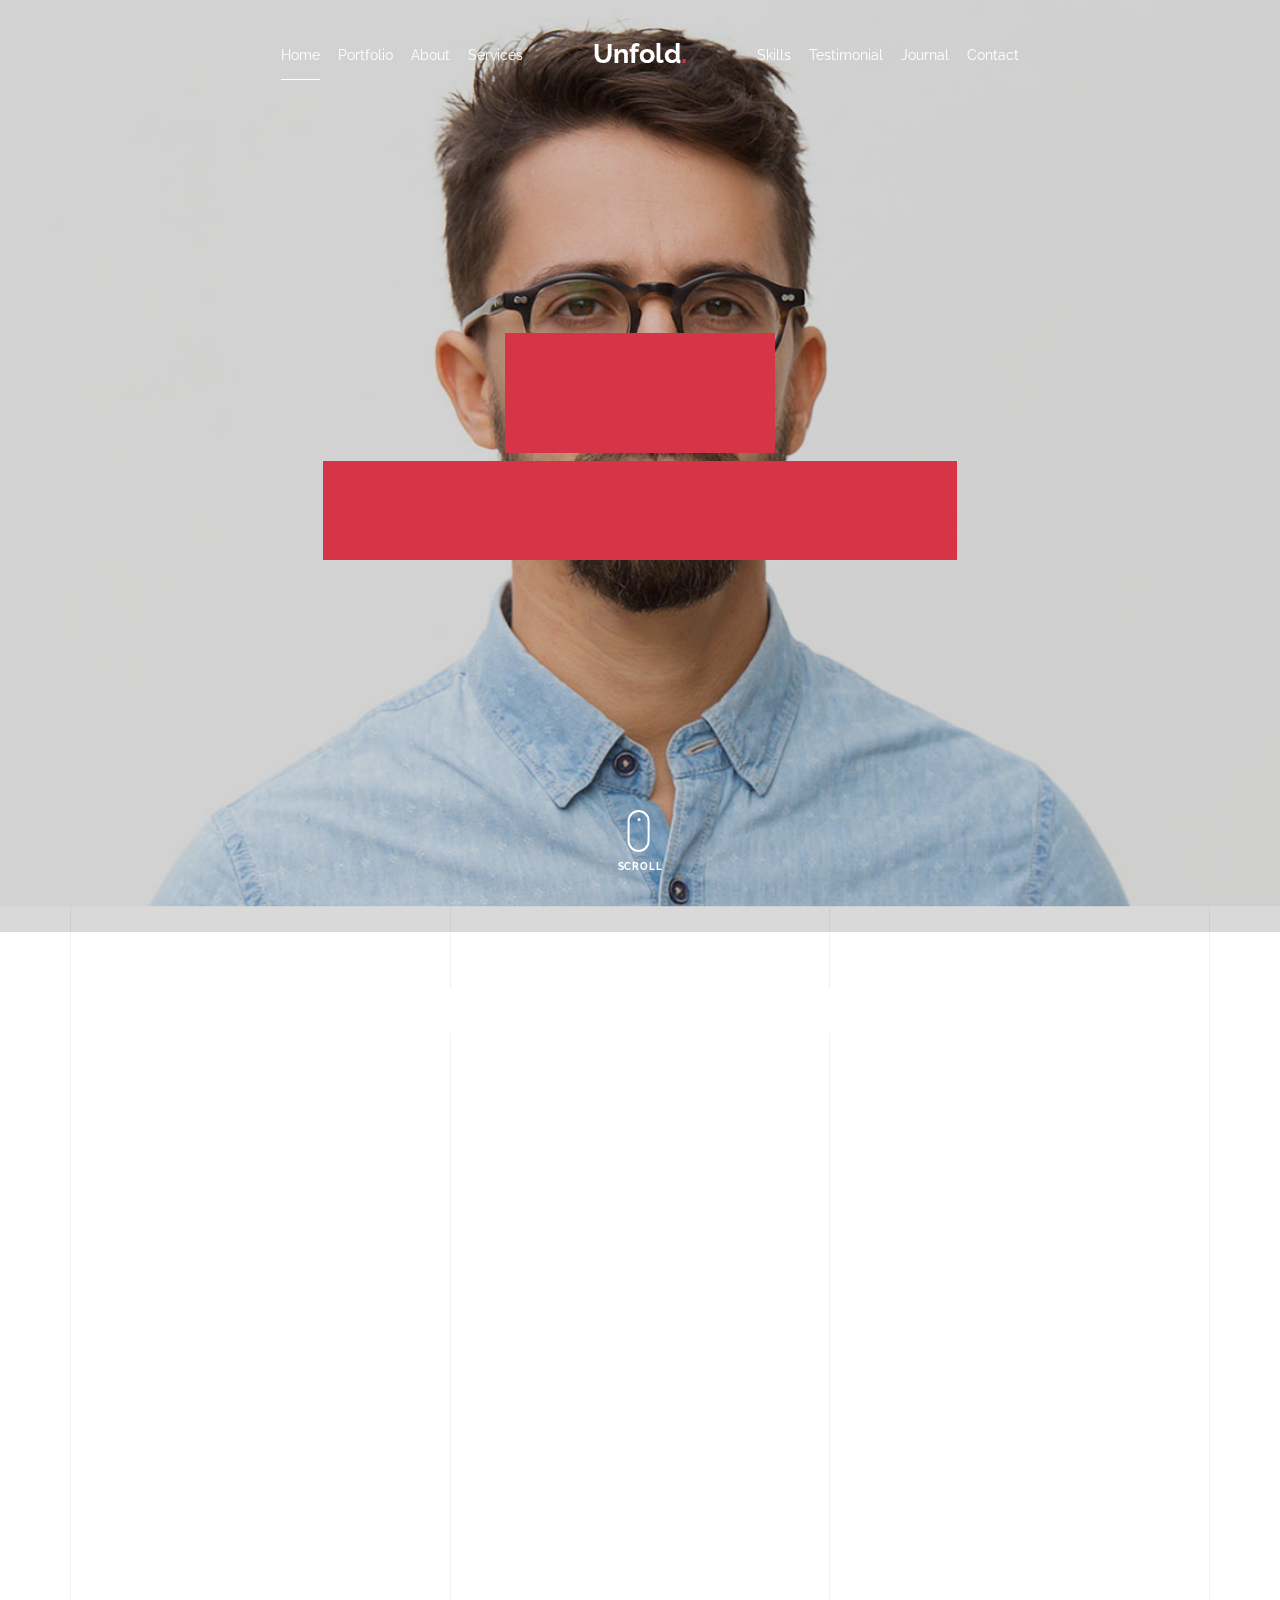
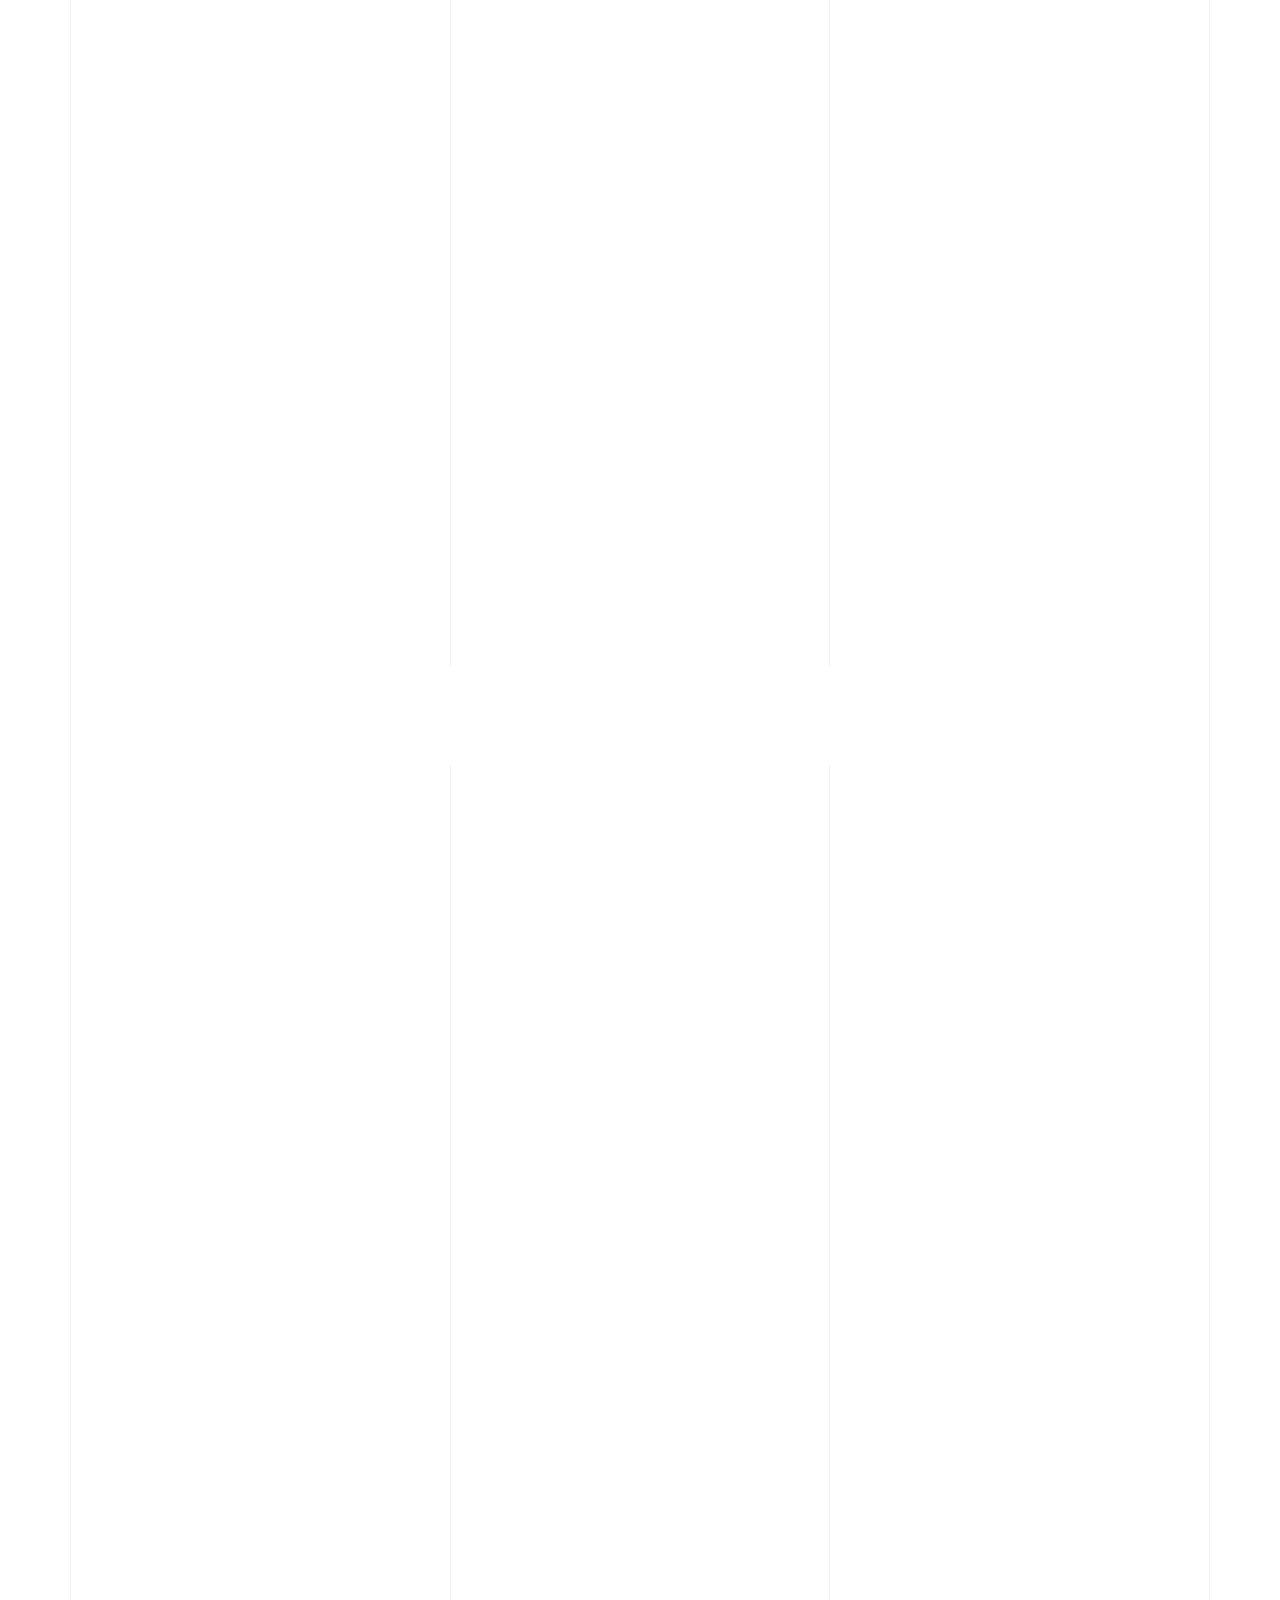
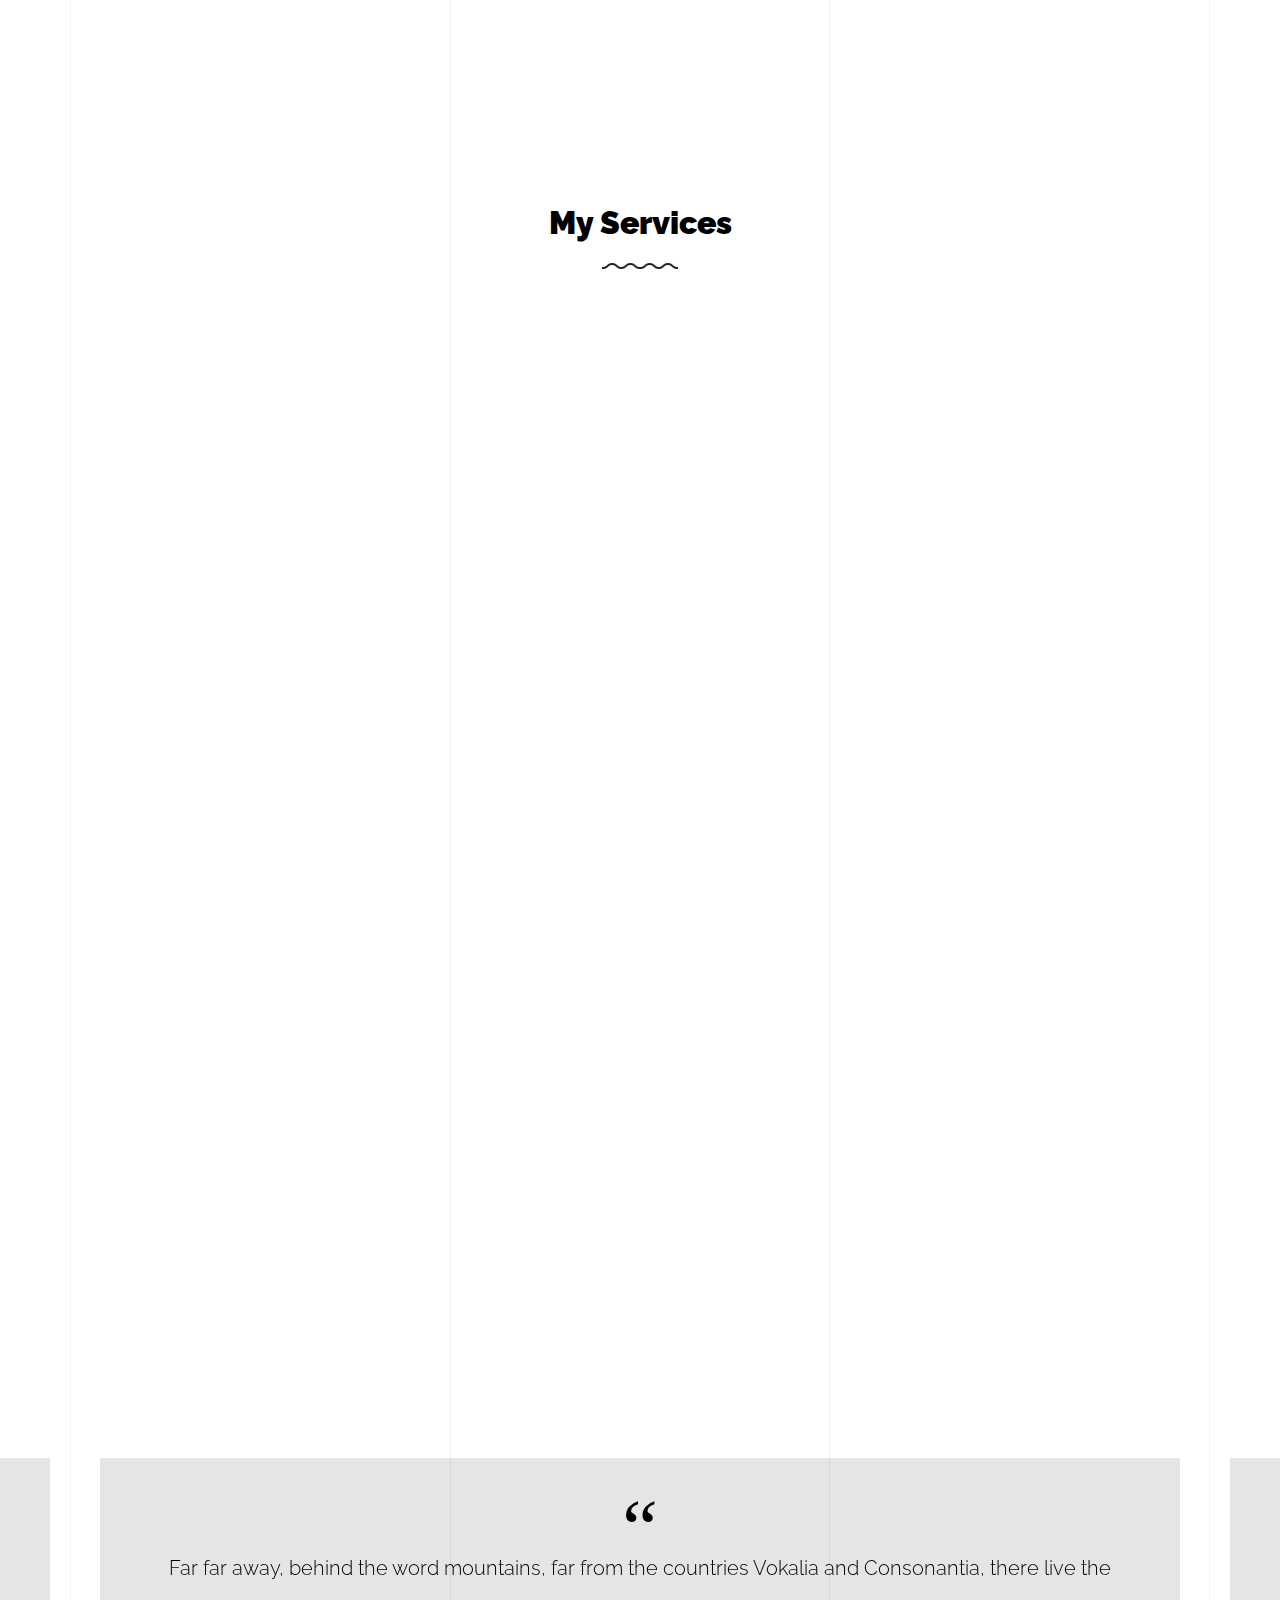
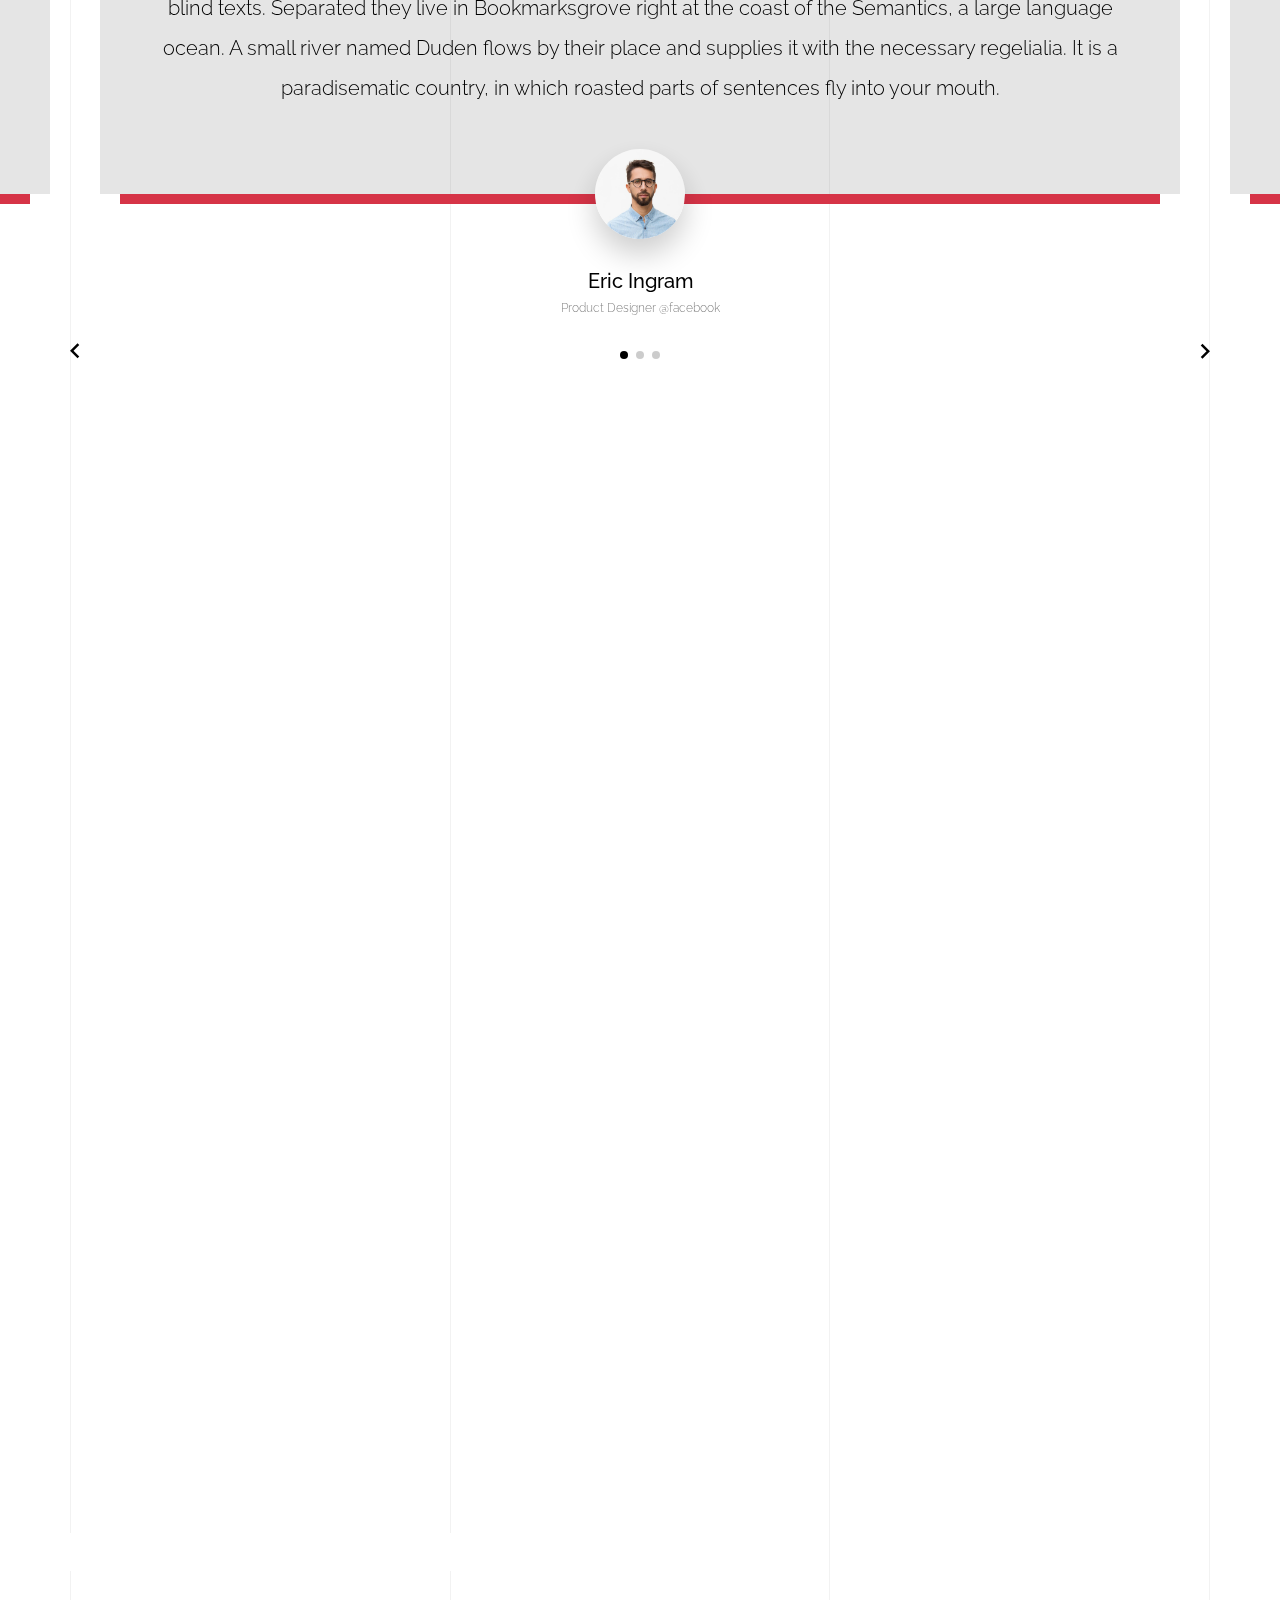
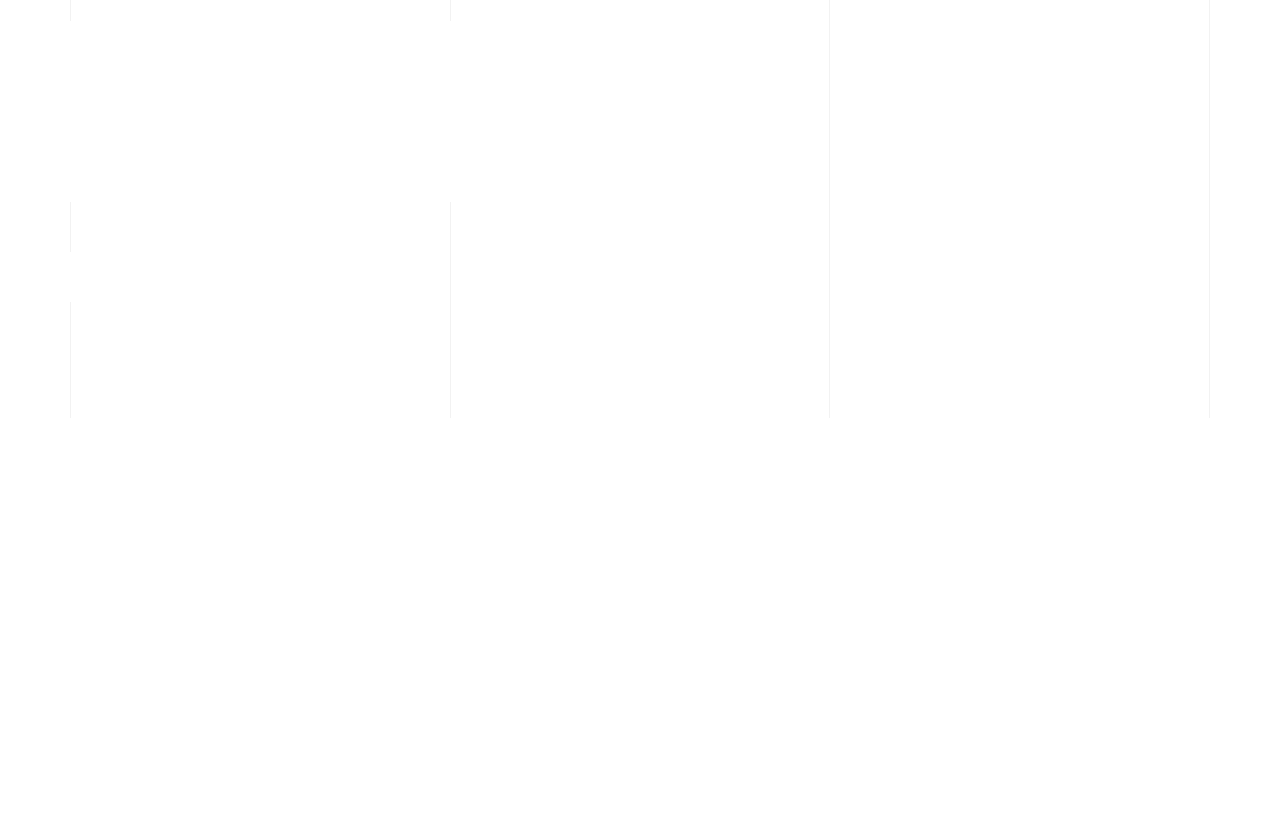
<file: light/index.html>
<!doctype html>
<html lang="en">
  <head>
    <title>Unfold &mdash; A onepage portfolio HTML template by Unslate.co</title>
    <meta charset="utf-8">
    <meta name="viewport" content="width=device-width, initial-scale=1, shrink-to-fit=no">
    
    <meta name="description" content="A onepage portfolio HTML template by Unslate.co">
    <meta name="keywords" content="html, css, javascript, jquery">
    <meta name="author" content="Unslate.co">

    <link rel="stylesheet" href="css/vendor/icomoon/style.css">
    <link rel="stylesheet" href="css/vendor/owl.carousel.min.css">
    <link rel="stylesheet" href="css/vendor/aos.css">
    <link rel="stylesheet" href="css/vendor/animate.min.css">
    <link rel="stylesheet" href="css/vendor/bootstrap.min.css">
    <link rel="stylesheet" href="css/vendor/jquery.fancybox.min.css">
    

    <!-- Theme Style -->
    <link rel="stylesheet" href="css/style.css">

  </head>
  <body data-spy="scroll" data-target=".site-nav-target" data-offset="200">

    <nav class="unslate_co--site-mobile-menu">
      <div class="close-wrap d-flex">
        <a href="#" class="d-flex ml-auto js-menu-toggle">
          <span class="close-label">Close</span>
          <div class="close-times">
            <span class="bar1"></span>
            <span class="bar2"></span>
          </div>
        </a>
      </div>
      <div class="site-mobile-inner"></div>
    </nav>


    <div class="unslate_co--site-wrap">

      <div class="unslate_co--site-inner">

        <div class="lines-wrap">
          <div class="lines-inner">
            <div class="lines"></div>
          </div>
        </div>
        <!-- END lines -->
      
      <nav class="unslate_co--site-nav site-nav-target">

        <div class="container">
        
          <div class="row align-items-center justify-content-between text-left">
            <div class="col-md-5 text-right">
              <ul class="site-nav-ul js-clone-nav text-left d-none d-lg-inline-block">
                <li class="has-children">
                  <a href="#home-section" class="nav-link">Home</a>
                  <ul class="dropdown">
                    <li>
                      <a href="index.html">Hero Image BG</a>
                    </li>
                    <li>
                      <a href="index-video.html">Video BG</a>
                    </li>
                    <li>
                      <a href="index-hero-slider.html">Hero Slider</a>
                    </li>
                    <li>
                      <a href="index-sidebar-menu.html">Sidebar Menu</a>
                    </li>
                    <li>
                      <a href="index-right-menu.html">Right Menu</a>
                    </li>
                  </ul>
                </li>
                <li><a href="#portfolio-section" class="nav-link">Portfolio</a></li>
                <li><a href="#about-section" class="nav-link">About</a></li>
                <li><a href="#services-section" class="nav-link">Services</a></li>
              </ul>
            </div>
            <div class="site-logo pos-absolute">
              <a href="index.html" class="unslate_co--site-logo">Unfold<span>.</span></a>
            </div>
            <div class="col-md-5 text-right text-lg-left">
              <ul class="site-nav-ul js-clone-nav text-left d-none d-lg-inline-block">
                <li><a href="#skills-section" class="nav-link">Skills</a></li>
                <li><a href="#testimonial-section" class="nav-link">Testimonial</a></li>
                <li><a href="#journal-section" class="nav-link">Journal</a></li>
                <li><a href="#contact-section" class="nav-link">Contact</a></li>
              </ul>

              <ul class="site-nav-ul-none-onepage text-right d-inline-block d-lg-none">
                <li><a href="#" class="js-menu-toggle">Menu</a></li>
              </ul>

            </div>
          </div>
        </div>

      </nav>
      <!-- END nav -->

      <div class="cover-v1 jarallax overlay" style="background-image: url('images/cover_bg_1.jpg');" id="home-section">
        <div class="container">
          <div class="row align-items-center">
              
            <div class="col-md-7 mx-auto text-center">
              <h1 class="heading gsap-reveal-hero text-white">Unfold</h1>
              <h2 class="subheading gsap-reveal-hero text-white">I’m Eric Woodman A Product Designer Based In San Francisco</h2>
            </div>

          </div>
        </div>


        <!-- dov -->
        <a href="#portfolio-section" class="mouse-wrap smoothscroll">
          <span class="mouse">
            <span class="scroll"></span>
          </span>
          <span class="mouse-label">Scroll</span>
        </a>

      </div>
      <!-- END .cover-v1 -->



      <div class="unslate_co--section" id="portfolio-section">
        <div class="container">
          
          
          <div class="relative"><div class="loader-portfolio-wrap"><div class="loader-portfolio dark"></div></div> </div>
          <div id="portfolio-single-holder"></div>

          <div class="portfolio-wrapper">

            <div class="d-flex align-items-center mb-4 gsap-reveal gsap-reveal-filter">
              <h2 class="mr-auto heading-h2">Portfolio</h2>
              
              <a href="#" class="text-black js-filter d-inline-block d-lg-none">Filter</a>
              
              <div class="filter-wrap">
                <div class="filter ml-auto" id="filters">
                  <a href="#" class="active" data-filter="*">All</a>
                  <a href="#" data-filter=".web">Web</a>
                  <a href="#" data-filter=".branding">Branding</a>
                  <a href="#" data-filter=".illustration">Illustration</a>
                  <a href="#" data-filter=".packaging">Packaging</a>
                </div>
              </div>

            </div>


            
            <div id="posts" class="row gutter-isotope-item">
              <div class="item web branding col-sm-6 col-md-6 col-lg-4 isotope-mb-2">
                <a href="portfolio-single-1.html" class="portfolio-item ajax-load-page isotope-item gsap-reveal-img" data-id="1">
                    <div class="overlay">
                      <span class="wrap-icon icon-link2"></span>
                      <div class="portfolio-item-content">
                        <h3>Shoe Rebranding</h3>
                        <p>web, branding</p>
                      </div>
                    </div>
                    <img src="images/work_1_md.jpg" class="lazyload  img-fluid" alt="Images" />
                  </a>
              </div>
              <div class="item branding packaging illustration col-sm-6 col-md-6 col-lg-4 isotope-mb-2 ">
                <a href="portfolio-single-3.html" class="portfolio-item ajax-load-page item-portrait isotope-item gsap-reveal-img" data-id="3">
                    <div class="overlay">
                      <span class="wrap-icon icon-link2"></span>
                      <div class="portfolio-item-content">
                        <h3>Reworking</h3>
                        <p>branding, packaging, illustration</p>
                      </div>
                    </div>
                    <img src="images/work_2_md.jpg" class="lazyload  img-fluid" alt="Images" />
                  </a>
              </div>

              <div class="item branding packaging col-sm-6 col-md-6 col-lg-4 isotope-mb-2">
                <a href="portfolio-single-4.html" class="portfolio-item isotope-item ajax-load-page gsap-reveal-img" data-id="4">
                    <div class="overlay">
                      <span class="wrap-icon icon-link2"></span>
                      <div class="portfolio-item-content">
                        <h3>Modern Building</h3>
                        <p>branding, packaging</p>
                      </div>
                    </div>
                    <img src="images/work_3_md.jpg" class="lazyload  img-fluid" alt="Images" />
                  </a>
              </div>

              <div class="item web packaging col-sm-6 col-md-6 col-lg-4 isotope-mb-2">

                <a href="images/work_4_full.jpg" class="portfolio-item isotope-item gsap-reveal-img" data-fancybox="gallery" data-caption="Watch">
                    <div class="overlay">
                      <span class="wrap-icon icon-photo2"></span>
                      <div class="portfolio-item-content">
                        <h3>Watch</h3>
                        <p>web, packaging</p>
                      </div>
                    </div>
                    <img src="images/work_4_full.jpg" class="lazyload  img-fluid" alt="Images" />
                  </a>

              </div>

              <div class="item illustration packaging col-sm-6 col-md-6 col-lg-4 isotope-mb-2">
                <a href="images/work_5_md.jpg" class="portfolio-item isotope-item gsap-reveal-img" data-fancybox="gallery" data-caption="Shoe Rebranding">
                    <div class="overlay">
                      <span class="wrap-icon icon-photo2"></span>
                      <div class="portfolio-item-content">
                        <h3>Shoe Rebranding</h3>
                        <p>illustration, packaging</p>
                      </div>
                    </div>
                    <img src="images/work_5_md.jpg" class="lazyload  img-fluid" alt="Images" />
                  </a>
              </div>

              <div class="item web branding col-sm-6 col-md-6 col-lg-4 isotope-mb-2">
                <a href="portfolio-single-2.html" class="portfolio-item ajax-load-page item-portrait isotope-item gsap-reveal-img" data-id="2">
                    <div class="overlay">
                      <span class="wrap-icon icon-link2"></span>
                      <div class="portfolio-item-content">
                        <h3>Reshape</h3>
                        <p>web, branding</p>
                      </div>
                    </div>
                    <img src="images/work_6_md.jpg" class="lazyload  img-fluid" alt="Images" />
                  </a>
              </div>

              <div class="item branding packaging col-sm-6 col-md-6 col-lg-4 isotope-mb-2">
                <a href="images/work_7_a_md.jpg" class="portfolio-item item-portrait isotope-item gsap-reveal-img" data-fancybox="gallery" data-caption="Modern Building">
                    <div class="overlay">
                      <span class="wrap-icon icon-photo2"></span>
                      <div class="portfolio-item-content">
                        <h3>Modern Building</h3>
                        <p>branding, packaging</p>
                      </div>
                    </div>
                    <img src="images/work_7_a_md.jpg" class="lazyload  img-fluid" alt="Images" />
                  </a>
              </div>

              <div class="item web branding col-sm-6 col-md-6 col-lg-4 isotope-mb-2">
                <a href="https://www.youtube.com/watch?v=mwtbEGNABWU" class="portfolio-item isotope-item gsap-reveal-img" data-fancybox="gallery" data-caption="Showreel 2019">
                    <div class="overlay">
                      <span class="wrap-icon icon-play_circle_filled"></span>
                      <div class="portfolio-item-content">
                        <h3>Showreel 2019</h3>
                        <p>web, branding</p>
                      </div>
                    </div>
                    <img src="images/work_8_md.jpg" class="lazyload  img-fluid" alt="Images" />
                  </a>
              </div>

              <div class="item web illustration col-sm-6 col-md-6 col-lg-4 isotope-mb-2">
                <a href="images/work_9_a_md.jpg" class="portfolio-item isotope-item gsap-reveal-img" data-fancybox="gallery" data-caption="Render Packaging">
                    <div class="overlay">
                      <span class="wrap-icon icon-photo2"></span>
                      <div class="portfolio-item-content">
                        <h3>Render Packaging</h3>
                        <p>web, illustration</p>
                      </div>
                    </div>
                    <img src="images/work_9_a_md.jpg" class="lazyload  img-fluid" alt="Images" />
                  </a>
              </div>

            </div>
            
          </div>


        </div>
      </div>



      <div class="unslate_co--section">
        <div class="container">
          <div class="owl-carousel logo-slider">
            <div class="logo-v1 gsap-reveal">
              <img src="images/logo-google.png" alt="Image" class="img-fluid">
            </div>
            <div class="logo-v1 gsap-reveal">
              <img src="images/logo-puma.png" alt="Image" class="img-fluid">
            </div>
            <div class="logo-v1 gsap-reveal">
              <img src="images/logo-paypal.png" alt="Image" class="img-fluid">
            </div>
            <div class="logo-v1 gsap-reveal">
              <img src="images/logo-adobe.png" alt="Image" class="img-fluid">
            </div>
          </div>
        </div>
      </div>


      <div class="unslate_co--section" id="about-section">
        <div class="container">
          
          <div class="section-heading-wrap text-center mb-5">
            <h2 class="heading-h2 text-center divider"><span class="gsap-reveal">About Me</span></h2>
            <span class="gsap-reveal"><img src="images/divider.png" alt="divider" width="76"></span>
          </div>
          

          <div class="row mt-5 justify-content-between">
            <div class="col-lg-7 mb-5 mb-lg-0" data-aos="fade-up">
              <figure class="dotted-bg gsap-reveal-img">
                <img src="images/about_me_pic.jpg" alt="Image" class="img-fluid">
              </figure>
            </div>
            <div class="col-lg-4 pr-lg-5">
              <h3 class="mb-4 heading-h3"><span class="gsap-reveal">We can make it together</span></h3>
              <p class="lead gsap-reveal">Far far away, behind the word mountains, far from the countries Vokalia and Consonantia, there <a href="#">live the blind</a> texts. </p>
              <p class="mb-4 gsap-reveal">A small river named Duden flows by their place and supplies it with the necessary regelialia. It is a paradisematic country, in which roasted parts of sentences fly into your mouth.</p>
              <p class="gsap-reveal"><a href="#" class="btn btn-outline-pill btn-custom-light">Download my CV</a></p>
            </div>
          </div>
        </div>
      </div>

      <div class="unslate_co--section" id="services-section">
        <div class="container">

          <div class="section-heading-wrap text-center mb-5">
            <h2 class="heading-h2 text-center divider">My Services</h2>
            <img src="images/divider.png" alt="divider" width="76">
          </div>

          <div class="row gutter-v3">
            <div class="col-md-6 col-lg-4 mb-4">
              <div class="feature-v1" data-aos="fade-up" data-aos-delay="0">
                <div class="wrap-icon mb-3">
                  <img src="images/svg/001-options.svg" alt="Image" width="45">
                </div>
                <h3>Digital <br> Strategy</h3>
                <p>A small river named Duden flows by their place and supplies it with the necessary regelialia. </p>
              </div> 
            </div>
            <div class="col-md-6 col-lg-4 mb-4">
              <div class="feature-v1" data-aos="fade-up" data-aos-delay="100">
                <div class="wrap-icon mb-3">
                  <img src="images/svg/002-chat.svg" alt="Icon" width="45">
                </div>
                <h3>Web <br> Design</h3>
                <p>A small river named Duden flows by their place and supplies it with the necessary regelialia. </p>
              </div> 
            </div>
            <div class="col-md-6 col-lg-4 mb-4">
              <div class="feature-v1" data-aos="fade-up" data-aos-delay="200">
                <div class="wrap-icon mb-3">
                  <img src="images/svg/003-contact-book.svg" alt="Image" class="img-fluid" width="45">
                </div>
                <h3>User <br> Experience</h3>
                <p>A small river named Duden flows by their place and supplies it with the necessary regelialia. </p>
              </div> 
            </div>

            <div class="col-md-6 col-lg-4 mb-4">
              <div class="feature-v1" data-aos="fade-up" data-aos-delay="0">
                <div class="wrap-icon mb-3">
                  <img src="images/svg/004-percentage.svg" alt="Image" width="45">
                </div>
                <h3>Web <br> Development</h3>
                <p>A small river named Duden flows by their place and supplies it with the necessary regelialia. </p>
              </div> 
            </div>
            <div class="col-md-6 col-lg-4 mb-4">
              <div class="feature-v1" data-aos="fade-up" data-aos-delay="100">
                <div class="wrap-icon mb-3">
                  <img src="images/svg/006-goal.svg" alt="Image" width="45">
                </div>
                <h3>WordPress <br> Solutions</h3>
                <p>A small river named Duden flows by their place and supplies it with the necessary regelialia. </p>
              </div> 
            </div>
            <div class="col-md-6 col-lg-4 mb-4">
              <div class="feature-v1" data-aos="fade-up" data-aos-delay="200">
                <div class="wrap-icon mb-3">
                  <img src="images/svg/005-line-chart.svg" alt="Image" width="45">
                </div>
                <h3>Mobile <br> Applications</h3>
                <p>A small river named Duden flows by their place and supplies it with the necessary regelialia. </p>
              </div> 
            </div>

          </div>

        </div>
      </div>

      <div class="unslate_co--section section-counter" id="skills-section">
        <div class="container">
          <div class="section-heading-wrap text-center mb-5">
            <h2 class="heading-h2 text-center divider"><span class="gsap-reveal">My Skills</span></h2>
            <span class="gsap-reveal"><img src="images/divider.png" alt="divider" width="76"></span>
          </div>


          <div class="row pt-5">
            <div class="col-6 col-sm-6 mb-5 mb-lg-0 col-md-6 col-lg-3" data-aos="fade-up" data-aos-delay="0">
              <div class="counter-v1 text-center">
                <span class="number-wrap">
                  <span class="number number-counter" data-number="90">0</span>
                  <span class="append-text">%</span>
                </span>
                <span class="counter-label">WordPress</span>
              </div>
            </div>
            <div class="col-6 col-sm-6 mb-5 mb-lg-0 col-md-6 col-lg-3" data-aos="fade-up" data-aos-delay="100">
              <div class="counter-v1 text-center">
                <span class="number-wrap">
                  <span class="number number-counter" data-number="99">0</span>
                  <span class="append-text">%</span>
                </span>
                <span class="counter-label">HTML/CSS</span>
              </div>
            </div>
            <div class="col-6 col-sm-6 mb-5 mb-lg-0 col-md-6 col-lg-3" data-aos="fade-up" data-aos-delay="200">
              <div class="counter-v1 text-center">
                <span class="number-wrap">
                  <span class="number number-counter" data-number="95">0</span>
                  <span class="append-text">%</span>
                </span>
                <span class="counter-label">jQuery</span>
              </div>
            </div>
            <div class="col-6 col-sm-6 mb-5 mb-lg-0 col-md-6 col-lg-3" data-aos="fade-up" data-aos-delay="300">
              <div class="counter-v1 text-center">
                <span class="number-wrap">
                  <span class="number number-counter" data-number="100">0</span>
                  <span class="append-text">%</span>
                </span>
                <span class="counter-label">Design</span>
              </div>
            </div>
          </div>
        </div>
      </div>
      <!-- END .counter -->

      <div class="unslate_co--section" id="testimonial-section">
        <div class="container">
          <div class="section-heading-wrap text-center mb-5">
            <h2 class="heading-h2 text-center divider"><span class="gsap-reveal">My Happy Clients</span></h2>
            <span class="gsap-reveal"><img src="images/divider.png" alt="divider" width="76"></span>
          </div>
        </div>

        <div class="owl-carousel testimonial-slider">
          <div>
            <div class="testimonial-v1">
              <div class="testimonial-inner-bg">
                <span class="quote">&ldquo;</span>
                <blockquote>
                  Far far away, behind the word mountains, far from the countries Vokalia and Consonantia, there live the blind texts. Separated they live in Bookmarksgrove right at the coast of the Semantics, a large language ocean. A small river named Duden flows by their place and supplies it with the necessary regelialia. It is a paradisematic country, in which roasted parts of sentences fly into your mouth.
                </blockquote>
              </div>
              
              <div class="testimonial-author-info">
                <img src="images/person_man_1.jpg" alt="Image">
                <h3>Eric Ingram</h3>
                <span class="d-block position">Product Designer @facebook</span>
              </div>

            </div>
          </div>
          <div>
            <div class="testimonial-v1">
              <div class="testimonial-inner-bg">
                <span class="quote">&ldquo;</span>
                <blockquote>
                  Far far away, behind the word mountains, far from the countries Vokalia and Consonantia, there live the blind texts. Separated they live in Bookmarksgrove right at the coast of the Semantics, a large language ocean. A small river named Duden flows by their place and supplies it with the necessary regelialia. It is a paradisematic country, in which roasted parts of sentences fly into your mouth.
                </blockquote>
              </div>
              
              <div class="testimonial-author-info">
                <img src="images/person_man_2.jpg" alt="Image">
                <h3>Ryan Mullins</h3>
                <span class="d-block position">Product Designer @Shopify</span>
              </div>

            </div>
          </div>
          <div>
            <div class="testimonial-v1">
              <div class="testimonial-inner-bg">
                <span class="quote">&ldquo;</span>
                <blockquote>
                  Far far away, behind the word mountains, far from the countries Vokalia and Consonantia, there live the blind texts. Separated they live in Bookmarksgrove right at the coast of the Semantics, a large language ocean. A small river named Duden flows by their place and supplies it with the necessary regelialia. It is a paradisematic country, in which roasted parts of sentences fly into your mouth.
                </blockquote>
              </div>
              
              <div class="testimonial-author-info">
                <img src="images/person_woman_1.jpg" alt="Image">
                <h3>Erica Miller</h3>
                <span class="d-block position">Product Designer @Twitter</span>
              </div>

            </div>
          </div>
        </div>

      </div>
      <!-- END testimonial -->

      <div class="unslate_co--section" id="journal-section">
        <div class="container">
          <div class="section-heading-wrap text-center mb-5">
            <h2 class="heading-h2 text-center divider"><span class="gsap-reveal">My Journal</span></h2>
            <span class="gsap-reveal"><img src="images/divider.png" alt="divider" width="76"></span>
          </div>

          
          <div class="row gutter-v4 align-items-stretch">
            <div class="col-sm-6 col-md-6 col-lg-8 blog-post-entry" data-aos="fade-up" data-aos-delay="0">

              <a href="blog-single.html" class="grid-item blog-item w-100 h-100">
                <div class="overlay">
                  <div class="portfolio-item-content">
                    <h3>A Mounteering Guide For Beginners</h3>
                    <p class="post-meta">By Joefrey <span class="small">&bullet;</span> 5 mins read</p>
                  </div>
                </div>
                <img src="images/post_1.jpg" class="lazyload" alt="Image" />
              </a>


            </div>
            <div class="col-sm-6 col-md-6 col-lg-4 blog-post-entry" data-aos="fade-up" data-aos-delay="100">
              <a href="blog-single.html" class="grid-item blog-item w-100 h-100">
                <div class="overlay">
                  <div class="portfolio-item-content">
                    <h3>A Mounteering Guide For Beginners</h3>
                    <p class="post-meta">By Joefrey <span class="small">&bullet;</span> 5 mins read</p>
                  </div>
                </div>
                <img src="images/post_2.jpg" class="lazyload" alt="Image" />
              </a>
            </div>


            <div class="col-sm-6 col-md-6 col-lg-4 blog-post-entry" data-aos="fade-up" data-aos-delay="0">

              <a href="blog-single.html" class="grid-item blog-item w-100 h-100">
                <div class="overlay">
                  <div class="portfolio-item-content">
                    <h3>A Mounteering Guide For Beginners</h3>
                    <p class="post-meta">By Joefrey <span class="small">&bullet;</span> 5 mins read</p>
                  </div>
                </div>
                <img src="images/post_3.jpg" class="lazyload" alt="Image" />
              </a>


            </div>
            <div class="col-sm-6 col-md-6 col-lg-4 blog-post-entry" data-aos="fade-up" data-aos-delay="100">
              <a href="blog-single.html" class="grid-item blog-item w-100 h-100">
                <div class="overlay">
                  <div class="portfolio-item-content">
                    <h3>A Mounteering Guide For Beginners</h3>
                    <p class="post-meta">By Joefrey <span class="small">&bullet;</span> 5 mins read</p>
                  </div>
                </div>
                <img src="images/post_4.jpg" class="lazyload" alt="Image" />
              </a>
            </div>

            <div class="col-sm-6 col-md-6 col-lg-4 blog-post-entry" data-aos="fade-up" data-aos-delay="200">
              <a href="blog-single.html" class="grid-item blog-item w-100 h-100">
                <div class="overlay">
                  <div class="portfolio-item-content">
                    <h3>A Mounteering Guide For Beginners</h3>
                    <p class="post-meta">By Joefrey <span class="small">&bullet;</span> 5 mins read</p>
                  </div>
                </div>
                <img src="images/post_5.jpg" class="lazyload" alt="Image" />
              </a>
            </div>


          </div>

        </div>
      </div>
      <!-- END blog posts -->


      <div class="unslate_co--section" id="contact-section">
        <div class="container">
          <div class="section-heading-wrap text-center mb-5">
            <h2 class="heading-h2 text-center divider"><span class="gsap-reveal">Get In Touch</span></h2>
            <span class="gsap-reveal"><img src="images/divider.png" alt="divider" width="76"></span>
          </div>


          <div class="row justify-content-between">
            
            <div class="col-md-6">
              <form method="post" class="form-outline-style-v1" id="contactForm">
                <div class="form-group row mb-0">

                  <div class="col-lg-6 form-group gsap-reveal">
                    <label for="name">Name</label>
                    <input name="name" type="text" class="form-control" id="name">
                  </div>
                  <div class="col-lg-6 form-group gsap-reveal">
                    <label for="email">Email</label>
                    <input name="email" type="email" class="form-control" id="email">
                  </div>
                  <div class="col-lg-12 form-group gsap-reveal">
                    <label for="message">Write your message...</label>
                    <textarea name="message" id="message" cols="30" rows="7" class="form-control"></textarea>
                  </div>
                </div>
                <div class="form-group row gsap-reveal">
                    <div class="col-md-12 d-flex align-items-center">
                      <input type="submit" class="btn btn-outline-pill btn-custom-light mr-3" value="Send Message">
                      <span class="submitting"></span>
                    </div>
                  </div>
              </form>
              <div id="form-message-warning" class="mt-4"></div> 
              <div id="form-message-success">
                Your message was sent, thank you!
              </div>

            </div>

            <div class="col-md-4">
              <div class="contact-info-v1">
                <div class="gsap-reveal d-block">
                  <span class="d-block contact-info-label">Email</span>
                  <a href="#" class="contact-info-val">info@unslate.co</a>
                </div>
                <div class="gsap-reveal d-block">
                  <span class="d-block contact-info-label">Phone</span>
                  <a href="#" class="contact-info-val">+12 345 6789 012</a>
                </div>
                <div class="gsap-reveal d-block">
                  <span class="d-block contact-info-label">Address</span>
                  <address class="contact-info-val">273 South Riverview Rd. <br> New York, NY 10011</address>
                </div>
              </div>
            </div>

          </div>
        </div>
      </div>
      </div> 

      <footer class="unslate_co--footer unslate_co--section">
        <div class="container">
          <div class="row justify-content-center">
            <div class="col-md-7">
              
              <div class="footer-site-logo"><a href="#">Unfold<span>.</span></a></div>

              <ul class="footer-site-social">
                <li><a href="#">Facebook</a></li>
                <li><a href="#">Twitter</a></li>
                <li><a href="#">Instagram</a></li>
                <li><a href="#">Dribbble</a></li>
                <li><a href="#">Behance</a></li>
              </ul>

              <p class="site-copyright">
                <small>&copy; 2020 <a href="#">Unfold  </a>. All Rights Reserved. Design with <span class="icon-heart text-danger"></span> by <a href="#">Unslate.co</a>.</small>
              </p>

            </div>
          </div>
        </div>
      </footer>

      
    </div>

    <!-- Loader -->
    <div id="unslate_co--overlayer"></div>
    <div class="site-loader-wrap">
      <div class="site-loader dark"></div>
    </div>

    <script src="js/scripts-dist.js"></script>
    <script src="js/main.js"></script>

    <!-- Global site tag (gtag.js) - Google Analytics -->
<script async src="https://www.googletagmanager.com/gtag/js?id=UA-157808202-1"></script>
<script>
  window.dataLayer = window.dataLayer || [];
  function gtag(){dataLayer.push(arguments);}
  gtag('js', new Date());

  gtag('config', 'UA-157808202-1');
</script>

  </body>
</html>
</file>
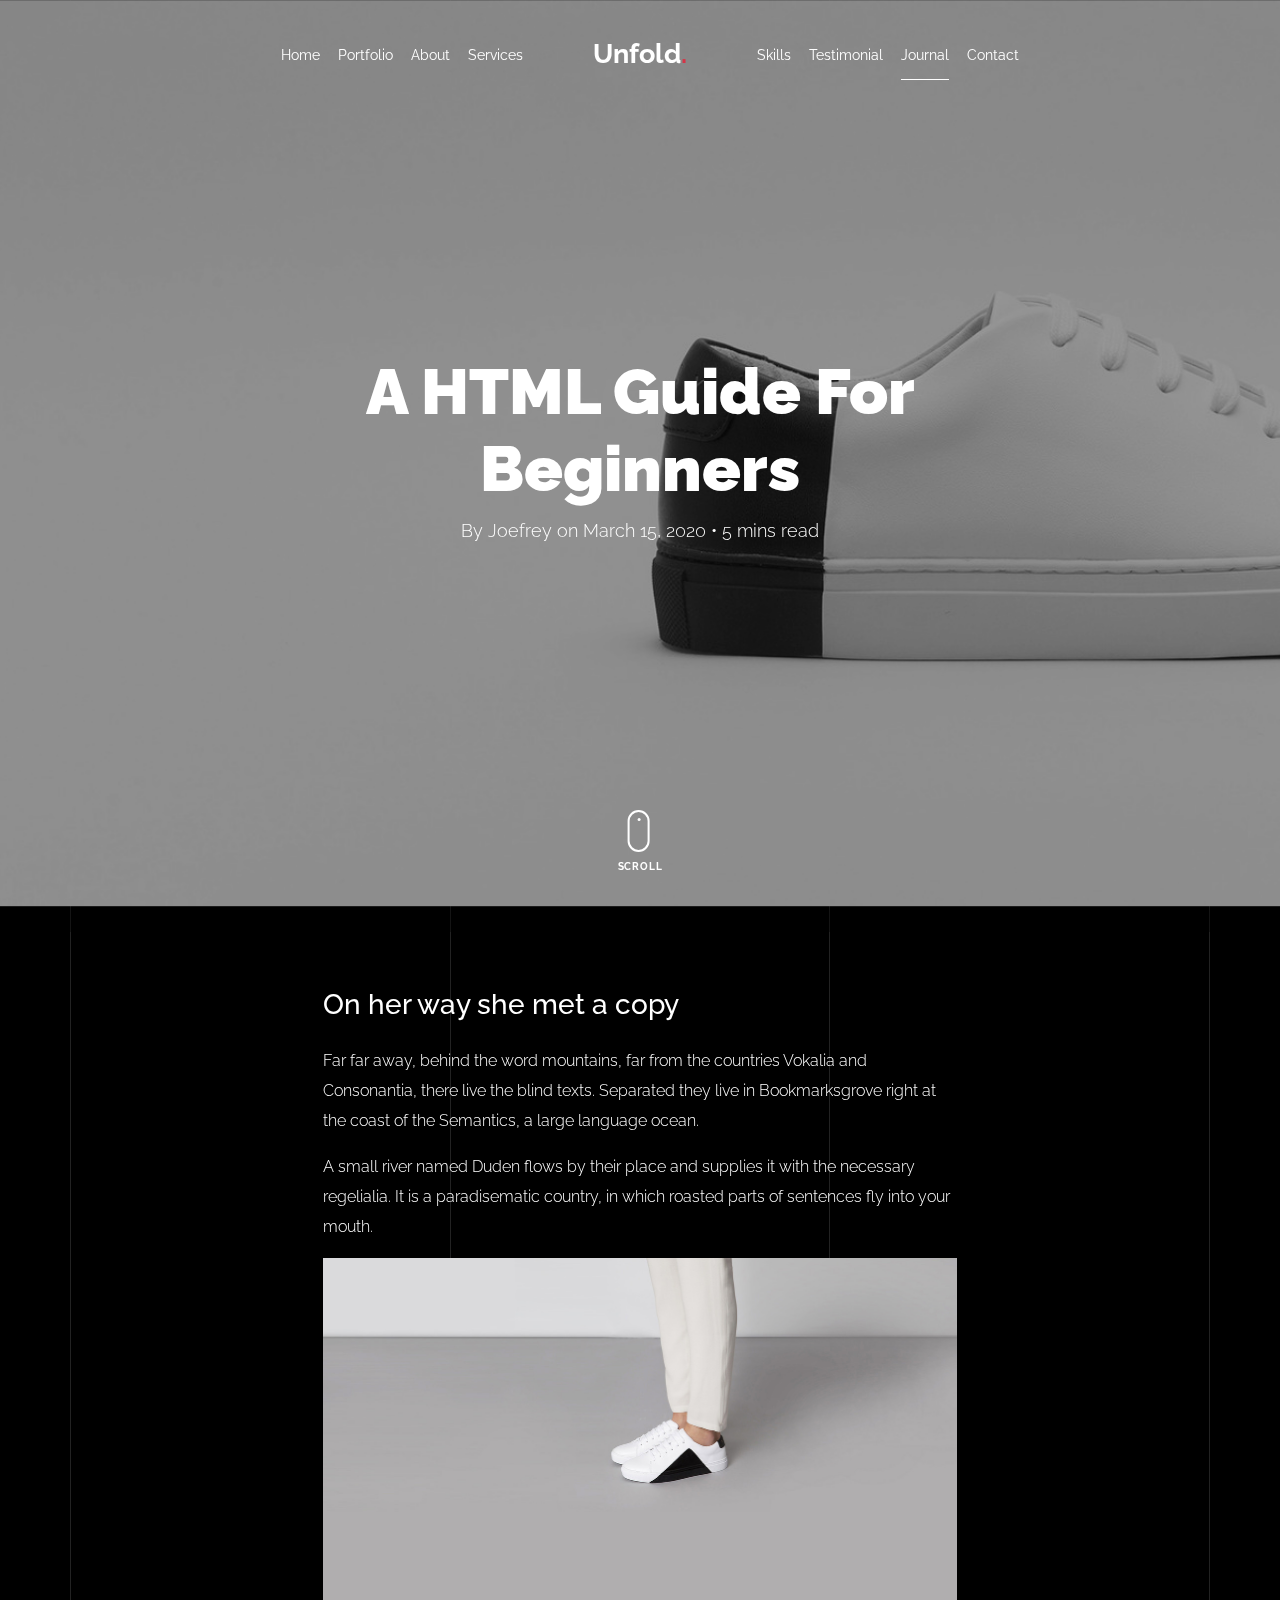
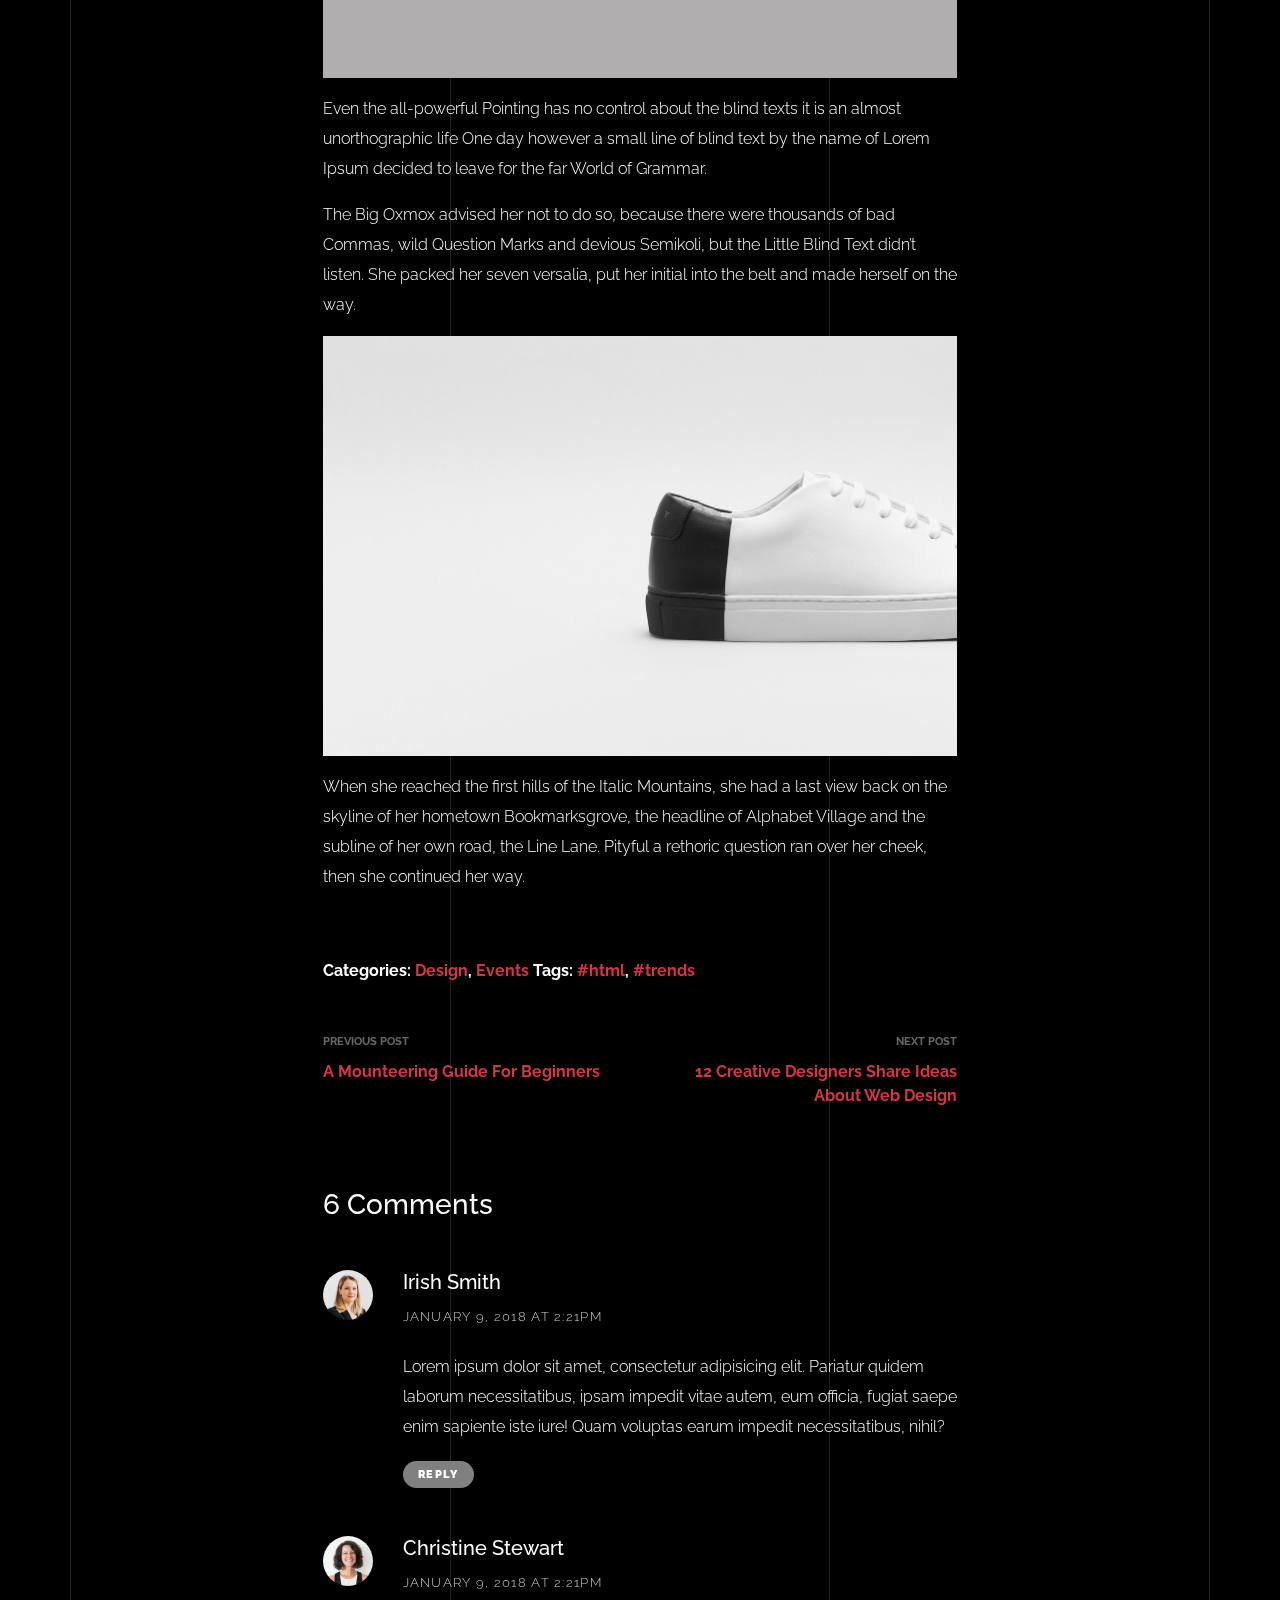
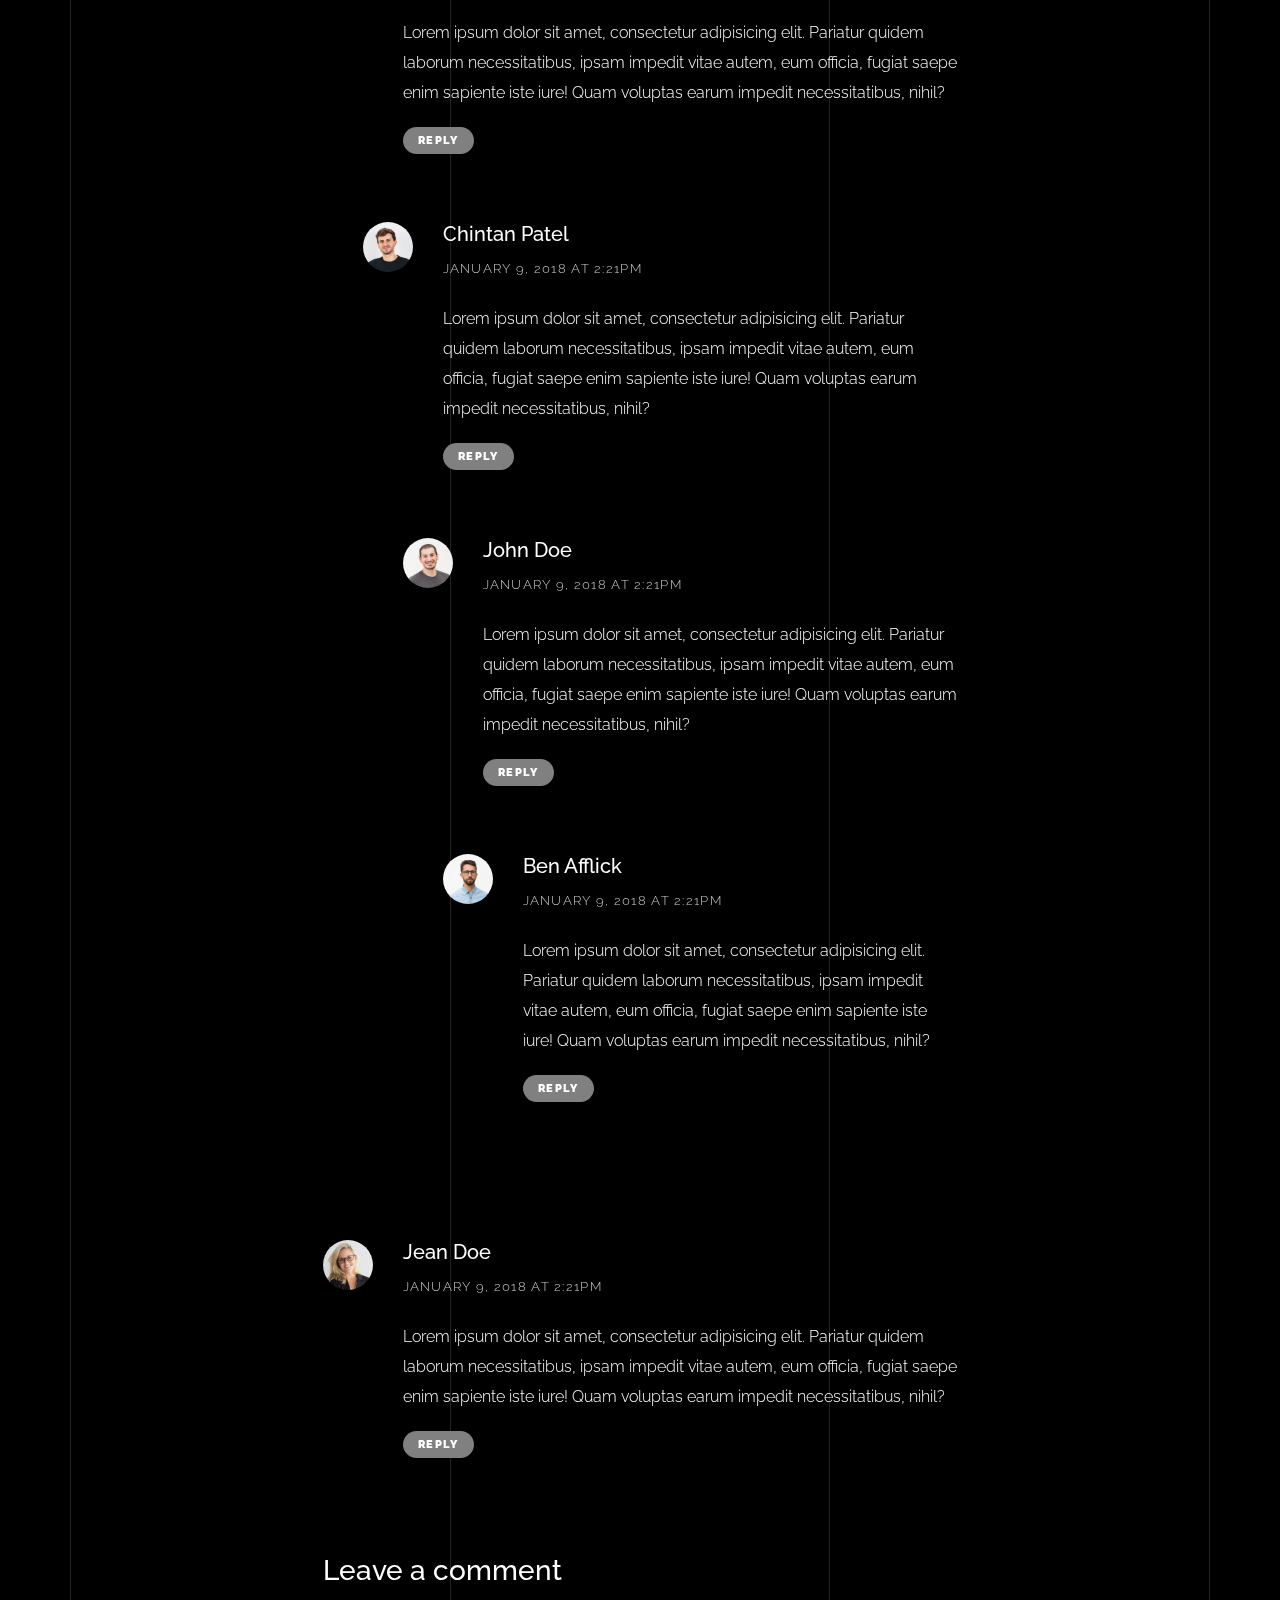
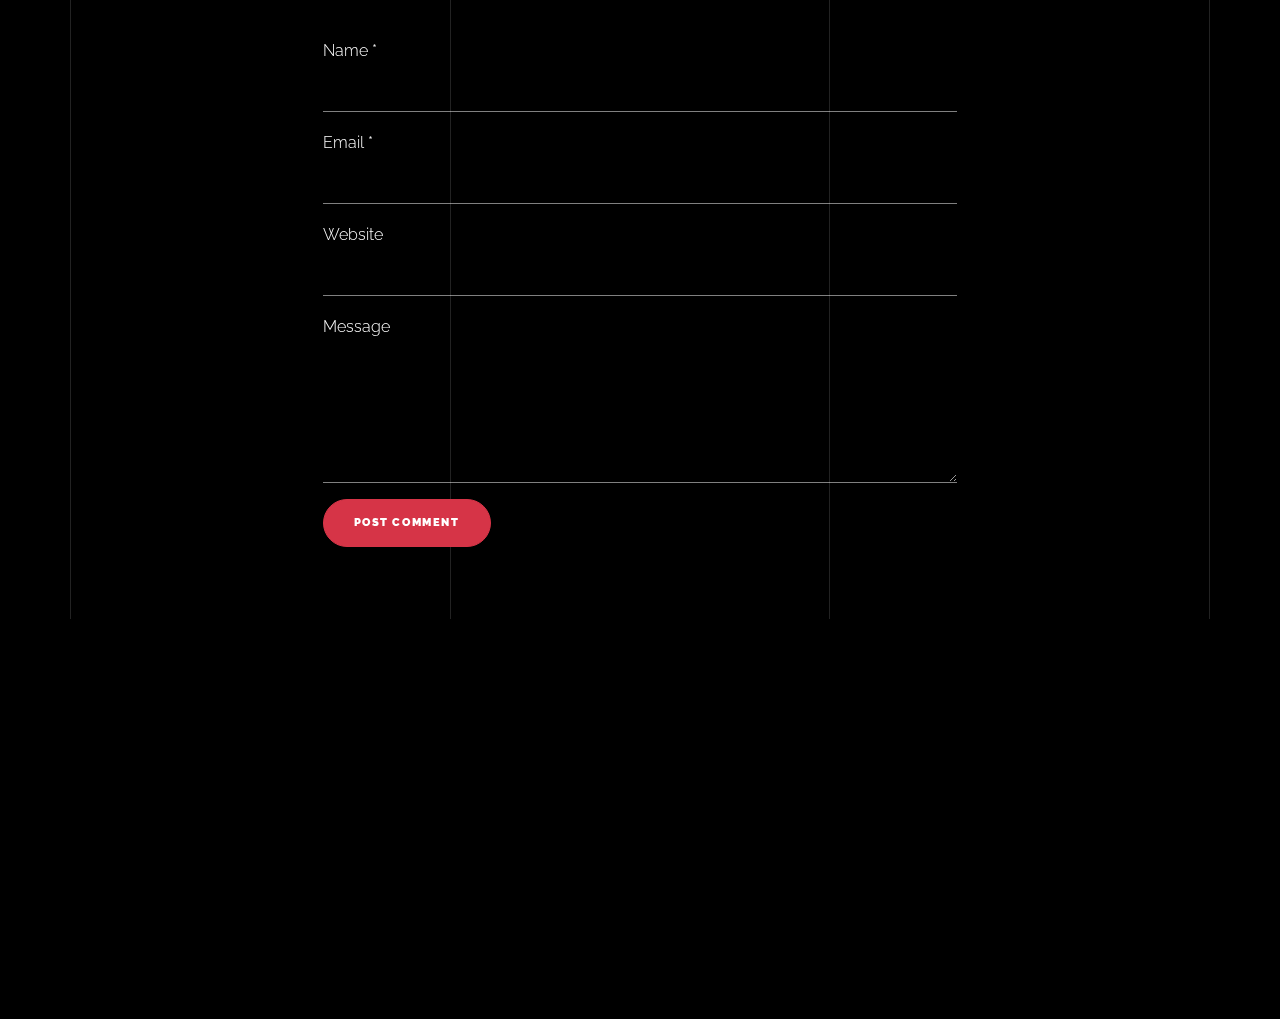
<file: blog-single.html>
<!doctype html>
<html lang="en">
  <head>
    <title>Unfold &mdash; A onepage portfolio HTML template by Colorlib</title>
    <meta charset="utf-8">
    <meta name="viewport" content="width=device-width, initial-scale=1, shrink-to-fit=no">
    
    <meta name="description" content="">
    <meta name="keywords" content="html, css, javascript, jquery">
    <meta name="author" content="">

    <link rel="stylesheet" href="css/vendor/icomoon/style.css">
    <link rel="stylesheet" href="css/vendor/owl.carousel.min.css">
    <link rel="stylesheet" href="css/vendor/aos.css">
    <link rel="stylesheet" href="css/vendor/animate.min.css">
    <link rel="stylesheet" href="css/vendor/bootstrap.min.css">
    <link rel="stylesheet" href="css/vendor/jquery.fancybox.min.css">
    

    <!-- Theme Style -->
    <link rel="stylesheet" href="css/style.css">

  </head>
  <body data-spy="scroll" data-target=".site-nav-target" data-offset="200">

    <nav class="unslate_co--site-mobile-menu">
      <div class="close-wrap d-flex">
        <a href="#" class="d-flex ml-auto js-menu-toggle">
          <span class="close-label">Close</span>
          <div class="close-times">
            <span class="bar1"></span>
            <span class="bar2"></span>
          </div>
        </a>
      </div>
      <div class="site-mobile-inner"></div>
    </nav>


    <div class="unslate_co--site-wrap">

      <div class="unslate_co--site-inner">

        <div class="lines-wrap">
          <div class="lines-inner">
            <div class="lines"></div>
          </div>
        </div>
        <!-- END lines -->
      
      <nav class="unslate_co--site-nav site-nav-target">

        <div class="container">
        
          <div class="row align-items-center justify-content-between text-left">
            <div class="col-md-5 text-right">
              <ul class="site-nav-ul js-clone-nav text-left d-none d-lg-inline-block">
                <li class="has-children">
                  <a href="index.html#home-section" class="nav-link">Home</a>
                  <ul class="dropdown">
                    <li>
                      <a href="index.html">Hero Image BG</a>
                    </li>
                    <li>
                      <a href="index-video.html">Video BG</a>
                    </li>
                    <li>
                      <a href="index-hero-slider.html">Hero Slider</a>
                    </li>
                    <li>
                      <a href="index-sidebar-menu.html">Sidebar Menu</a>
                    </li>
                    <li>
                      <a href="index-right-menu.html">Right Menu</a>
                    </li>
                  </ul>
                </li>
                <li><a href="index.html#portfolio-section" class="nav-link">Portfolio</a></li>
                <li><a href="index.html#about-section" class="nav-link">About</a></li>
                <li><a href="index.html#services-section" class="nav-link">Services</a></li>
              </ul>
            </div>
            <div class="site-logo pos-absolute">
              <a href="index.html" class="unslate_co--site-logo">Unfold<span>.</span></a>
            </div>
            <div class="col-md-5 text-right text-lg-left">
              <ul class="site-nav-ul js-clone-nav text-left d-none d-lg-inline-block">
                <li><a href="index.html#skills-section" class="nav-link">Skills</a></li>
                <li><a href="index.html#testimonial-section" class="nav-link">Testimonial</a></li>
                <li><a href="index.html#journal-section" class="nav-link active">Journal</a></li>
                <li><a href="index.html#contact-section" class="nav-link">Contact</a></li>
              </ul>

              <ul class="site-nav-ul-none-onepage text-right d-inline-block d-lg-none">
                <li><a href="#" class="js-menu-toggle">Menu</a></li>
              </ul>

            </div>
          </div>
        </div>

      </nav>
      <!-- END nav -->

      <div class="cover-v1 jarallax overlay" style="background-image: url('images/work_1_full.jpg');">
        <div class="container">
          <div class="row align-items-center">
              
            <div class="col-md-8 mx-auto text-center">
              <h1 class="blog-heading" data-aos="fade-up" data-aos-delay="0">A HTML Guide For Beginners</h1>
              <div class="post-meta" data-aos="fade-up" data-aos-delay="100">By Joefrey on March 15, 2020 &bullet; 5 mins read</div>
            </div>

          </div>
        </div>


        <!-- dov -->
        <a href="#blog-single-section" class="mouse-wrap smoothscroll">
          <span class="mouse">
            <span class="scroll"></span>
          </span>
          <span class="mouse-label">Scroll</span>
        </a>

      </div>
      <!-- END .cover-v1 -->

      <div class="unslate_co--section" id="blog-single-section">
        <div class="container">
          <div class="row justify-content-center">
            <div class="col-md-7">
              <h3 class="mb-4">On her way she met a copy</h3>
              <p>Far far away, behind the word mountains, far from the countries Vokalia and Consonantia, there live the blind texts. Separated they live in Bookmarksgrove right at the coast of the Semantics, a large language ocean.</p>
              <p>A small river named Duden flows by their place and supplies it with the necessary regelialia. It is a paradisematic country, in which roasted parts of sentences fly into your mouth.</p>
              <p><img src="images/work_1_a_full.jpg" alt="Image" class="img-fluid"></p>
              <p>Even the all-powerful Pointing has no control about the blind texts it is an almost unorthographic life One day however a small line of blind text by the name of Lorem Ipsum decided to leave for the far World of Grammar.</p>
              <p>The Big Oxmox advised her not to do so, because there were thousands of bad Commas, wild Question Marks and devious Semikoli, but the Little Blind Text didn’t listen. She packed her seven versalia, put her initial into the belt and made herself on the way.</p>
              <p><img src="images/work_1_full.jpg" alt="Image" class="img-fluid"></p>
              <p>When she reached the first hills of the Italic Mountains, she had a last view back on the skyline of her hometown Bookmarksgrove, the headline of Alphabet Village and the subline of her own road, the Line Lane. Pityful a rethoric question ran over her cheek, then she continued her way.</p>


              <div class="pt-5 categories_tags ">
                <p>Categories:  <a href="#">Design</a>, <a href="#">Events</a>  Tags: <a href="#">#html</a>, <a href="#">#trends</a></p>
              </div>

              <div class="post-single-navigation d-flex align-items-stretch">
                <a href="#" class="mr-auto w-50 pr-4">
                  <span class="d-block">Previous Post</span>
                  A Mounteering Guide For Beginners
                </a>
                <a href="#" class="ml-auto w-50 text-right pl-4">
                  <span class="d-block">Next Post</span>
                  12 Creative Designers Share Ideas About Web Design
                </a>
              </div>


            <div class="pt-5">
              <h3 class="mb-5">6 Comments</h3>
              <ul class="comment-list">
                <li class="comment">
                  <div class="vcard bio">
                    <img src="images/person_woman_2.jpg" alt="Image placeholder">
                  </div>
                  <div class="comment-body">
                    <h3>Irish Smith</h3>
                    <div class="meta">January 9, 2018 at 2:21pm</div>
                    <p>Lorem ipsum dolor sit amet, consectetur adipisicing elit. Pariatur quidem laborum necessitatibus, ipsam impedit vitae autem, eum officia, fugiat saepe enim sapiente iste iure! Quam voluptas earum impedit necessitatibus, nihil?</p>
                    <p><a href="#" class="reply">Reply</a></p>
                  </div>
                </li>

                <li class="comment">
                  <div class="vcard bio">
                    <img src="images/person_woman_1.jpg" alt="Image placeholder">
                  </div>
                  <div class="comment-body">
                    <h3>Christine Stewart</h3>
                    <div class="meta">January 9, 2018 at 2:21pm</div>
                    <p>Lorem ipsum dolor sit amet, consectetur adipisicing elit. Pariatur quidem laborum necessitatibus, ipsam impedit vitae autem, eum officia, fugiat saepe enim sapiente iste iure! Quam voluptas earum impedit necessitatibus, nihil?</p>
                    <p><a href="#" class="reply">Reply</a></p>
                  </div>

                  <ul class="children">
                    <li class="comment">
                      <div class="vcard bio">
                        <img src="images/person_man_3.jpg" alt="Image placeholder">
                      </div>
                      <div class="comment-body">
                        <h3>Chintan Patel</h3>
                        <div class="meta">January 9, 2018 at 2:21pm</div>
                        <p>Lorem ipsum dolor sit amet, consectetur adipisicing elit. Pariatur quidem laborum necessitatibus, ipsam impedit vitae autem, eum officia, fugiat saepe enim sapiente iste iure! Quam voluptas earum impedit necessitatibus, nihil?</p>
                        <p><a href="#" class="reply">Reply</a></p>
                      </div>


                      <ul class="children">
                        <li class="comment">
                          <div class="vcard bio">
                            <img src="images/person_man_2.jpg" alt="Image placeholder">
                          </div>
                          <div class="comment-body">
                            <h3>John Doe</h3>
                            <div class="meta">January 9, 2018 at 2:21pm</div>
                            <p>Lorem ipsum dolor sit amet, consectetur adipisicing elit. Pariatur quidem laborum necessitatibus, ipsam impedit vitae autem, eum officia, fugiat saepe enim sapiente iste iure! Quam voluptas earum impedit necessitatibus, nihil?</p>
                            <p><a href="#" class="reply">Reply</a></p>
                          </div>

                            <ul class="children">
                              <li class="comment">
                                <div class="vcard bio">
                                  <img src="images/person_man_1.jpg" alt="Image placeholder">
                                </div>
                                <div class="comment-body">
                                  <h3>Ben Afflick</h3>
                                  <div class="meta">January 9, 2018 at 2:21pm</div>
                                  <p>Lorem ipsum dolor sit amet, consectetur adipisicing elit. Pariatur quidem laborum necessitatibus, ipsam impedit vitae autem, eum officia, fugiat saepe enim sapiente iste iure! Quam voluptas earum impedit necessitatibus, nihil?</p>
                                  <p><a href="#" class="reply">Reply</a></p>
                                </div>
                              </li>
                            </ul>
                        </li>
                      </ul>
                    </li>
                  </ul>
                </li>

                <li class="comment">
                  <div class="vcard bio">
                    <img src="images/person_woman_3.jpg" alt="Image placeholder">
                  </div>
                  <div class="comment-body">
                    <h3>Jean Doe</h3>
                    <div class="meta">January 9, 2018 at 2:21pm</div>
                    <p>Lorem ipsum dolor sit amet, consectetur adipisicing elit. Pariatur quidem laborum necessitatibus, ipsam impedit vitae autem, eum officia, fugiat saepe enim sapiente iste iure! Quam voluptas earum impedit necessitatibus, nihil?</p>
                    <p><a href="#" class="reply">Reply</a></p>
                  </div>
                </li>
              </ul>
              <!-- END comment-list -->
              
              <div class="comment-form-wrap pt-5">
                <h3 class="mb-5">Leave a comment</h3>
                <form action="#" class="">
                  <div class="form-group">
                    <label for="name">Name *</label>
                    <input type="text" class="form-control" id="name">
                  </div>
                  <div class="form-group">
                    <label for="email">Email *</label>
                    <input type="email" class="form-control" id="email">
                  </div>
                  <div class="form-group">
                    <label for="website">Website</label>
                    <input type="url" class="form-control" id="website">
                  </div>

                  <div class="form-group">
                    <label for="message">Message</label>
                    <textarea name="message" id="message" cols="30" rows="5" class="form-control"></textarea>
                  </div>
                  <div class="form-group">
                    <input type="submit" value="Post Comment" class="btn btn-primary btn-md">
                  </div>

                </form>
              </div>
            </div>
            </div>
          </div>
        </div>
      </div>

      
      </div> 

      <footer class="unslate_co--footer unslate_co--section">
        <div class="container">
          <div class="row justify-content-center">
            <div class="col-md-7">
              
              <div class="footer-site-logo"><a href="#">Unfold<span>.</span></a></div>

              <ul class="footer-site-social">
                <li><a href="#">Facebook</a></li>
                <li><a href="#">Twitter</a></li>
                <li><a href="#">Instagram</a></li>
                <li><a href="#">Dribbble</a></li>
                <li><a href="#">Behance</a></li>
              </ul>

              <p class="site-copyright">
                
                <!-- Link back to Colorlib can't be removed. Template is licensed under CC BY 3.0. -->
                Copyright &copy;
                <script>
                  document.write(new Date().getFullYear());
                </script> All rights reserved | This template is made with <i class="icon-heart"
                  aria-hidden="true"></i> by <a href="https://colorlib.com" target="_blank">Colorlib</a>
                <!-- Link back to Colorlib can't be removed. Template is licensed under CC BY 3.0. -->
              
              </p>

            </div>
          </div>
        </div>
      </footer>

      
    </div>

    <!-- Loader -->
    <div id="unslate_co--overlayer"></div>
    <div class="site-loader-wrap">
      <div class="site-loader"></div>
    </div>

    <script src="js/scripts-dist.js"></script>
    <script src="js/main.js"></script>

  </body>
</html>
</file>
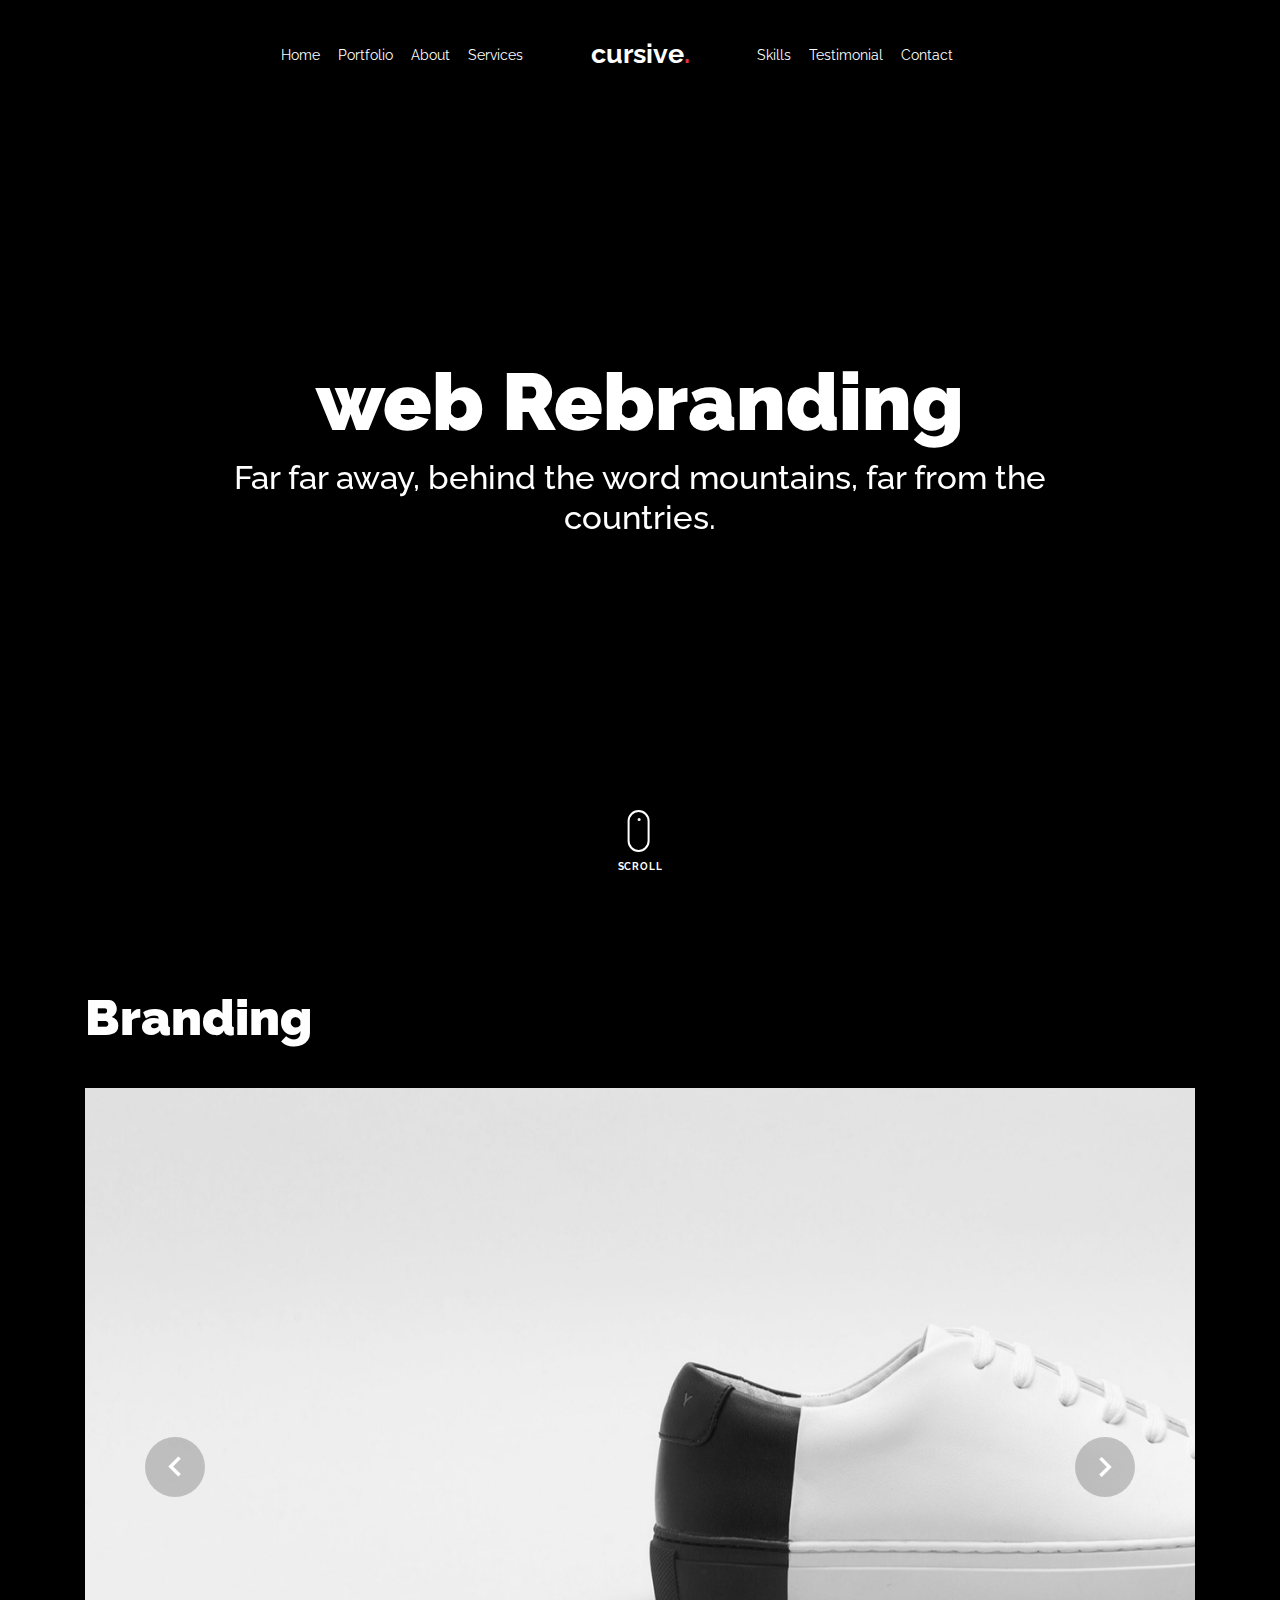
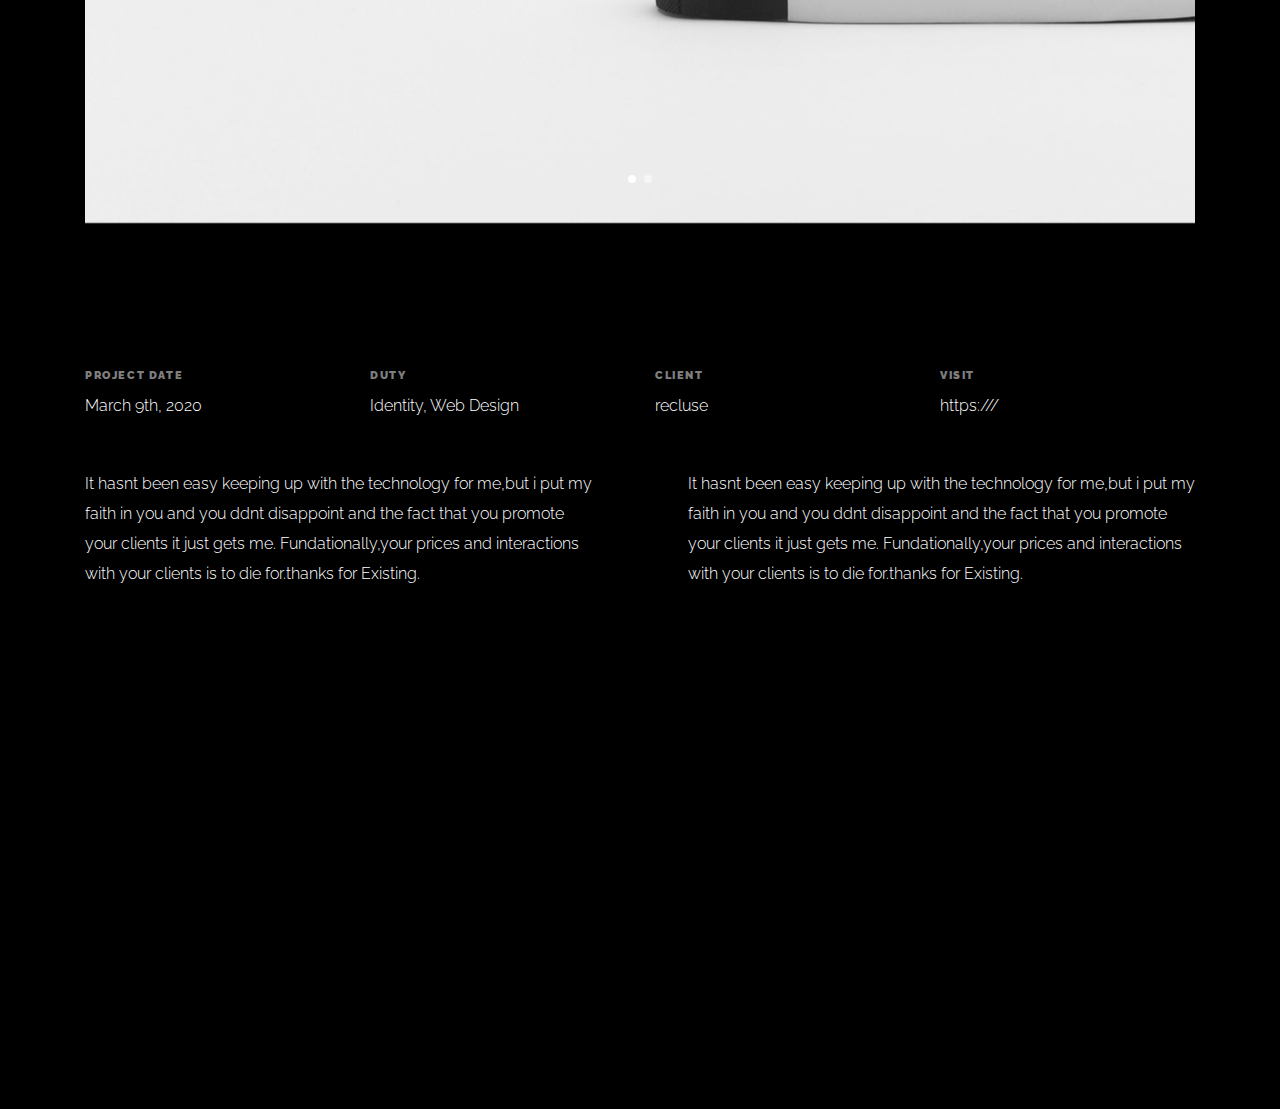
<file: portfolio-single-1.html>
<!doctype html>
<html lang="en">

<head>
  <title>hidden &mdash; cursive</title>
  <meta charset="utf-8">
  <meta name="viewport" content="width=device-width, initial-scale=1, shrink-to-fit=no">
  
  <meta name="description" content=" ">
  <meta name="keywords" content="html, css, javascript, jquery">
  <meta name="author" content="">

  <link rel="stylesheet" href="css/vendor/icomoon/style.css">
  <link rel="stylesheet" href="css/vendor/owl.carousel.min.css">
  <link rel="stylesheet" href="css/vendor/aos.css">
  <link rel="stylesheet" href="css/vendor/animate.min.css">
  <link rel="stylesheet" href="css/vendor/bootstrap.min.css">
  <link rel="stylesheet" href="css/vendor/jquery.fancybox.min.css">

  <!-- Theme Style -->
  <link rel="stylesheet" href="css/style.css">

</head>

<body data-spy="scroll" data-target=".site-nav-target" data-offset="200">

  <nav class="unslate_co--site-mobile-menu">
    <div class="close-wrap d-flex">
      <a href="#" class="d-flex ml-auto js-menu-toggle">
        <span class="close-label">Close</span>
        <div class="close-times">
          <span class="bar1"></span>
          <span class="bar2"></span>
        </div>
      </a>
    </div>
    <div class="site-mobile-inner"></div>
  </nav>

  <div class="unslate_co--site-wrap">

    <div class="unslate_co--site-inner">

      <nav class="unslate_co--site-nav site-nav-target">

        <div class="container">

          <div class="row align-items-center justify-content-between text-left">
            <div class="col-md-5 text-right">
              <ul class="site-nav-ul js-clone-nav text-left d-none d-lg-inline-block">
                <li class="has-children">
                  <a href="index.html#home-section" class="nav-link">Home</a>
                  <ul class="dropdown">
                    <li>
                      <a href="index.html">Hero Image BG</a>
                    </li>
                    <li>
                      <a href="index-video.html">Video BG</a>
                    </li>
                    <li>
                      <a href="index-hero-slider.html">Hero Slider</a>
                    </li>
                    <li>
                      <a href="index-sidebar-menu.html">Sidebar Menu</a>
                    </li>
                    <li>
                      <a href="index-right-menu.html">Right Menu</a>
                    </li>
                  </ul>
                </li>
                <li><a href="index.html#portfolio-section" class="nav-link">Portfolio</a></li>
                <li><a href="index.html#about-section" class="nav-link">About</a></li>
                <li><a href="index.html#services-section" class="nav-link">Services</a></li>
              </ul>
            </div>
            <div class="site-logo pos-absolute">
              <a href="index.html" class="unslate_co--site-logo">cursive<span>.</span></a>
            </div>
            <div class="col-md-5 text-right text-lg-left">
              <ul class="site-nav-ul js-clone-nav text-left d-none d-lg-inline-block">
                <li><a href="index.html#skills-section" class="nav-link">Skills</a></li>
                <li><a href="index.html#testimonial-section" class="nav-link">Testimonial</a></li>
               
                <li><a href="index.html#contact-section" class="nav-link">Contact</a></li>
              </ul>

              <ul class="site-nav-ul-none-onepage text-right d-inline-block d-lg-none">
                <li><a href="#" class="js-menu-toggle">Menu</a></li>
              </ul>

            </div>
          </div>
        </div>

      </nav>
      <!-- END nav -->

      <div class="cover-v1 gradient-bottom-black jarallax">
        <div class="container">
          <div class="row align-items-center">

            <div class="col-md-10 mx-auto text-center">
              <h1 class="heading" data-aos="fade-up">web Rebranding</h1>
              <h2 class="subheading" data-aos="fade-up" data-aos-delay="100">Far far away, behind the word mountains, far from the countries.</h2>
            </div>

          </div>
        </div>

        <!-- dov -->
        <a href="#portfolio-single-section" class="mouse-wrap smoothscroll">
          <span class="mouse">
            <span class="scroll"></span>
          </span>
          <span class="mouse-label">Scroll</span>
        </a>

      </div>
      <!-- END .cover-v1 -->

      <div class="container">
        <div class="portfolio-single-wrap unslate_co--section" id="portfolio-single-section">

          <div class="portfolio-single-inner">
            <h2 class="heading-portfolio-single-h2"> Branding</h2>

            <div class="row justify-content-between mb-5">
              <div class="col-12 mb-4">
                <div class="owl-carousel single-slider">
                  <figure class="mb-4">
                    <img src="images/work_1_full.jpg" alt="Image" class="img-fluid">
                  </figure>
                  <figure class="mb-4">
                    <img src="images/work_1_a_full.jpg" alt="Image" class="img-fluid">
                  </figure>
                </div>
              </div>
              <div class="col-12 mb-5">
                <div class="row">
                  <div class="col-sm-6 col-md-6 col-lg-3">
                    <div class="detail-v1">
                      <span class="detail-label">Project Date</span>
                      <span class="detail-val">March 9th, 2020</span>
                    </div>
                  </div>
                  <div class="col-sm-6 col-md-6 col-lg-3">
                    <div class="detail-v1">
                      <span class="detail-label">Duty</span>
                      <span class="detail-val"><a href="#">Identity</a>, <a href="#">Web Design</a></span>
                    </div>
                  </div>
                  <div class="col-sm-6 col-md-6 col-lg-3">
                    <div class="detail-v1">
                      <span class="detail-label">Client</span>
                      <span class="detail-val">recluse</span>
                    </div>
                  </div>
                  <div class="col-sm-6 col-md-6 col-lg-3">
                    <div class="detail-v1">
                      <span class="detail-label">Visit</span>
                      <span class="detail-val"><a href="#">https:///</a></span>
                    </div>
                  </div>
                </div>
              </div>
              <div class="col-md-6 pr-md-5">
                <p>It hasnt been easy keeping up with the technology for me,but i put my faith in you and you ddnt disappoint and the fact that you promote your clients it just gets me.
                  Fundationally,your prices and interactions with your clients is to die for.thanks for Existing.</p>
              </div>
              <div class="col-md-6 pl-md-5">
                <p>It hasnt been easy keeping up with the technology for me,but i put my faith in you and you ddnt disappoint and the fact that you promote your clients it just gets me.
                  Fundationally,your prices and interactions with your clients is to die for.thanks for Existing.</p>
              </div>
            </div>

          </div>
        </div>
      </div>
    </div>

    <footer class="unslate_co--footer unslate_co--section">
      <div class="container">
        <div class="row justify-content-center">
          <div class="col-md-7">

            <div class="footer-site-logo"><a href="file:///C:/Users/CHURLZ/Desktop/Builds/cursive/index.html">Cursive<span>.</span></a></div>

            <ul class="footer-site-social">
              <li><a href="#">Facebook</a></li>
              <li><a href="#">Twitter</a></li>
              <li><a href="#">Instagram</a></li>
              <li><a href="#">LinkedIn</a></li>
             
            </ul>

            <p class="site-copyright">
                
                 
                <!-- Link back to Cursive can't be removed. -->
                Copyright &copy;
                <script>
                  document.write(new Date().getFullYear());
                </script> All rights reserved | made by Cursivelive <i class="icon-heart"
                  aria-hidden="true"></i>
                <!-- Link back to cursive can't be removed. -->
              
              
              </p>

          </div>
        </div>
      </div>
    </footer>

  </div>

  <!-- Loader -->
  <div id="unslate_co--overlayer"></div>
  <div class="site-loader-wrap">
    <div class="site-loader"></div>
  </div>

  <script src="js/scripts-dist.js"></script>
  <script src="js/main.js"></script>


</body>

</html>
</file>
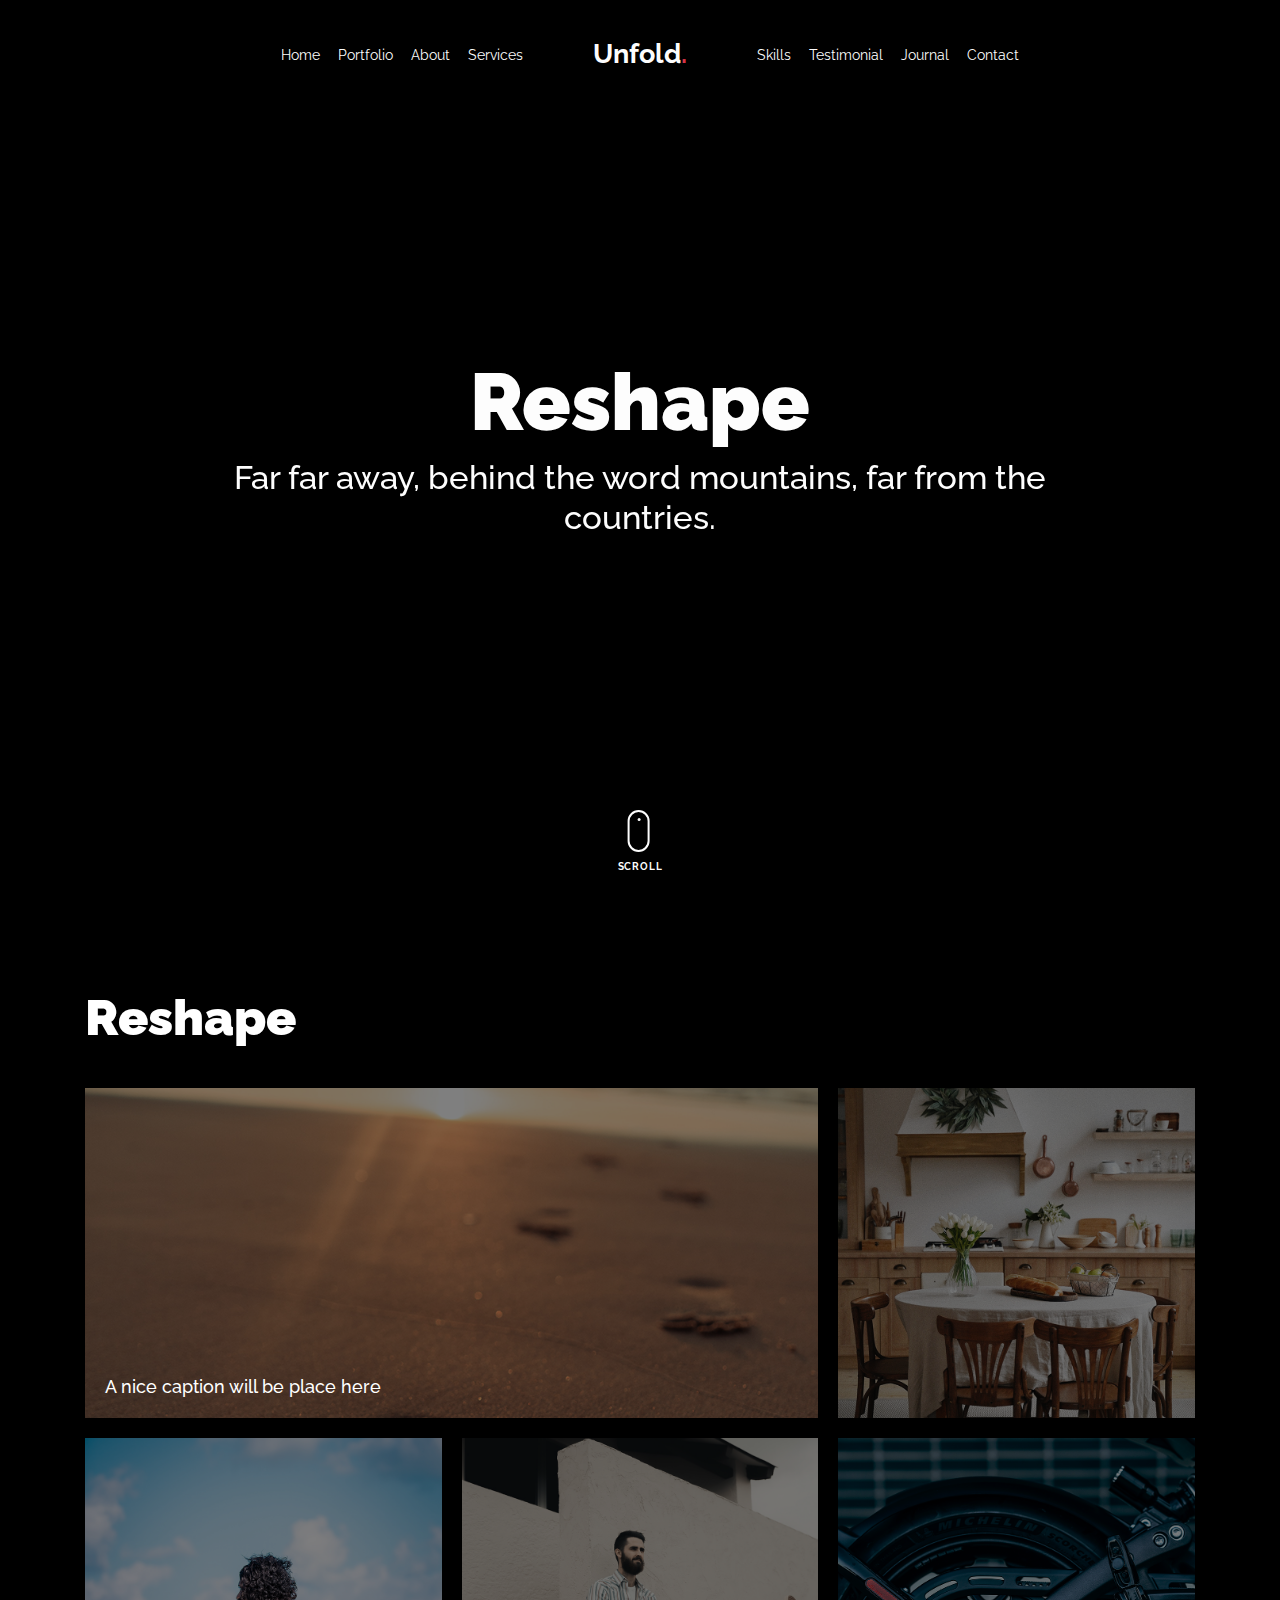
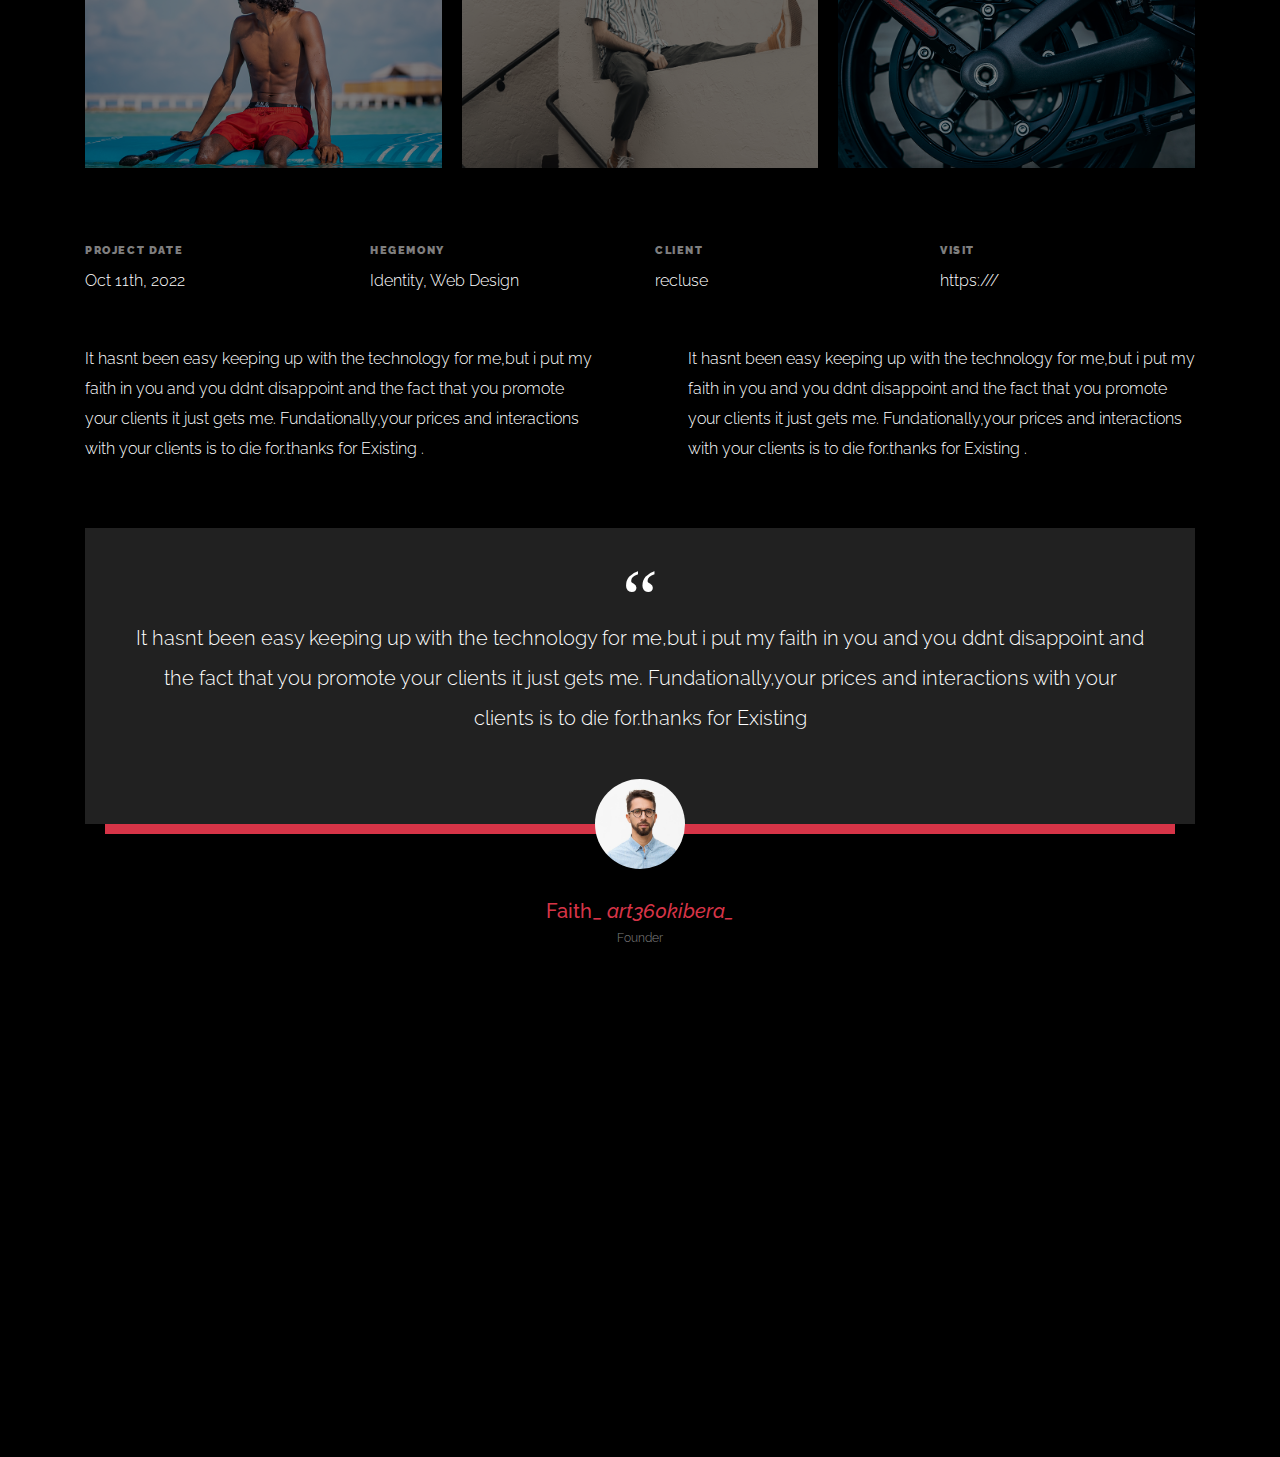
<file: portfolio-single-2.html>
<!doctype html>
<html lang="en">

<head>
  <title>Hidden &mdash; Cursive</title>
  <meta charset="utf-8">
  <meta name="viewport" content="width=device-width, initial-scale=1, shrink-to-fit=no">
  
  <meta name="description" content="">
  <meta name="keywords" content="html, css, javascript, jquery">
  <meta name="author" content="">

  <link rel="stylesheet" href="css/vendor/icomoon/style.css">
  <link rel="stylesheet" href="css/vendor/owl.carousel.min.css">
  <link rel="stylesheet" href="css/vendor/aos.css">
  <link rel="stylesheet" href="css/vendor/animate.min.css">
  <link rel="stylesheet" href="css/vendor/bootstrap.min.css">
  <link rel="stylesheet" href="css/vendor/jquery.fancybox.min.css">

  <!-- Theme Style -->
  <link rel="stylesheet" href="css/style.css">

</head>

<body data-spy="scroll" data-target=".site-nav-target" data-offset="200">

  <nav class="unslate_co--site-mobile-menu">
    <div class="close-wrap d-flex">
      <a href="#" class="d-flex ml-auto js-menu-toggle">
        <span class="close-label">Close</span>
        <div class="close-times">
          <span class="bar1"></span>
          <span class="bar2"></span>
        </div>
      </a>
    </div>
    <div class="site-mobile-inner"></div>
  </nav>

  <div class="unslate_co--site-wrap">

    <div class="unslate_co--site-inner">

      <nav class="unslate_co--site-nav site-nav-target">

        <div class="container">

          <div class="row align-items-center justify-content-between text-left">
            <div class="col-md-5 text-right">
              <ul class="site-nav-ul js-clone-nav text-left d-none d-lg-inline-block">
                <li class="has-children">
                  <a href="index.html#home-section" class="nav-link">Home</a>
                  <ul class="dropdown">
                    <li>
                      <a href="index.html">Hero Image BG</a>
                    </li>
                    <li>
                      <a href="index-video.html">Video BG</a>
                    </li>
                    <li>
                      <a href="index-hero-slider.html">Hero Slider</a>
                    </li>
                    <li>
                      <a href="index-sidebar-menu.html">Sidebar Menu</a>
                    </li>
                    <li>
                      <a href="index-right-menu.html">Right Menu</a>
                    </li>
                  </ul>
                </li>
                <li><a href="index.html#portfolio-section" class="nav-link">Portfolio</a></li>
                <li><a href="index.html#about-section" class="nav-link">About</a></li>
                <li><a href="index.html#services-section" class="nav-link">Services</a></li>
              </ul>
            </div>
            <div class="site-logo pos-absolute">
              <a href="index.html" class="unslate_co--site-logo">Unfold<span>.</span></a>
            </div>
            <div class="col-md-5 text-right text-lg-left">
              <ul class="site-nav-ul js-clone-nav text-left d-none d-lg-inline-block">
                <li><a href="index.html#skills-section" class="nav-link">Skills</a></li>
                <li><a href="index.html#testimonial-section" class="nav-link">Testimonial</a></li>
                <li><a href="index.html#journal-section" class="nav-link">Journal</a></li>
                <li><a href="index.html#contact-section" class="nav-link">Contact</a></li>
              </ul>

              <ul class="site-nav-ul-none-onepage text-right d-inline-block d-lg-none">
                <li><a href="#" class="js-menu-toggle">Menu</a></li>
              </ul>

            </div>
          </div>
        </div>

      </nav>
      <!-- END nav -->

      <div class="cover-v1 gradient-bottom-black jarallax">
        <div class="container">
          <div class="row align-items-center">

            <div class="col-md-10 mx-auto text-center">
              <h1 class="heading" data-aos="fade-up">Reshape</h1>
              <h2 class="subheading" data-aos="fade-up" data-aos-delay="100">Far far away, behind the word mountains, far from the countries.</h2>
            </div>

          </div>
        </div>

        <!-- dov -->
        <a href="#portfolio-single-section" class="mouse-wrap smoothscroll">
          <span class="mouse">
            <span class="scroll"></span>
          </span>
          <span class="mouse-label">Scroll</span>
        </a>

      </div>
      <!-- END .cover-v1 -->

      <div class="container">
        <div class="portfolio-single-wrap unslate_co--section" id="portfolio-single-section">
          <div class="portfolio-single-inner">
            <h2 class="heading-portfolio-single-h2">Reshape</h2>

            <div class="row gutter-v4 align-items-stretch mb-5">
              <div class="col-sm-6 col-md-6 col-lg-8 blog-post-entry">

                <a href="images/post_1.jpg" class="grid-item blog-item w-100 h-100" data-fancybox="gal" data-caption="A nice caption will be place here">
                  <div class="overlay">
                    <div class="portfolio-item-content">
                      <h3>A nice caption will be place here</h3>
                    </div>
                  </div>
                  <img src="images/post_1.jpg" class="lazyload" alt="Image" />
                </a>

              </div>
              <div class="col-sm-6 col-md-6 col-lg-4 blog-post-entry">
                <a href="images/post_2.jpg" class="grid-item blog-item w-100 h-100" data-fancybox="gal">
                  <div class="overlay"></div>
                  <img src="images/post_2.jpg" class="lazyload" alt="Image" />
                </a>
              </div>

              <div class="col-sm-6 col-md-6 col-lg-4 blog-post-entry">

                <a href="images/post_3.jpg" class="grid-item blog-item w-100 h-100" data-fancybox="gal">
                  <div class="overlay"></div>
                  <img src="images/post_3.jpg" class="lazyload" alt="Image" />
                </a>

              </div>
              <div class="col-sm-6 col-md-6 col-lg-4 blog-post-entry">
                <a href="images/post_4.jpg" class="grid-item blog-item w-100 h-100" data-fancybox="gal">
                  <div class="overlay"></div>
                  <img src="images/post_4.jpg" class="lazyload" alt="Image" />
                </a>
              </div>

              <div class="col-sm-6 col-md-6 col-lg-4 blog-post-entry">
                <a href="images/post_5.jpg" class="grid-item blog-item w-100 h-100" data-fancybox="gal">
                  <div class="overlay"></div>
                  <img src="images/post_5.jpg" class="lazyload" alt="Image" />
                </a>
              </div>

            </div>

            <div class="row justify-content-between mb-5">
              <div class="col-12 mb-5">
                <div class="row">
                  <div class="col-sm-6 col-md-6 col-lg-3">
                    <div class="detail-v1">
                      <span class="detail-label">Project Date</span>
                      <span class="detail-val">Oct 11th, 2022</span>
                    </div>
                  </div>
                  <div class="col-sm-6 col-md-6 col-lg-3">
                    <div class="detail-v1">
                      <span class="detail-label">Hegemony</span>
                      <span class="detail-val"><a href="#">Identity</a>, <a href="#">Web Design</a></span>
                    </div>
                  </div>
                  <div class="col-sm-6 col-md-6 col-lg-3">
                    <div class="detail-v1">
                      <span class="detail-label">Client</span>
                      <span class="detail-val">recluse</span>
                    </div>
                  </div>
                  <div class="col-sm-6 col-md-6 col-lg-3">
                    <div class="detail-v1">
                      <span class="detail-label">Visit</span>
                      <span class="detail-val"><a href="#">https:///</a></span>
                    </div>
                  </div>
                </div>
              </div>
              <div class="col-md-6 pr-md-5">
                <p>    It hasnt been easy keeping up with the technology for me,but i put my faith in you and you ddnt disappoint and the fact that you promote your clients it just gets me.
                  Fundationally,your prices and interactions with your clients is to die for.thanks for Existing  .</p>
              </div>
              <div class="col-md-6 pl-md-5">
                <p>    It hasnt been easy keeping up with the technology for me,but i put my faith in you and you ddnt disappoint and the fact that you promote your clients it just gets me.
                  Fundationally,your prices and interactions with your clients is to die for.thanks for Existing  .</p>
              </div>
            </div>

            <div class="row justify-content-center mb-5">
              <div class="col-md-12">
                <div class="testimonial-v1">
                  <div class="testimonial-inner-bg">
                    <span class="quote">&ldquo;</span>
                    <blockquote>
                      It hasnt been easy keeping up with the technology for me,but i put my faith in you and you ddnt disappoint and the fact that you promote your clients it just gets me.
                      Fundationally,your prices and interactions with your clients is to die for.thanks for Existing  
                                        </blockquote>
                  </div>

                  <div class="testimonial-author-info">
                    <img src="images/person_man_1.jpg" alt="Image">
                    <h3><a href="https://www.instagram.com/art360kibera_/"> Faith_ <i>art360kibera_</i></a></h3>
                    <span class="d-block position">Founder</span>
                  </div>

                </div>
              </div>
            </div>

          
          </div>
        </div>
      </div>
    </div> 

    <footer class="unslate_co--footer unslate_co--section">
      <div class="container">
        <div class="row justify-content-center">
          <div class="col-md-7">

            <div class="footer-site-logo"><a href="file:///C:/Users/CHURLZ/Desktop/Builds/cursive/index.html">cursive<span>.</span></a></div>

            <ul class="footer-site-social">
              <li><a href="#">Facebook</a></li>
              <li><a href="#">Twitter</a></li>
              <li><a href="#">Instagram</a></li>
              <li><a href="#">LinkedIn</a></li>
             
            </ul>

            <p class="site-copyright">
                
                 
                <!-- Link back to Cursive can't be removed. -->
                Copyright &copy;
                <script>
                  document.write(new Date().getFullYear());
                </script> All rights reserved | made by Cursivelive <i class="icon-heart"
                  aria-hidden="true"></i>
                <!-- Link back to cursive can't be removed. -->
              
              
              </p>

          </div>
        </div>
      </div>
    </footer>

  </div>

  <!-- Loader -->
  <div id="unslate_co--overlayer"></div>
  <div class="site-loader-wrap">
    <div class="site-loader"></div>
  </div>

  <script src="js/scripts-dist.js"></script>
  <script src="js/main.js"></script>

</body>

</html>
</file>
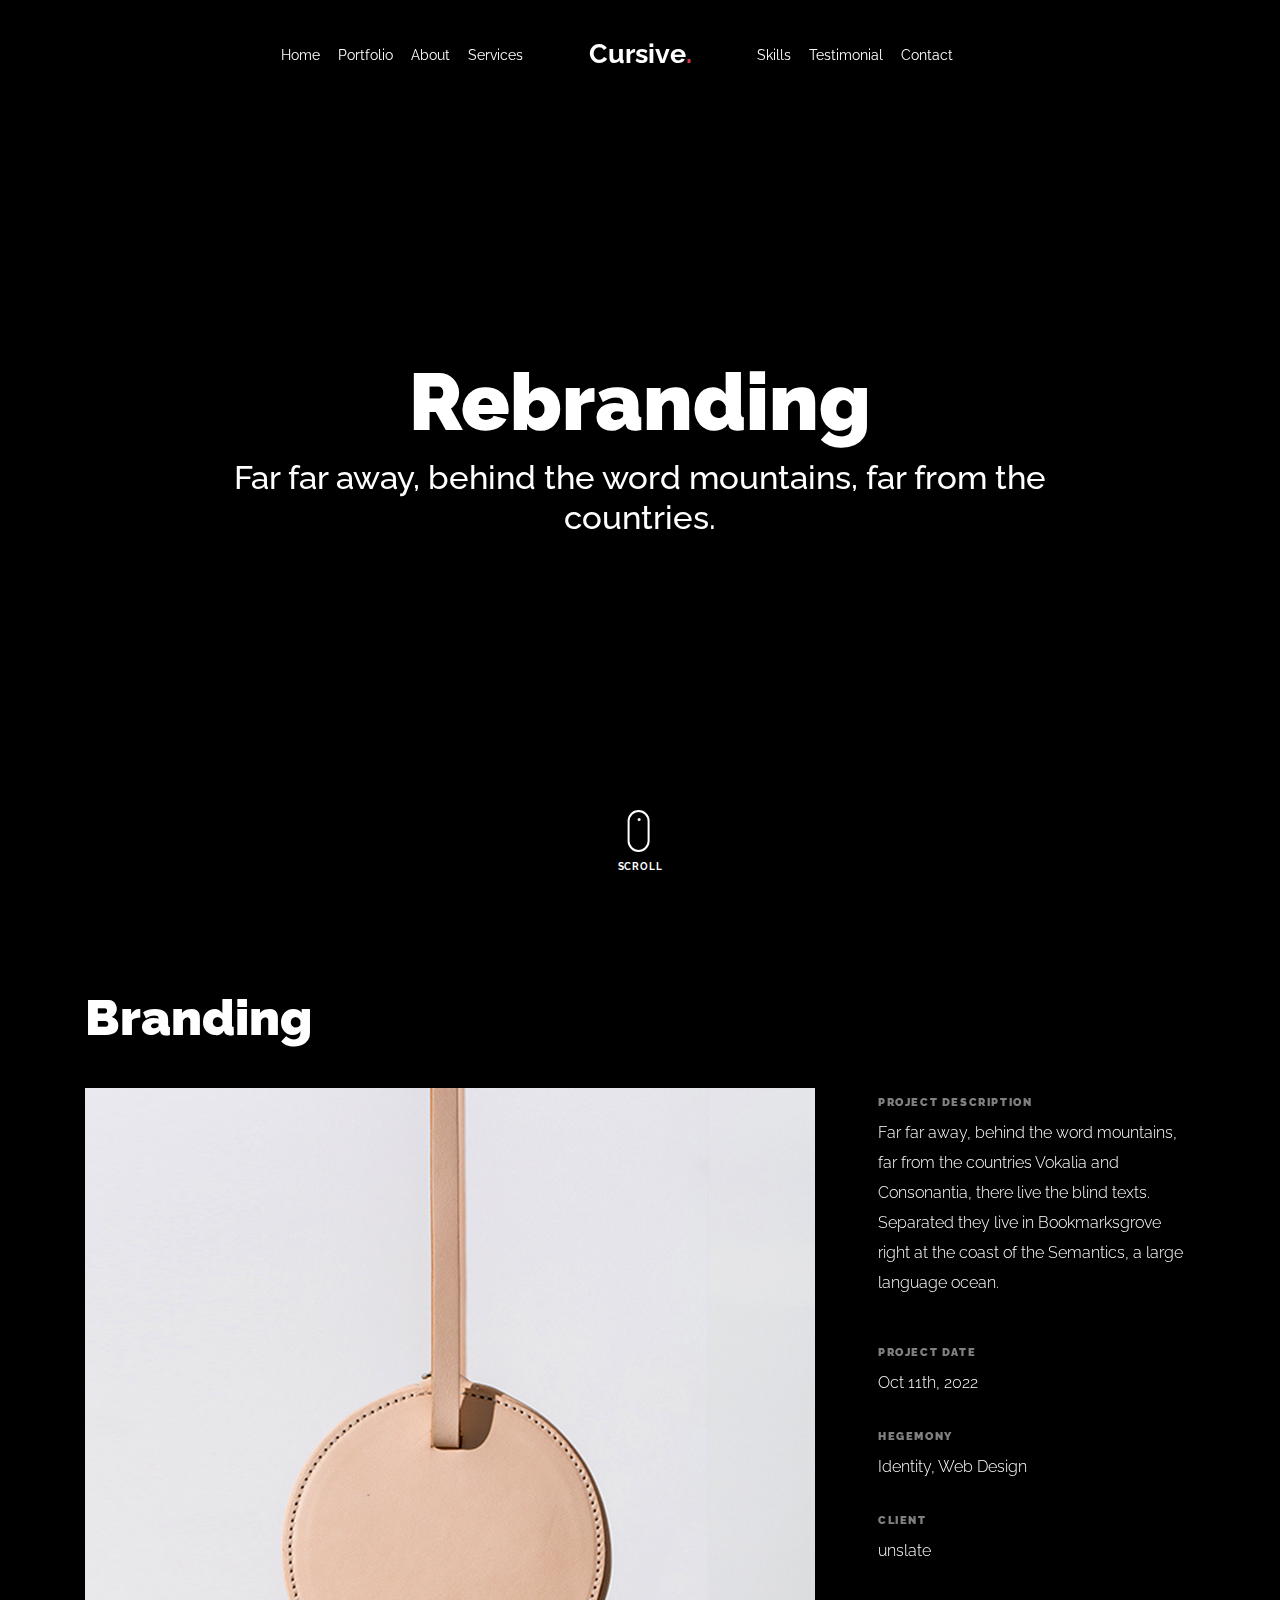
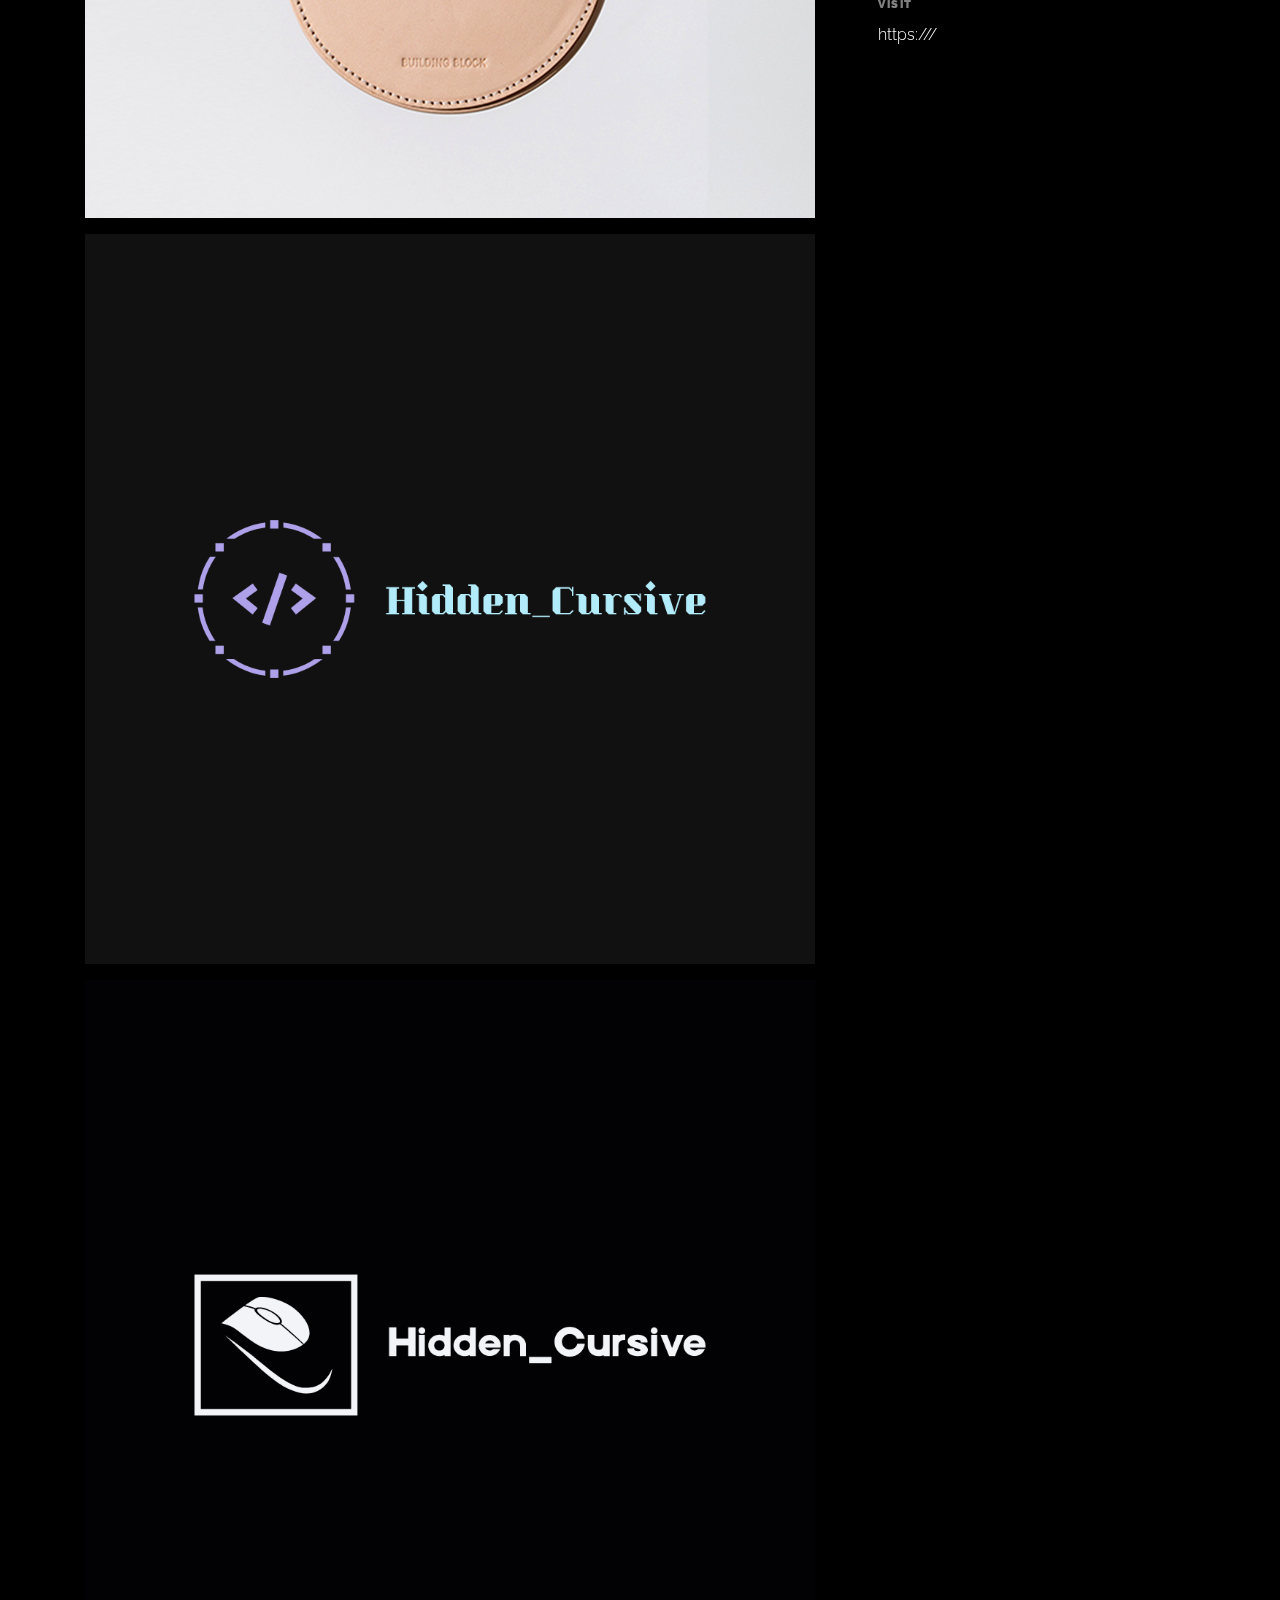
<file: portfolio-single-3.html>
<!doctype html>
<html lang="en">

<head>
  <title>Hidden &mdash;Cursive</title>
  <meta charset="utf-8">
  <meta name="viewport" content="width=device-width, initial-scale=1, shrink-to-fit=no">
  
  <meta name="description" content="">
  <meta name="keywords" content="html, css, javascript, jquery">
  <meta name="author" content="">

  <link rel="stylesheet" href="css/vendor/icomoon/style.css">
  <link rel="stylesheet" href="css/vendor/owl.carousel.min.css">
  <link rel="stylesheet" href="css/vendor/aos.css">
  <link rel="stylesheet" href="css/vendor/animate.min.css">
  <link rel="stylesheet" href="css/vendor/bootstrap.min.css">
  <link rel="stylesheet" href="css/vendor/jquery.fancybox.min.css">

  <!-- Theme Style -->
  <link rel="stylesheet" href="css/style.css">

</head>

<body data-spy="scroll" data-target=".site-nav-target" data-offset="200">

  <nav class="unslate_co--site-mobile-menu">
    <div class="close-wrap d-flex">
      <a href="#" class="d-flex ml-auto js-menu-toggle">
        <span class="close-label">Close</span>
        <div class="close-times">
          <span class="bar1"></span>
          <span class="bar2"></span>
        </div>
      </a>
    </div>
    <div class="site-mobile-inner"></div>
  </nav>

  <div class="unslate_co--site-wrap">

    <div class="unslate_co--site-inner">

      <nav class="unslate_co--site-nav site-nav-target">

        <div class="container">

          <div class="row align-items-center justify-content-between text-left">
            <div class="col-md-5 text-right">
              <ul class="site-nav-ul js-clone-nav text-left d-none d-lg-inline-block">
                <li class="has-children">
                  <a href="index.html#home-section" class="nav-link">Home</a>
                  <ul class="dropdown">
                    <li>
                      <a href="index.html">Hero  BG</a>
                    </li>
                    <li>
                      <a href="index-video.html">Video BG</a>
                    </li>
                    <li>
                      <a href="index-hero-slider.html">Hro Slider</a>
                    </li>
                    <li>
                      <a href="index-sidebar-menu.html">Sidebar Mnu</a>
                    </li>
                    <li>
                      <a href="index-right-menu.html">Right Mnu</a>
                    </li>
                  </ul>
                </li>
                <li><a href="index.html#portfolio-section" class="nav-link">Portfolio</a></li>
                <li><a href="index.html#about-section" class="nav-link">About</a></li>
                <li><a href="index.html#services-section" class="nav-link">Services</a></li>
              </ul>
            </div>
            <div class="site-logo pos-absolute">
              <a href="index.html" class="unslate_co--site-logo">Cursive<span>.</span></a>
            </div>
            <div class="col-md-5 text-right text-lg-left">
              <ul class="site-nav-ul js-clone-nav text-left d-none d-lg-inline-block">
                <li><a href="index.html#skills-section" class="nav-link">Skills</a></li>
                <li><a href="index.html#testimonial-section" class="nav-link">Testimonial</a></li>
               
                <li><a href="index.html#contact-section" class="nav-link">Contact</a></li>
              </ul>

              <ul class="site-nav-ul-none-onepage text-right d-inline-block d-lg-none">
                <li><a href="#" class="js-menu-toggle">Menu</a></li>
              </ul>

            </div>
          </div>
        </div>

      </nav>
      <!-- END nav -->

      <div class="cover-v1 gradient-bottom-black jarallax">
        <div class="container">
          <div class="row align-items-center">

            <div class="col-md-10 mx-auto text-center">
              <h1 class="heading" data-aos="fade-up">Rebranding</h1>
              <h2 class="subheading" data-aos="fade-up" data-aos-delay="100">Far far away, behind the word mountains, far from the countries.</h2>
            </div>

          </div>
        </div>

        <!-- dov -->
        <a href="#portfolio-single-section" class="mouse-wrap smoothscroll">
          <span class="mouse">
            <span class="scroll"></span>
          </span>
          <span class="mouse-label">Scroll</span>
        </a>

      </div>
      <!-- END .cover-v1 -->

      <div class="container">
        <div class="portfolio-single-wrap unslate_co--section" id="portfolio-single-section">
          <div class="portfolio-single-inner">

            <h2 class="heading-portfolio-single-h2">Branding</h2>

            <div class="row justify-content-between align-items-stretch">

              <div class="col-lg-8">
                <p><a href="images/hidden1.png" data-fancybox="gal"><img src="images/work_2_full.jpg" alt="Image" class="img-fluid"></a></p>
                <p><a href="images/hidden.png" data-fancybox="gal"><img src="images/hidden.png" alt="Image" class="img-fluid"></a></p>
                <p><a href="images/hidden2.png" data-fancybox="gal"><img src="images/hidden2.png" alt="Image" class="img-fluid"></a></p>
              </div>
              <div class="col-lg-4 pl-lg-5">
                <div class="unslate_co--sticky">
                  <div class="row">
                    <div class="col-md-12 mb-4">
                      <div class="detail-v1">
                        <span class="detail-label">Project Description</span>
                        <p>Far far away, behind the word mountains, far from the countries Vokalia and Consonantia, there live the blind texts. Separated they live in Bookmarksgrove right at the coast of the Semantics, a large language ocean.</p>
                      </div>
                    </div>

                    <div class="col-md-12 mb-4">
                      <div class="detail-v1">
                        <span class="detail-label">Project Date</span>
                        <span class="detail-val">Oct 11th, 2022</span>
                      </div>
                    </div>
                    <div class="col-md-12 mb-4">
                      <div class="detail-v1">
                        <span class="detail-label">Hegemony</span>
                        <span class="detail-val"><a href="#">Identity</a>, <a href="#">Web Design</a></span>
                      </div>
                    </div>
                    <div class="col-md-12 mb-4">
                      <div class="detail-v1">
                        <span class="detail-label">Client</span>
                        <span class="detail-val">unslate</span>
                      </div>
                    </div>
                    <div class="col-md-12 mb-4">
                      <div class="detail-v1">
                        <span class="detail-label">Visit</span>
                        <span class="detail-val"><a href="#">https:///</a></span>
                      </div>
                    </div>
                  </div>
                </div> 
              </div>

            </div>

          </div>
        </div>
      </div>
    </div>

    <footer class="unslate_co--footer unslate_co--section">
      <div class="container">
        <div class="row justify-content-center">
          <div class="col-md-7">

            <div class="footer-site-logo"><a href="file:///C:/Users/CHURLZ/Desktop/Builds/cursive/index.html">cursive<span>.</span></a></div>

            <ul class="footer-site-social">
              <li><a href="#">Facebook</a></li>
              <li><a href="#">Twitter</a></li>
              <li><a href="#">Instagram</a></li>
              <li><a href="#">LinkedIn</a></li>
            </ul>

            <p class="site-copyright">
                
                 
                <!-- Link back to Cursive can't be removed. -->
                Copyright &copy;
                <script>
                  document.write(new Date().getFullYear());
                </script> All rights reserved | made by Cursivelive <i class="icon-heart"
                  aria-hidden="true"></i>
                <!-- Link back to cursive can't be removed. -->
              
              
              </p>

          </div>
        </div>
      </div>
    </footer>

  </div>

  <!-- Loader -->
  <div id="unslate_co--overlayer"></div>
  <div class="site-loader-wrap">
    <div class="site-loader"></div>
  </div>

  <script src="js/scripts-dist.js"></script>
  <script src="js/main.js"></script>


</body>

</html>
</file>
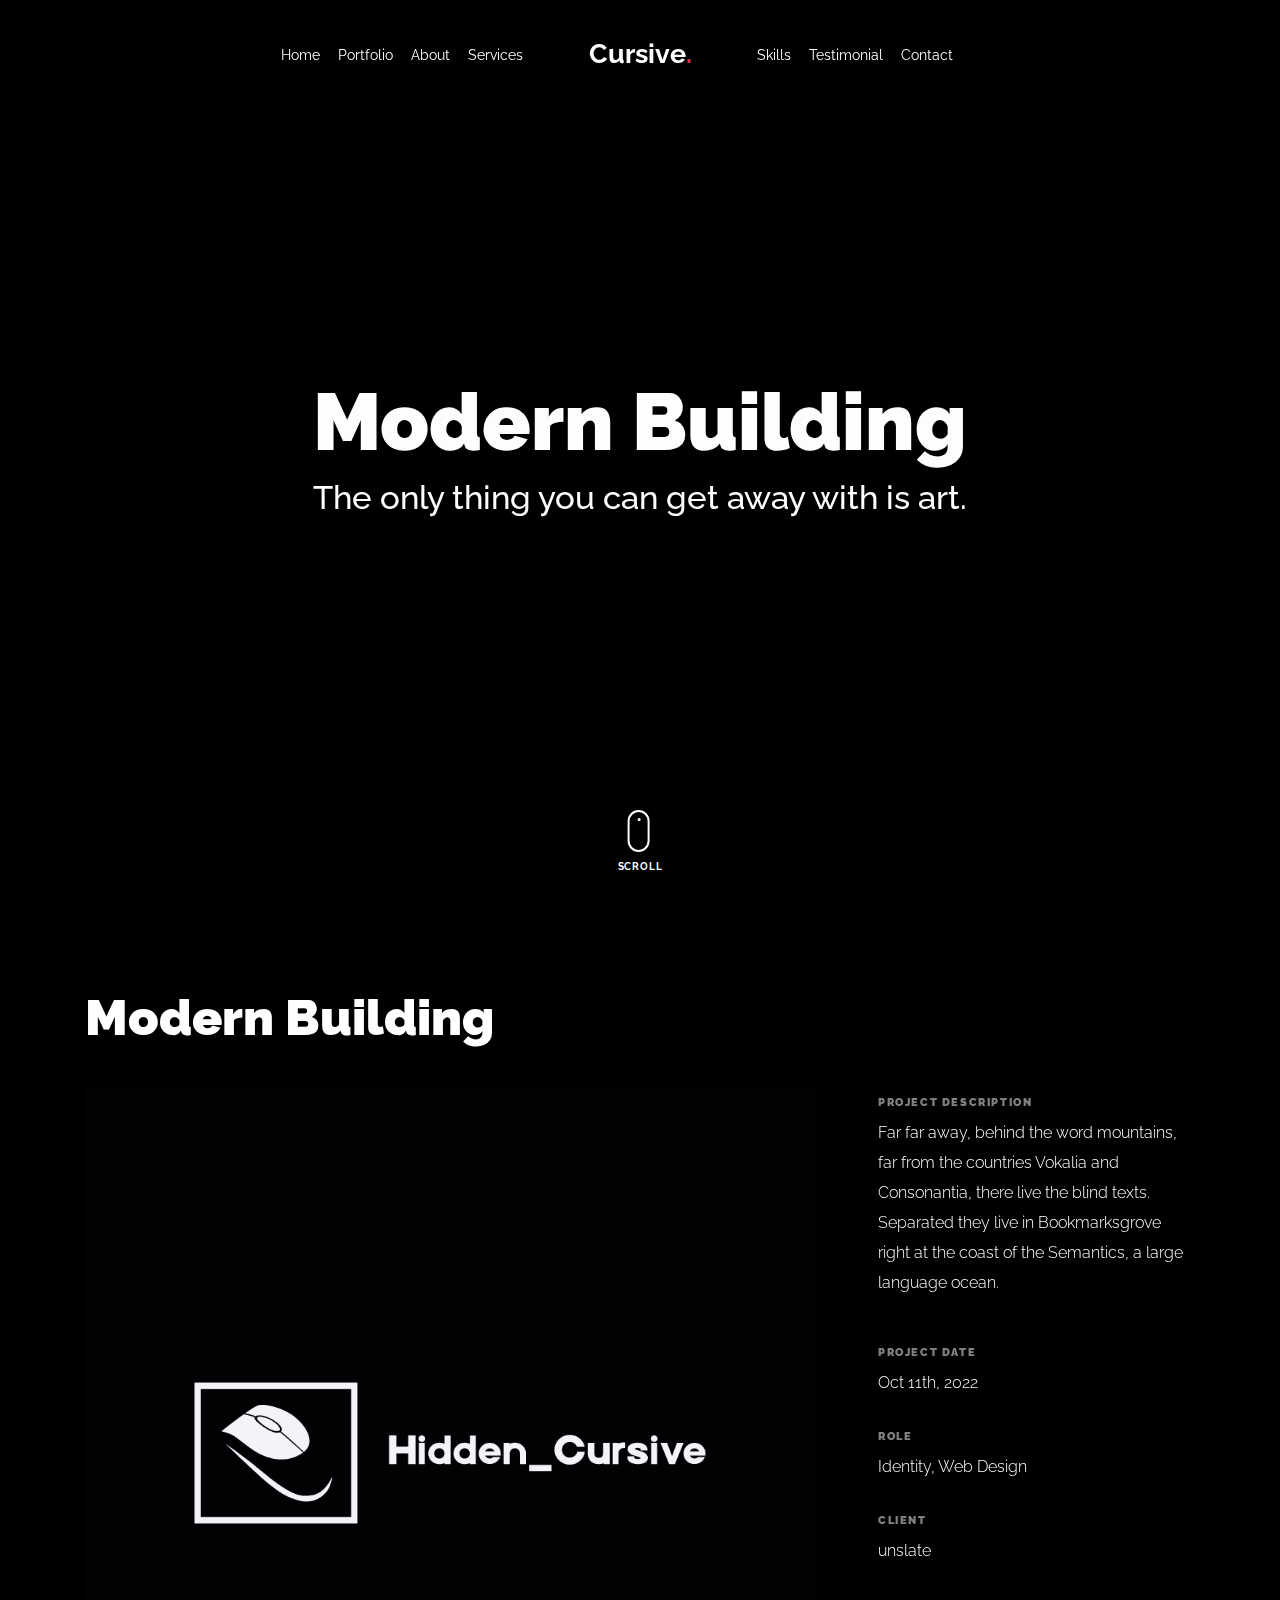
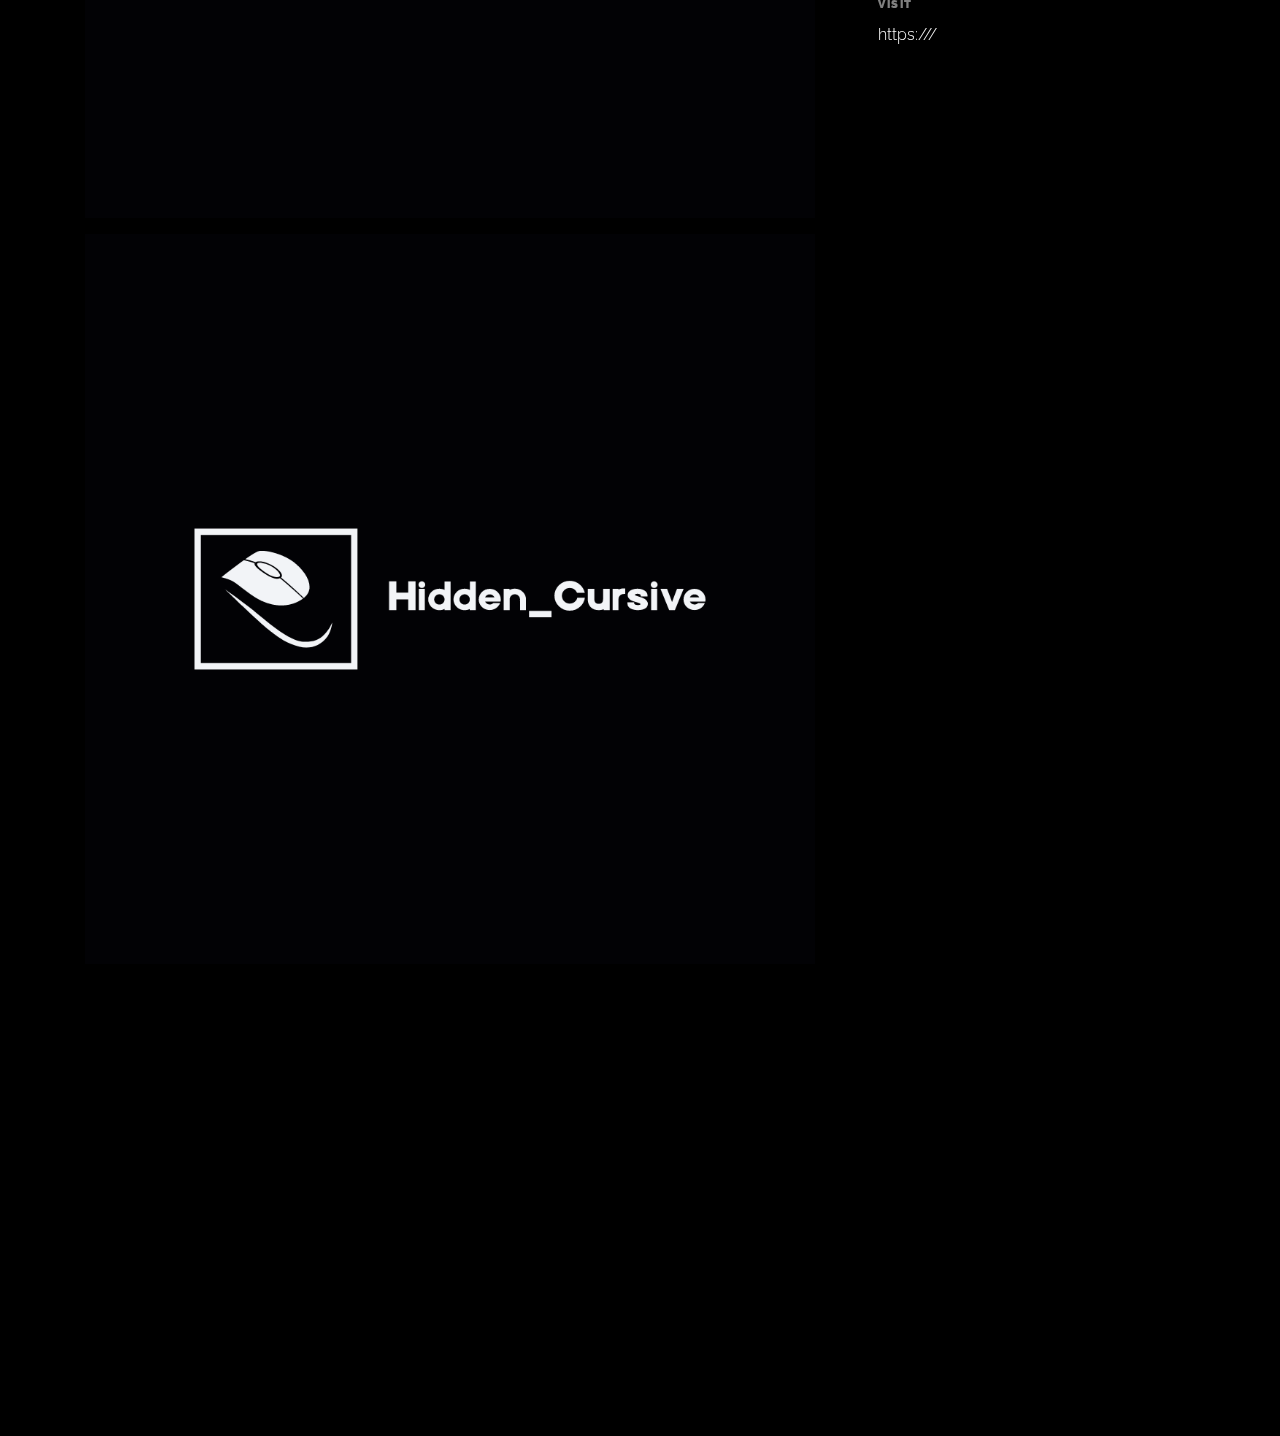
<file: portfolio-single-4.html>
<!doctype html>
<html lang="en">

<head>
  <title>Hidden &mdash; cursive</title>
  <meta charset="utf-8">
  <meta name="viewport" content="width=device-width, initial-scale=1, shrink-to-fit=no">
  
  <meta name="description" content="">
  <meta name="keywords" content="html, css, javascript, jquery">
  <meta name="author" content="">

  <link rel="stylesheet" href="css/vendor/icomoon/style.css">
  <link rel="stylesheet" href="css/vendor/owl.carousel.min.css">
  <link rel="stylesheet" href="css/vendor/aos.css">
  <link rel="stylesheet" href="css/vendor/animate.min.css">
  <link rel="stylesheet" href="css/vendor/bootstrap.min.css">
  <link rel="stylesheet" href="css/vendor/jquery.fancybox.min.css">

  <!-- Theme Style -->
  <link rel="stylesheet" href="css/style.css">

</head>

<body data-spy="scroll" data-target=".site-nav-target" data-offset="200">

  <nav class="unslate_co--site-mobile-menu">
    <div class="close-wrap d-flex">
      <a href="#" class="d-flex ml-auto js-menu-toggle">
        <span class="close-label">Close</span>
        <div class="close-times">
          <span class="bar1"></span>
          <span class="bar2"></span>
        </div>
      </a>
    </div>
    <div class="site-mobile-inner"></div>
  </nav>

  <div class="unslate_co--site-wrap">

    <div class="unslate_co--site-inner">

      <nav class="unslate_co--site-nav site-nav-target">

        <div class="container">

          <div class="row align-items-center justify-content-between text-left">
            <div class="col-md-5 text-right">
              <ul class="site-nav-ul js-clone-nav text-left d-none d-lg-inline-block">
                <li class="has-children">
                  <a href="index.html#home-section" class="nav-link">Home</a>
                  <ul class="dropdown">
                    <li>
                      <a href="index.html">home BG</a>
                    </li>
                    <li>
                      <a href="index-video.html">Video bg</a>
                    </li>
                    <li>
                      <a href="index-hero-slider.html">Slider</a>
                    </li>
                    <li>
                      <a href="index-sidebar-menu.html">Sidebar Mnu</a>
                    </li>
                    <li>
                      <a href="index-right-menu.html">Right Menu</a>
                    </li>
                  </ul>
                </li>
                <li><a href="index.html#portfolio-section" class="nav-link">Portfolio</a></li>
                <li><a href="index.html#about-section" class="nav-link">About</a></li>
                <li><a href="index.html#services-section" class="nav-link">Services</a></li>
              </ul>
            </div>
            <div class="site-logo pos-absolute">
              <a href="index.html" class="unslate_co--site-logo">Cursive<span>.</span></a>
            </div>
            <div class="col-md-5 text-right text-lg-left">
              <ul class="site-nav-ul js-clone-nav text-left d-none d-lg-inline-block">
                <li><a href="index.html#skills-section" class="nav-link">Skills</a></li>
                <li><a href="index.html#testimonial-section" class="nav-link">Testimonial</a></li>
                
                <li><a href="index.html#contact-section" class="nav-link">Contact</a></li>
              </ul>

              <ul class="site-nav-ul-none-onepage text-right d-inline-block d-lg-none">
                <li><a href="#" class="js-menu-toggle">Menu</a></li>
              </ul>

            </div>
          </div>
        </div>

      </nav>
      <!-- END nav -->

      <div class="cover-v1 gradient-bottom-black jarallax">
        <div class="container">
          <div class="row align-items-center">

            <div class="col-md-10 mx-auto text-center">
              <h1 class="heading" data-aos="fade-up">Modern Building</h1>
              <h2 class="subheading" data-aos="fade-up" data-aos-delay="100">The only thing you can get away with is art.</h2>
            </div>

          </div>
        </div>

        <!-- dov -->
        <a href="#portfolio-single-section" class="mouse-wrap smoothscroll">
          <span class="mouse">
            <span class="scroll"></span>
          </span>
          <span class="mouse-label">Scroll</span>
        </a>

      </div>
      <!-- END .cover-v1 -->

      <div class="container">
        <div class="portfolio-single-wrap unslate_co--section" id="portfolio-single-section">
          <div class="portfolio-single-inner">

            <h2 class="heading-portfolio-single-h2">Modern Building</h2>

            <div class="row justify-content-between align-items-stretch">

              <div class="col-lg-8">
                <p><a href="images/hidden2.png" data-fancybox="gal"><img src="images/hidden2.png" alt="Image" class="img-fluid"></a></p>
                <p><a href="images/hidden2.png" data-fancybox="gal"><img src="images/hidden2.png" alt="Image" class="img-fluid"></a></p>
              </div>
              <div class="col-lg-4 pl-lg-5">
                <div class="unslate_co--sticky">
                  <div class="row">
                    <div class="col-md-12 mb-4">
                      <div class="detail-v1">
                        <span class="detail-label">Project Description</span>
                        <p>Far far away, behind the word mountains, far from the countries Vokalia and Consonantia, there live the blind texts. Separated they live in Bookmarksgrove right at the coast of the Semantics, a large language ocean.</p>
                      </div>
                    </div>

                    <div class="col-md-12 mb-4">
                      <div class="detail-v1">
                        <span class="detail-label">Project Date</span>
                        <span class="detail-val">Oct 11th, 2022</span>
                      </div>
                    </div>
                    <div class="col-md-12 mb-4">
                      <div class="detail-v1">
                        <span class="detail-label">Role</span>
                        <span class="detail-val"><a href="#">Identity</a>, <a href="#">Web Design</a></span>
                      </div>
                    </div>
                    <div class="col-md-12 mb-4">
                      <div class="detail-v1">
                        <span class="detail-label">Client</span>
                        <span class="detail-val">unslate</span>
                      </div>
                    </div>
                    <div class="col-md-12 mb-4">
                      <div class="detail-v1">
                        <span class="detail-label">Visit</span>
                        <span class="detail-val"><a href="#">https:///</a></span>
                      </div>
                    </div>
                  </div>
                </div> 
              </div>

            </div>

          </div>
        </div>
      </div>
    </div> 

    <footer class="unslate_co--footer unslate_co--section">
      <div class="container">
        <div class="row justify-content-center">
          <div class="col-md-7">

            <div class="footer-site-logo"><a href="file:///C:/Users/CHURLZ/Desktop/Builds/cursive/index.html">Cursive<span>.</span></a></div>

            <ul class="footer-site-social">
              <li><a href="#">Facebook</a></li>
              <li><a href="#">Twitter</a></li>
              <li><a href="#">Instagram</a></li>
              <li><a href="#">LinkedIn</a></li>
             
            </ul>

            <p class="site-copyright">
                
                  
                <!-- Link back to Cursive can't be removed. -->
                Copyright &copy;
                <script>
                  document.write(new Date().getFullYear());
                </script> All rights reserved | made by Cursivelive <i class="icon-heart"
                  aria-hidden="true"></i>
                <!-- Link back to cursive can't be removed. -->
              
              
              </p>

          </div>
        </div>
      </div>
    </footer>

  </div>

  <!-- Loader -->
  <div id="unslate_co--overlayer"></div>
  <div class="site-loader-wrap">
    <div class="site-loader"></div>
  </div>

  <script src="js/scripts-dist.js"></script>
  <script src="js/main.js"></script>

  
</body>

</html>
</file>
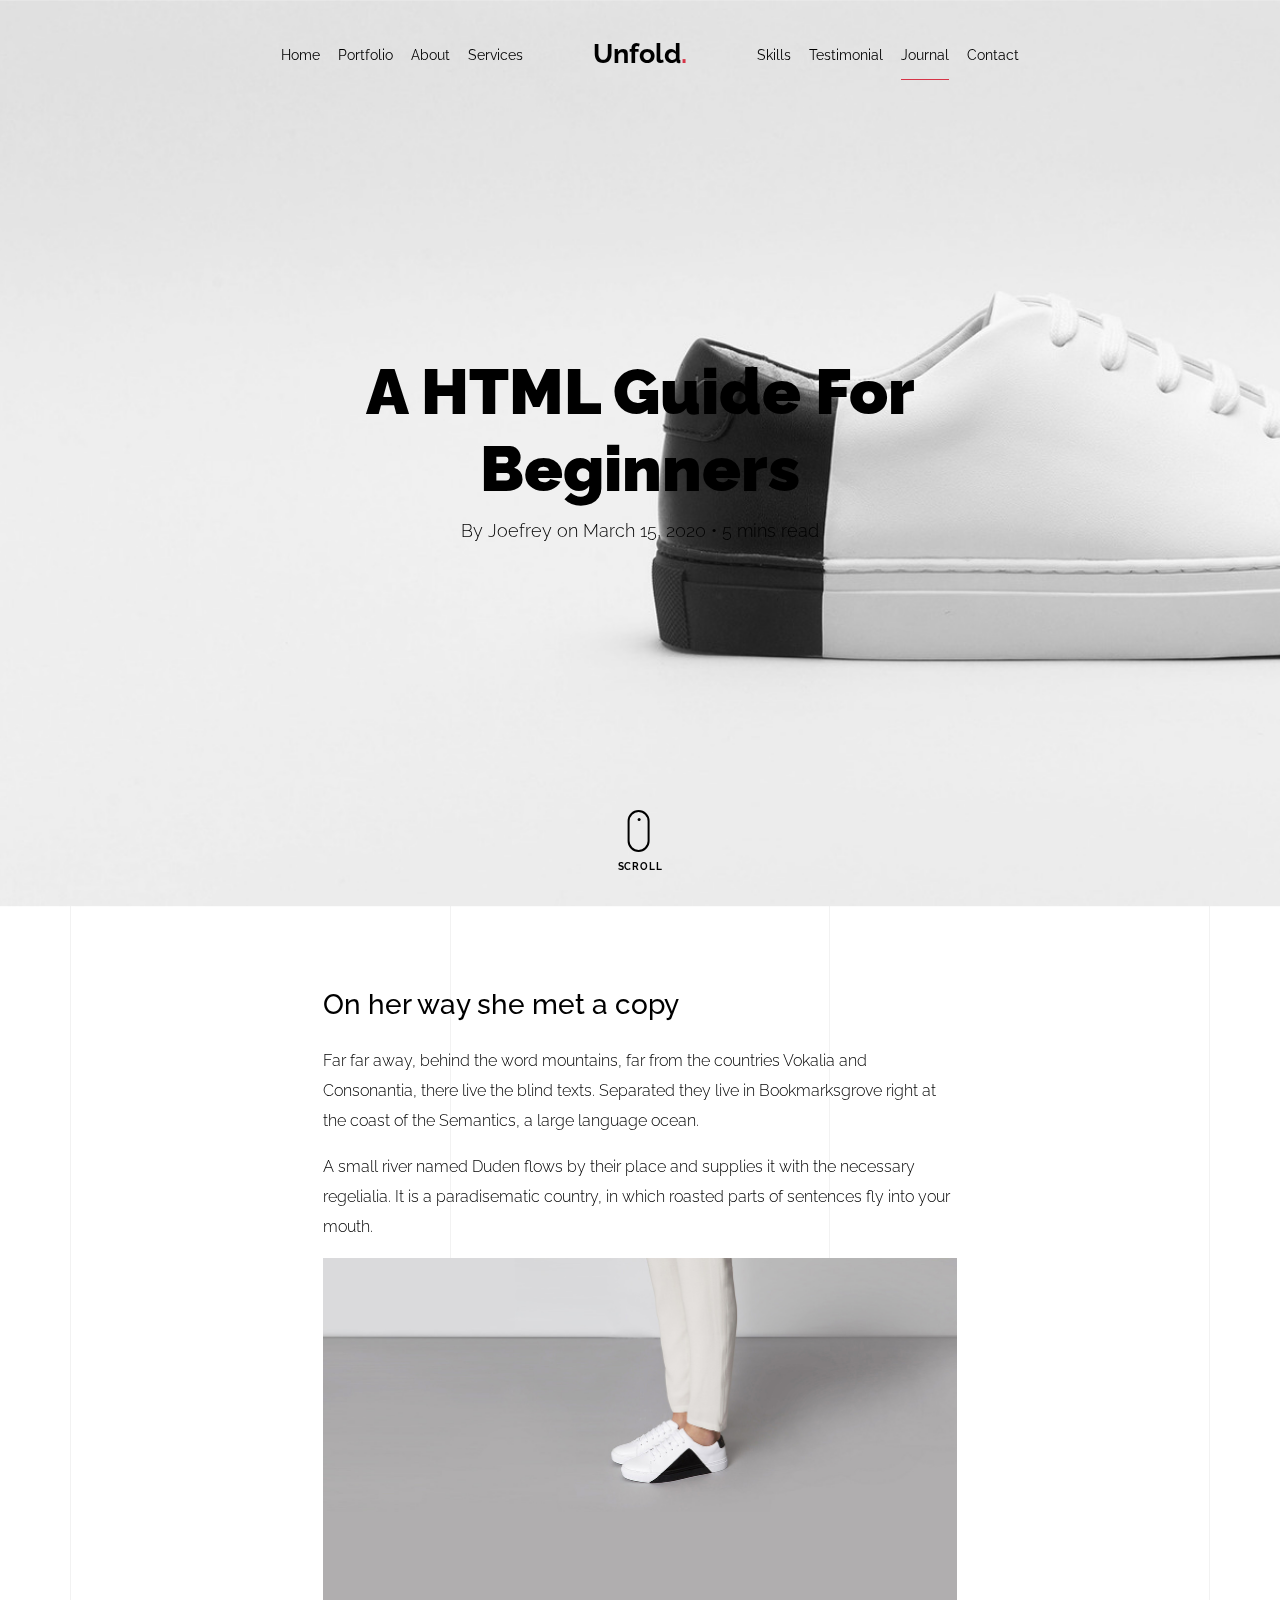
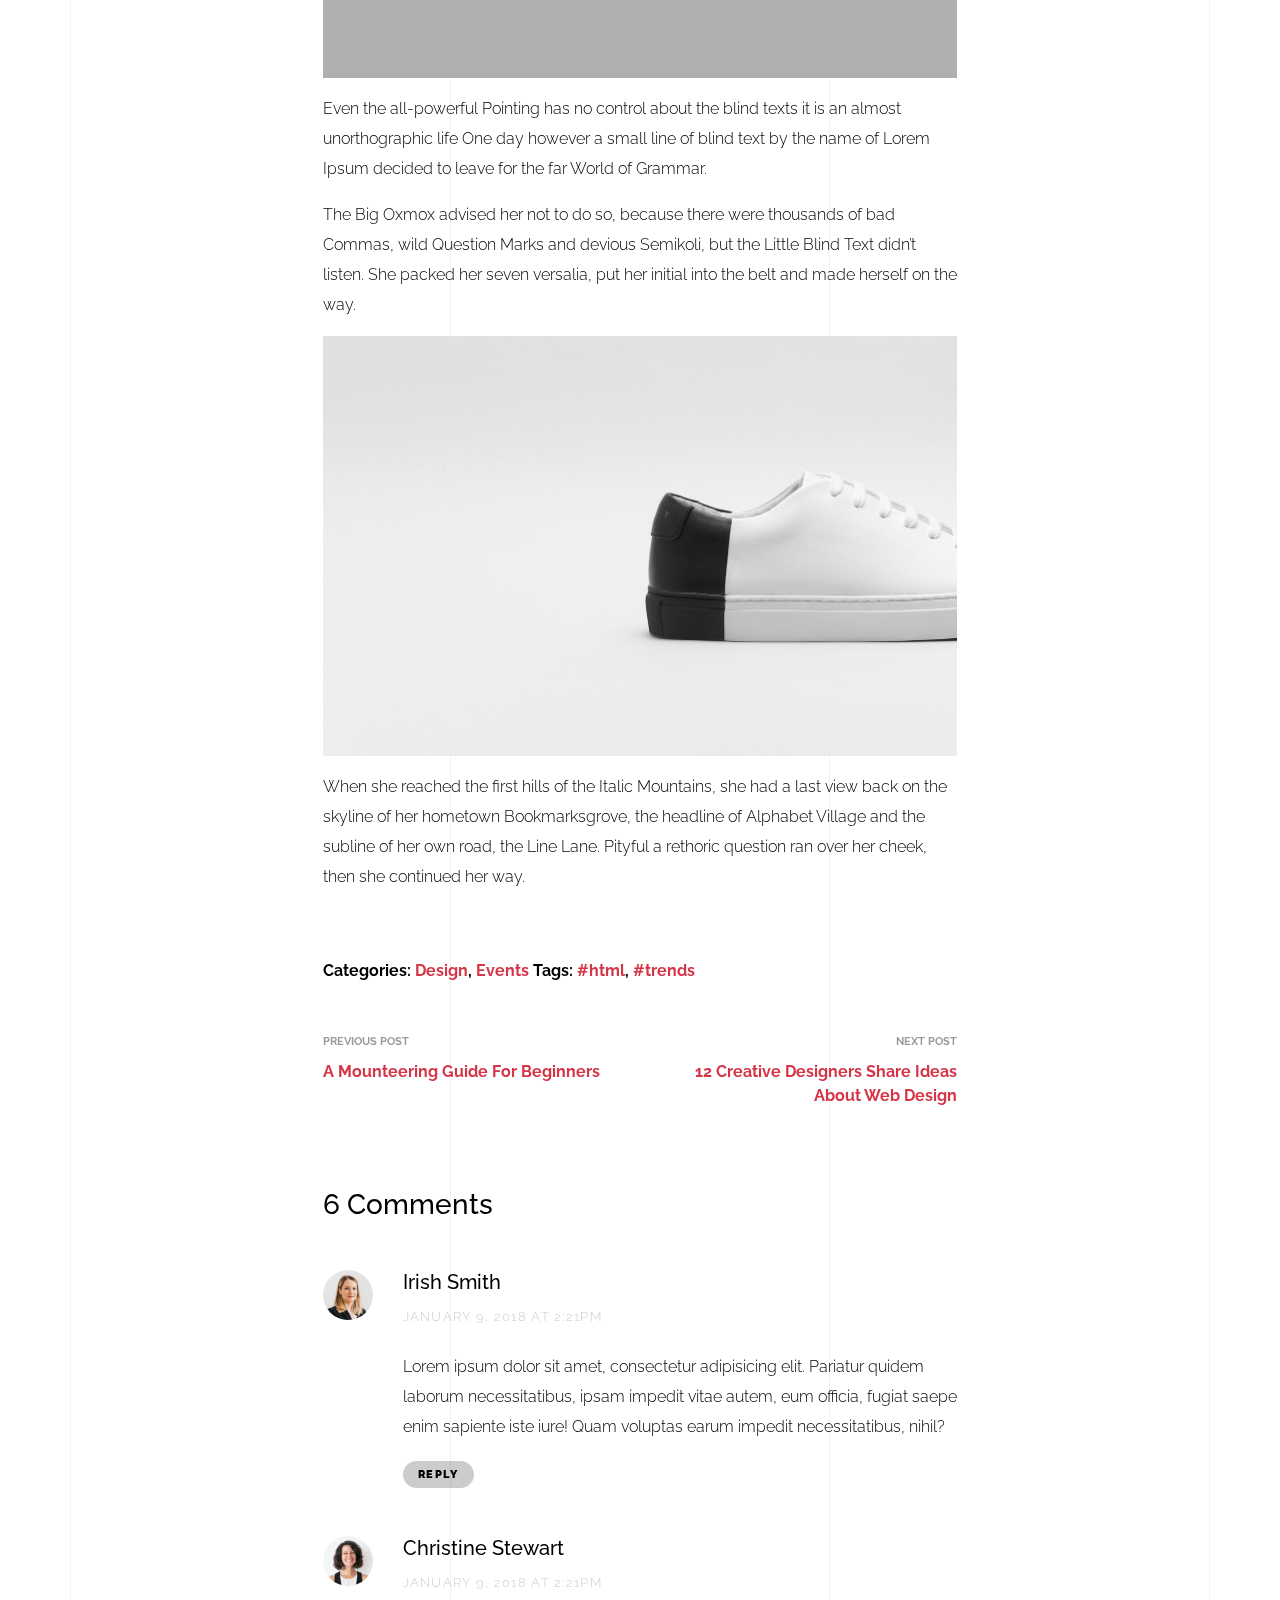
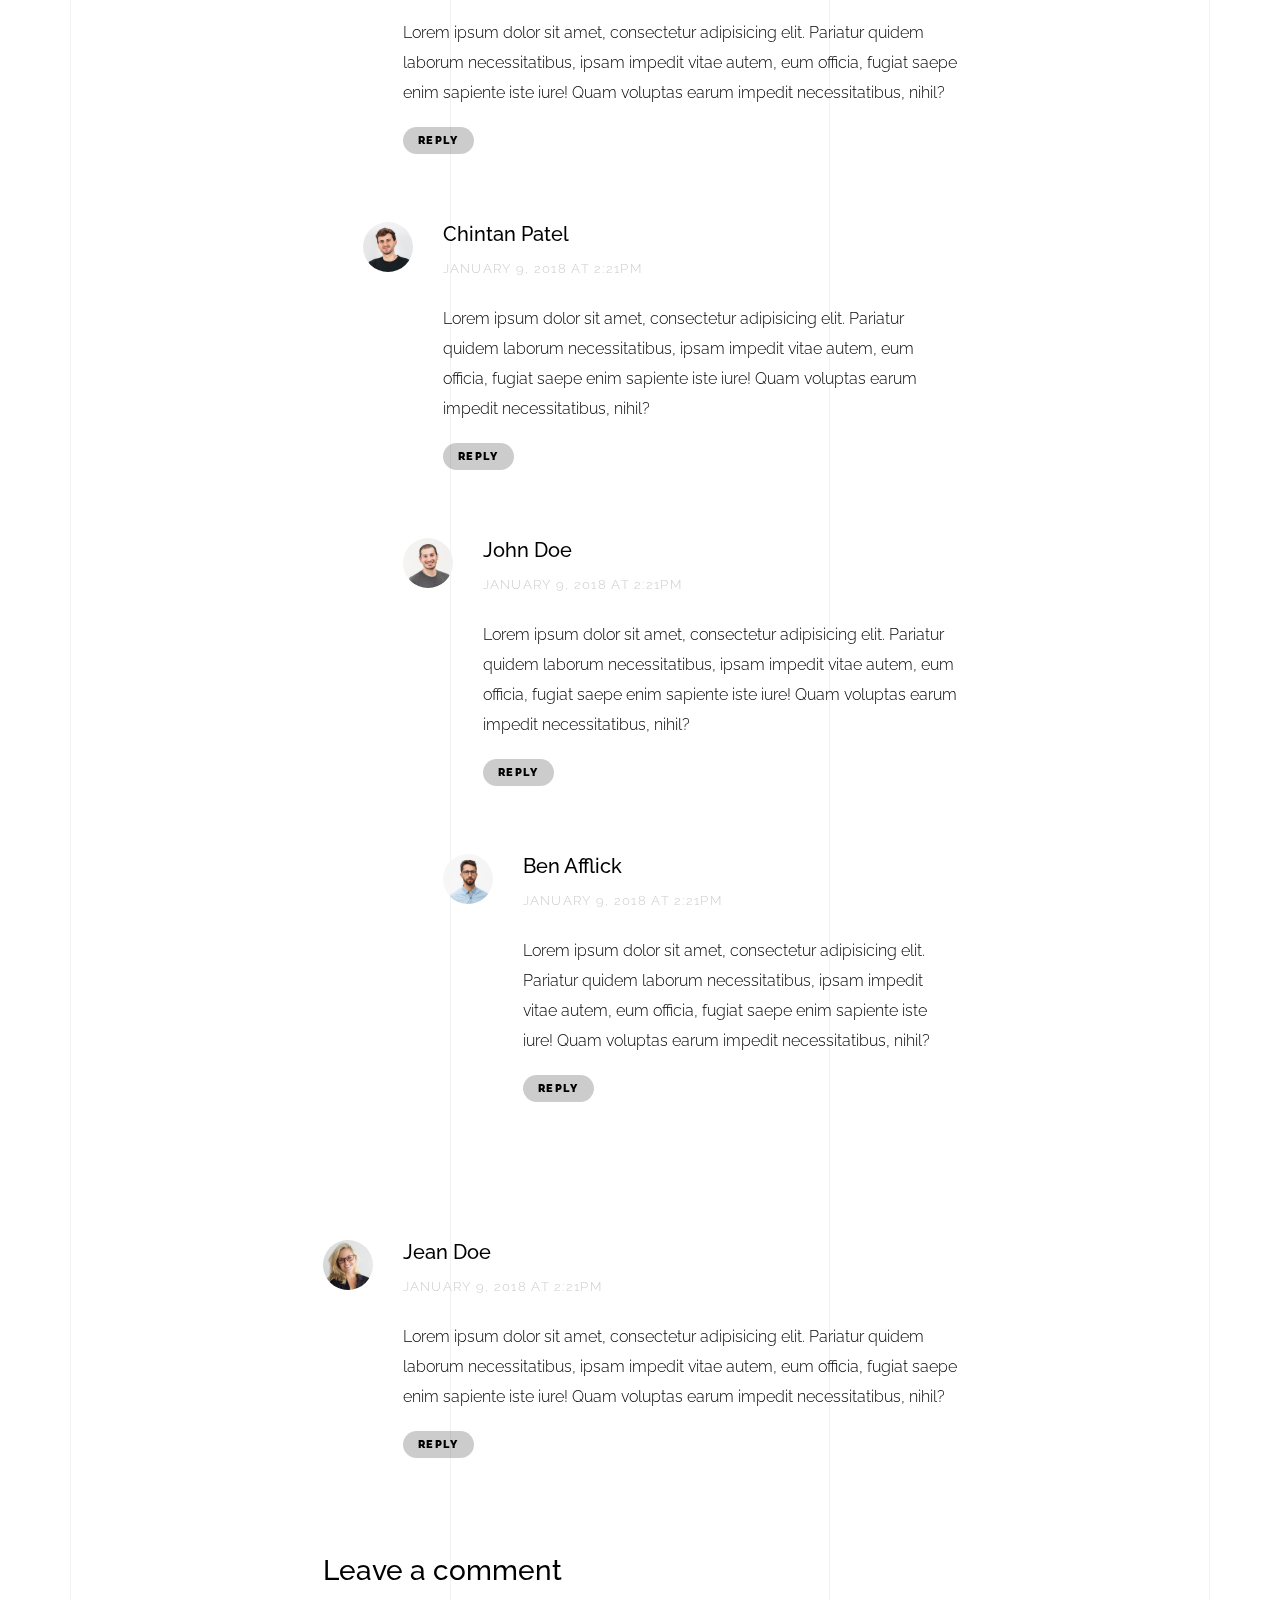
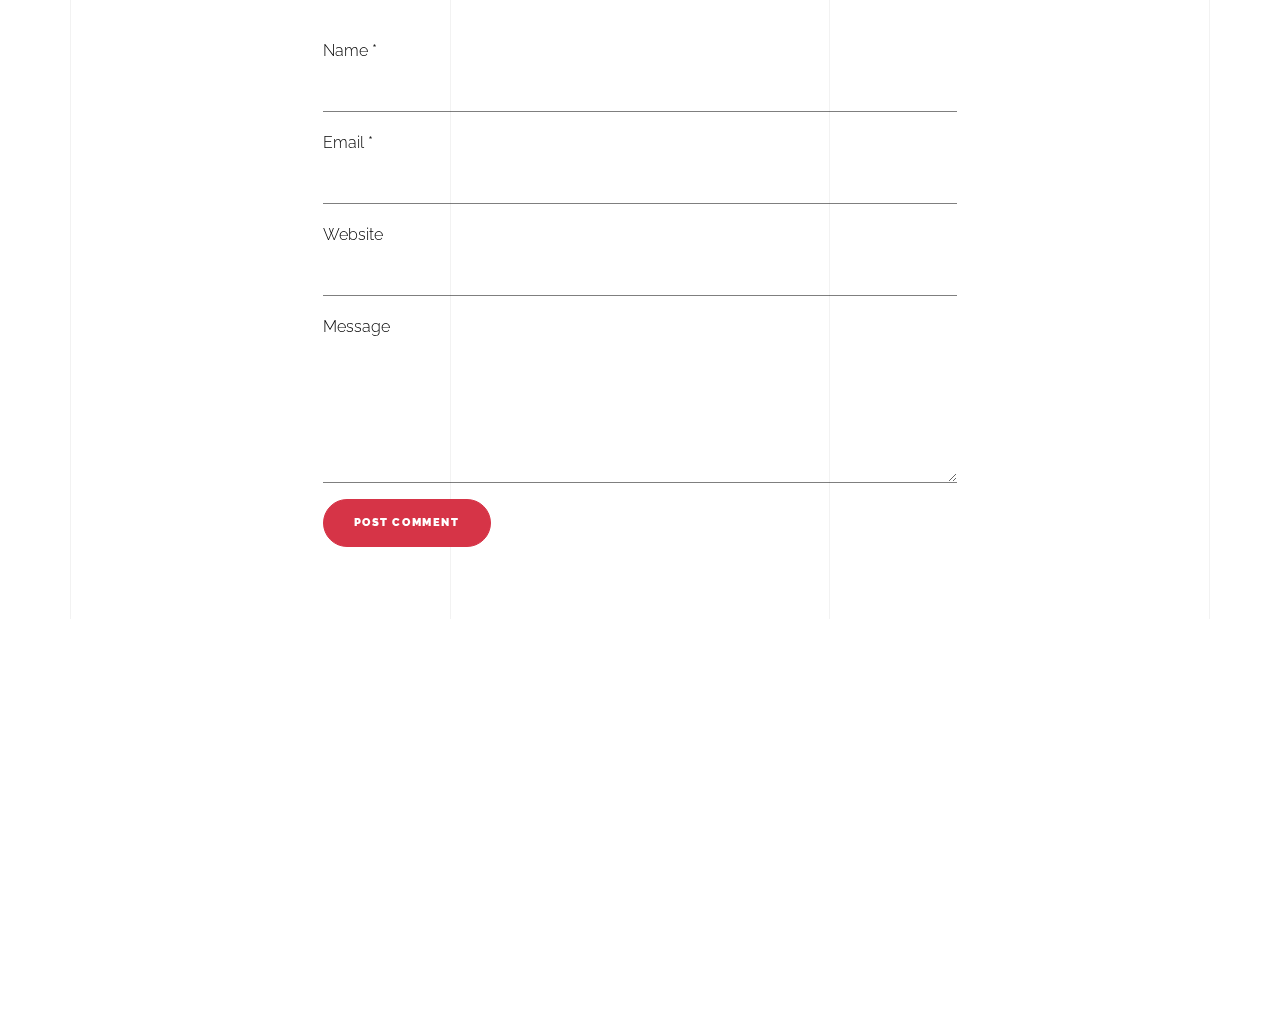
<file: light/blog-single.html>
<!doctype html>
<html lang="en">
  <head>
    <title>Unfold &mdash; A onepage portfolio HTML template by Unslate.co</title>
    <meta charset="utf-8">
    <meta name="viewport" content="width=device-width, initial-scale=1, shrink-to-fit=no">

    <meta name="description" content="A onepage portfolio HTML template by Unslate.co">
    <meta name="keywords" content="html, css, javascript, jquery">
    <meta name="author" content="Unslate.co">

    <link rel="stylesheet" href="css/vendor/icomoon/style.css">
    <link rel="stylesheet" href="css/vendor/owl.carousel.min.css">
    <link rel="stylesheet" href="css/vendor/aos.css">
    <link rel="stylesheet" href="css/vendor/animate.min.css">
    <link rel="stylesheet" href="css/vendor/bootstrap.min.css">
    <link rel="stylesheet" href="css/vendor/jquery.fancybox.min.css">
    

    <!-- Theme Style -->
    <link rel="stylesheet" href="css/style.css">

  </head>
  <body data-spy="scroll" data-target=".site-nav-target" data-offset="200">

    <nav class="unslate_co--site-mobile-menu">
      <div class="close-wrap d-flex">
        <a href="#" class="d-flex ml-auto js-menu-toggle">
          <span class="close-label">Close</span>
          <div class="close-times">
            <span class="bar1"></span>
            <span class="bar2"></span>
          </div>
        </a>
      </div>
      <div class="site-mobile-inner"></div>
    </nav>


    <div class="unslate_co--site-wrap">

      <div class="unslate_co--site-inner">

        <div class="lines-wrap">
          <div class="lines-inner">
            <div class="lines"></div>
          </div>
        </div>
        <!-- END lines -->
      
      <nav class="unslate_co--site-nav dark site-nav-target">

        <div class="container">
        
          <div class="row align-items-center justify-content-between text-left">
            <div class="col-md-5 text-right">
              <ul class="site-nav-ul js-clone-nav text-left d-none d-lg-inline-block">
                <li class="has-children">
                  <a href="index.html#home-section" class="nav-link">Home</a>
                  <ul class="dropdown">
                    <li>
                      <a href="index.html">Hero Image BG</a>
                    </li>
                    <li>
                      <a href="index-video.html">Video BG</a>
                    </li>
                    <li>
                      <a href="index-hero-slider.html">Hero Slider</a>
                    </li>
                    <li>
                      <a href="index-sidebar-menu.html">Sidebar Menu</a>
                    </li>
                    <li>
                      <a href="index-right-menu.html">Right Menu</a>
                    </li>
                  </ul>
                </li>
                <li><a href="index.html#portfolio-section" class="nav-link">Portfolio</a></li>
                <li><a href="index.html#about-section" class="nav-link">About</a></li>
                <li><a href="index.html#services-section" class="nav-link">Services</a></li>
              </ul>
            </div>
            <div class="site-logo pos-absolute">
              <a href="index.html" class="unslate_co--site-logo">Unfold<span>.</span></a>
            </div>
            <div class="col-md-5 text-right text-lg-left">
              <ul class="site-nav-ul js-clone-nav text-left d-none d-lg-inline-block">
                <li><a href="index.html#skills-section" class="nav-link">Skills</a></li>
                <li><a href="index.html#testimonial-section" class="nav-link">Testimonial</a></li>
                <li><a href="index.html#journal-section" class="nav-link active">Journal</a></li>
                <li><a href="index.html#contact-section" class="nav-link">Contact</a></li>
              </ul>

              <ul class="site-nav-ul-none-onepage text-right d-inline-block d-lg-none">
                <li><a href="#" class="js-menu-toggle">Menu</a></li>
              </ul>

            </div>
          </div>
        </div>

      </nav>
      <!-- END nav -->

      <div class="cover-v1 jarallax" style="background-image: url('images/work_1_full.jpg');">
        <div class="container">
          <div class="row align-items-center">
              
            <div class="col-md-8 mx-auto text-center">
              <h1 class="blog-heading" data-aos="fade-up" data-aos-delay="0">A HTML Guide For Beginners</h1>
              <div class="post-meta" data-aos="fade-up" data-aos-delay="100">By Joefrey on March 15, 2020 &bullet; 5 mins read</div>
            </div>

          </div>
        </div>


        <!-- dov -->
        <a href="#blog-single-section" class="mouse-wrap dark smoothscroll">
          <span class="mouse">
            <span class="scroll"></span>
          </span>
          <span class="mouse-label">Scroll</span>
        </a>

      </div>
      <!-- END .cover-v1 -->

      <div class="unslate_co--section" id="blog-single-section">
        <div class="container">
          <div class="row justify-content-center">
            <div class="col-md-7">
              <h3 class="mb-4">On her way she met a copy</h3>
              <p>Far far away, behind the word mountains, far from the countries Vokalia and Consonantia, there live the blind texts. Separated they live in Bookmarksgrove right at the coast of the Semantics, a large language ocean.</p>
              <p>A small river named Duden flows by their place and supplies it with the necessary regelialia. It is a paradisematic country, in which roasted parts of sentences fly into your mouth.</p>
              <p><img src="images/work_1_a_full.jpg" alt="Image" class="img-fluid"></p>
              <p>Even the all-powerful Pointing has no control about the blind texts it is an almost unorthographic life One day however a small line of blind text by the name of Lorem Ipsum decided to leave for the far World of Grammar.</p>
              <p>The Big Oxmox advised her not to do so, because there were thousands of bad Commas, wild Question Marks and devious Semikoli, but the Little Blind Text didn’t listen. She packed her seven versalia, put her initial into the belt and made herself on the way.</p>
              <p><img src="images/work_1_full.jpg" alt="Image" class="img-fluid"></p>
              <p>When she reached the first hills of the Italic Mountains, she had a last view back on the skyline of her hometown Bookmarksgrove, the headline of Alphabet Village and the subline of her own road, the Line Lane. Pityful a rethoric question ran over her cheek, then she continued her way.</p>


              <div class="pt-5 categories_tags ">
                <p>Categories:  <a href="#">Design</a>, <a href="#">Events</a>  Tags: <a href="#">#html</a>, <a href="#">#trends</a></p>
              </div>

              <div class="post-single-navigation d-flex align-items-stretch">
                <a href="#" class="mr-auto w-50 pr-4">
                  <span class="d-block">Previous Post</span>
                  A Mounteering Guide For Beginners
                </a>
                <a href="#" class="ml-auto w-50 text-right pl-4">
                  <span class="d-block">Next Post</span>
                  12 Creative Designers Share Ideas About Web Design
                </a>
              </div>


            <div class="pt-5">
              <h3 class="mb-5">6 Comments</h3>
              <ul class="comment-list">
                <li class="comment">
                  <div class="vcard bio">
                    <img src="images/person_woman_2.jpg" alt="Image placeholder">
                  </div>
                  <div class="comment-body">
                    <h3>Irish Smith</h3>
                    <div class="meta">January 9, 2018 at 2:21pm</div>
                    <p>Lorem ipsum dolor sit amet, consectetur adipisicing elit. Pariatur quidem laborum necessitatibus, ipsam impedit vitae autem, eum officia, fugiat saepe enim sapiente iste iure! Quam voluptas earum impedit necessitatibus, nihil?</p>
                    <p><a href="#" class="reply">Reply</a></p>
                  </div>
                </li>

                <li class="comment">
                  <div class="vcard bio">
                    <img src="images/person_woman_1.jpg" alt="Image placeholder">
                  </div>
                  <div class="comment-body">
                    <h3>Christine Stewart</h3>
                    <div class="meta">January 9, 2018 at 2:21pm</div>
                    <p>Lorem ipsum dolor sit amet, consectetur adipisicing elit. Pariatur quidem laborum necessitatibus, ipsam impedit vitae autem, eum officia, fugiat saepe enim sapiente iste iure! Quam voluptas earum impedit necessitatibus, nihil?</p>
                    <p><a href="#" class="reply">Reply</a></p>
                  </div>

                  <ul class="children">
                    <li class="comment">
                      <div class="vcard bio">
                        <img src="images/person_man_3.jpg" alt="Image placeholder">
                      </div>
                      <div class="comment-body">
                        <h3>Chintan Patel</h3>
                        <div class="meta">January 9, 2018 at 2:21pm</div>
                        <p>Lorem ipsum dolor sit amet, consectetur adipisicing elit. Pariatur quidem laborum necessitatibus, ipsam impedit vitae autem, eum officia, fugiat saepe enim sapiente iste iure! Quam voluptas earum impedit necessitatibus, nihil?</p>
                        <p><a href="#" class="reply">Reply</a></p>
                      </div>


                      <ul class="children">
                        <li class="comment">
                          <div class="vcard bio">
                            <img src="images/person_man_2.jpg" alt="Image placeholder">
                          </div>
                          <div class="comment-body">
                            <h3>John Doe</h3>
                            <div class="meta">January 9, 2018 at 2:21pm</div>
                            <p>Lorem ipsum dolor sit amet, consectetur adipisicing elit. Pariatur quidem laborum necessitatibus, ipsam impedit vitae autem, eum officia, fugiat saepe enim sapiente iste iure! Quam voluptas earum impedit necessitatibus, nihil?</p>
                            <p><a href="#" class="reply">Reply</a></p>
                          </div>

                            <ul class="children">
                              <li class="comment">
                                <div class="vcard bio">
                                  <img src="images/person_man_1.jpg" alt="Image placeholder">
                                </div>
                                <div class="comment-body">
                                  <h3>Ben Afflick</h3>
                                  <div class="meta">January 9, 2018 at 2:21pm</div>
                                  <p>Lorem ipsum dolor sit amet, consectetur adipisicing elit. Pariatur quidem laborum necessitatibus, ipsam impedit vitae autem, eum officia, fugiat saepe enim sapiente iste iure! Quam voluptas earum impedit necessitatibus, nihil?</p>
                                  <p><a href="#" class="reply">Reply</a></p>
                                </div>
                              </li>
                            </ul>
                        </li>
                      </ul>
                    </li>
                  </ul>
                </li>

                <li class="comment">
                  <div class="vcard bio">
                    <img src="images/person_woman_3.jpg" alt="Image placeholder">
                  </div>
                  <div class="comment-body">
                    <h3>Jean Doe</h3>
                    <div class="meta">January 9, 2018 at 2:21pm</div>
                    <p>Lorem ipsum dolor sit amet, consectetur adipisicing elit. Pariatur quidem laborum necessitatibus, ipsam impedit vitae autem, eum officia, fugiat saepe enim sapiente iste iure! Quam voluptas earum impedit necessitatibus, nihil?</p>
                    <p><a href="#" class="reply">Reply</a></p>
                  </div>
                </li>
              </ul>
              <!-- END comment-list -->
              
              <div class="comment-form-wrap pt-5">
                <h3 class="mb-5">Leave a comment</h3>
                <form action="#" class="">
                  <div class="form-group">
                    <label for="name">Name *</label>
                    <input type="text" class="form-control" id="name">
                  </div>
                  <div class="form-group">
                    <label for="email">Email *</label>
                    <input type="email" class="form-control" id="email">
                  </div>
                  <div class="form-group">
                    <label for="website">Website</label>
                    <input type="url" class="form-control" id="website">
                  </div>

                  <div class="form-group">
                    <label for="message">Message</label>
                    <textarea name="message" id="message" cols="30" rows="5" class="form-control"></textarea>
                  </div>
                  <div class="form-group">
                    <input type="submit" value="Post Comment" class="btn btn-primary btn-md">
                  </div>

                </form>
              </div>
            </div>
            </div>
          </div>
        </div>
      </div>

      
      </div>

      <footer class="unslate_co--footer unslate_co--section">
        <div class="container">
          <div class="row justify-content-center">
            <div class="col-md-7">
              
              <div class="footer-site-logo"><a href="#">Unfold<span>.</span></a></div>

              <ul class="footer-site-social">
                <li><a href="#">Facebook</a></li>
                <li><a href="#">Twitter</a></li>
                <li><a href="#">Instagram</a></li>
                <li><a href="#">Dribbble</a></li>
                <li><a href="#">Behance</a></li>
              </ul>

              <p class="site-copyright">
                <small>&copy; 2020 <a href="#">Unfold</a>. All Rights Reserved. Design with <span class="icon-heart text-danger"></span> by <a href="#">Unslate.co</a>.</small>
              </p>

            </div>
          </div>
        </div>
      </footer>

      
    </div>

    <!-- Loader -->
    <div id="unslate_co--overlayer"></div>
    <div class="site-loader-wrap">
      <div class="site-loader dark"></div>
    </div>

    <script src="js/scripts-dist.js"></script>
    <script src="js/main.js"></script>

    <!-- Global site tag (gtag.js) - Google Analytics -->
<script async src="https://www.googletagmanager.com/gtag/js?id=UA-157808202-1"></script>
<script>
  window.dataLayer = window.dataLayer || [];
  function gtag(){dataLayer.push(arguments);}
  gtag('js', new Date());

  gtag('config', 'UA-157808202-1');
</script>

  </body>
</html>
</file>
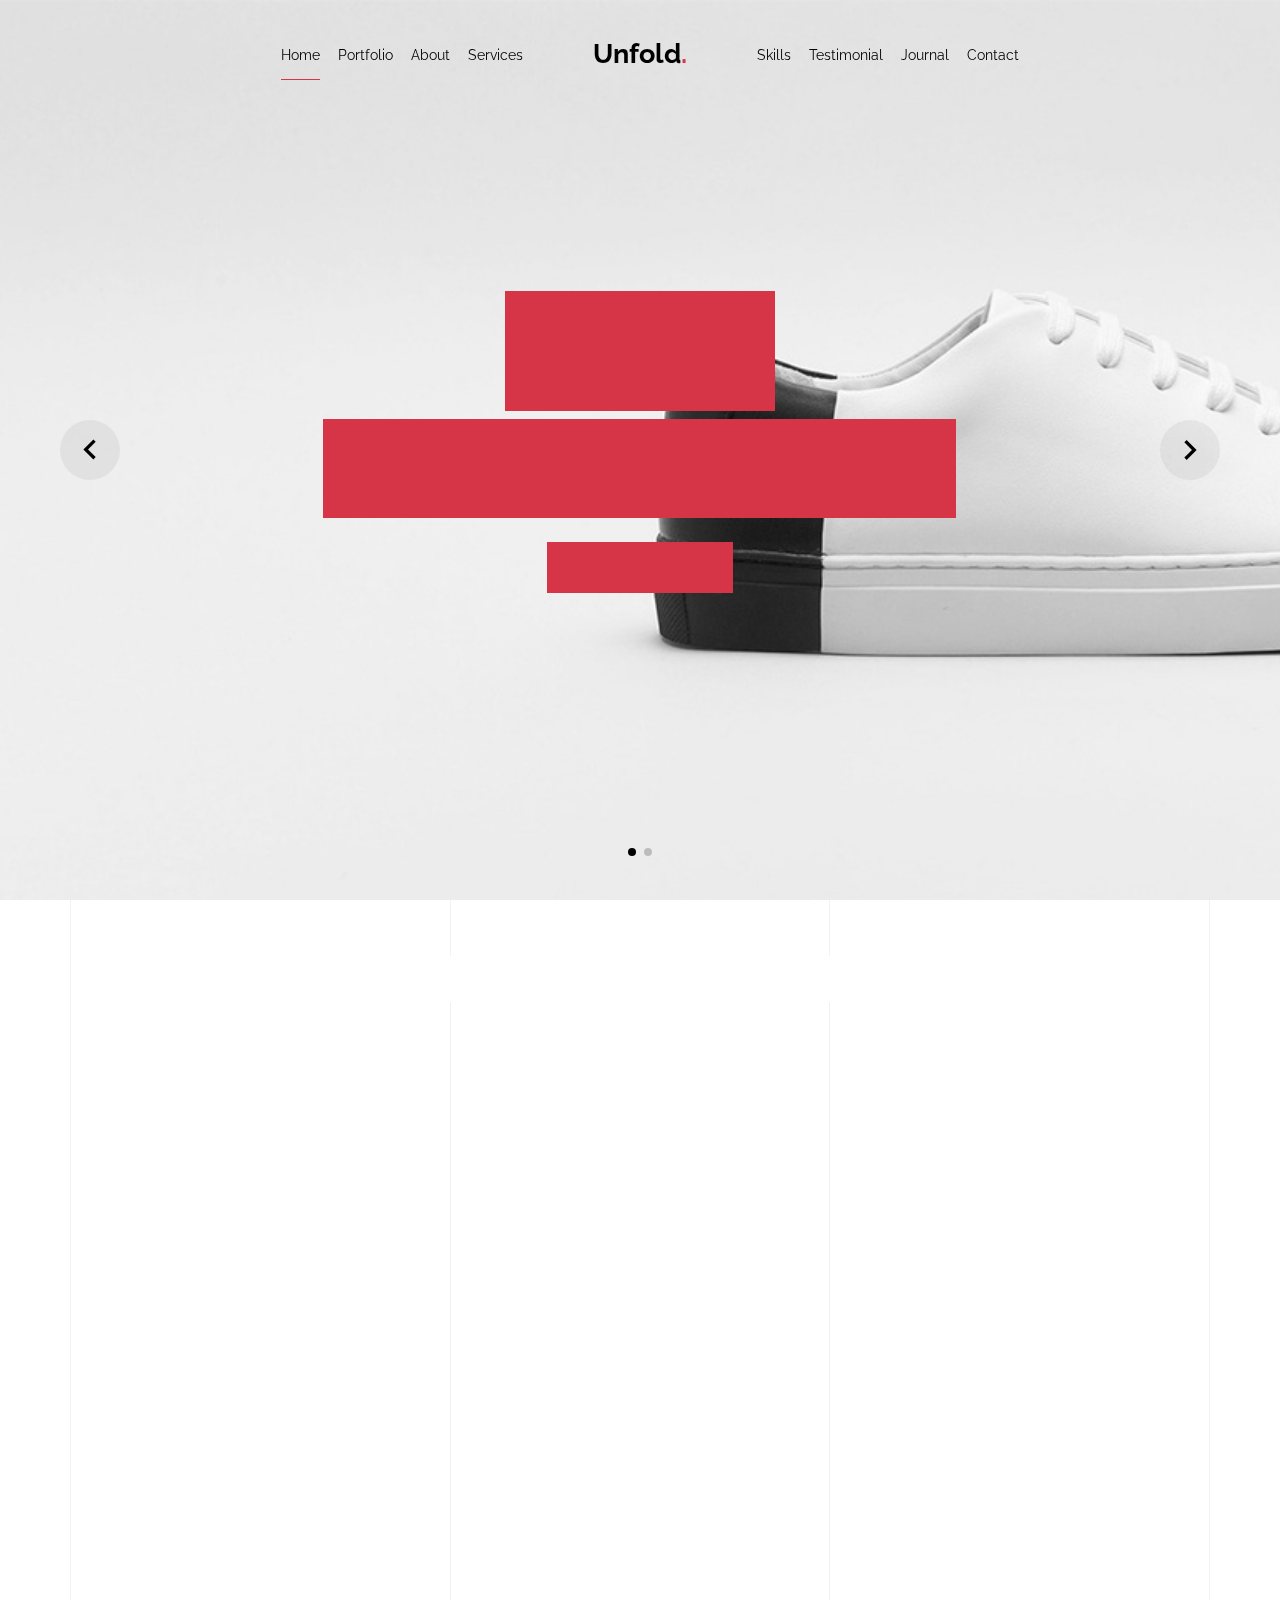
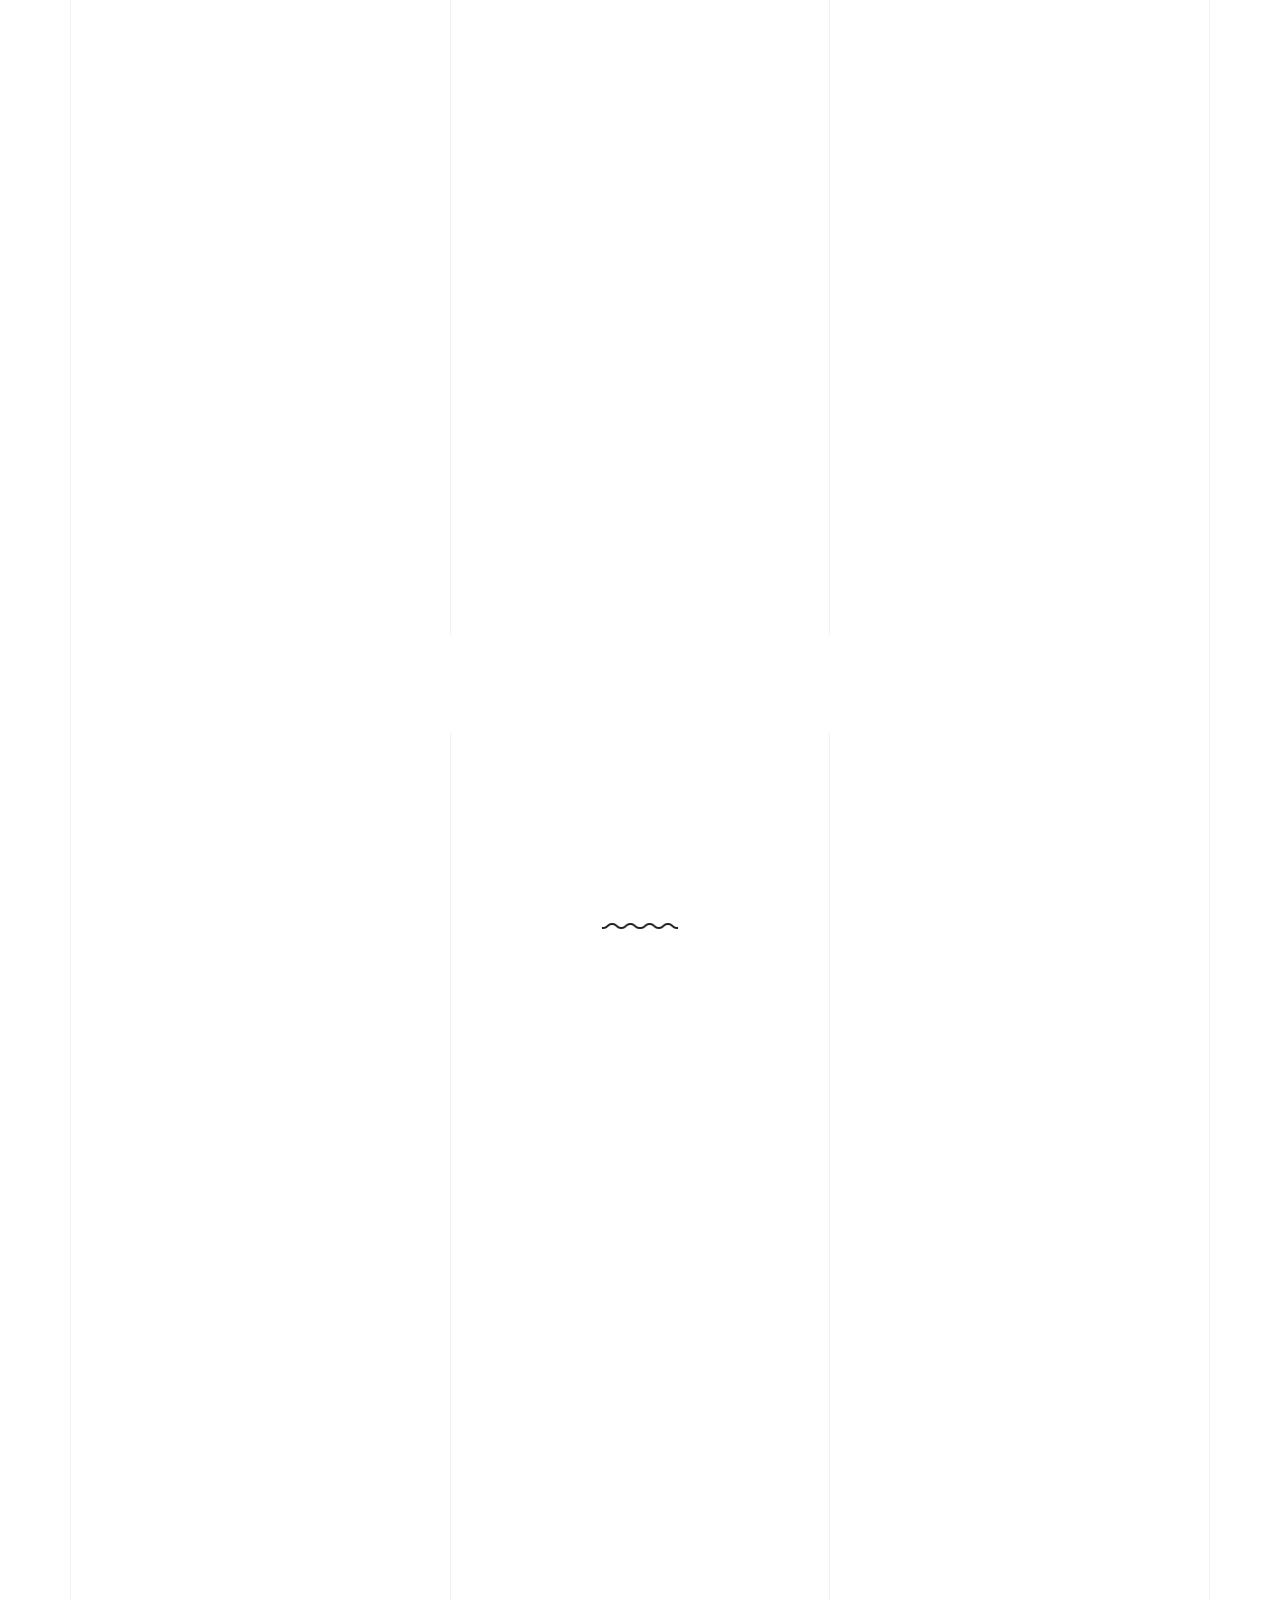
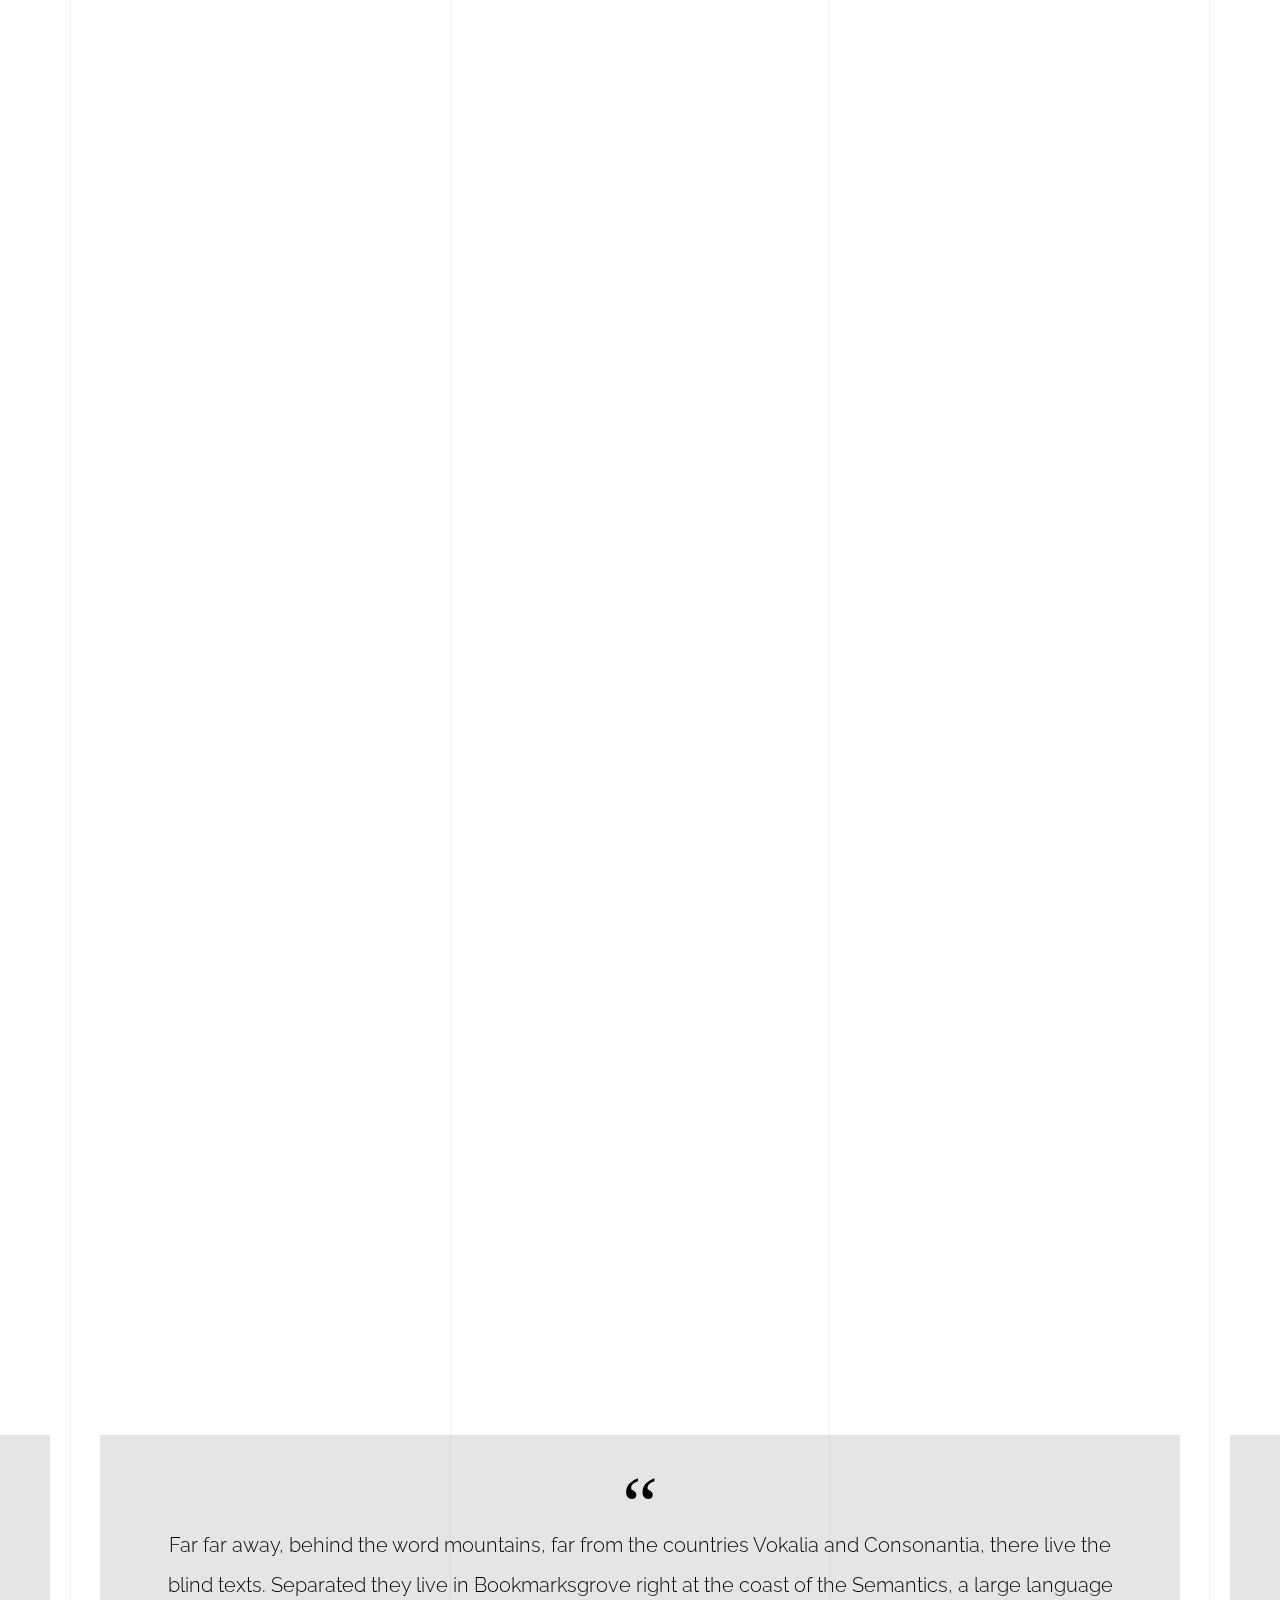
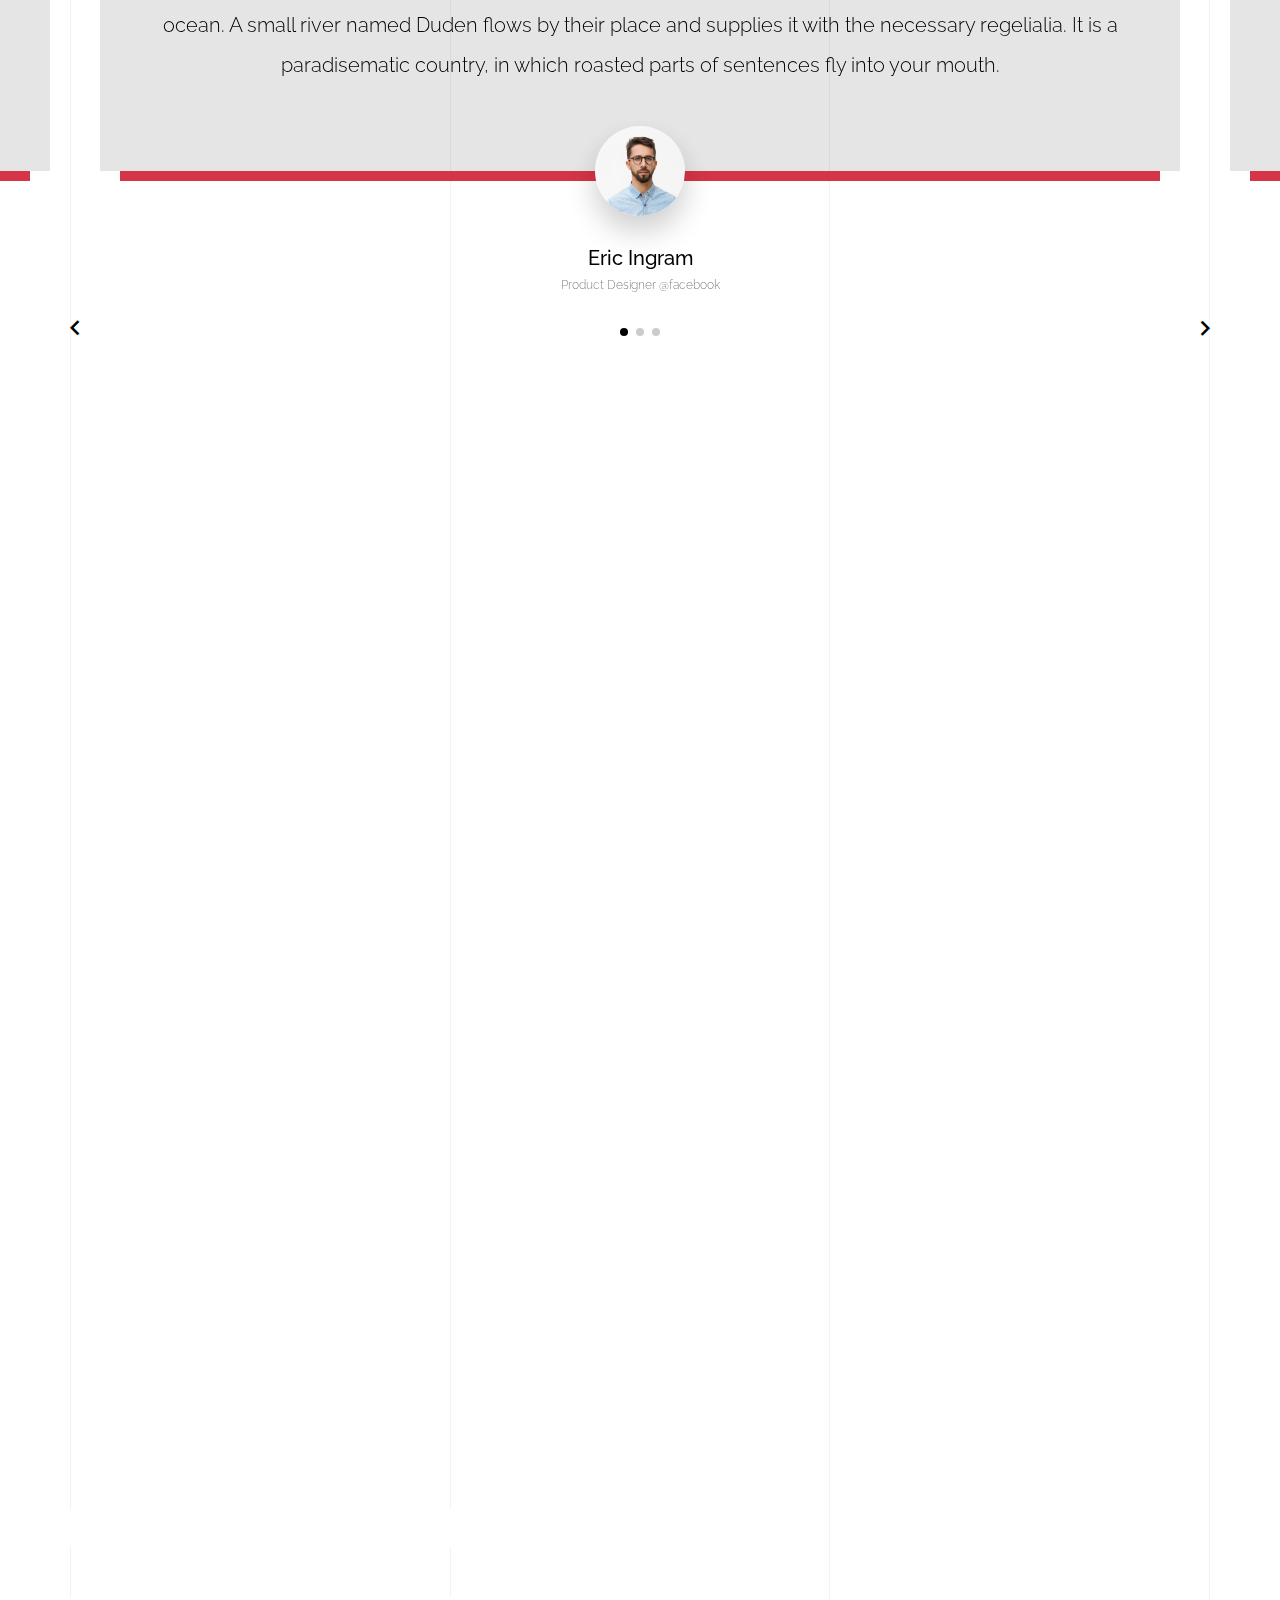
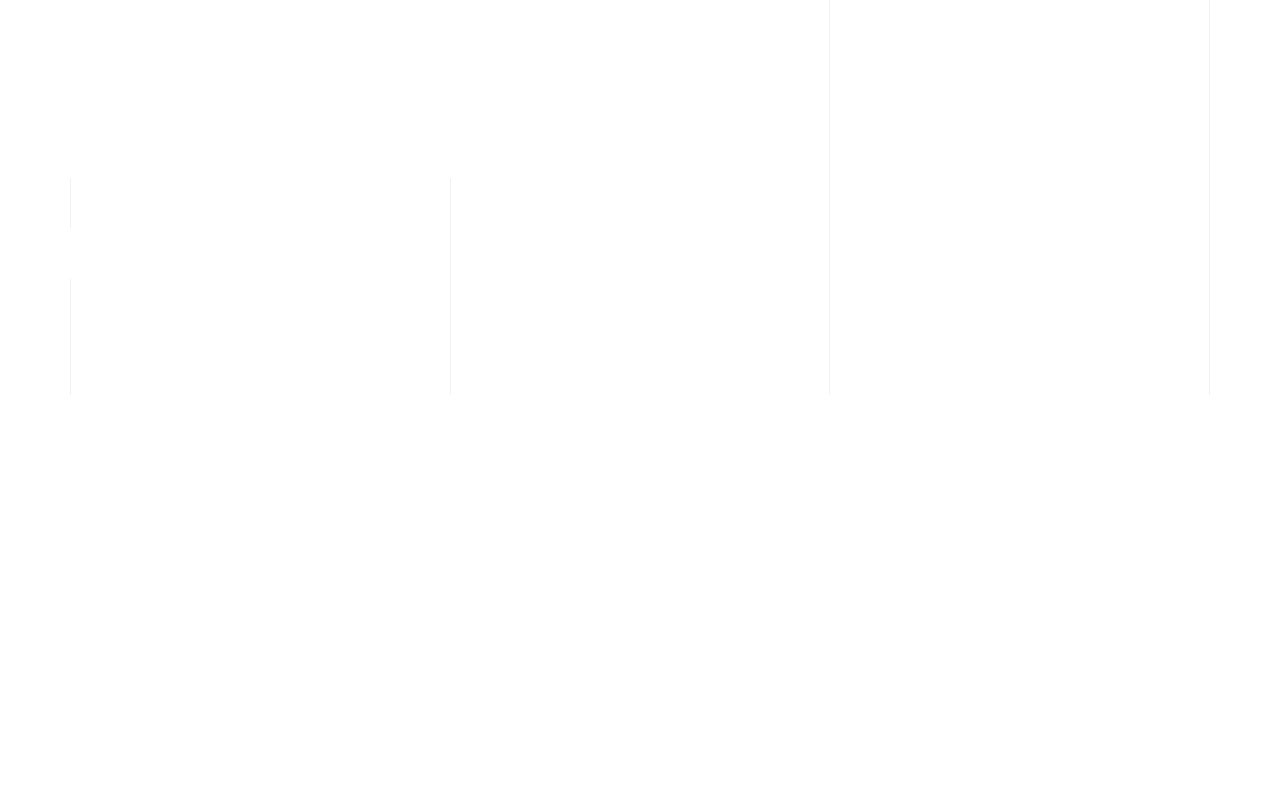
<file: light/index-hero-slider.html>
<!doctype html>
<html lang="en">
  <head>
    <title>Unfold &mdash; A onepage portfolio HTML template by Unslate.co</title>
    <meta charset="utf-8">
    <meta name="viewport" content="width=device-width, initial-scale=1, shrink-to-fit=no">

    <meta name="description" content="A onepage portfolio HTML template by Unslate.co">
    <meta name="keywords" content="html, css, javascript, jquery">
    <meta name="author" content="Unslate.co">

    <link rel="stylesheet" href="css/vendor/icomoon/style.css">
    <link rel="stylesheet" href="css/vendor/owl.carousel.min.css">
    <link rel="stylesheet" href="css/vendor/aos.css">
    <link rel="stylesheet" href="css/vendor/animate.min.css">
    <link rel="stylesheet" href="css/vendor/bootstrap.min.css">
    <link rel="stylesheet" href="css/vendor/jquery.fancybox.min.css">
    

    <!-- Theme Style -->
    <link rel="stylesheet" href="css/style.css">

  </head>
  <body data-spy="scroll" data-target=".site-nav-target" data-offset="200">

    <nav class="unslate_co--site-mobile-menu">
      <div class="close-wrap d-flex">
        <a href="#" class="d-flex ml-auto js-menu-toggle">
          <span class="close-label">Close</span>
          <div class="close-times">
            <span class="bar1"></span>
            <span class="bar2"></span>
          </div>
        </a>
      </div>
      <div class="site-mobile-inner"></div>
    </nav>


    <div class="unslate_co--site-wrap">

      <div class="unslate_co--site-inner">

        <div class="lines-wrap">
          <div class="lines-inner">
            <div class="lines"></div>
          </div>
        </div>
        <!-- END lines -->
      
      <nav class="unslate_co--site-nav dark site-nav-target">

        <div class="container">
        
          <div class="row align-items-center justify-content-between text-left">
            <div class="col-md-5 text-right">
              <ul class="site-nav-ul js-clone-nav text-left d-none d-lg-inline-block">
                <li class="has-children">
                  <a href="#home-section" class="nav-link">Home</a>
                  <ul class="dropdown">
                    <li>
                      <a href="index.html">Hero Image BG</a>
                    </li>
                    <li>
                      <a href="index-video.html">Video BG</a>
                    </li>
                    <li>
                      <a href="index-hero-slider.html">Hero Slider</a>
                    </li>
                    <li>
                      <a href="index-sidebar-menu.html">Sidebar Menu</a>
                    </li>
                    <li>
                      <a href="index-right-menu.html">Right Menu</a>
                    </li>
                  </ul>
                </li>
                <li><a href="#portfolio-section" class="nav-link">Portfolio</a></li>
                <li><a href="#about-section" class="nav-link">About</a></li>
                <li><a href="#services-section" class="nav-link">Services</a></li>
              </ul>
            </div>
            <div class="site-logo pos-absolute">
              <a href="index-hero-slider.html" class="unslate_co--site-logo">Unfold<span>.</span></a>
            </div>
            <div class="col-md-5 text-right text-lg-left">
              <ul class="site-nav-ul js-clone-nav text-left d-none d-lg-inline-block">
                <li><a href="#skills-section" class="nav-link">Skills</a></li>
                <li><a href="#testimonial-section" class="nav-link">Testimonial</a></li>
                <li><a href="#journal-section" class="nav-link">Journal</a></li>
                <li><a href="#contact-section" class="nav-link">Contact</a></li>
              </ul>

              <ul class="site-nav-ul-none-onepage text-right d-inline-block d-lg-none">
                <li><a href="#" class="js-menu-toggle">Menu</a></li>
              </ul>

            </div>
          </div>
        </div>

      </nav>
      <!-- END nav -->
      
      <div class="hero-slider-wrap">
        
        <div class="owl-carousel single-slider mb-0">
          
          <div class="cover-v1 jarallax" style="background-image: url('images/work_1_md.jpg');" id="home-section">
            <div class="container">
              <div class="row align-items-center">
                  
                <div class="col-md-7 mx-auto text-center">
                  <h1 class="heading gsap-reveal-hero">Unfold</h1>
                  <h2 class="subheading mb-4 gsap-reveal-hero">I’m Thea Hoyer A Product Designer Based In San Francisco</h2>
                  <p class="gsap-reveal-hero"><a href="#" class="btn btn-outline-pill btn-bg-white--hover btn-custom-light">Download my CV</a></p>
                </div>

              </div>
            </div>

          </div>
          <!-- END .cover-v1 -->


          <div class="cover-v1 jarallax" style="background-image: url('images/work_2_b_full.jpg');">
            <div class="container">
              <div class="row align-items-center">
                  
                <div class="col-md-12 mx-auto text-center">
                  <h1 class="heading gsap-reveal-hero">One Page Portfolio</h1>
                </div>

              </div>
            </div>

          </div>
          <!-- END .cover-v1 -->

        </div>
        <!-- END owl-carousel -->
        
      </div>

      <div class="unslate_co--section" id="portfolio-section">
        <div class="container">
          
          
          <div class="relative"><div class="loader-portfolio-wrap"><div class="loader-portfolio dark"></div></div> </div>
          <div id="portfolio-single-holder"></div>

          <div class="portfolio-wrapper">

            <div class="d-flex align-items-center mb-4 gsap-reveal gsap-reveal-filter">
              <h2 class="mr-auto heading-h2">Portfolio</h2>
              
              <a href="#" class="text-black js-filter d-inline-block d-lg-none">Filter</a>
              
              <div class="filter-wrap">
                <div class="filter ml-auto" id="filters">
                  <a href="#" class="active" data-filter="*">All</a>
                  <a href="#" data-filter=".web">Web</a>
                  <a href="#" data-filter=".branding">Branding</a>
                  <a href="#" data-filter=".illustration">Illustration</a>
                  <a href="#" data-filter=".packaging">Packaging</a>
                </div>
              </div>
            </div>


            
            <div id="posts" class="row gutter-isotope-item">
              <div class="item web branding col-sm-6 col-md-6 col-lg-4 isotope-mb-2">
                <a href="portfolio-single-1.html" class="portfolio-item ajax-load-page isotope-item gsap-reveal-img" data-id="1">
                    <div class="overlay">
                      <span class="wrap-icon icon-link2"></span>
                      <div class="portfolio-item-content">
                        <h3>Shoe Rebranding</h3>
                        <p>web, branding</p>
                      </div>
                    </div>
                    <img src="images/work_1_md.jpg" class="lazyload  img-fluid" alt="Images" />
                  </a>
              </div>
              <div class="item branding packaging illustration col-sm-6 col-md-6 col-lg-4 isotope-mb-2 ">
                <a href="portfolio-single-3.html" class="portfolio-item ajax-load-page item-portrait isotope-item gsap-reveal-img" data-id="3">
                    <div class="overlay">
                      <span class="wrap-icon icon-link2"></span>
                      <div class="portfolio-item-content">
                        <h3>Reworking</h3>
                        <p>branding, packaging, illustration</p>
                      </div>
                    </div>
                    <img src="images/work_2_md.jpg" class="lazyload  img-fluid" alt="Images" />
                  </a>
              </div>

              <div class="item branding packaging col-sm-6 col-md-6 col-lg-4 isotope-mb-2">
                <a href="portfolio-single-4.html" class="portfolio-item isotope-item ajax-load-page gsap-reveal-img" data-id="4">
                    <div class="overlay">
                      <span class="wrap-icon icon-link2"></span>
                      <div class="portfolio-item-content">
                        <h3>Modern Building</h3>
                        <p>branding, packaging</p>
                      </div>
                    </div>
                    <img src="images/work_3_md.jpg" class="lazyload  img-fluid" alt="Images" />
                  </a>
              </div>

              <div class="item web packaging col-sm-6 col-md-6 col-lg-4 isotope-mb-2">

                <a href="images/work_4_full.jpg" class="portfolio-item isotope-item gsap-reveal-img" data-fancybox="gallery" data-caption="Watch">
                    <div class="overlay">
                      <span class="wrap-icon icon-photo2"></span>
                      <div class="portfolio-item-content">
                        <h3>Watch</h3>
                        <p>web, packaging</p>
                      </div>
                    </div>
                    <img src="images/work_4_full.jpg" class="lazyload  img-fluid" alt="Images" />
                  </a>

              </div>

              <div class="item illustration packaging col-sm-6 col-md-6 col-lg-4 isotope-mb-2">
                <a href="images/work_5_md.jpg" class="portfolio-item isotope-item gsap-reveal-img" data-fancybox="gallery" data-caption="Shoe Rebranding">
                    <div class="overlay">
                      <span class="wrap-icon icon-photo2"></span>
                      <div class="portfolio-item-content">
                        <h3>Shoe Rebranding</h3>
                        <p>illustration, packaging</p>
                      </div>
                    </div>
                    <img src="images/work_5_md.jpg" class="lazyload  img-fluid" alt="Images" />
                  </a>
              </div>

              <div class="item web branding col-sm-6 col-md-6 col-lg-4 isotope-mb-2">
                <a href="portfolio-single-2.html" class="portfolio-item ajax-load-page item-portrait isotope-item gsap-reveal-img" data-id="2">
                    <div class="overlay">
                      <span class="wrap-icon icon-link2"></span>
                      <div class="portfolio-item-content">
                        <h3>Reshape</h3>
                        <p>web, branding</p>
                      </div>
                    </div>
                    <img src="images/work_6_md.jpg" class="lazyload  img-fluid" alt="Images" />
                  </a>
              </div>

              <div class="item branding packaging col-sm-6 col-md-6 col-lg-4 isotope-mb-2">
                <a href="images/work_7_a_md.jpg" class="portfolio-item item-portrait isotope-item gsap-reveal-img" data-fancybox="gallery" data-caption="Modern Building">
                    <div class="overlay">
                      <span class="wrap-icon icon-photo2"></span>
                      <div class="portfolio-item-content">
                        <h3>Modern Building</h3>
                        <p>branding, packaging</p>
                      </div>
                    </div>
                    <img src="images/work_7_a_md.jpg" class="lazyload  img-fluid" alt="Images" />
                  </a>
              </div>

              <div class="item web branding col-sm-6 col-md-6 col-lg-4 isotope-mb-2">
                <a href="https://www.youtube.com/watch?v=mwtbEGNABWU" class="portfolio-item isotope-item gsap-reveal-img" data-fancybox="gallery" data-caption="Showreel 2019">
                    <div class="overlay">
                      <span class="wrap-icon icon-play_circle_filled"></span>
                      <div class="portfolio-item-content">
                        <h3>Showreel 2019</h3>
                        <p>web, branding</p>
                      </div>
                    </div>
                    <img src="images/work_8_md.jpg" class="lazyload  img-fluid" alt="Images" />
                  </a>
              </div>

              <div class="item web illustration col-sm-6 col-md-6 col-lg-4 isotope-mb-2">
                <a href="images/work_9_a_md.jpg" class="portfolio-item isotope-item gsap-reveal-img" data-fancybox="gallery" data-caption="Render Packaging">
                    <div class="overlay">
                      <span class="wrap-icon icon-photo2"></span>
                      <div class="portfolio-item-content">
                        <h3>Render Packaging</h3>
                        <p>web, illustration</p>
                      </div>
                    </div>
                    <img src="images/work_9_a_md.jpg" class="lazyload  img-fluid" alt="Images" />
                  </a>
              </div>

            </div>
            
          </div>


        </div>
      </div>

      <div class="unslate_co--section">
        <div class="container">
          <div class="owl-carousel logo-slider">
            <div class="logo-v1 gsap-reveal">
              <img src="images/logo-google.png" alt="Image" class="img-fluid">
            </div>
            <div class="logo-v1 gsap-reveal">
              <img src="images/logo-puma.png" alt="Image" class="img-fluid">
            </div>
            <div class="logo-v1 gsap-reveal">
              <img src="images/logo-paypal.png" alt="Image" class="img-fluid">
            </div>
            <div class="logo-v1 gsap-reveal">
              <img src="images/logo-adobe.png" alt="Image" class="img-fluid">
            </div>
          </div>
        </div>
      </div>



      <div class="unslate_co--section" id="about-section">
        <div class="container">
          
          <div class="section-heading-wrap text-center mb-5">
            <h2 class="heading-h2 text-center divider"><span class="gsap-reveal">About Me</span></h2>
            <img src="images/divider.png" alt="divider" width="76">
          </div>
          

          <div class="row mt-5 justify-content-between">
            <div class="col-lg-7 mb-5 mb-lg-0" data-aos="fade-up">
              <figure class="dotted-bg gsap-reveal-img">
                <img src="images/about_me_pic.jpg" alt="Image" class="img-fluid">
              </figure>
            </div>
            <div class="col-lg-4 pr-lg-5">
              <h3 class="mb-4 heading-h3"><span class="gsap-reveal">We can make it together</span></h3>
              <p class="lead gsap-reveal">Far far away, behind the word mountains, far from the countries Vokalia and Consonantia, there <a href="#">live the blind</a> texts. </p>
              <p class="mb-4 gsap-reveal">A small river named Duden flows by their place and supplies it with the necessary regelialia. It is a paradisematic country, in which roasted parts of sentences fly into your mouth.</p>
              <p class="gsap-reveal"><a href="#" class="btn btn-outline-pill btn-custom-light">Download my CV</a></p>
            </div>
          </div>
        </div>
      </div>

      <div class="unslate_co--section" id="services-section">
        <div class="container">

          <div class="section-heading-wrap text-center mb-5">
            <h2 class="heading-h2 text-center divider"><span class="gsap-reveal">My Services</span></h2>
            <span class="gsap-reveal"><img src="images/divider.png" alt="divider" width="76"></span>
          </div>

          <div class="row gutter-v3">
            <div class="col-md-6 col-lg-4 mb-4">
              <div class="feature-v1" data-aos="fade-up" data-aos-delay="0">
                <div class="wrap-icon mb-3">
                  <img src="images/svg/001-options.svg" alt="Image" width="45">
                </div>
                <h3>Digital <br> Strategy</h3>
                <p>A small river named Duden flows by their place and supplies it with the necessary regelialia. </p>
              </div> 
            </div>
            <div class="col-md-6 col-lg-4 mb-4">
              <div class="feature-v1" data-aos="fade-up" data-aos-delay="100">
                <div class="wrap-icon mb-3">
                  <img src="images/svg/002-chat.svg" alt="Icon" width="45">
                </div>
                <h3>Web <br> Design</h3>
                <p>A small river named Duden flows by their place and supplies it with the necessary regelialia. </p>
              </div> 
            </div>
            <div class="col-md-6 col-lg-4 mb-4">
              <div class="feature-v1" data-aos="fade-up" data-aos-delay="200">
                <div class="wrap-icon mb-3">
                  <img src="images/svg/003-contact-book.svg" alt="Image" class="img-fluid" width="45">
                </div>
                <h3>User <br> Experience</h3>
                <p>A small river named Duden flows by their place and supplies it with the necessary regelialia. </p>
              </div> 
            </div>

            <div class="col-md-6 col-lg-4 mb-4">
              <div class="feature-v1" data-aos="fade-up" data-aos-delay="0">
                <div class="wrap-icon mb-3">
                  <img src="images/svg/004-percentage.svg" alt="Image" width="45">
                </div>
                <h3>Web <br> Development</h3>
                <p>A small river named Duden flows by their place and supplies it with the necessary regelialia. </p>
              </div> 
            </div>
            <div class="col-md-6 col-lg-4 mb-4">
              <div class="feature-v1" data-aos="fade-up" data-aos-delay="100">
                <div class="wrap-icon mb-3">
                  <img src="images/svg/006-goal.svg" alt="Image" width="45">
                </div>
                <h3>WordPress <br> Solutions</h3>
                <p>A small river named Duden flows by their place and supplies it with the necessary regelialia. </p>
              </div> 
            </div>
            <div class="col-md-6 col-lg-4 mb-4">
              <div class="feature-v1" data-aos="fade-up" data-aos-delay="200">
                <div class="wrap-icon mb-3">
                  <img src="images/svg/005-line-chart.svg" alt="Image" width="45">
                </div>
                <h3>Mobile <br> Applications</h3>
                <p>A small river named Duden flows by their place and supplies it with the necessary regelialia. </p>
              </div> 
            </div>

          </div>

        </div>
      </div>

      <div class="unslate_co--section section-counter" id="skills-section">
        <div class="container">
          <div class="section-heading-wrap text-center mb-5">
            <h2 class="heading-h2 text-center divider"><span class="gsap-reveal">My Skills</span></h2>
            <span class="gsap-reveal"><img src="images/divider.png" alt="divider" width="76"></span>
          </div>


          <div class="row pt-5">
            <div class="col-6 col-sm-6 mb-5 mb-lg-0 col-md-6 col-lg-3" data-aos="fade-up" data-aos-delay="0">
              <div class="counter-v1 text-center">
                <span class="number-wrap">
                  <span class="number number-counter" data-number="90">0</span>
                  <span class="append-text">%</span>
                </span>
                <span class="counter-label">WordPress</span>
              </div>
            </div>
            <div class="col-6 col-sm-6 mb-5 mb-lg-0 col-md-6 col-lg-3" data-aos="fade-up" data-aos-delay="100">
              <div class="counter-v1 text-center">
                <span class="number-wrap">
                  <span class="number number-counter" data-number="99">0</span>
                  <span class="append-text">%</span>
                </span>
                <span class="counter-label">HTML/CSS</span>
              </div>
            </div>
            <div class="col-6 col-sm-6 mb-5 mb-lg-0 col-md-6 col-lg-3" data-aos="fade-up" data-aos-delay="200">
              <div class="counter-v1 text-center">
                <span class="number-wrap">
                  <span class="number number-counter" data-number="95">0</span>
                  <span class="append-text">%</span>
                </span>
                <span class="counter-label">jQuery</span>
              </div>
            </div>
            <div class="col-6 col-sm-6 mb-5 mb-lg-0 col-md-6 col-lg-3" data-aos="fade-up" data-aos-delay="300">
              <div class="counter-v1 text-center">
                <span class="number-wrap">
                  <span class="number number-counter" data-number="100">0</span>
                  <span class="append-text">%</span>
                </span>
                <span class="counter-label">Design</span>
              </div>
            </div>
          </div>
        </div>
      </div>
      <!-- END .counter -->

      <div class="unslate_co--section" id="testimonial-section">
        <div class="container">
          <div class="section-heading-wrap text-center mb-5">
            <h2 class="heading-h2 text-center divider"><span class="gsap-reveal">My Happy Clients</span></h2>
            <span class="gsap-reveal"><img src="images/divider.png" alt="divider" width="76"></span>
          </div>
        </div>

        <div class="owl-carousel testimonial-slider">
          <div>
            <div class="testimonial-v1">
              <div class="testimonial-inner-bg">
                <span class="quote">&ldquo;</span>
                <blockquote>
                  Far far away, behind the word mountains, far from the countries Vokalia and Consonantia, there live the blind texts. Separated they live in Bookmarksgrove right at the coast of the Semantics, a large language ocean. A small river named Duden flows by their place and supplies it with the necessary regelialia. It is a paradisematic country, in which roasted parts of sentences fly into your mouth.
                </blockquote>
              </div>
              
              <div class="testimonial-author-info">
                <img src="images/person_man_1.jpg" alt="Image">
                <h3>Eric Ingram</h3>
                <span class="d-block position">Product Designer @facebook</span>
              </div>

            </div>
          </div>
          <div>
            <div class="testimonial-v1">
              <div class="testimonial-inner-bg">
                <span class="quote">&ldquo;</span>
                <blockquote>
                  Far far away, behind the word mountains, far from the countries Vokalia and Consonantia, there live the blind texts. Separated they live in Bookmarksgrove right at the coast of the Semantics, a large language ocean. A small river named Duden flows by their place and supplies it with the necessary regelialia. It is a paradisematic country, in which roasted parts of sentences fly into your mouth.
                </blockquote>
              </div>
              
              <div class="testimonial-author-info">
                <img src="images/person_man_2.jpg" alt="Image">
                <h3>Ryan Mullins</h3>
                <span class="d-block position">Product Designer @Shopify</span>
              </div>

            </div>
          </div>
          <div>
            <div class="testimonial-v1">
              <div class="testimonial-inner-bg">
                <span class="quote">&ldquo;</span>
                <blockquote>
                  Far far away, behind the word mountains, far from the countries Vokalia and Consonantia, there live the blind texts. Separated they live in Bookmarksgrove right at the coast of the Semantics, a large language ocean. A small river named Duden flows by their place and supplies it with the necessary regelialia. It is a paradisematic country, in which roasted parts of sentences fly into your mouth.
                </blockquote>
              </div>
              
              <div class="testimonial-author-info">
                <img src="images/person_woman_1.jpg" alt="Image">
                <h3>Erica Miller</h3>
                <span class="d-block position">Product Designer @Twitter</span>
              </div>

            </div>
          </div>
        </div>

      </div>
      <!-- END testimonial -->

      <div class="unslate_co--section" id="journal-section">
        <div class="container">
          <div class="section-heading-wrap text-center mb-5">
            <h2 class="heading-h2 text-center divider"><span class="gsap-reveal">My Journal</span></h2>
            <span class="gsap-reveal"><img src="images/divider.png" alt="divider" width="76"></span>
          </div>

          
          <div class="row gutter-v4 align-items-stretch">
            <div class="col-sm-6 col-md-6 col-lg-8 blog-post-entry" data-aos="fade-up" data-aos-delay="0">

              <a href="blog-single.html" class="grid-item blog-item w-100 h-100">
                <div class="overlay">
                  <div class="portfolio-item-content">
                    <h3>A Mounteering Guide For Beginners</h3>
                    <p class="post-meta">By Joefrey <span class="small">&bullet;</span> 5 mins read</p>
                  </div>
                </div>
                <img src="images/post_1.jpg" class="lazyload" alt="Image" />
              </a>


            </div>
            <div class="col-sm-6 col-md-6 col-lg-4 blog-post-entry" data-aos="fade-up" data-aos-delay="100">
              <a href="blog-single.html" class="grid-item blog-item w-100 h-100">
                <div class="overlay">
                  <div class="portfolio-item-content">
                    <h3>A Mounteering Guide For Beginners</h3>
                    <p class="post-meta">By Joefrey <span class="small">&bullet;</span> 5 mins read</p>
                  </div>
                </div>
                <img src="images/post_2.jpg" class="lazyload" alt="Image" />
              </a>
            </div>


            <div class="col-sm-6 col-md-6 col-lg-4 blog-post-entry" data-aos="fade-up" data-aos-delay="0">

              <a href="blog-single.html" class="grid-item blog-item w-100 h-100">
                <div class="overlay">
                  <div class="portfolio-item-content">
                    <h3>A Mounteering Guide For Beginners</h3>
                    <p class="post-meta">By Joefrey <span class="small">&bullet;</span> 5 mins read</p>
                  </div>
                </div>
                <img src="images/post_3.jpg" class="lazyload" alt="Image" />
              </a>


            </div>
            <div class="col-sm-6 col-md-6 col-lg-4 blog-post-entry" data-aos="fade-up" data-aos-delay="100">
              <a href="blog-single.html" class="grid-item blog-item w-100 h-100">
                <div class="overlay">
                  <div class="portfolio-item-content">
                    <h3>A Mounteering Guide For Beginners</h3>
                    <p class="post-meta">By Joefrey <span class="small">&bullet;</span> 5 mins read</p>
                  </div>
                </div>
                <img src="images/post_4.jpg" class="lazyload" alt="Image" />
              </a>
            </div>

            <div class="col-sm-6 col-md-6 col-lg-4 blog-post-entry" data-aos="fade-up" data-aos-delay="200">
              <a href="blog-single.html" class="grid-item blog-item w-100 h-100">
                <div class="overlay">
                  <div class="portfolio-item-content">
                    <h3>A Mounteering Guide For Beginners</h3>
                    <p class="post-meta">By Joefrey <span class="small">&bullet;</span> 5 mins read</p>
                  </div>
                </div>
                <img src="images/post_5.jpg" class="lazyload" alt="Image" />
              </a>
            </div>


          </div>

        </div>
      </div>
      <!-- END blog posts -->


      <div class="unslate_co--section" id="contact-section">
        <div class="container">
          <div class="section-heading-wrap text-center mb-5">
            <h2 class="heading-h2 text-center divider"><span class="gsap-reveal">Get In Touch</span></h2>
            <span class="gsap-reveal"><img src="images/divider.png" alt="divider" width="76"></span>
          </div>


          <div class="row justify-content-between">
            
            <div class="col-md-6">
              <form method="post" class="form-outline-style-v1" id="contactForm">
                <div class="form-group row mb-0">

                  <div class="col-lg-6 form-group gsap-reveal">
                    <label for="name">Name</label>
                    <input name="name" type="text" class="form-control" id="name">
                  </div>
                  <div class="col-lg-6 form-group gsap-reveal">
                    <label for="email">Email</label>
                    <input name="email" type="email" class="form-control" id="email">
                  </div>
                  <div class="col-lg-12 form-group gsap-reveal">
                    <label for="message">Write your message...</label>
                    <textarea name="message" id="message" cols="30" rows="7" class="form-control"></textarea>
                  </div>
                </div>
                <div class="form-group row gsap-reveal">
                    <div class="col-md-12 d-flex align-items-center">
                      <input type="submit" class="btn btn-outline-pill btn-custom-light mr-3" value="Send Message">
                      <span class="submitting"></span>
                    </div>
                  </div>
              </form>
              <div id="form-message-warning" class="mt-4"></div> 
              <div id="form-message-success">
                Your message was sent, thank you!
              </div>

            </div>

            <div class="col-md-4">
              <div class="contact-info-v1">
                <div class="gsap-reveal d-block">
                  <span class="d-block contact-info-label">Email</span>
                  <a href="#" class="contact-info-val">info@unslate.co</a>
                </div>
                <div class="gsap-reveal d-block">
                  <span class="d-block contact-info-label">Phone</span>
                  <a href="#" class="contact-info-val">+12 345 6789 012</a>
                </div>
                <div class="gsap-reveal d-block">
                  <span class="d-block contact-info-label">Address</span>
                  <address class="contact-info-val">273 South Riverview Rd. <br> New York, NY 10011</address>
                </div>
              </div>
            </div>

          </div>
        </div>
      </div>
      </div> 

      <footer class="unslate_co--footer unslate_co--section">
        <div class="container">
          <div class="row justify-content-center">
            <div class="col-md-7">
              
              <div class="footer-site-logo"><a href="#">Unfold<span>.</span></a></div>

              <ul class="footer-site-social">
                <li><a href="#">Facebook</a></li>
                <li><a href="#">Twitter</a></li>
                <li><a href="#">Instagram</a></li>
                <li><a href="#">Dribbble</a></li>
                <li><a href="#">Behance</a></li>
              </ul>

              <p class="site-copyright">
                <small>&copy; 2020 <a href="#">Unfold</a>. All Rights Reserved. Design with <span class="icon-heart text-danger"></span> by <a href="#">Unslate.co</a>.</small>
              </p>

            </div>
          </div>
        </div>
      </footer>

      
    </div>

    <!-- Loader -->
    <div id="unslate_co--overlayer"></div>
    <div class="site-loader-wrap">
      <div class="site-loader dark"></div>
    </div>

    <script src="js/scripts-dist.js"></script>
    <script src="js/main.js"></script>

    <!-- Global site tag (gtag.js) - Google Analytics -->
<script async src="https://www.googletagmanager.com/gtag/js?id=UA-157808202-1"></script>
<script>
  window.dataLayer = window.dataLayer || [];
  function gtag(){dataLayer.push(arguments);}
  gtag('js', new Date());

  gtag('config', 'UA-157808202-1');
</script>

  </body>
</html>
</file>
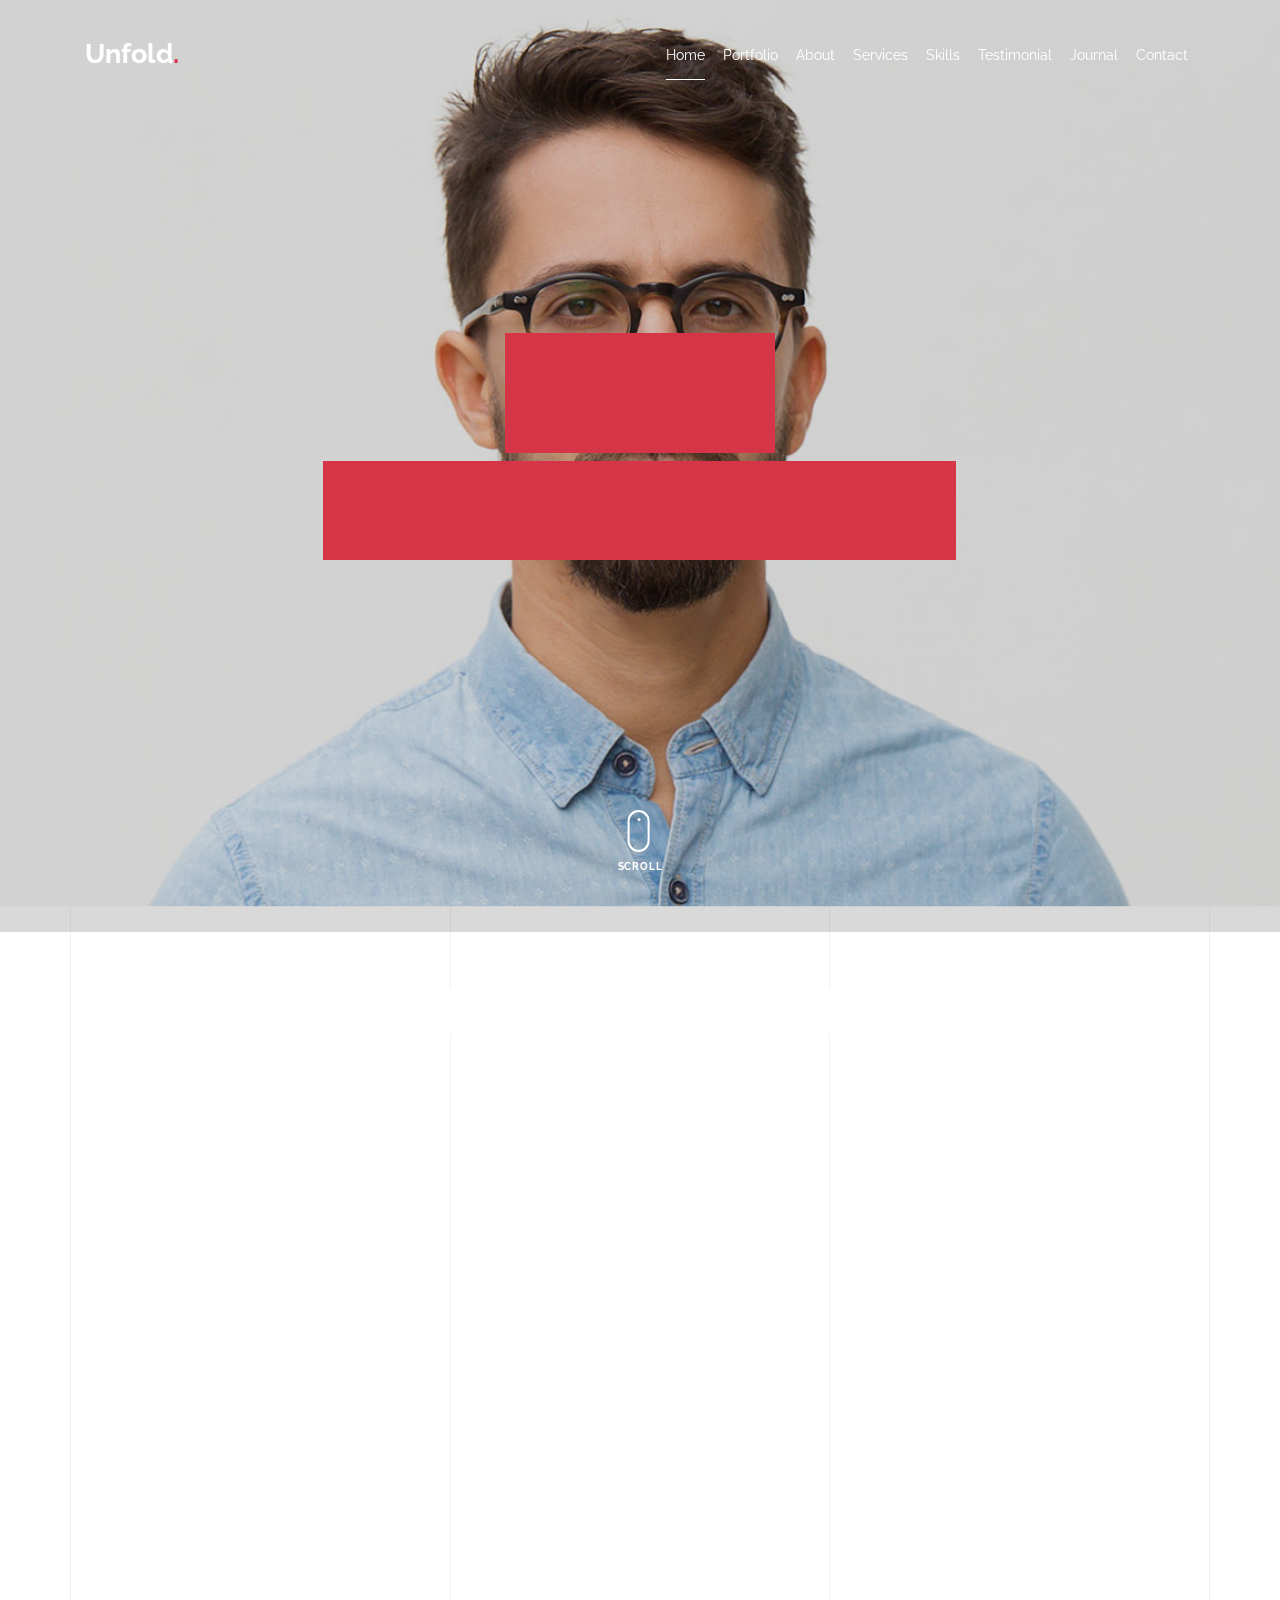
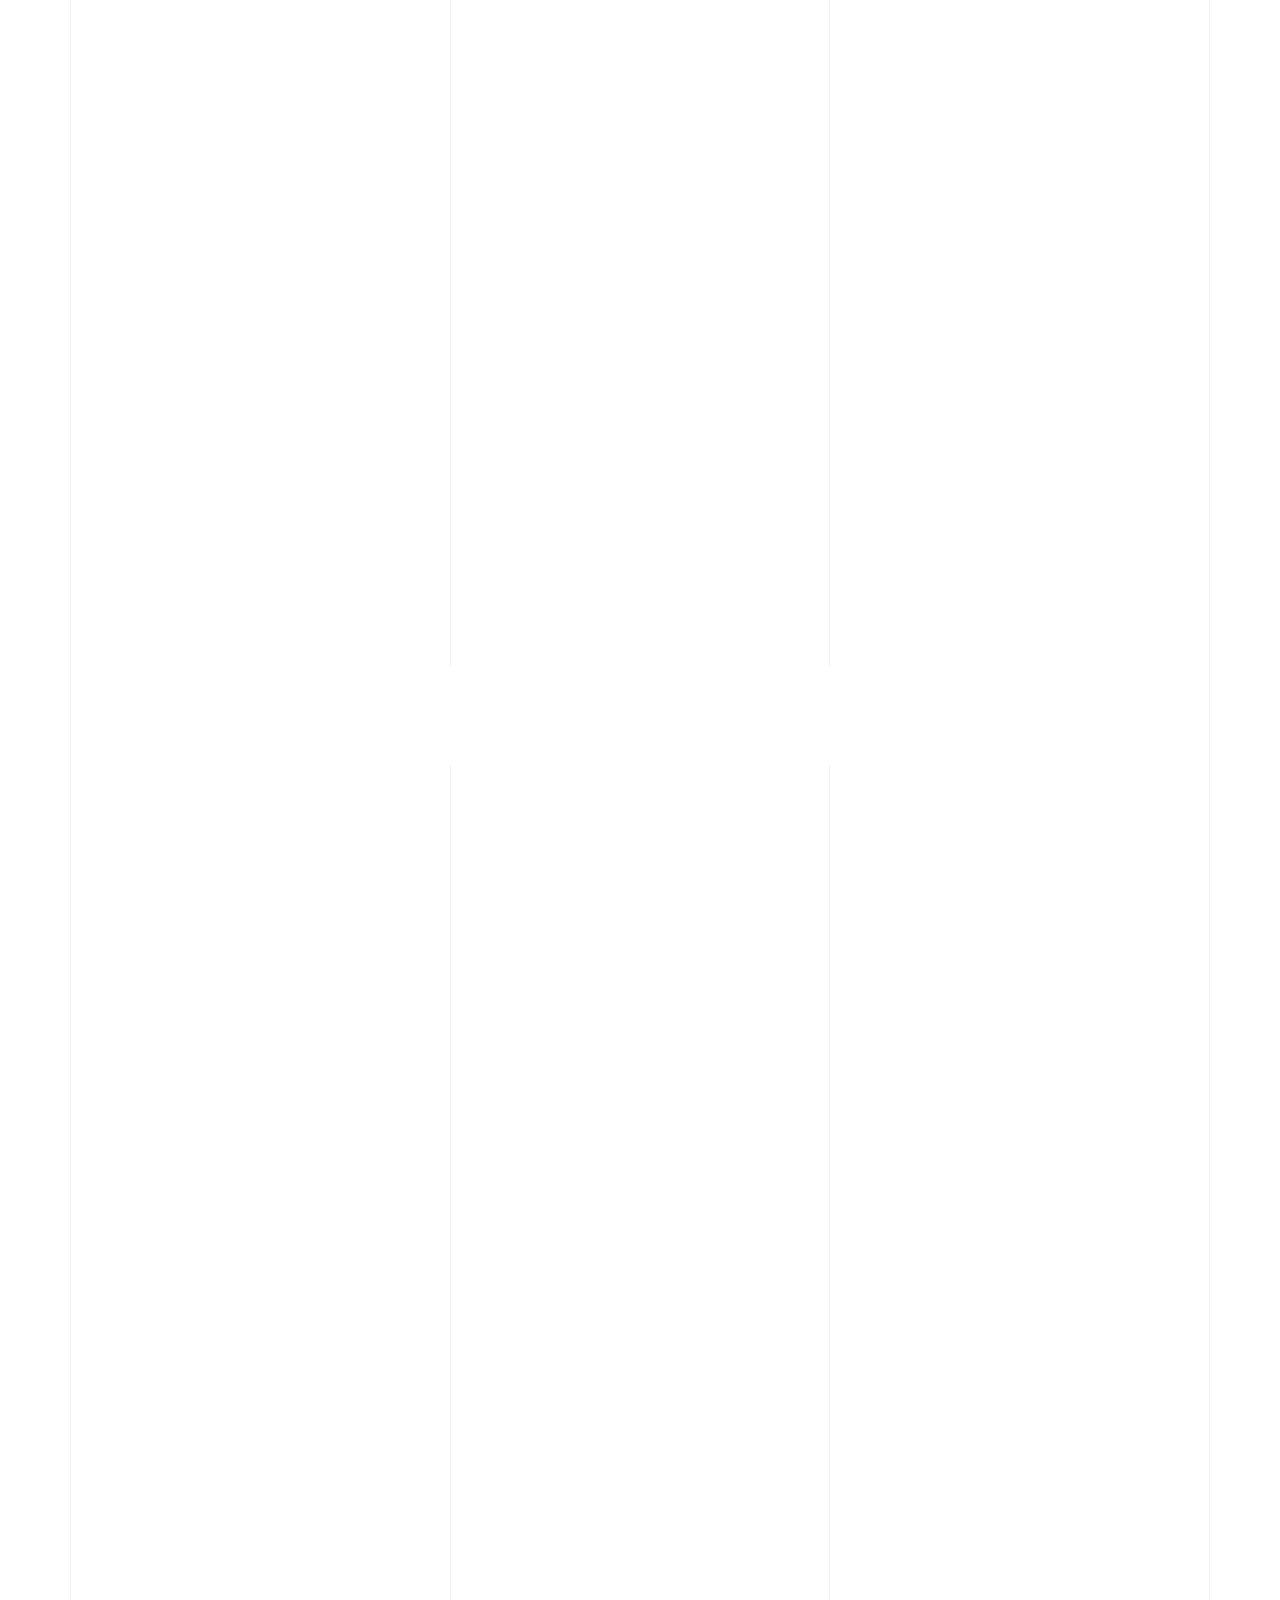
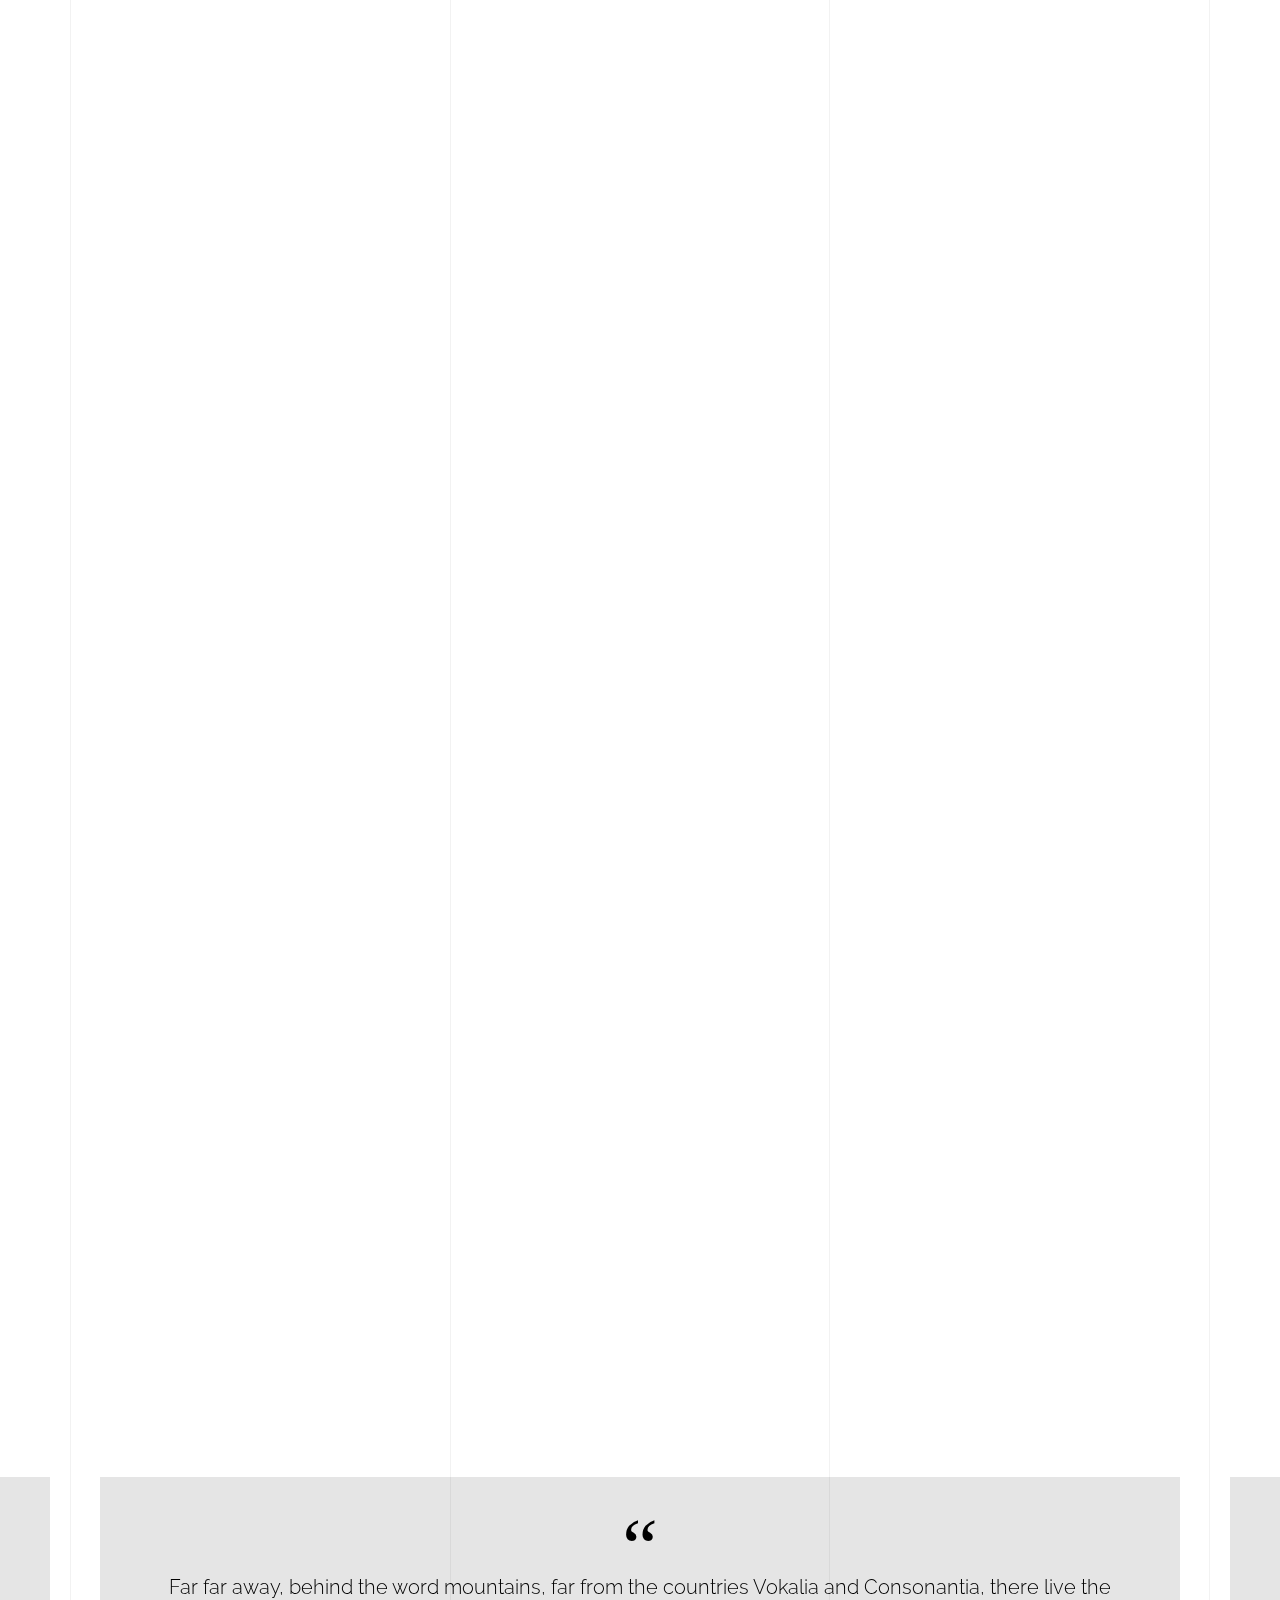
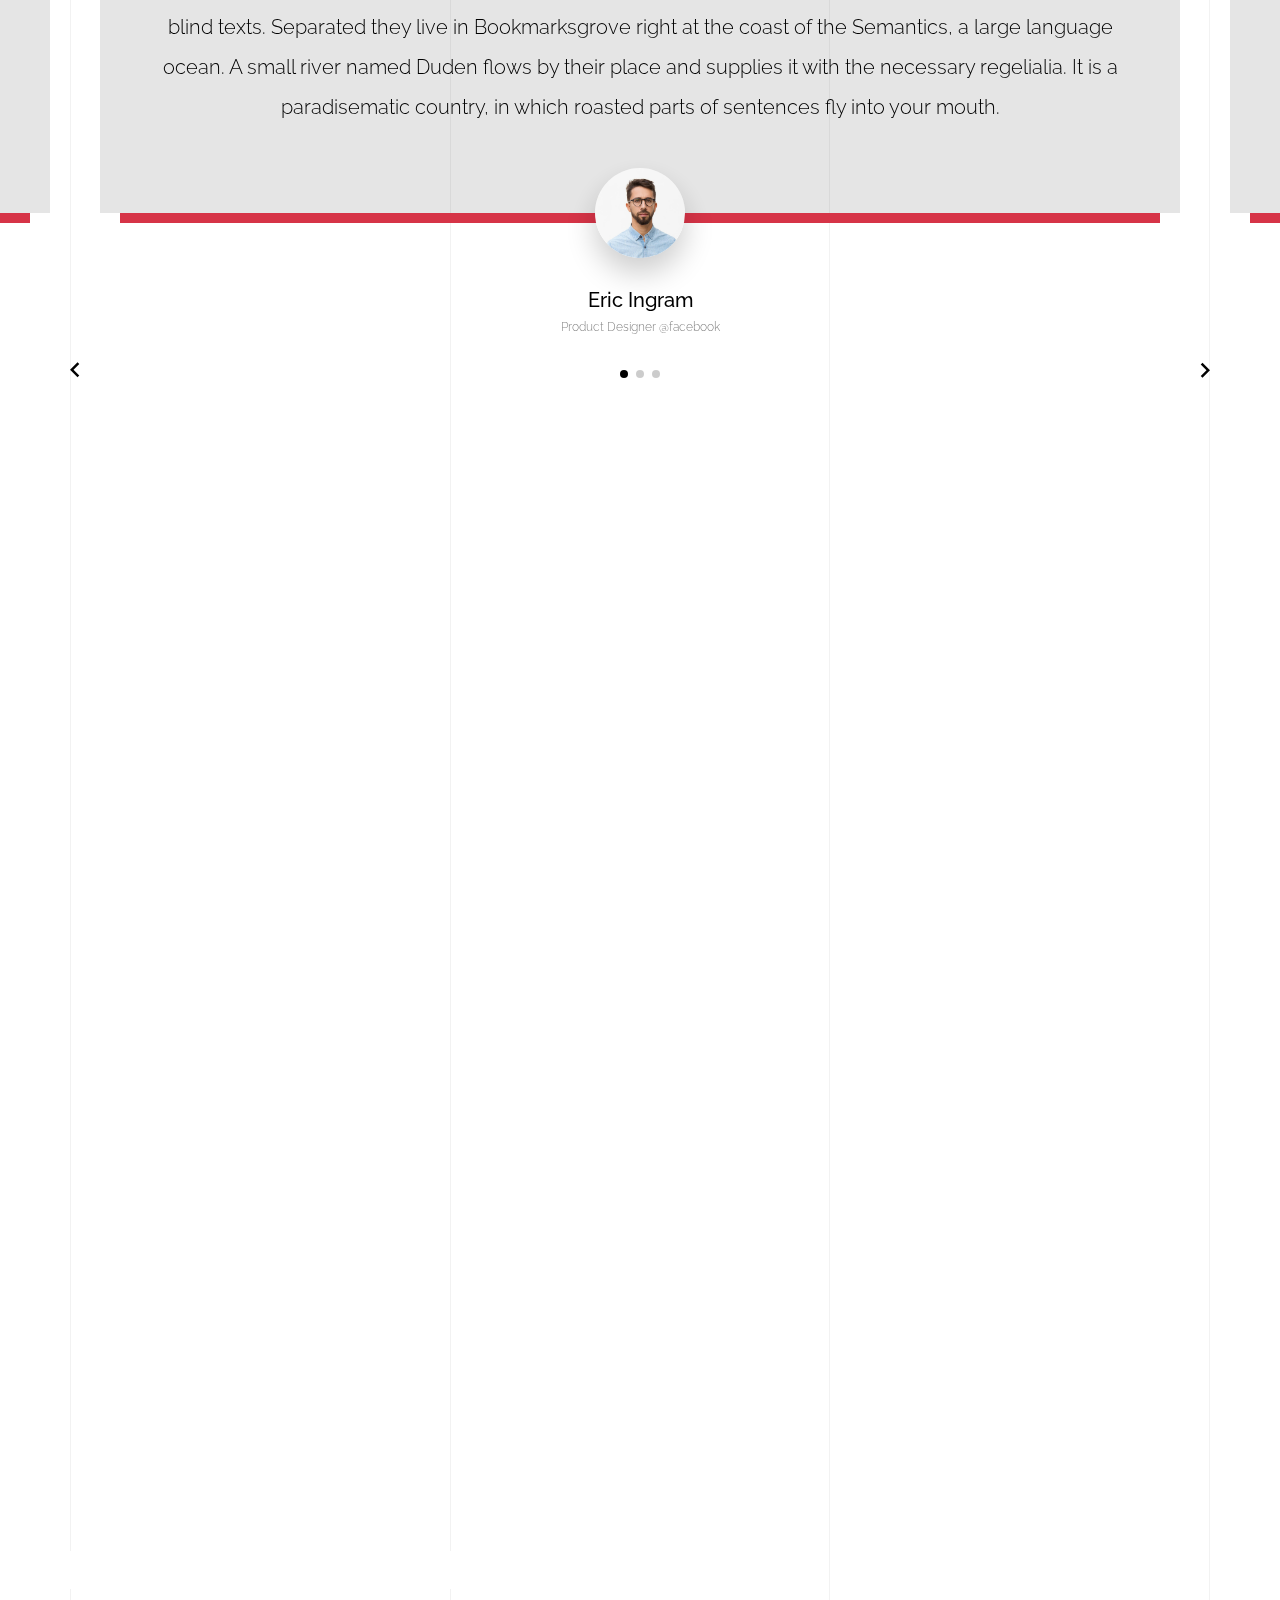
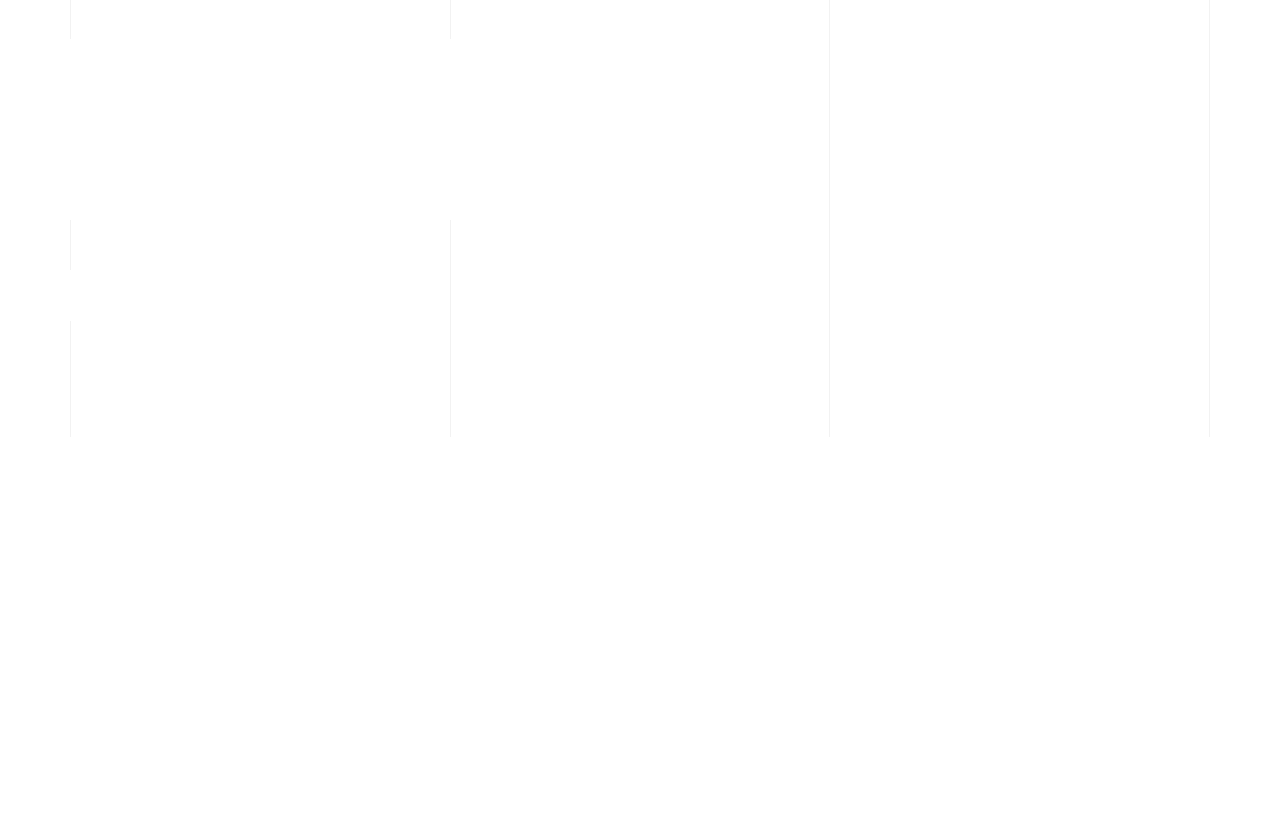
<file: light/index-right-menu.html>
<!doctype html>
<html lang="en">
  <head>
    <title>Unfold &mdash; A onepage portfolio HTML template by Unslate.co</title>
    <meta charset="utf-8">
    <meta name="viewport" content="width=device-width, initial-scale=1, shrink-to-fit=no">

    <meta name="description" content="A onepage portfolio HTML template by Unslate.co">
    <meta name="keywords" content="html, css, javascript, jquery">
    <meta name="author" content="Unslate.co">

    <link rel="stylesheet" href="css/vendor/icomoon/style.css">
    <link rel="stylesheet" href="css/vendor/owl.carousel.min.css">
    <link rel="stylesheet" href="css/vendor/aos.css">
    <link rel="stylesheet" href="css/vendor/animate.min.css">
    <link rel="stylesheet" href="css/vendor/bootstrap.min.css">
    <link rel="stylesheet" href="css/vendor/jquery.fancybox.min.css">
    

    <!-- Theme Style -->
    <link rel="stylesheet" href="css/style.css">

  </head>
  <body data-spy="scroll" data-target=".site-nav-target" data-offset="200">

    <nav class="unslate_co--site-mobile-menu">
      <div class="close-wrap d-flex">
        <a href="#" class="d-flex ml-auto js-menu-toggle">
          <span class="close-label">Close</span>
          <div class="close-times">
            <span class="bar1"></span>
            <span class="bar2"></span>
          </div>
        </a>
      </div>
      <div class="site-mobile-inner"></div>
    </nav>


    <div class="unslate_co--site-wrap">

      <div class="unslate_co--site-inner">

        <div class="lines-wrap">
          <div class="lines-inner">
            <div class="lines"></div>
          </div>
        </div>
        <!-- END lines -->
      
      <nav class="unslate_co--site-nav site-nav-target">

        <div class="container">
        
          <div class="row align-items-center justify-content-between text-left">

            <div class="col-3">
              <div class="site-logo">
                <a href="index-right-menu.html" class="unslate_co--site-logo">Unfold<span>.</span></a>
              </div>
            </div>
            <div class="col text-right">
              <ul class="site-nav-ul js-clone-nav text-left d-none d-lg-inline-block">
                <li class="has-children">
                  <a href="#home-section" class="nav-link">Home</a>
                  <ul class="dropdown">
                    <li>
                      <a href="index.html">Hero Image BG</a>
                    </li>
                    <li>
                      <a href="index-video.html">Video BG</a>
                    </li>
                    <li>
                      <a href="index-hero-slider.html">Hero Slider</a>
                    </li>
                    <li>
                      <a href="index-sidebar-menu.html">Sidebar Menu</a>
                    </li>
                    <li>
                      <a href="index-right-menu.html">Right Menu</a>
                    </li>
                  </ul>
                </li>
                <li><a href="#portfolio-section" class="nav-link">Portfolio</a></li>
                <li><a href="#about-section" class="nav-link">About</a></li>
                <li><a href="#services-section" class="nav-link">Services</a></li>
                <li><a href="#skills-section" class="nav-link">Skills</a></li>
                <li><a href="#testimonial-section" class="nav-link">Testimonial</a></li>
                <li><a href="#journal-section" class="nav-link">Journal</a></li>
                <li><a href="#contact-section" class="nav-link">Contact</a></li>
              </ul>

              <ul class="site-nav-ul-none-onepage text-right d-inline-block d-lg-none">
                <li><a href="#" class="js-menu-toggle">Menu</a></li>
              </ul>
            </div>
            
          </div>
        </div>

      </nav>
      <!-- END nav -->

      <div class="cover-v1 jarallax overlay" style="background-image: url('images/cover_bg_1.jpg');" id="home-section">
        <div class="container">
          <div class="row align-items-center">
              
            <div class="col-md-7 mx-auto text-center">
              <h1 class="heading gsap-reveal-hero text-white">Unfold</h1>
              <h2 class="subheading gsap-reveal-hero text-white">I’m Eric Woodman A Product Designer Based In San Francisco</h2>
            </div>

          </div>
        </div>


        <!-- dov -->
        <a href="#portfolio-section" class="mouse-wrap smoothscroll">
          <span class="mouse">
            <span class="scroll"></span>
          </span>
          <span class="mouse-label">Scroll</span>
        </a>

      </div>
      <!-- END .cover-v1 -->

      <div class="unslate_co--section" id="portfolio-section">
        <div class="container">
          
          
          <div class="relative"><div class="loader-portfolio-wrap"><div class="loader-portfolio dark"></div></div> </div>
          <div id="portfolio-single-holder"></div>

          <div class="portfolio-wrapper">

            <div class="d-flex align-items-center mb-4 gsap-reveal gsap-reveal-filter">
              <h2 class="mr-auto heading-h2">Portfolio</h2>
              
              <a href="#" class="text-black js-filter d-inline-block d-lg-none">Filter</a>
              
              <div class="filter-wrap">
                <div class="filter ml-auto" id="filters">
                  <a href="#" class="active" data-filter="*">All</a>
                  <a href="#" data-filter=".web">Web</a>
                  <a href="#" data-filter=".branding">Branding</a>
                  <a href="#" data-filter=".illustration">Illustration</a>
                  <a href="#" data-filter=".packaging">Packaging</a>
                </div>
              </div>
            </div>


            
            <div id="posts" class="row gutter-isotope-item">
              <div class="item web branding col-sm-6 col-md-6 col-lg-4 isotope-mb-2">
                <a href="portfolio-single-1.html" class="portfolio-item ajax-load-page isotope-item gsap-reveal-img" data-id="1">
                    <div class="overlay">
                      <span class="wrap-icon icon-link2"></span>
                      <div class="portfolio-item-content">
                        <h3>Shoe Rebranding</h3>
                        <p>web, branding</p>
                      </div>
                    </div>
                    <img src="images/work_1_md.jpg" class="lazyload  img-fluid" alt="Images" />
                  </a>
              </div>
              <div class="item branding packaging illustration col-sm-6 col-md-6 col-lg-4 isotope-mb-2 ">
                <a href="portfolio-single-3.html" class="portfolio-item ajax-load-page item-portrait isotope-item gsap-reveal-img" data-id="3">
                    <div class="overlay">
                      <span class="wrap-icon icon-link2"></span>
                      <div class="portfolio-item-content">
                        <h3>Reworking</h3>
                        <p>branding, packaging, illustration</p>
                      </div>
                    </div>
                    <img src="images/work_2_md.jpg" class="lazyload  img-fluid" alt="Images" />
                  </a>
              </div>

              <div class="item branding packaging col-sm-6 col-md-6 col-lg-4 isotope-mb-2">
                <a href="portfolio-single-4.html" class="portfolio-item isotope-item ajax-load-page gsap-reveal-img" data-id="4">
                    <div class="overlay">
                      <span class="wrap-icon icon-link2"></span>
                      <div class="portfolio-item-content">
                        <h3>Modern Building</h3>
                        <p>branding, packaging</p>
                      </div>
                    </div>
                    <img src="images/work_3_md.jpg" class="lazyload  img-fluid" alt="Images" />
                  </a>
              </div>

              <div class="item web packaging col-sm-6 col-md-6 col-lg-4 isotope-mb-2">

                <a href="images/work_4_full.jpg" class="portfolio-item isotope-item gsap-reveal-img" data-fancybox="gallery" data-caption="Watch">
                    <div class="overlay">
                      <span class="wrap-icon icon-photo2"></span>
                      <div class="portfolio-item-content">
                        <h3>Watch</h3>
                        <p>web, packaging</p>
                      </div>
                    </div>
                    <img src="images/work_4_full.jpg" class="lazyload  img-fluid" alt="Images" />
                  </a>

              </div>

              <div class="item illustration packaging col-sm-6 col-md-6 col-lg-4 isotope-mb-2">
                <a href="images/work_5_md.jpg" class="portfolio-item isotope-item gsap-reveal-img" data-fancybox="gallery" data-caption="Shoe Rebranding">
                    <div class="overlay">
                      <span class="wrap-icon icon-photo2"></span>
                      <div class="portfolio-item-content">
                        <h3>Shoe Rebranding</h3>
                        <p>illustration, packaging</p>
                      </div>
                    </div>
                    <img src="images/work_5_md.jpg" class="lazyload  img-fluid" alt="Images" />
                  </a>
              </div>

              <div class="item web branding col-sm-6 col-md-6 col-lg-4 isotope-mb-2">
                <a href="portfolio-single-2.html" class="portfolio-item ajax-load-page item-portrait isotope-item gsap-reveal-img" data-id="2">
                    <div class="overlay">
                      <span class="wrap-icon icon-link2"></span>
                      <div class="portfolio-item-content">
                        <h3>Reshape</h3>
                        <p>web, branding</p>
                      </div>
                    </div>
                    <img src="images/work_6_md.jpg" class="lazyload  img-fluid" alt="Images" />
                  </a>
              </div>

              <div class="item branding packaging col-sm-6 col-md-6 col-lg-4 isotope-mb-2">
                <a href="images/work_7_a_md.jpg" class="portfolio-item item-portrait isotope-item gsap-reveal-img" data-fancybox="gallery" data-caption="Modern Building">
                    <div class="overlay">
                      <span class="wrap-icon icon-photo2"></span>
                      <div class="portfolio-item-content">
                        <h3>Modern Building</h3>
                        <p>branding, packaging</p>
                      </div>
                    </div>
                    <img src="images/work_7_a_md.jpg" class="lazyload  img-fluid" alt="Images" />
                  </a>
              </div>

              <div class="item web branding col-sm-6 col-md-6 col-lg-4 isotope-mb-2">
                <a href="https://www.youtube.com/watch?v=mwtbEGNABWU" class="portfolio-item isotope-item gsap-reveal-img" data-fancybox="gallery" data-caption="Showreel 2019">
                    <div class="overlay">
                      <span class="wrap-icon icon-play_circle_filled"></span>
                      <div class="portfolio-item-content">
                        <h3>Showreel 2019</h3>
                        <p>web, branding</p>
                      </div>
                    </div>
                    <img src="images/work_8_md.jpg" class="lazyload  img-fluid" alt="Images" />
                  </a>
              </div>

              <div class="item web illustration col-sm-6 col-md-6 col-lg-4 isotope-mb-2">
                <a href="images/work_9_a_md.jpg" class="portfolio-item isotope-item gsap-reveal-img" data-fancybox="gallery" data-caption="Render Packaging">
                    <div class="overlay">
                      <span class="wrap-icon icon-photo2"></span>
                      <div class="portfolio-item-content">
                        <h3>Render Packaging</h3>
                        <p>web, illustration</p>
                      </div>
                    </div>
                    <img src="images/work_9_a_md.jpg" class="lazyload  img-fluid" alt="Images" />
                  </a>
              </div>

            </div>
            
          </div>


        </div>
      </div>


      <div class="unslate_co--section">
        <div class="container">
          <div class="owl-carousel logo-slider">
            <div class="logo-v1 gsap-reveal">
              <img src="images/logo-google.png" alt="Image" class="img-fluid">
            </div>
            <div class="logo-v1 gsap-reveal">
              <img src="images/logo-puma.png" alt="Image" class="img-fluid">
            </div>
            <div class="logo-v1 gsap-reveal">
              <img src="images/logo-paypal.png" alt="Image" class="img-fluid">
            </div>
            <div class="logo-v1 gsap-reveal">
              <img src="images/logo-adobe.png" alt="Image" class="img-fluid">
            </div>
          </div>
        </div>
      </div>



      <div class="unslate_co--section" id="about-section">
        <div class="container">
          
          <div class="section-heading-wrap text-center mb-5">
            <h2 class="heading-h2 text-center divider"><span class="gsap-reveal">About Me</span></h2>
            <span class="gsap-reveal"><img src="images/divider.png" alt="divider" width="76"></span>
          </div>
          

          <div class="row mt-5 justify-content-between">
            <div class="col-lg-7 mb-5 mb-lg-0" data-aos="fade-up">
              <figure class="dotted-bg gsap-reveal-img">
                <img src="images/about_me_pic.jpg" alt="Image" class="img-fluid">
              </figure>
            </div>
            <div class="col-lg-4 pr-lg-5">
              <h3 class="mb-4 heading-h3"><span class="gsap-reveal">We can make it together</span></h3>
              <p class="lead gsap-reveal">Far far away, behind the word mountains, far from the countries Vokalia and Consonantia, there <a href="#">live the blind</a> texts. </p>
              <p class="mb-4 gsap-reveal">A small river named Duden flows by their place and supplies it with the necessary regelialia. It is a paradisematic country, in which roasted parts of sentences fly into your mouth.</p>
              <p class="gsap-reveal"><a href="#" class="btn btn-outline-pill btn-custom-light">Download my CV</a></p>
            </div>
          </div>
        </div>
      </div>

      <div class="unslate_co--section" id="services-section">
        <div class="container">

          <div class="section-heading-wrap text-center mb-5">
            <h2 class="heading-h2 text-center divider"><span class="gsap-reveal">My Services</span></h2>
            <span class="gsap-reveal"><img src="images/divider.png" alt="divider" width="76"></span>
          </div>

          <div class="row gutter-v3">
            <div class="col-md-6 col-lg-4 mb-4">
              <div class="feature-v1" data-aos="fade-up" data-aos-delay="0">
                <div class="wrap-icon mb-3">
                  <img src="images/svg/001-options.svg" alt="Image" width="45">
                </div>
                <h3>Digital <br> Strategy</h3>
                <p>A small river named Duden flows by their place and supplies it with the necessary regelialia. </p>
              </div> 
            </div>
            <div class="col-md-6 col-lg-4 mb-4">
              <div class="feature-v1" data-aos="fade-up" data-aos-delay="100">
                <div class="wrap-icon mb-3">
                  <img src="images/svg/002-chat.svg" alt="Icon" width="45">
                </div>
                <h3>Web <br> Design</h3>
                <p>A small river named Duden flows by their place and supplies it with the necessary regelialia. </p>
              </div> 
            </div>
            <div class="col-md-6 col-lg-4 mb-4">
              <div class="feature-v1" data-aos="fade-up" data-aos-delay="200">
                <div class="wrap-icon mb-3">
                  <img src="images/svg/003-contact-book.svg" alt="Image" class="img-fluid" width="45">
                </div>
                <h3>User <br> Experience</h3>
                <p>A small river named Duden flows by their place and supplies it with the necessary regelialia. </p>
              </div> 
            </div>

            <div class="col-md-6 col-lg-4 mb-4">
              <div class="feature-v1" data-aos="fade-up" data-aos-delay="0">
                <div class="wrap-icon mb-3">
                  <img src="images/svg/004-percentage.svg" alt="Image" width="45">
                </div>
                <h3>Web <br> Development</h3>
                <p>A small river named Duden flows by their place and supplies it with the necessary regelialia. </p>
              </div> 
            </div>
            <div class="col-md-6 col-lg-4 mb-4">
              <div class="feature-v1" data-aos="fade-up" data-aos-delay="100">
                <div class="wrap-icon mb-3">
                  <img src="images/svg/006-goal.svg" alt="Image" width="45">
                </div>
                <h3>WordPress <br> Solutions</h3>
                <p>A small river named Duden flows by their place and supplies it with the necessary regelialia. </p>
              </div> 
            </div>
            <div class="col-md-6 col-lg-4 mb-4">
              <div class="feature-v1" data-aos="fade-up" data-aos-delay="200">
                <div class="wrap-icon mb-3">
                  <img src="images/svg/005-line-chart.svg" alt="Image" width="45">
                </div>
                <h3>Mobile <br> Applications</h3>
                <p>A small river named Duden flows by their place and supplies it with the necessary regelialia. </p>
              </div> 
            </div>

          </div>

        </div>
      </div>

      <div class="unslate_co--section section-counter" id="skills-section">
        <div class="container">
          <div class="section-heading-wrap text-center mb-5">
            <h2 class="heading-h2 text-center divider"><span class="gsap-reveal">My Skills</span></h2>
            <span class="gsap-reveal"><img src="images/divider.png" alt="divider" width="76"></span>
          </div>


          <div class="row pt-5">
            <div class="col-6 col-sm-6 mb-5 mb-lg-0 col-md-6 col-lg-3" data-aos="fade-up" data-aos-delay="0">
              <div class="counter-v1 text-center">
                <span class="number-wrap">
                  <span class="number number-counter" data-number="90">0</span>
                  <span class="append-text">%</span>
                </span>
                <span class="counter-label">WordPress</span>
              </div>
            </div>
            <div class="col-6 col-sm-6 mb-5 mb-lg-0 col-md-6 col-lg-3" data-aos="fade-up" data-aos-delay="100">
              <div class="counter-v1 text-center">
                <span class="number-wrap">
                  <span class="number number-counter" data-number="99">0</span>
                  <span class="append-text">%</span>
                </span>
                <span class="counter-label">HTML/CSS</span>
              </div>
            </div>
            <div class="col-6 col-sm-6 mb-5 mb-lg-0 col-md-6 col-lg-3" data-aos="fade-up" data-aos-delay="200">
              <div class="counter-v1 text-center">
                <span class="number-wrap">
                  <span class="number number-counter" data-number="95">0</span>
                  <span class="append-text">%</span>
                </span>
                <span class="counter-label">jQuery</span>
              </div>
            </div>
            <div class="col-6 col-sm-6 mb-5 mb-lg-0 col-md-6 col-lg-3" data-aos="fade-up" data-aos-delay="300">
              <div class="counter-v1 text-center">
                <span class="number-wrap">
                  <span class="number number-counter" data-number="100">0</span>
                  <span class="append-text">%</span>
                </span>
                <span class="counter-label">Design</span>
              </div>
            </div>
          </div>
        </div>
      </div>
      <!-- END .counter -->

      <div class="unslate_co--section" id="testimonial-section">
        <div class="container">
          <div class="section-heading-wrap text-center mb-5">
            <h2 class="heading-h2 text-center divider"><span class="gsap-reveal">My Happy Clients</span></h2>
            <span class="gsap-reveal"><img src="images/divider.png" alt="divider" width="76"></span>
          </div>
        </div>

        <div class="owl-carousel testimonial-slider">
          <div>
            <div class="testimonial-v1">
              <div class="testimonial-inner-bg">
                <span class="quote">&ldquo;</span>
                <blockquote>
                  Far far away, behind the word mountains, far from the countries Vokalia and Consonantia, there live the blind texts. Separated they live in Bookmarksgrove right at the coast of the Semantics, a large language ocean. A small river named Duden flows by their place and supplies it with the necessary regelialia. It is a paradisematic country, in which roasted parts of sentences fly into your mouth.
                </blockquote>
              </div>
              
              <div class="testimonial-author-info">
                <img src="images/person_man_1.jpg" alt="Image">
                <h3>Eric Ingram</h3>
                <span class="d-block position">Product Designer @facebook</span>
              </div>

            </div>
          </div>
          <div>
            <div class="testimonial-v1">
              <div class="testimonial-inner-bg">
                <span class="quote">&ldquo;</span>
                <blockquote>
                  Far far away, behind the word mountains, far from the countries Vokalia and Consonantia, there live the blind texts. Separated they live in Bookmarksgrove right at the coast of the Semantics, a large language ocean. A small river named Duden flows by their place and supplies it with the necessary regelialia. It is a paradisematic country, in which roasted parts of sentences fly into your mouth.
                </blockquote>
              </div>
              
              <div class="testimonial-author-info">
                <img src="images/person_man_2.jpg" alt="Image">
                <h3>Ryan Mullins</h3>
                <span class="d-block position">Product Designer @Shopify</span>
              </div>

            </div>
          </div>
          <div>
            <div class="testimonial-v1">
              <div class="testimonial-inner-bg">
                <span class="quote">&ldquo;</span>
                <blockquote>
                  Far far away, behind the word mountains, far from the countries Vokalia and Consonantia, there live the blind texts. Separated they live in Bookmarksgrove right at the coast of the Semantics, a large language ocean. A small river named Duden flows by their place and supplies it with the necessary regelialia. It is a paradisematic country, in which roasted parts of sentences fly into your mouth.
                </blockquote>
              </div>
              
              <div class="testimonial-author-info">
                <img src="images/person_woman_1.jpg" alt="Image">
                <h3>Erica Miller</h3>
                <span class="d-block position">Product Designer @Twitter</span>
              </div>

            </div>
          </div>
        </div>

      </div>
      <!-- END testimonial -->

      <div class="unslate_co--section" id="journal-section">
        <div class="container">
          <div class="section-heading-wrap text-center mb-5">
            <h2 class="heading-h2 text-center divider"><span class="gsap-reveal">My Journal</span></h2>
            <span class="gsap-reveal"><img src="images/divider.png" alt="divider" width="76"></span>
          </div>

          
          <div class="row gutter-v4 align-items-stretch">
            <div class="col-sm-6 col-md-6 col-lg-8 blog-post-entry" data-aos="fade-up" data-aos-delay="0">

              <a href="blog-single.html" class="grid-item blog-item w-100 h-100">
                <div class="overlay">
                  <div class="portfolio-item-content">
                    <h3>A Mounteering Guide For Beginners</h3>
                    <p class="post-meta">By Joefrey <span class="small">&bullet;</span> 5 mins read</p>
                  </div>
                </div>
                <img src="images/post_1.jpg" class="lazyload" alt="Image" />
              </a>


            </div>
            <div class="col-sm-6 col-md-6 col-lg-4 blog-post-entry" data-aos="fade-up" data-aos-delay="100">
              <a href="blog-single.html" class="grid-item blog-item w-100 h-100">
                <div class="overlay">
                  <div class="portfolio-item-content">
                    <h3>A Mounteering Guide For Beginners</h3>
                    <p class="post-meta">By Joefrey <span class="small">&bullet;</span> 5 mins read</p>
                  </div>
                </div>
                <img src="images/post_2.jpg" class="lazyload" alt="Image" />
              </a>
            </div>


            <div class="col-sm-6 col-md-6 col-lg-4 blog-post-entry" data-aos="fade-up" data-aos-delay="0">

              <a href="blog-single.html" class="grid-item blog-item w-100 h-100">
                <div class="overlay">
                  <div class="portfolio-item-content">
                    <h3>A Mounteering Guide For Beginners</h3>
                    <p class="post-meta">By Joefrey <span class="small">&bullet;</span> 5 mins read</p>
                  </div>
                </div>
                <img src="images/post_3.jpg" class="lazyload" alt="Image" />
              </a>


            </div>
            <div class="col-sm-6 col-md-6 col-lg-4 blog-post-entry" data-aos="fade-up" data-aos-delay="100">
              <a href="blog-single.html" class="grid-item blog-item w-100 h-100">
                <div class="overlay">
                  <div class="portfolio-item-content">
                    <h3>A Mounteering Guide For Beginners</h3>
                    <p class="post-meta">By Joefrey <span class="small">&bullet;</span> 5 mins read</p>
                  </div>
                </div>
                <img src="images/post_4.jpg" class="lazyload" alt="Image" />
              </a>
            </div>

            <div class="col-sm-6 col-md-6 col-lg-4 blog-post-entry" data-aos="fade-up" data-aos-delay="200">
              <a href="blog-single.html" class="grid-item blog-item w-100 h-100">
                <div class="overlay">
                  <div class="portfolio-item-content">
                    <h3>A Mounteering Guide For Beginners</h3>
                    <p class="post-meta">By Joefrey <span class="small">&bullet;</span> 5 mins read</p>
                  </div>
                </div>
                <img src="images/post_5.jpg" class="lazyload" alt="Image" />
              </a>
            </div>


          </div>

        </div>
      </div>
      <!-- END blog posts -->


      <div class="unslate_co--section" id="contact-section">
        <div class="container">
          <div class="section-heading-wrap text-center mb-5">
            <h2 class="heading-h2 text-center divider"><span class="gsap-reveal">Get In Touch</span></h2>
            <span class="gsap-reveal"><img src="images/divider.png" alt="divider" width="76"></span>
          </div>


          <div class="row justify-content-between">
            
            <div class="col-md-6">
              <form method="post" class="form-outline-style-v1" id="contactForm">
                <div class="form-group row mb-0">

                  <div class="col-lg-6 form-group gsap-reveal">
                    <label for="name">Name</label>
                    <input name="name" type="text" class="form-control" id="name">
                  </div>
                  <div class="col-lg-6 form-group gsap-reveal">
                    <label for="email">Email</label>
                    <input name="email" type="email" class="form-control" id="email">
                  </div>
                  <div class="col-lg-12 form-group gsap-reveal">
                    <label for="message">Write your message...</label>
                    <textarea name="message" id="message" cols="30" rows="7" class="form-control"></textarea>
                  </div>
                </div>
                <div class="form-group row gsap-reveal">
                    <div class="col-md-12 d-flex align-items-center">
                      <input type="submit" class="btn btn-outline-pill btn-custom-light mr-3" value="Send Message">
                      <span class="submitting"></span>
                    </div>
                  </div>
              </form>
              <div id="form-message-warning" class="mt-4"></div> 
              <div id="form-message-success">
                Your message was sent, thank you!
              </div>

            </div>

            <div class="col-md-4">
              <div class="contact-info-v1">
                <div class="gsap-reveal d-block">
                  <span class="d-block contact-info-label">Email</span>
                  <a href="#" class="contact-info-val">info@unslate.co</a>
                </div>
                <div class="gsap-reveal d-block">
                  <span class="d-block contact-info-label">Phone</span>
                  <a href="#" class="contact-info-val">+12 345 6789 012</a>
                </div>
                <div class="gsap-reveal d-block">
                  <span class="d-block contact-info-label">Address</span>
                  <address class="contact-info-val">273 South Riverview Rd. <br> New York, NY 10011</address>
                </div>
              </div>
            </div>

          </div>
        </div>
      </div>
      </div>

      <footer class="unslate_co--footer unslate_co--section">
        <div class="container">
          <div class="row justify-content-center">
            <div class="col-md-7">
              
              <div class="footer-site-logo"><a href="#">Unfold<span>.</span></a></div>

              <ul class="footer-site-social">
                <li><a href="#">Facebook</a></li>
                <li><a href="#">Twitter</a></li>
                <li><a href="#">Instagram</a></li>
                <li><a href="#">Dribbble</a></li>
                <li><a href="#">Behance</a></li>
              </ul>

              <p class="site-copyright">
                <small>&copy; 2020 <a href="#">Unfold</a>. All Rights Reserved. Design with <span class="icon-heart text-danger"></span> by <a href="#">Unslate.co</a>.</small>
              </p>

            </div>
          </div>
        </div>
      </footer>

      
    </div>

    <!-- Loader -->
    <div id="unslate_co--overlayer"></div>
    <div class="site-loader-wrap">
      <div class="site-loader dark"></div>
    </div>

    <script src="js/scripts-dist.js"></script>
    <script src="js/main.js"></script>

    <!-- Global site tag (gtag.js) - Google Analytics -->
<script async src="https://www.googletagmanager.com/gtag/js?id=UA-157808202-1"></script>
<script>
  window.dataLayer = window.dataLayer || [];
  function gtag(){dataLayer.push(arguments);}
  gtag('js', new Date());

  gtag('config', 'UA-157808202-1');
</script>

  </body>
</html>
</file>
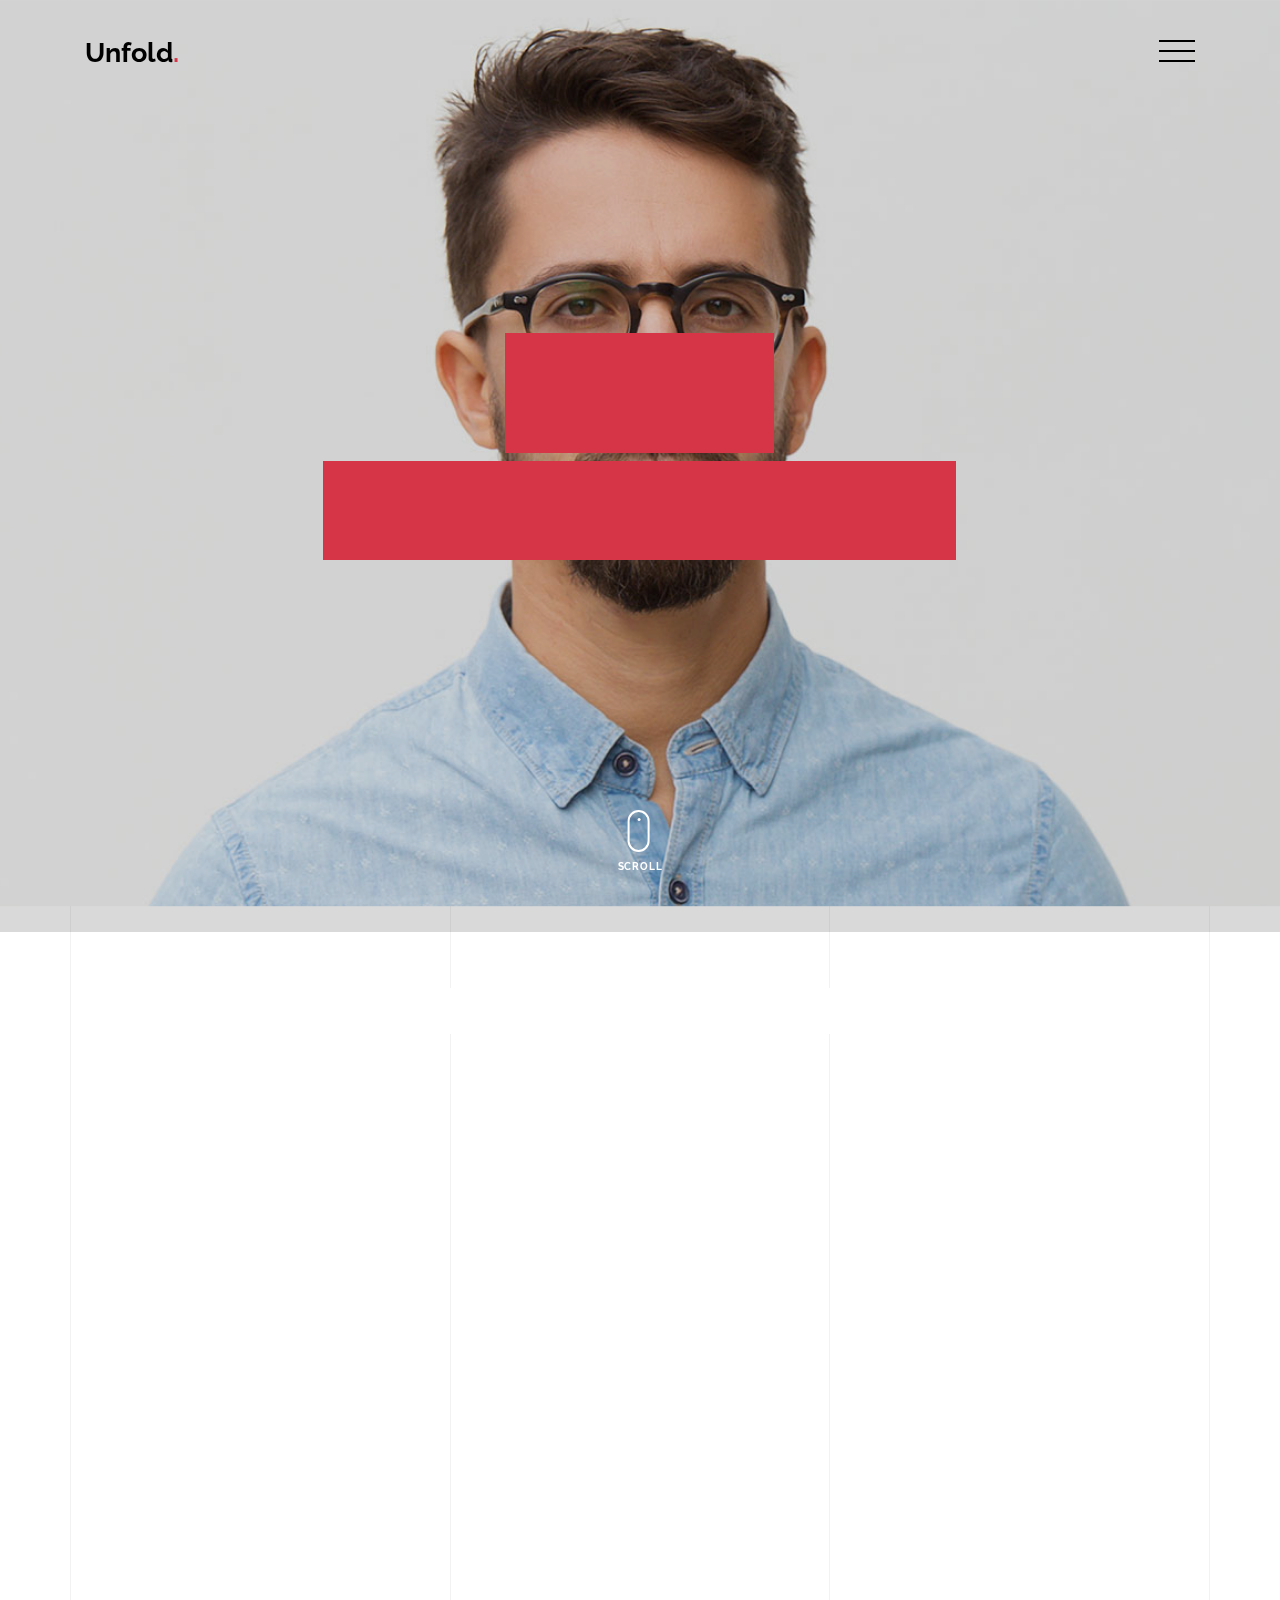
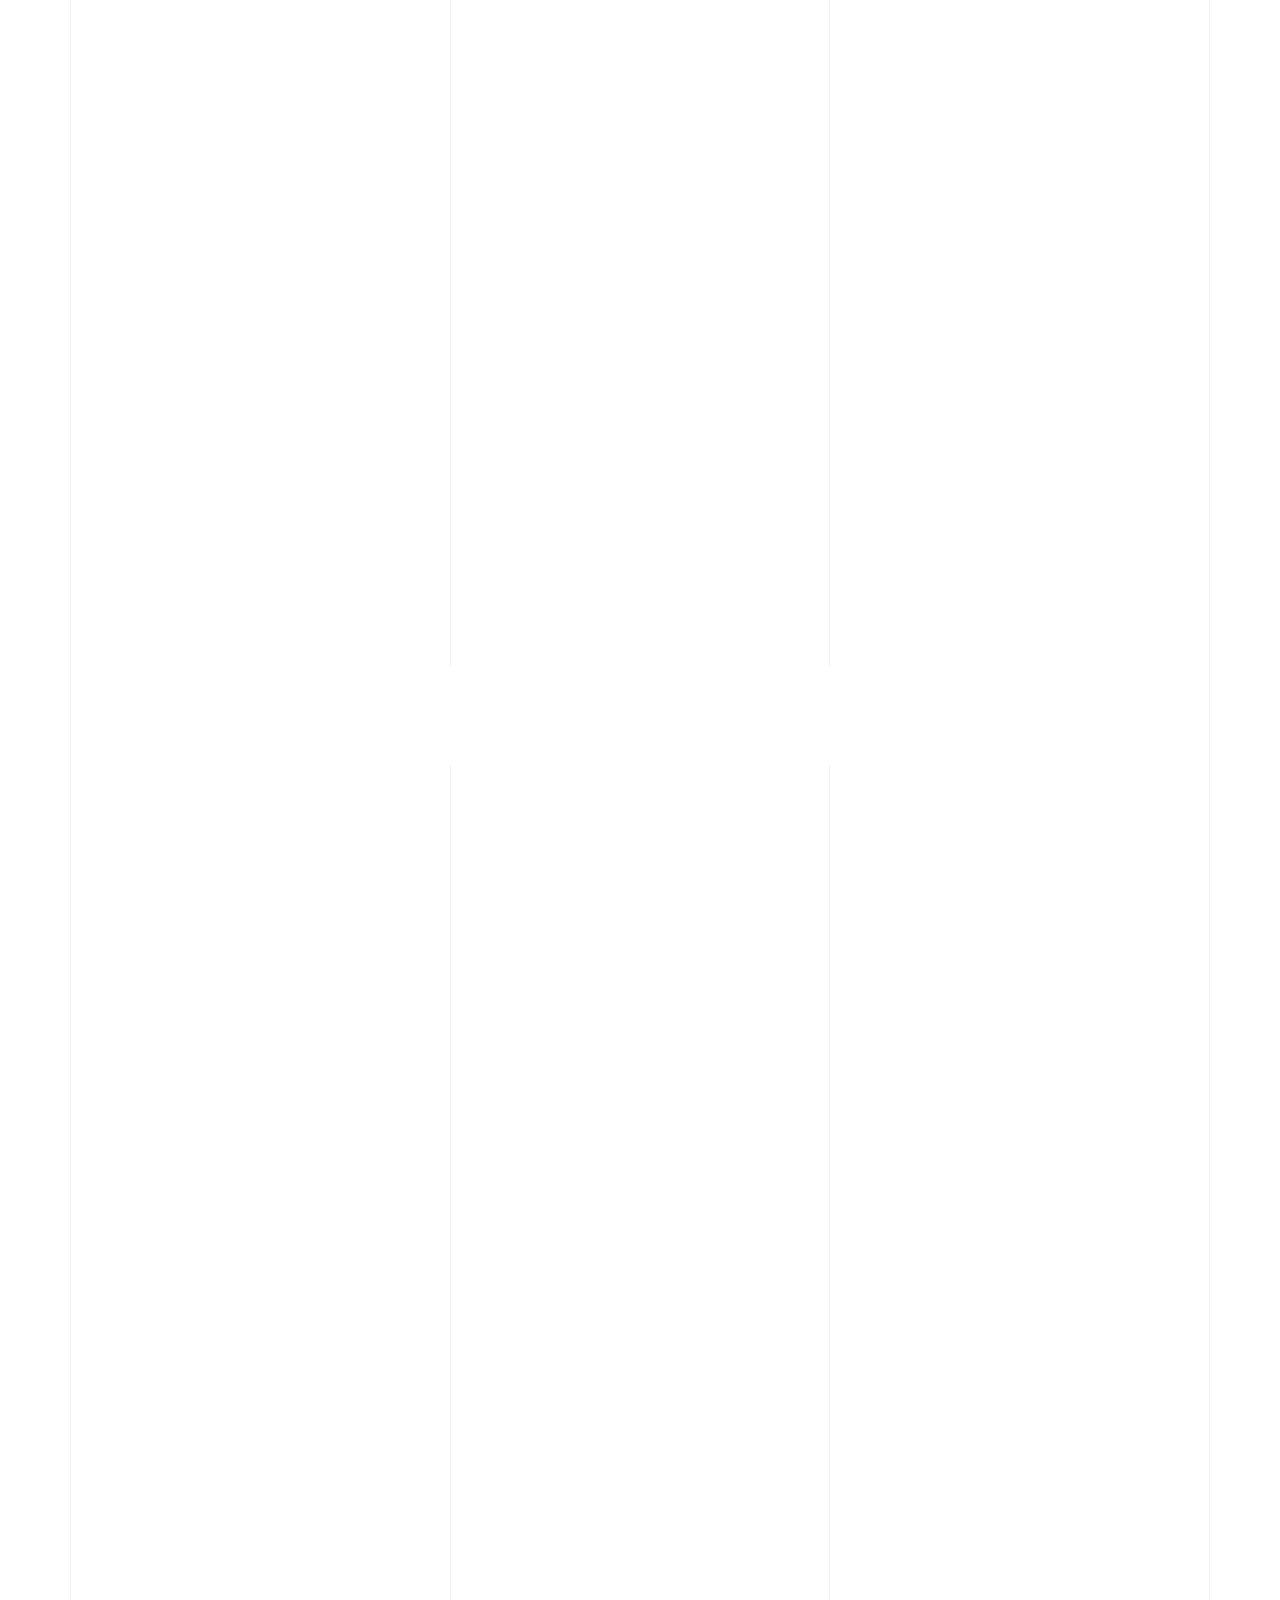
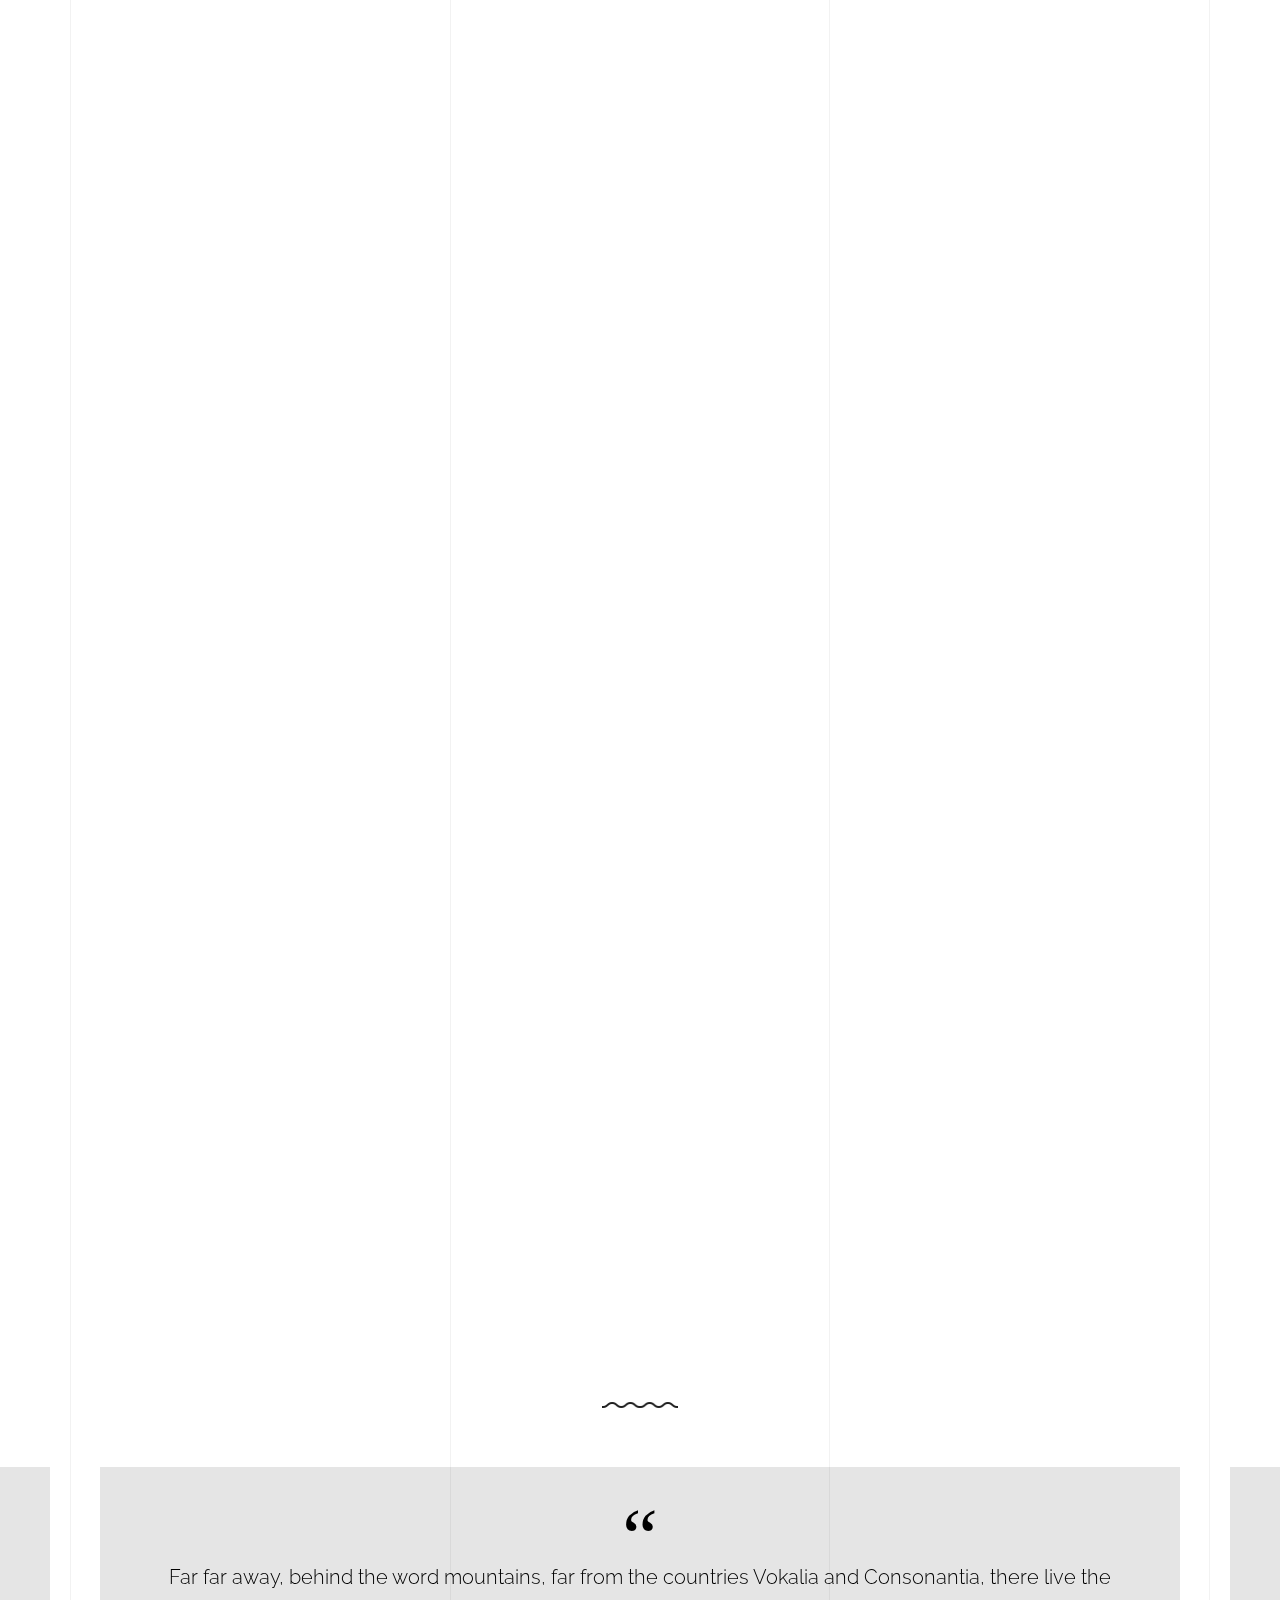
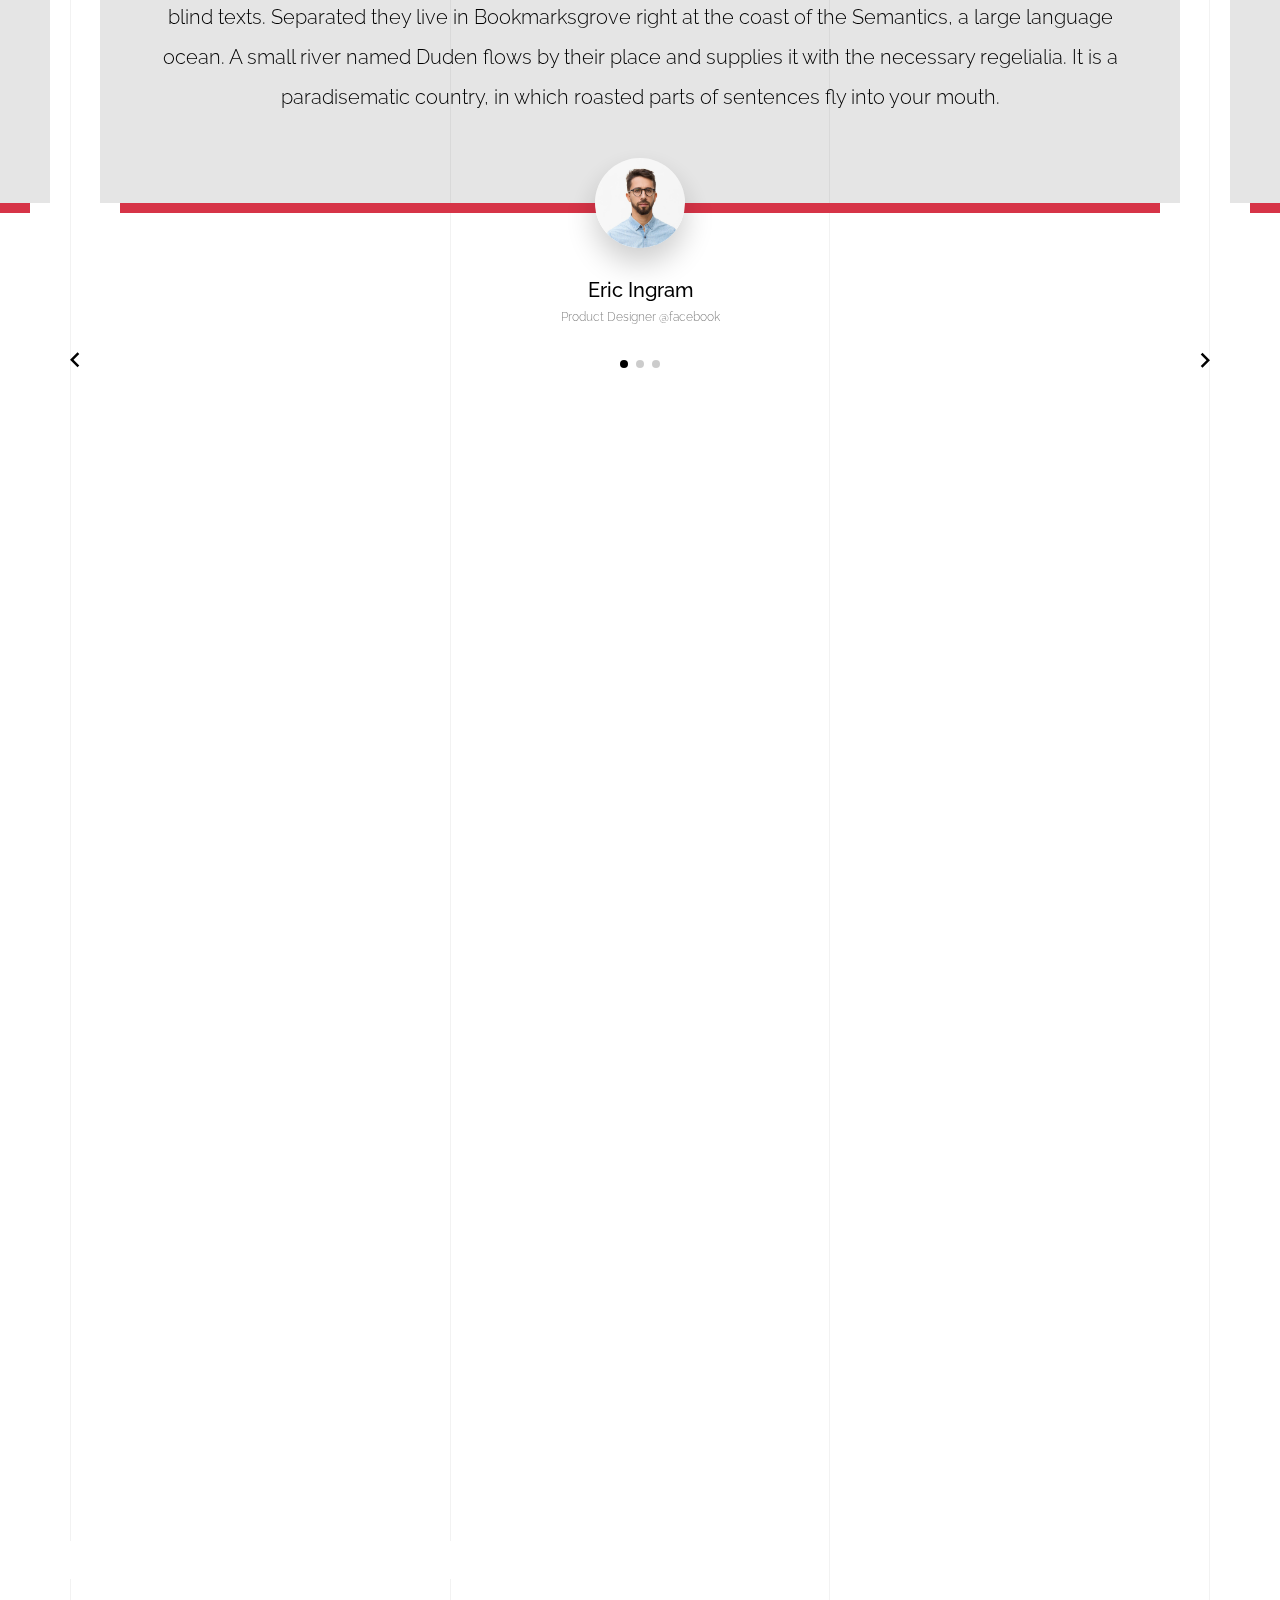
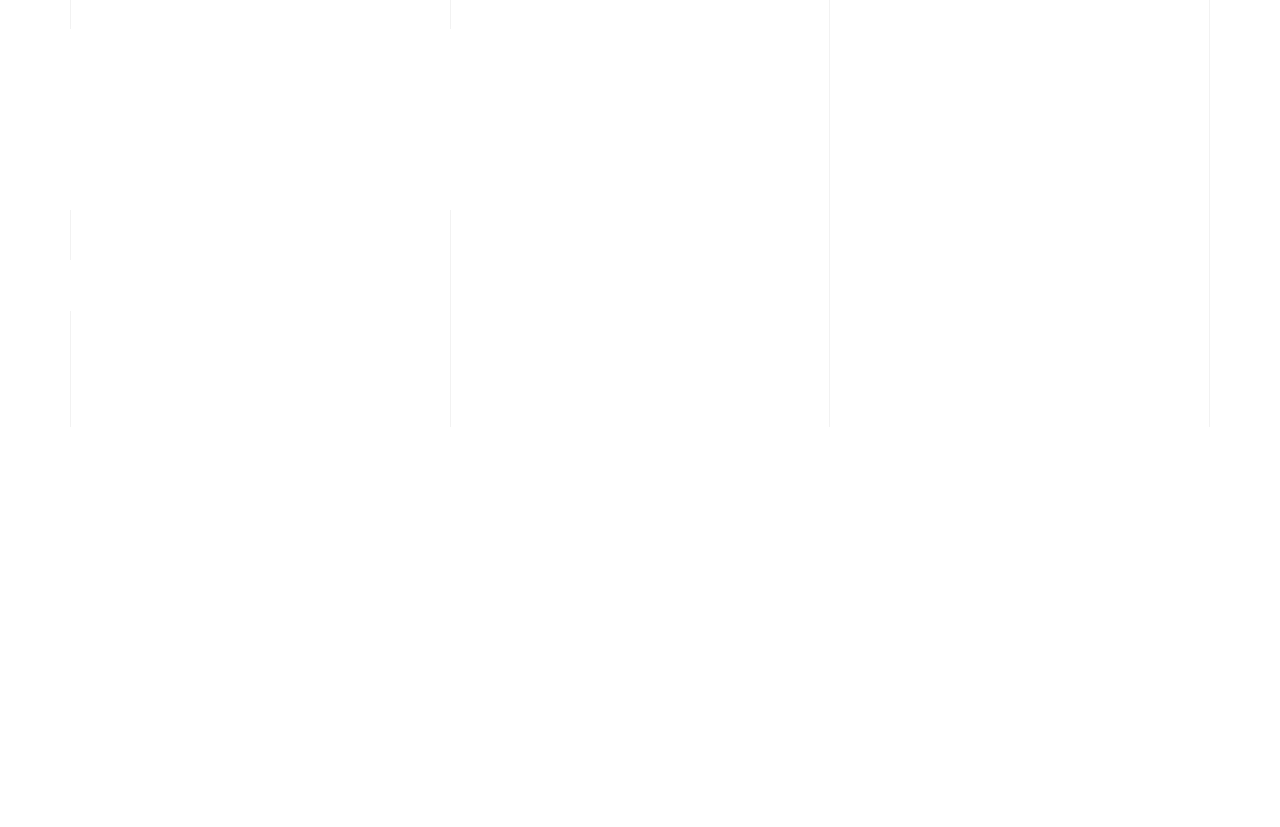
<file: light/index-sidebar-menu.html>
<!doctype html>
<html lang="en">
  <head>
    <title>Unfold &mdash; A onepage portfolio HTML template by Unslate.co</title>
    <meta charset="utf-8">
    <meta name="viewport" content="width=device-width, initial-scale=1, shrink-to-fit=no">

    <meta name="description" content="A onepage portfolio HTML template by Unslate.co">
    <meta name="keywords" content="html, css, javascript, jquery">
    <meta name="author" content="Unslate.co">

    <link rel="stylesheet" href="css/vendor/icomoon/style.css">
    <link rel="stylesheet" href="css/vendor/owl.carousel.min.css">
    <link rel="stylesheet" href="css/vendor/aos.css">
    <link rel="stylesheet" href="css/vendor/animate.min.css">
    <link rel="stylesheet" href="css/vendor/bootstrap.min.css">
    <link rel="stylesheet" href="css/vendor/jquery.fancybox.min.css">
    

    <!-- Theme Style -->
    <link rel="stylesheet" href="css/style.css">

  </head>
  <body data-spy="scroll" data-target=".site-nav-target" data-offset="200">

    <nav class="unslate_co--site-mobile-menu">
      <div class="close-wrap d-flex">
        <a href="#" class="d-flex ml-auto js-menu-toggle">
          <span class="close-label">Close</span>
          <div class="close-times">
            <span class="bar1"></span>
            <span class="bar2"></span>
          </div>
        </a>
      </div>
      <div class="site-mobile-inner"></div>
    </nav>


    <div class="unslate_co--site-wrap">

      <div class="unslate_co--site-inner">

        <div class="lines-wrap">
          <div class="lines-inner">
            <div class="lines"></div>
          </div>
        </div>
        <!-- END lines -->
      
      <nav class="unslate_co--site-nav dark site-nav-target">

        <div class="container">
        
          <div class="row align-items-center justify-content-between text-left">

            <div class="col-3">
              <div class="site-logo">
                <a href="index-sidebar-menu.html" class="unslate_co--site-logo">Unfold<span>.</span></a>
              </div>
            </div>
            <div class="col text-right">
              <ul class="site-nav-ul js-clone-nav text-left d-none d-lg-inline-none">
                <li class="has-children">
                  <a href="#home-section" class="nav-link">Home</a>
                  <ul class="dropdown">
                    <li>
                      <a href="index.html">Hero Image BG</a>
                    </li>
                    <li>
                      <a href="index-video.html">Video BG</a>
                    </li>
                    <li>
                      <a href="index-hero-slider.html">Hero Slider</a>
                    </li>
                    <li>
                      <a href="index-sidebar-menu.html">Sidebar Menu</a>
                    </li>
                    <li>
                      <a href="index-right-menu.html">Right Menu</a>
                    </li>
                  </ul>
                </li>
                <li><a href="#portfolio-section" class="nav-link">Portfolio</a></li>
                <li><a href="#about-section" class="nav-link">About</a></li>
                <li><a href="#services-section" class="nav-link">Services</a></li>
                <li><a href="#skills-section" class="nav-link">Skills</a></li>
                <li><a href="#testimonial-section" class="nav-link">Testimonial</a></li>
                <li><a href="#journal-section" class="nav-link">Journal</a></li>
                <li><a href="#contact-section" class="nav-link">Contact</a></li>
              </ul>
              
              <a href="#" class="burger-toggle-menu js-burger-toggle-menu ml-auto py-4">
                <span></span>
                <span></span>
                <span></span>
              </a>

            </div>
            
          </div>
        </div>

      </nav>
      <!-- END nav -->

      <div class="cover-v1 jarallax overlay" style="background-image: url('images/cover_bg_1.jpg');" id="home-section">
        <div class="container">
          <div class="row align-items-center">
              
            <div class="col-md-7 mx-auto text-center">
              <h1 class="heading gsap-reveal-hero text-white">Unfold</h1>
              <h2 class="subheading gsap-reveal-hero text-white">I’m Eric Woodman A Product Designer Based In San Francisco</h2>
            </div>

          </div>
        </div>


        <!-- dov -->
        <a href="#portfolio-section" class="mouse-wrap smoothscroll">
          <span class="mouse">
            <span class="scroll"></span>
          </span>
          <span class="mouse-label">Scroll</span>
        </a>

      </div>
      <!-- END .cover-v1 -->

      <div class="unslate_co--section" id="portfolio-section">
        <div class="container">
          
          
          <div class="relative"><div class="loader-portfolio-wrap"><div class="loader-portfolio dark"></div></div> </div>
          <div id="portfolio-single-holder"></div>

          <div class="portfolio-wrapper">

            <div class="d-flex align-items-center mb-4 gsap-reveal gsap-reveal-filter">
              <h2 class="mr-auto heading-h2">Portfolio</h2>
              
              <a href="#" class="text-black js-filter d-inline-block d-lg-none">Filter</a>
              
              <div class="filter-wrap">
                <div class="filter ml-auto" id="filters">
                  <a href="#" class="active" data-filter="*">All</a>
                  <a href="#" data-filter=".web">Web</a>
                  <a href="#" data-filter=".branding">Branding</a>
                  <a href="#" data-filter=".illustration">Illustration</a>
                  <a href="#" data-filter=".packaging">Packaging</a>
                </div>
              </div>
            </div>


            
            <div id="posts" class="row gutter-isotope-item">
              <div class="item web branding col-sm-6 col-md-6 col-lg-4 isotope-mb-2">
                <a href="portfolio-single-1.html" class="portfolio-item ajax-load-page isotope-item gsap-reveal-img" data-id="1">
                    <div class="overlay">
                      <span class="wrap-icon icon-link2"></span>
                      <div class="portfolio-item-content">
                        <h3>Shoe Rebranding</h3>
                        <p>web, branding</p>
                      </div>
                    </div>
                    <img src="images/work_1_md.jpg" class="lazyload  img-fluid" alt="Images" />
                  </a>
              </div>
              <div class="item branding packaging illustration col-sm-6 col-md-6 col-lg-4 isotope-mb-2 ">
                <a href="portfolio-single-3.html" class="portfolio-item ajax-load-page item-portrait isotope-item gsap-reveal-img" data-id="3">
                    <div class="overlay">
                      <span class="wrap-icon icon-link2"></span>
                      <div class="portfolio-item-content">
                        <h3>Reworking</h3>
                        <p>branding, packaging, illustration</p>
                      </div>
                    </div>
                    <img src="images/work_2_md.jpg" class="lazyload  img-fluid" alt="Images" />
                  </a>
              </div>

              <div class="item branding packaging col-sm-6 col-md-6 col-lg-4 isotope-mb-2">
                <a href="portfolio-single-4.html" class="portfolio-item isotope-item ajax-load-page gsap-reveal-img" data-id="4">
                    <div class="overlay">
                      <span class="wrap-icon icon-link2"></span>
                      <div class="portfolio-item-content">
                        <h3>Modern Building</h3>
                        <p>branding, packaging</p>
                      </div>
                    </div>
                    <img src="images/work_3_md.jpg" class="lazyload  img-fluid" alt="Images" />
                  </a>
              </div>

              <div class="item web packaging col-sm-6 col-md-6 col-lg-4 isotope-mb-2">

                <a href="images/work_4_full.jpg" class="portfolio-item isotope-item gsap-reveal-img" data-fancybox="gallery" data-caption="Watch">
                    <div class="overlay">
                      <span class="wrap-icon icon-photo2"></span>
                      <div class="portfolio-item-content">
                        <h3>Watch</h3>
                        <p>web, packaging</p>
                      </div>
                    </div>
                    <img src="images/work_4_full.jpg" class="lazyload  img-fluid" alt="Images" />
                  </a>

              </div>

              <div class="item illustration packaging col-sm-6 col-md-6 col-lg-4 isotope-mb-2">
                <a href="images/work_5_md.jpg" class="portfolio-item isotope-item gsap-reveal-img" data-fancybox="gallery" data-caption="Shoe Rebranding">
                    <div class="overlay">
                      <span class="wrap-icon icon-photo2"></span>
                      <div class="portfolio-item-content">
                        <h3>Shoe Rebranding</h3>
                        <p>illustration, packaging</p>
                      </div>
                    </div>
                    <img src="images/work_5_md.jpg" class="lazyload  img-fluid" alt="Images" />
                  </a>
              </div>

              <div class="item web branding col-sm-6 col-md-6 col-lg-4 isotope-mb-2">
                <a href="portfolio-single-2.html" class="portfolio-item ajax-load-page item-portrait isotope-item gsap-reveal-img" data-id="2">
                    <div class="overlay">
                      <span class="wrap-icon icon-link2"></span>
                      <div class="portfolio-item-content">
                        <h3>Reshape</h3>
                        <p>web, branding</p>
                      </div>
                    </div>
                    <img src="images/work_6_md.jpg" class="lazyload  img-fluid" alt="Images" />
                  </a>
              </div>

              <div class="item branding packaging col-sm-6 col-md-6 col-lg-4 isotope-mb-2">
                <a href="images/work_7_a_md.jpg" class="portfolio-item item-portrait isotope-item gsap-reveal-img" data-fancybox="gallery" data-caption="Modern Building">
                    <div class="overlay">
                      <span class="wrap-icon icon-photo2"></span>
                      <div class="portfolio-item-content">
                        <h3>Modern Building</h3>
                        <p>branding, packaging</p>
                      </div>
                    </div>
                    <img src="images/work_7_a_md.jpg" class="lazyload  img-fluid" alt="Images" />
                  </a>
              </div>

              <div class="item web branding col-sm-6 col-md-6 col-lg-4 isotope-mb-2">
                <a href="https://www.youtube.com/watch?v=mwtbEGNABWU" class="portfolio-item isotope-item gsap-reveal-img" data-fancybox="gallery" data-caption="Showreel 2019">
                    <div class="overlay">
                      <span class="wrap-icon icon-play_circle_filled"></span>
                      <div class="portfolio-item-content">
                        <h3>Showreel 2019</h3>
                        <p>web, branding</p>
                      </div>
                    </div>
                    <img src="images/work_8_md.jpg" class="lazyload  img-fluid" alt="Images" />
                  </a>
              </div>

              <div class="item web illustration col-sm-6 col-md-6 col-lg-4 isotope-mb-2">
                <a href="images/work_9_a_md.jpg" class="portfolio-item isotope-item gsap-reveal-img" data-fancybox="gallery" data-caption="Render Packaging">
                    <div class="overlay">
                      <span class="wrap-icon icon-photo2"></span>
                      <div class="portfolio-item-content">
                        <h3>Render Packaging</h3>
                        <p>web, illustration</p>
                      </div>
                    </div>
                    <img src="images/work_9_a_md.jpg" class="lazyload  img-fluid" alt="Images" />
                  </a>
              </div>

            </div>
            
          </div>


        </div>
      </div>


      <div class="unslate_co--section">
        <div class="container">
          <div class="owl-carousel logo-slider">
            <div class="logo-v1 gsap-reveal">
              <img src="images/logo-google.png" alt="Image" class="img-fluid">
            </div>
            <div class="logo-v1 gsap-reveal">
              <img src="images/logo-puma.png" alt="Image" class="img-fluid">
            </div>
            <div class="logo-v1 gsap-reveal">
              <img src="images/logo-paypal.png" alt="Image" class="img-fluid">
            </div>
            <div class="logo-v1 gsap-reveal">
              <img src="images/logo-adobe.png" alt="Image" class="img-fluid">
            </div>
          </div>
        </div>
      </div>



      <div class="unslate_co--section" id="about-section">
        <div class="container">
          
          <div class="section-heading-wrap text-center mb-5">
            <h2 class="heading-h2 text-center divider"><span class="gsap-reveal">About Me</span></h2>
            <span class="gsap-reveal"><img src="images/divider.png" alt="divider" width="76"></span>
          </div>
          

          <div class="row mt-5 justify-content-between">
            <div class="col-lg-7 mb-5 mb-lg-0" data-aos="fade-up">
              <figure class="dotted-bg gsap-reveal-img">
                <img src="images/about_me_pic.jpg" alt="Image" class="img-fluid">
              </figure>
            </div>
            <div class="col-lg-4 pr-lg-5">
              <h3 class="mb-4 heading-h3"><span class="gsap-reveal">We can make it together</span></h3>
              <p class="lead gsap-reveal">Far far away, behind the word mountains, far from the countries Vokalia and Consonantia, there <a href="#">live the blind</a> texts. </p>
              <p class="mb-4 gsap-reveal">A small river named Duden flows by their place and supplies it with the necessary regelialia. It is a paradisematic country, in which roasted parts of sentences fly into your mouth.</p>
              <p class="gsap-reveal"><a href="#" class="btn btn-outline-pill btn-custom-light">Download my CV</a></p>
            </div>
          </div>
        </div>
      </div>

      <div class="unslate_co--section" id="services-section">
        <div class="container">

          <div class="section-heading-wrap text-center mb-5">
            <h2 class="heading-h2 text-center divider"><span class="gsap-reveal">My Services</span></h2>
            <span class="gsap-reveal"><img src="images/divider.png" alt="divider" width="76"></span>
          </div>

          <div class="row gutter-v3">
            <div class="col-md-6 col-lg-4 mb-4">
              <div class="feature-v1" data-aos="fade-up" data-aos-delay="0">
                <div class="wrap-icon mb-3">
                  <img src="images/svg/001-options.svg" alt="Image" width="45">
                </div>
                <h3>Digital <br> Strategy</h3>
                <p>A small river named Duden flows by their place and supplies it with the necessary regelialia. </p>
              </div> 
            </div>
            <div class="col-md-6 col-lg-4 mb-4">
              <div class="feature-v1" data-aos="fade-up" data-aos-delay="100">
                <div class="wrap-icon mb-3">
                  <img src="images/svg/002-chat.svg" alt="Icon" width="45">
                </div>
                <h3>Web <br> Design</h3>
                <p>A small river named Duden flows by their place and supplies it with the necessary regelialia. </p>
              </div> 
            </div>
            <div class="col-md-6 col-lg-4 mb-4">
              <div class="feature-v1" data-aos="fade-up" data-aos-delay="200">
                <div class="wrap-icon mb-3">
                  <img src="images/svg/003-contact-book.svg" alt="Image" class="img-fluid" width="45">
                </div>
                <h3>User <br> Experience</h3>
                <p>A small river named Duden flows by their place and supplies it with the necessary regelialia. </p>
              </div> 
            </div>

            <div class="col-md-6 col-lg-4 mb-4">
              <div class="feature-v1" data-aos="fade-up" data-aos-delay="0">
                <div class="wrap-icon mb-3">
                  <img src="images/svg/004-percentage.svg" alt="Image" width="45">
                </div>
                <h3>Web <br> Development</h3>
                <p>A small river named Duden flows by their place and supplies it with the necessary regelialia. </p>
              </div> 
            </div>
            <div class="col-md-6 col-lg-4 mb-4">
              <div class="feature-v1" data-aos="fade-up" data-aos-delay="100">
                <div class="wrap-icon mb-3">
                  <img src="images/svg/006-goal.svg" alt="Image" width="45">
                </div>
                <h3>WordPress <br> Solutions</h3>
                <p>A small river named Duden flows by their place and supplies it with the necessary regelialia. </p>
              </div> 
            </div>
            <div class="col-md-6 col-lg-4 mb-4">
              <div class="feature-v1" data-aos="fade-up" data-aos-delay="200">
                <div class="wrap-icon mb-3">
                  <img src="images/svg/005-line-chart.svg" alt="Image" width="45">
                </div>
                <h3>Mobile <br> Applications</h3>
                <p>A small river named Duden flows by their place and supplies it with the necessary regelialia. </p>
              </div> 
            </div>

          </div>

        </div>
      </div>

      <div class="unslate_co--section section-counter" id="skills-section">
        <div class="container">
          <div class="section-heading-wrap text-center mb-5">
            <h2 class="heading-h2 text-center divider"><span class="gsap-reveal">My Skills</span></h2>
            <span class="gsap-reveal"><img src="images/divider.png" alt="divider" width="76"></span>
          </div>


          <div class="row pt-5">
            <div class="col-6 col-sm-6 mb-5 mb-lg-0 col-md-6 col-lg-3" data-aos="fade-up" data-aos-delay="0">
              <div class="counter-v1 text-center">
                <span class="number-wrap">
                  <span class="number number-counter" data-number="90">0</span>
                  <span class="append-text">%</span>
                </span>
                <span class="counter-label">WordPress</span>
              </div>
            </div>
            <div class="col-6 col-sm-6 mb-5 mb-lg-0 col-md-6 col-lg-3" data-aos="fade-up" data-aos-delay="100">
              <div class="counter-v1 text-center">
                <span class="number-wrap">
                  <span class="number number-counter" data-number="99">0</span>
                  <span class="append-text">%</span>
                </span>
                <span class="counter-label">HTML/CSS</span>
              </div>
            </div>
            <div class="col-6 col-sm-6 mb-5 mb-lg-0 col-md-6 col-lg-3" data-aos="fade-up" data-aos-delay="200">
              <div class="counter-v1 text-center">
                <span class="number-wrap">
                  <span class="number number-counter" data-number="95">0</span>
                  <span class="append-text">%</span>
                </span>
                <span class="counter-label">jQuery</span>
              </div>
            </div>
            <div class="col-6 col-sm-6 mb-5 mb-lg-0 col-md-6 col-lg-3" data-aos="fade-up" data-aos-delay="300">
              <div class="counter-v1 text-center">
                <span class="number-wrap">
                  <span class="number number-counter" data-number="100">0</span>
                  <span class="append-text">%</span>
                </span>
                <span class="counter-label">Design</span>
              </div>
            </div>
          </div>
        </div>
      </div>
      <!-- END .counter -->

      <div class="unslate_co--section" id="testimonial-section">
        <div class="container">
          <div class="section-heading-wrap text-center mb-5">
            <h2 class="heading-h2 text-center divider"><span class="gsap-reveal">My Happy Clients</span></h2>
            <img src="images/divider.png" alt="divider" width="76">
          </div>
        </div>

        <div class="owl-carousel testimonial-slider">
          <div>
            <div class="testimonial-v1">
              <div class="testimonial-inner-bg">
                <span class="quote">&ldquo;</span>
                <blockquote>
                  Far far away, behind the word mountains, far from the countries Vokalia and Consonantia, there live the blind texts. Separated they live in Bookmarksgrove right at the coast of the Semantics, a large language ocean. A small river named Duden flows by their place and supplies it with the necessary regelialia. It is a paradisematic country, in which roasted parts of sentences fly into your mouth.
                </blockquote>
              </div>
              
              <div class="testimonial-author-info">
                <img src="images/person_man_1.jpg" alt="Image">
                <h3>Eric Ingram</h3>
                <span class="d-block position">Product Designer @facebook</span>
              </div>

            </div>
          </div>
          <div>
            <div class="testimonial-v1">
              <div class="testimonial-inner-bg">
                <span class="quote">&ldquo;</span>
                <blockquote>
                  Far far away, behind the word mountains, far from the countries Vokalia and Consonantia, there live the blind texts. Separated they live in Bookmarksgrove right at the coast of the Semantics, a large language ocean. A small river named Duden flows by their place and supplies it with the necessary regelialia. It is a paradisematic country, in which roasted parts of sentences fly into your mouth.
                </blockquote>
              </div>
              
              <div class="testimonial-author-info">
                <img src="images/person_man_2.jpg" alt="Image">
                <h3>Ryan Mullins</h3>
                <span class="d-block position">Product Designer @Shopify</span>
              </div>

            </div>
          </div>
          <div>
            <div class="testimonial-v1">
              <div class="testimonial-inner-bg">
                <span class="quote">&ldquo;</span>
                <blockquote>
                  Far far away, behind the word mountains, far from the countries Vokalia and Consonantia, there live the blind texts. Separated they live in Bookmarksgrove right at the coast of the Semantics, a large language ocean. A small river named Duden flows by their place and supplies it with the necessary regelialia. It is a paradisematic country, in which roasted parts of sentences fly into your mouth.
                </blockquote>
              </div>
              
              <div class="testimonial-author-info">
                <img src="images/person_woman_1.jpg" alt="Image">
                <h3>Erica Miller</h3>
                <span class="d-block position">Product Designer @Twitter</span>
              </div>

            </div>
          </div>
        </div>

      </div>
      <!-- END testimonial -->

      <div class="unslate_co--section" id="journal-section">
        <div class="container">
          <div class="section-heading-wrap text-center mb-5">
            <h2 class="heading-h2 text-center divider"><span class="gsap-reveal">My Journal</span></h2>
            <span class="gsap-reveal"><img src="images/divider.png" alt="divider" width="76"></span>
          </div>

          
          <div class="row gutter-v4 align-items-stretch">
            <div class="col-sm-6 col-md-6 col-lg-8 blog-post-entry" data-aos="fade-up" data-aos-delay="0">

              <a href="blog-single.html" class="grid-item blog-item w-100 h-100">
                <div class="overlay">
                  <div class="portfolio-item-content">
                    <h3>A Mounteering Guide For Beginners</h3>
                    <p class="post-meta">By Joefrey <span class="small">&bullet;</span> 5 mins read</p>
                  </div>
                </div>
                <img src="images/post_1.jpg" class="lazyload" alt="Image" />
              </a>


            </div>
            <div class="col-sm-6 col-md-6 col-lg-4 blog-post-entry" data-aos="fade-up" data-aos-delay="100">
              <a href="blog-single.html" class="grid-item blog-item w-100 h-100">
                <div class="overlay">
                  <div class="portfolio-item-content">
                    <h3>A Mounteering Guide For Beginners</h3>
                    <p class="post-meta">By Joefrey <span class="small">&bullet;</span> 5 mins read</p>
                  </div>
                </div>
                <img src="images/post_2.jpg" class="lazyload" alt="Image" />
              </a>
            </div>


            <div class="col-sm-6 col-md-6 col-lg-4 blog-post-entry" data-aos="fade-up" data-aos-delay="0">

              <a href="blog-single.html" class="grid-item blog-item w-100 h-100">
                <div class="overlay">
                  <div class="portfolio-item-content">
                    <h3>A Mounteering Guide For Beginners</h3>
                    <p class="post-meta">By Joefrey <span class="small">&bullet;</span> 5 mins read</p>
                  </div>
                </div>
                <img src="images/post_3.jpg" class="lazyload" alt="Image" />
              </a>


            </div>
            <div class="col-sm-6 col-md-6 col-lg-4 blog-post-entry" data-aos="fade-up" data-aos-delay="100">
              <a href="blog-single.html" class="grid-item blog-item w-100 h-100">
                <div class="overlay">
                  <div class="portfolio-item-content">
                    <h3>A Mounteering Guide For Beginners</h3>
                    <p class="post-meta">By Joefrey <span class="small">&bullet;</span> 5 mins read</p>
                  </div>
                </div>
                <img src="images/post_4.jpg" class="lazyload" alt="Image" />
              </a>
            </div>

            <div class="col-sm-6 col-md-6 col-lg-4 blog-post-entry" data-aos="fade-up" data-aos-delay="200">
              <a href="blog-single.html" class="grid-item blog-item w-100 h-100">
                <div class="overlay">
                  <div class="portfolio-item-content">
                    <h3>A Mounteering Guide For Beginners</h3>
                    <p class="post-meta">By Joefrey <span class="small">&bullet;</span> 5 mins read</p>
                  </div>
                </div>
                <img src="images/post_5.jpg" class="lazyload" alt="Image" />
              </a>
            </div>


          </div>

        </div>
      </div>
      <!-- END blog posts -->



      <div class="unslate_co--section" id="contact-section">
        <div class="container">
          <div class="section-heading-wrap text-center mb-5">
            <h2 class="heading-h2 text-center divider"><span class="gsap-reveal">Get In Touch</span></h2>
            <span class="gsap-reveal"><img src="images/divider.png" alt="divider" width="76"></span>
          </div>


          <div class="row justify-content-between">
            
            <div class="col-md-6">
              <form method="post" class="form-outline-style-v1" id="contactForm">
                <div class="form-group row mb-0">

                  <div class="col-lg-6 form-group gsap-reveal">
                    <label for="name">Name</label>
                    <input name="name" type="text" class="form-control" id="name">
                  </div>
                  <div class="col-lg-6 form-group gsap-reveal">
                    <label for="email">Email</label>
                    <input name="email" type="email" class="form-control" id="email">
                  </div>
                  <div class="col-lg-12 form-group gsap-reveal">
                    <label for="message">Write your message...</label>
                    <textarea name="message" id="message" cols="30" rows="7" class="form-control"></textarea>
                  </div>
                </div>
                <div class="form-group row gsap-reveal">
                    <div class="col-md-12 d-flex align-items-center">
                      <input type="submit" class="btn btn-outline-pill btn-custom-light mr-3" value="Send Message">
                      <span class="submitting"></span>
                    </div>
                  </div>
              </form>
              <div id="form-message-warning" class="mt-4"></div> 
              <div id="form-message-success">
                Your message was sent, thank you!
              </div>

            </div>

            <div class="col-md-4">
              <div class="contact-info-v1">
                <div class="gsap-reveal d-block">
                  <span class="d-block contact-info-label">Email</span>
                  <a href="#" class="contact-info-val">info@unslate.co</a>
                </div>
                <div class="gsap-reveal d-block">
                  <span class="d-block contact-info-label">Phone</span>
                  <a href="#" class="contact-info-val">+12 345 6789 012</a>
                </div>
                <div class="gsap-reveal d-block">
                  <span class="d-block contact-info-label">Address</span>
                  <address class="contact-info-val">273 South Riverview Rd. <br> New York, NY 10011</address>
                </div>
              </div>
            </div>

          </div>
        </div>
      </div>
      </div>

      <footer class="unslate_co--footer unslate_co--section">
        <div class="container">
          <div class="row justify-content-center">
            <div class="col-md-7">
              
              <div class="footer-site-logo"><a href="#">Unfold<span>.</span></a></div>

              <ul class="footer-site-social">
                <li><a href="#">Facebook</a></li>
                <li><a href="#">Twitter</a></li>
                <li><a href="#">Instagram</a></li>
                <li><a href="#">Dribbble</a></li>
                <li><a href="#">Behance</a></li>
              </ul>

              <p class="site-copyright">
                <small>&copy; 2020 <a href="#">Unfold</a>. All Rights Reserved. Design with <span class="icon-heart text-danger"></span> by <a href="#">Unslate.co</a>.</small>
              </p>

            </div>
          </div>
        </div>
      </footer>

      
    </div>

    <!-- Loader -->
    <div id="unslate_co--overlayer"></div>
    <div class="site-loader-wrap">
      <div class="site-loader dark"></div>
    </div>

    <script src="js/scripts-dist.js"></script>
    <script src="js/main.js"></script>

    <!-- Global site tag (gtag.js) - Google Analytics -->
<script async src="https://www.googletagmanager.com/gtag/js?id=UA-157808202-1"></script>
<script>
  window.dataLayer = window.dataLayer || [];
  function gtag(){dataLayer.push(arguments);}
  gtag('js', new Date());

  gtag('config', 'UA-157808202-1');
</script>

  </body>
</html>
</file>
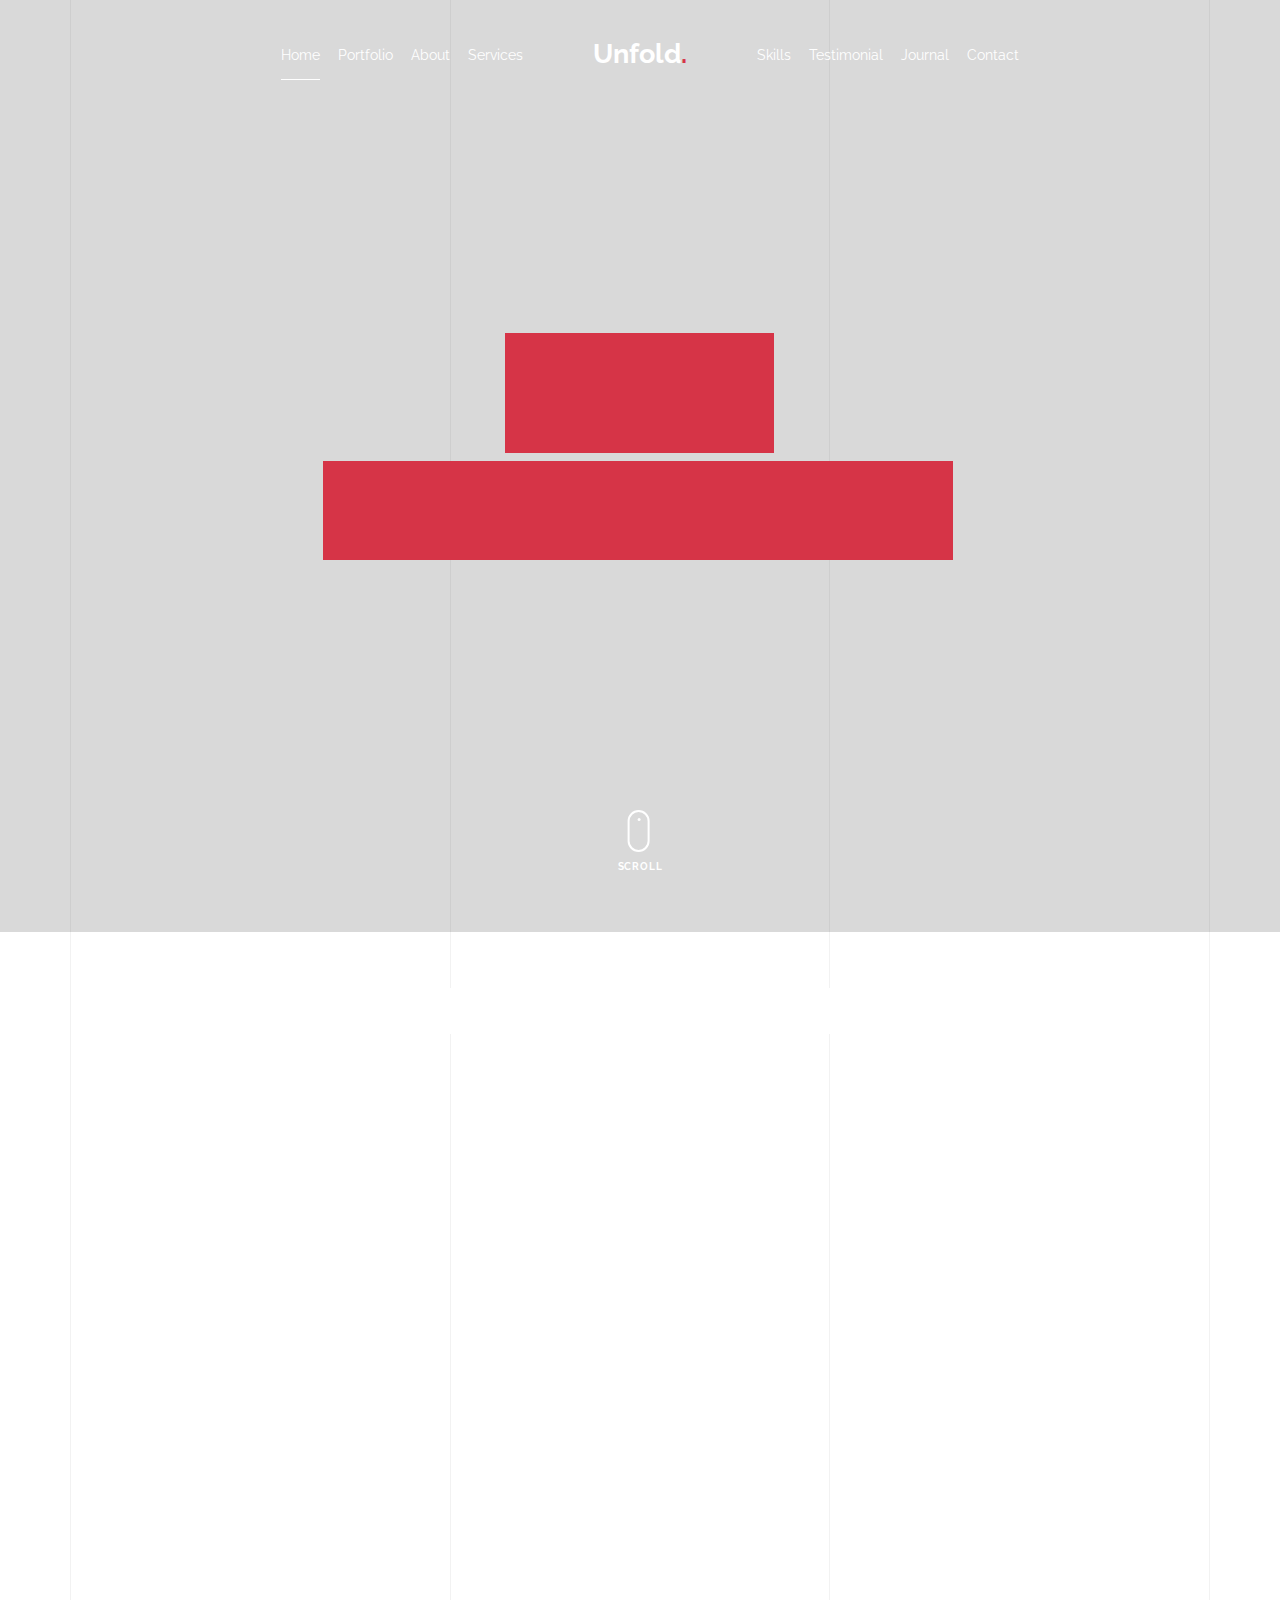
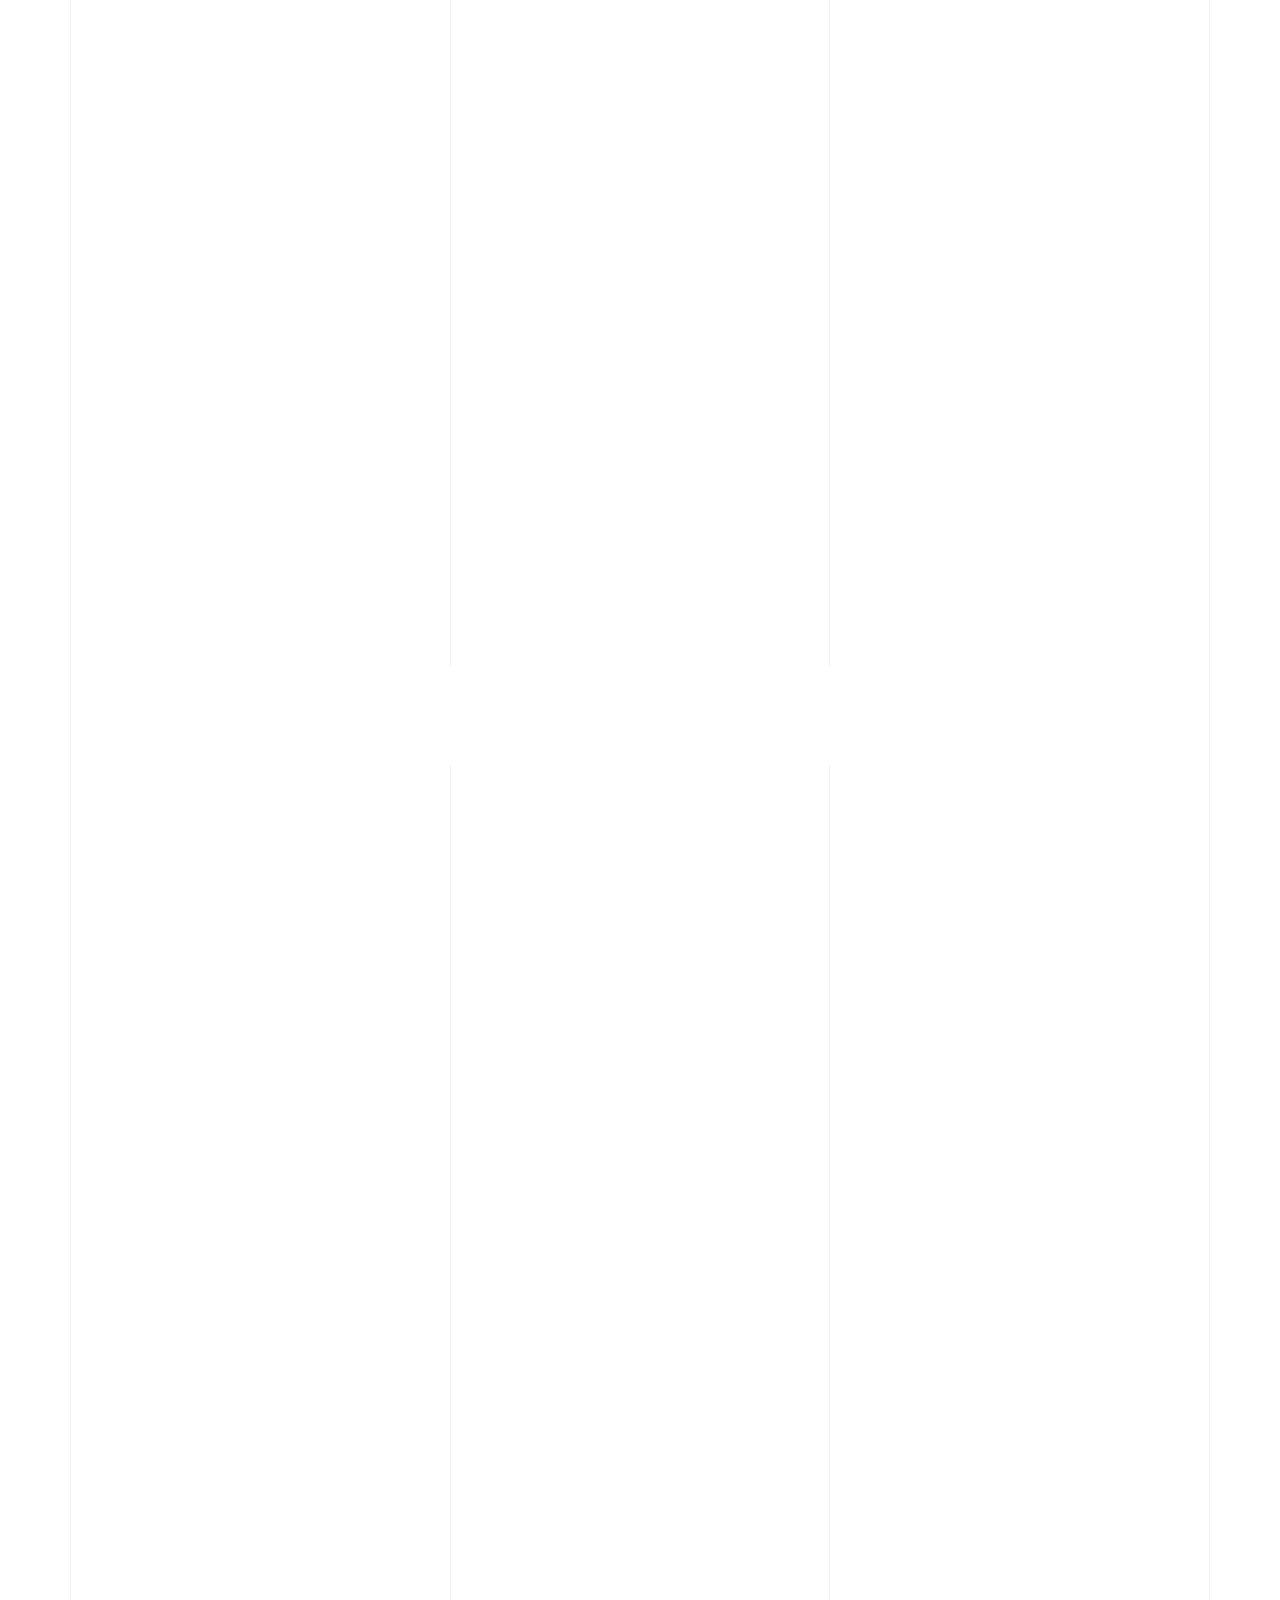
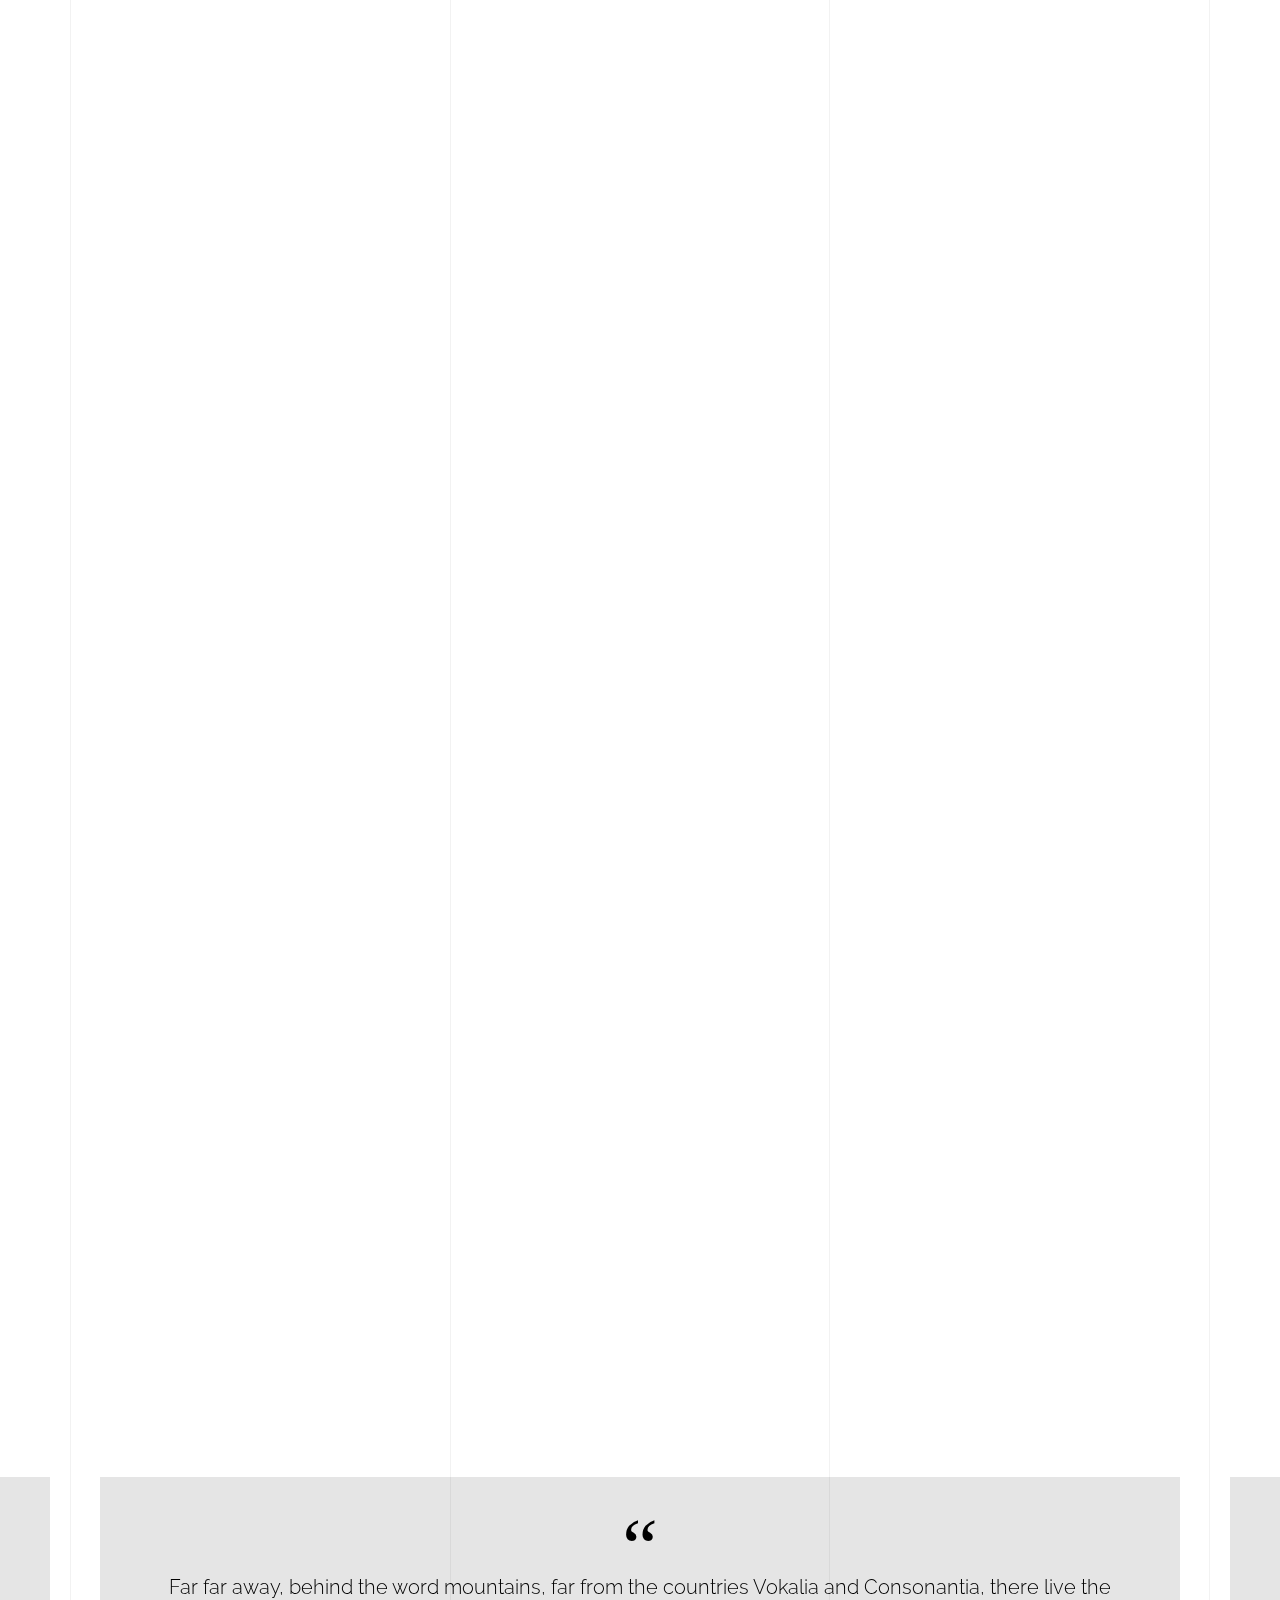
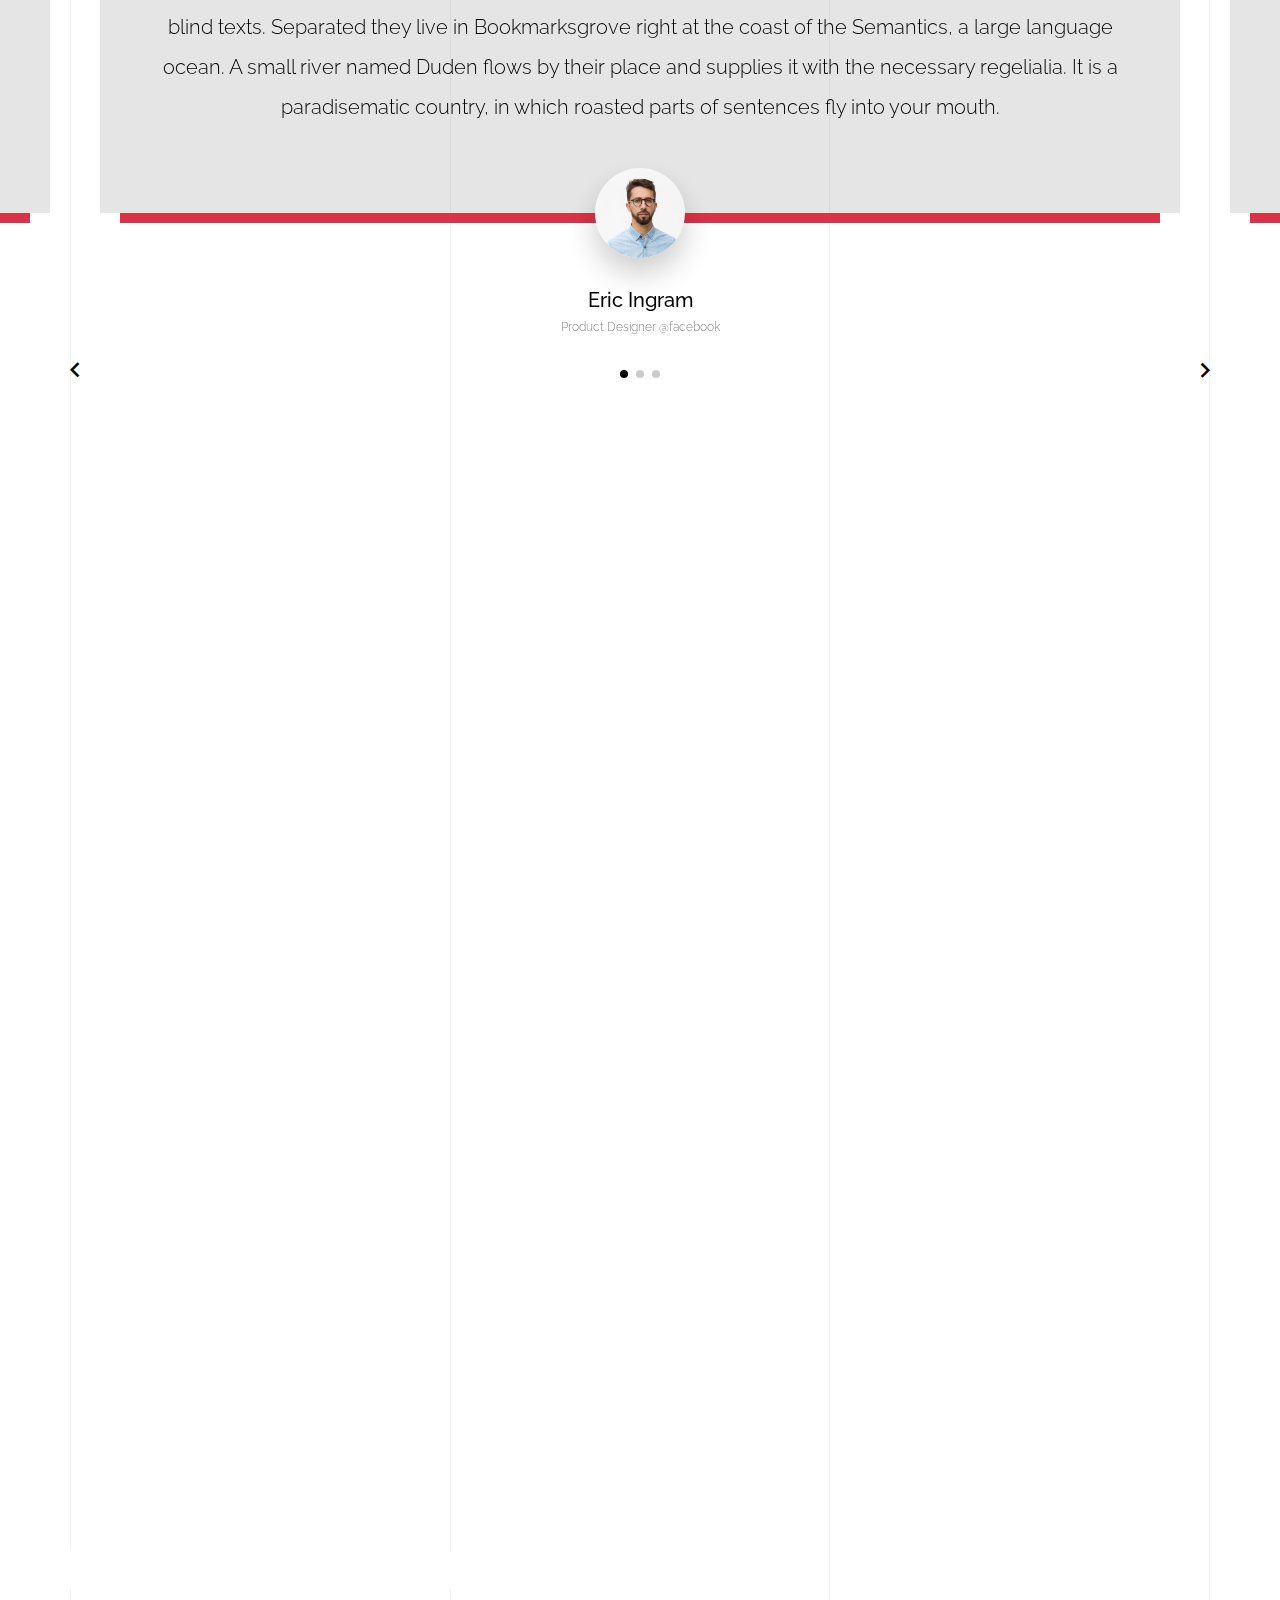
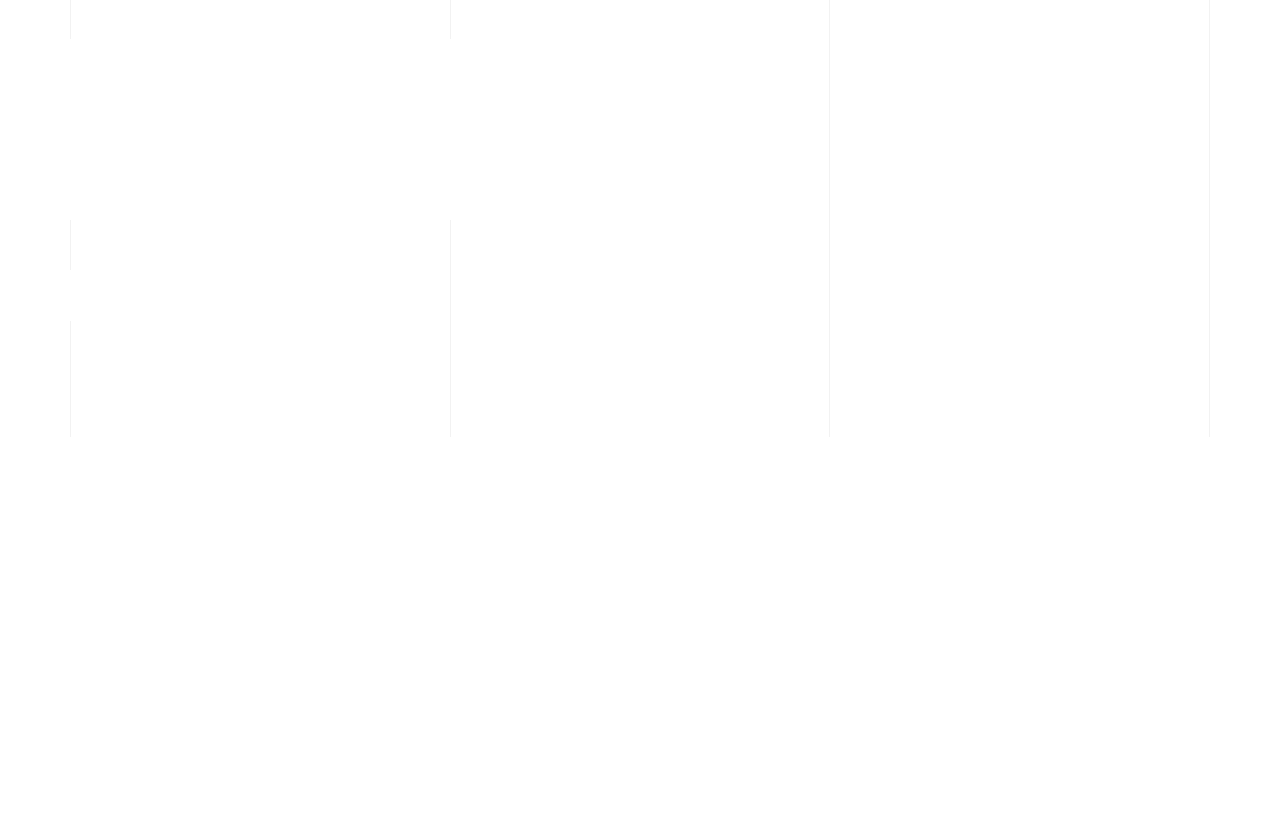
<file: light/index-video.html>
<!doctype html>
<html lang="en">
  <head>
    <title>Unfold &mdash; A onepage portfolio HTML template by Unslate.co</title>
    <meta charset="utf-8">
    <meta name="viewport" content="width=device-width, initial-scale=1, shrink-to-fit=no">
    
    <meta name="description" content="A onepage portfolio HTML template by Unslate.co">
    <meta name="keywords" content="html, css, javascript, jquery">
    <meta name="author" content="Unslate.co">

    <link rel="stylesheet" href="css/vendor/icomoon/style.css">
    <link rel="stylesheet" href="css/vendor/owl.carousel.min.css">
    <link rel="stylesheet" href="css/vendor/aos.css">
    <link rel="stylesheet" href="css/vendor/animate.min.css">
    <link rel="stylesheet" href="css/vendor/bootstrap.min.css">
    <link rel="stylesheet" href="css/vendor/jquery.fancybox.min.css">
    

    <!-- Theme Style -->
    <link rel="stylesheet" href="css/style.css">

  </head>
  <body data-spy="scroll" data-target=".site-nav-target" data-offset="200">

    <nav class="unslate_co--site-mobile-menu">
      <div class="close-wrap d-flex">
        <a href="#" class="d-flex ml-auto js-menu-toggle">
          <span class="close-label">Close</span>
          <div class="close-times">
            <span class="bar1"></span>
            <span class="bar2"></span>
          </div>
        </a>
      </div>
      <div class="site-mobile-inner"></div>
    </nav>


    <div class="unslate_co--site-wrap">

      <div class="unslate_co--site-inner">

        <div class="lines-wrap">
          <div class="lines-inner">
            <div class="lines"></div>
          </div>
        </div>
        <!-- END lines -->
      
      <nav class="unslate_co--site-nav site-nav-target">

        <div class="container">
        
          <div class="row align-items-center justify-content-between text-left">
            <div class="col-md-5 text-right">
              <ul class="site-nav-ul js-clone-nav text-left d-none d-lg-inline-block">
                <li class="has-children">
                  <a href="#home-section" class="nav-link">Home</a>
                  <ul class="dropdown">
                    <li>
                      <a href="index.html">Hero Image BG</a>
                    </li>
                    <li>
                      <a href="index-video.html">Video BG</a>
                    </li>
                    <li>
                      <a href="index-hero-slider.html">Hero Slider</a>
                    </li>
                    <li>
                      <a href="index-sidebar-menu.html">Sidebar Menu</a>
                    </li>
                    <li>
                      <a href="index-right-menu.html">Right Menu</a>
                    </li>
                  </ul>
                </li>
                <li><a href="#portfolio-section" class="nav-link">Portfolio</a></li>
                <li><a href="#about-section" class="nav-link">About</a></li>
                <li><a href="#services-section" class="nav-link">Services</a></li>
              </ul>
            </div>
            <div class="site-logo pos-absolute">
              <a href="index-video.html" class="unslate_co--site-logo">Unfold<span>.</span></a>
            </div>
            <div class="col-md-5 text-right text-lg-left">
              <ul class="site-nav-ul js-clone-nav text-left d-none d-lg-inline-block">
                <li><a href="#skills-section" class="nav-link">Skills</a></li>
                <li><a href="#testimonial-section" class="nav-link">Testimonial</a></li>
                <li><a href="#journal-section" class="nav-link">Journal</a></li>
                <li><a href="#contact-section" class="nav-link">Contact</a></li>
              </ul>

              <ul class="site-nav-ul-none-onepage text-right d-inline-block d-lg-none">
                <li><a href="#" class="js-menu-toggle">Menu</a></li>
              </ul>

            </div>
          </div>
        </div>

      </nav>
      <!-- END nav -->

      <div class="cover-v1 overlay jarallax-video" id="home-section">
        <div class="container">
          <div class="row align-items-center">
              
            <div class="col-md-7 mx-auto text-center">
              <h1 class="heading gsap-reveal-hero text-white">Unfold</h1>
              <h2 class="subheading gsap-reveal-hero text-white">I’m Eric Woodman A Product Designer Based In San Francisco</h2>
            </div>

          </div>
        </div>


        <!-- dov -->
        <a href="#portfolio-section" class="mouse-wrap smoothscroll">
          <span class="mouse">
            <span class="scroll"></span>
          </span>
          <span class="mouse-label">Scroll</span>
        </a>

      </div>
      <!-- END .cover-v1 -->


      <div class="unslate_co--section" id="portfolio-section">
        <div class="container">
          
          
          <div class="relative"><div class="loader-portfolio-wrap"><div class="loader-portfolio dark"></div></div> </div>
          <div id="portfolio-single-holder"></div>

          <div class="portfolio-wrapper">

            <div class="d-flex align-items-center mb-4 gsap-reveal gsap-reveal-filter">
              <h2 class="mr-auto heading-h2">Portfolio</h2>
              
              <a href="#" class="text-black js-filter d-inline-block d-lg-none">Filter</a>
              
              <div class="filter-wrap">
                <div class="filter ml-auto" id="filters">
                  <a href="#" class="active" data-filter="*">All</a>
                  <a href="#" data-filter=".web">Web</a>
                  <a href="#" data-filter=".branding">Branding</a>
                  <a href="#" data-filter=".illustration">Illustration</a>
                  <a href="#" data-filter=".packaging">Packaging</a>
                </div>
              </div>
            </div>


            
            <div id="posts" class="row gutter-isotope-item">
              <div class="item web branding col-sm-6 col-md-6 col-lg-4 isotope-mb-2">
                <a href="portfolio-single-1.html" class="portfolio-item ajax-load-page isotope-item gsap-reveal-img" data-id="1">
                    <div class="overlay">
                      <span class="wrap-icon icon-link2"></span>
                      <div class="portfolio-item-content">
                        <h3>Shoe Rebranding</h3>
                        <p>web, branding</p>
                      </div>
                    </div>
                    <img src="images/work_1_md.jpg" class="lazyload  img-fluid" alt="Images" />
                  </a>
              </div>
              <div class="item branding packaging illustration col-sm-6 col-md-6 col-lg-4 isotope-mb-2 ">
                <a href="portfolio-single-3.html" class="portfolio-item ajax-load-page item-portrait isotope-item gsap-reveal-img" data-id="3">
                    <div class="overlay">
                      <span class="wrap-icon icon-link2"></span>
                      <div class="portfolio-item-content">
                        <h3>Reworking</h3>
                        <p>branding, packaging, illustration</p>
                      </div>
                    </div>
                    <img src="images/work_2_md.jpg" class="lazyload  img-fluid" alt="Images" />
                  </a>
              </div>

              <div class="item branding packaging col-sm-6 col-md-6 col-lg-4 isotope-mb-2">
                <a href="portfolio-single-4.html" class="portfolio-item isotope-item ajax-load-page gsap-reveal-img" data-id="4">
                    <div class="overlay">
                      <span class="wrap-icon icon-link2"></span>
                      <div class="portfolio-item-content">
                        <h3>Modern Building</h3>
                        <p>branding, packaging</p>
                      </div>
                    </div>
                    <img src="images/work_3_md.jpg" class="lazyload  img-fluid" alt="Images" />
                  </a>
              </div>

              <div class="item web packaging col-sm-6 col-md-6 col-lg-4 isotope-mb-2">

                <a href="images/work_4_full.jpg" class="portfolio-item isotope-item gsap-reveal-img" data-fancybox="gallery" data-caption="Watch">
                    <div class="overlay">
                      <span class="wrap-icon icon-photo2"></span>
                      <div class="portfolio-item-content">
                        <h3>Watch</h3>
                        <p>web, packaging</p>
                      </div>
                    </div>
                    <img src="images/work_4_full.jpg" class="lazyload  img-fluid" alt="Images" />
                  </a>

              </div>

              <div class="item illustration packaging col-sm-6 col-md-6 col-lg-4 isotope-mb-2">
                <a href="images/work_5_md.jpg" class="portfolio-item isotope-item gsap-reveal-img" data-fancybox="gallery" data-caption="Shoe Rebranding">
                    <div class="overlay">
                      <span class="wrap-icon icon-photo2"></span>
                      <div class="portfolio-item-content">
                        <h3>Shoe Rebranding</h3>
                        <p>illustration, packaging</p>
                      </div>
                    </div>
                    <img src="images/work_5_md.jpg" class="lazyload  img-fluid" alt="Images" />
                  </a>
              </div>

              <div class="item web branding col-sm-6 col-md-6 col-lg-4 isotope-mb-2">
                <a href="portfolio-single-2.html" class="portfolio-item ajax-load-page item-portrait isotope-item gsap-reveal-img" data-id="2">
                    <div class="overlay">
                      <span class="wrap-icon icon-link2"></span>
                      <div class="portfolio-item-content">
                        <h3>Reshape</h3>
                        <p>web, branding</p>
                      </div>
                    </div>
                    <img src="images/work_6_md.jpg" class="lazyload  img-fluid" alt="Images" />
                  </a>
              </div>

              <div class="item branding packaging col-sm-6 col-md-6 col-lg-4 isotope-mb-2">
                <a href="images/work_7_a_md.jpg" class="portfolio-item item-portrait isotope-item gsap-reveal-img" data-fancybox="gallery" data-caption="Modern Building">
                    <div class="overlay">
                      <span class="wrap-icon icon-photo2"></span>
                      <div class="portfolio-item-content">
                        <h3>Modern Building</h3>
                        <p>branding, packaging</p>
                      </div>
                    </div>
                    <img src="images/work_7_a_md.jpg" class="lazyload  img-fluid" alt="Images" />
                  </a>
              </div>

              <div class="item web branding col-sm-6 col-md-6 col-lg-4 isotope-mb-2">
                <a href="https://www.youtube.com/watch?v=mwtbEGNABWU" class="portfolio-item isotope-item gsap-reveal-img" data-fancybox="gallery" data-caption="Showreel 2019">
                    <div class="overlay">
                      <span class="wrap-icon icon-play_circle_filled"></span>
                      <div class="portfolio-item-content">
                        <h3>Showreel 2019</h3>
                        <p>web, branding</p>
                      </div>
                    </div>
                    <img src="images/work_8_md.jpg" class="lazyload  img-fluid" alt="Images" />
                  </a>
              </div>

              <div class="item web illustration col-sm-6 col-md-6 col-lg-4 isotope-mb-2">
                <a href="images/work_9_a_md.jpg" class="portfolio-item isotope-item gsap-reveal-img" data-fancybox="gallery" data-caption="Render Packaging">
                    <div class="overlay">
                      <span class="wrap-icon icon-photo2"></span>
                      <div class="portfolio-item-content">
                        <h3>Render Packaging</h3>
                        <p>web, illustration</p>
                      </div>
                    </div>
                    <img src="images/work_9_a_md.jpg" class="lazyload  img-fluid" alt="Images" />
                  </a>
              </div>

            </div>
            
          </div>


        </div>
      </div>


      <div class="unslate_co--section">
        <div class="container">
          <div class="owl-carousel logo-slider">
            <div class="logo-v1 gsap-reveal">
              <img src="images/logo-google.png" alt="Image" class="img-fluid">
            </div>
            <div class="logo-v1 gsap-reveal">
              <img src="images/logo-puma.png" alt="Image" class="img-fluid">
            </div>
            <div class="logo-v1 gsap-reveal">
              <img src="images/logo-paypal.png" alt="Image" class="img-fluid">
            </div>
            <div class="logo-v1 gsap-reveal">
              <img src="images/logo-adobe.png" alt="Image" class="img-fluid">
            </div>
          </div>
        </div>
      </div>



      <div class="unslate_co--section" id="about-section">
        <div class="container">
          
          <div class="section-heading-wrap text-center mb-5">
            <h2 class="heading-h2 text-center divider"><span class="gsap-reveal">About Me</span></h2>
            <span class="gsap-reveal"><img src="images/divider.png" alt="divider" width="76"></span>
          </div>
          

          <div class="row mt-5 justify-content-between">
            <div class="col-lg-7 mb-5 mb-lg-0" data-aos="fade-up">
              <figure class="dotted-bg gsap-reveal-img">
                <img src="images/about_me_pic.jpg" alt="Image" class="img-fluid">
              </figure>
            </div>
            <div class="col-lg-4 pr-lg-5">
              <h3 class="mb-4 heading-h3"><span class="gsap-reveal">We can make it together</span></h3>
              <p class="lead gsap-reveal">Far far away, behind the word mountains, far from the countries Vokalia and Consonantia, there <a href="#">live the blind</a> texts. </p>
              <p class="mb-4 gsap-reveal">A small river named Duden flows by their place and supplies it with the necessary regelialia. It is a paradisematic country, in which roasted parts of sentences fly into your mouth.</p>
              <p class="gsap-reveal"><a href="#" class="btn btn-outline-pill btn-custom-light">Download my CV</a></p>
            </div>
          </div>
        </div>
      </div>

      <div class="unslate_co--section" id="services-section">
        <div class="container">

          <div class="section-heading-wrap text-center mb-5">
            <h2 class="heading-h2 text-center divider"><span class="gsap-reveal">My Services</span></h2>
            <span class="gsap-reveal"><img src="images/divider.png" alt="divider" width="76"></span>
          </div>

          <div class="row gutter-v3">
            <div class="col-md-6 col-lg-4 mb-4">
              <div class="feature-v1" data-aos="fade-up" data-aos-delay="0">
                <div class="wrap-icon mb-3">
                  <img src="images/svg/001-options.svg" alt="Image" width="45">
                </div>
                <h3>Digital <br> Strategy</h3>
                <p>A small river named Duden flows by their place and supplies it with the necessary regelialia. </p>
              </div> 
            </div>
            <div class="col-md-6 col-lg-4 mb-4">
              <div class="feature-v1" data-aos="fade-up" data-aos-delay="100">
                <div class="wrap-icon mb-3">
                  <img src="images/svg/002-chat.svg" alt="Icon" width="45">
                </div>
                <h3>Web <br> Design</h3>
                <p>A small river named Duden flows by their place and supplies it with the necessary regelialia. </p>
              </div> 
            </div>
            <div class="col-md-6 col-lg-4 mb-4">
              <div class="feature-v1" data-aos="fade-up" data-aos-delay="200">
                <div class="wrap-icon mb-3">
                  <img src="images/svg/003-contact-book.svg" alt="Image" class="img-fluid" width="45">
                </div>
                <h3>User <br> Experience</h3>
                <p>A small river named Duden flows by their place and supplies it with the necessary regelialia. </p>
              </div> 
            </div>

            <div class="col-md-6 col-lg-4 mb-4">
              <div class="feature-v1" data-aos="fade-up" data-aos-delay="0">
                <div class="wrap-icon mb-3">
                  <img src="images/svg/004-percentage.svg" alt="Image" width="45">
                </div>
                <h3>Web <br> Development</h3>
                <p>A small river named Duden flows by their place and supplies it with the necessary regelialia. </p>
              </div> 
            </div>
            <div class="col-md-6 col-lg-4 mb-4">
              <div class="feature-v1" data-aos="fade-up" data-aos-delay="100">
                <div class="wrap-icon mb-3">
                  <img src="images/svg/006-goal.svg" alt="Image" width="45">
                </div>
                <h3>WordPress <br> Solutions</h3>
                <p>A small river named Duden flows by their place and supplies it with the necessary regelialia. </p>
              </div> 
            </div>
            <div class="col-md-6 col-lg-4 mb-4">
              <div class="feature-v1" data-aos="fade-up" data-aos-delay="200">
                <div class="wrap-icon mb-3">
                  <img src="images/svg/005-line-chart.svg" alt="Image" width="45">
                </div>
                <h3>Mobile <br> Applications</h3>
                <p>A small river named Duden flows by their place and supplies it with the necessary regelialia. </p>
              </div> 
            </div>

          </div>

        </div>
      </div>

      <div class="unslate_co--section section-counter" id="skills-section">
        <div class="container">
          <div class="section-heading-wrap text-center mb-5">
            <h2 class="heading-h2 text-center divider"><span class="gsap-reveal">My Skills</span></h2>
            <span class="gsap-reveal"><img src="images/divider.png" alt="divider" width="76"></span>
          </div>


          <div class="row pt-5">
            <div class="col-6 col-sm-6 mb-5 mb-lg-0 col-md-6 col-lg-3" data-aos="fade-up" data-aos-delay="0">
              <div class="counter-v1 text-center">
                <span class="number-wrap">
                  <span class="number number-counter" data-number="90">0</span>
                  <span class="append-text">%</span>
                </span>
                <span class="counter-label">WordPress</span>
              </div>
            </div>
            <div class="col-6 col-sm-6 mb-5 mb-lg-0 col-md-6 col-lg-3" data-aos="fade-up" data-aos-delay="100">
              <div class="counter-v1 text-center">
                <span class="number-wrap">
                  <span class="number number-counter" data-number="99">0</span>
                  <span class="append-text">%</span>
                </span>
                <span class="counter-label">HTML/CSS</span>
              </div>
            </div>
            <div class="col-6 col-sm-6 mb-5 mb-lg-0 col-md-6 col-lg-3" data-aos="fade-up" data-aos-delay="200">
              <div class="counter-v1 text-center">
                <span class="number-wrap">
                  <span class="number number-counter" data-number="95">0</span>
                  <span class="append-text">%</span>
                </span>
                <span class="counter-label">jQuery</span>
              </div>
            </div>
            <div class="col-6 col-sm-6 mb-5 mb-lg-0 col-md-6 col-lg-3" data-aos="fade-up" data-aos-delay="300">
              <div class="counter-v1 text-center">
                <span class="number-wrap">
                  <span class="number number-counter" data-number="100">0</span>
                  <span class="append-text">%</span>
                </span>
                <span class="counter-label">Design</span>
              </div>
            </div>
          </div>
        </div>
      </div>
      <!-- END .counter -->

      <div class="unslate_co--section" id="testimonial-section">
        <div class="container">
          <div class="section-heading-wrap text-center mb-5">
            <h2 class="heading-h2 text-center divider"><span class="gsap-reveal">My Happy Clients</span></h2>
            <span class="gsap-reveal"><img src="images/divider.png" alt="divider" width="76"></span>
          </div>
        </div>

        <div class="owl-carousel testimonial-slider">
          <div>
            <div class="testimonial-v1">
              <div class="testimonial-inner-bg">
                <span class="quote">&ldquo;</span>
                <blockquote>
                  Far far away, behind the word mountains, far from the countries Vokalia and Consonantia, there live the blind texts. Separated they live in Bookmarksgrove right at the coast of the Semantics, a large language ocean. A small river named Duden flows by their place and supplies it with the necessary regelialia. It is a paradisematic country, in which roasted parts of sentences fly into your mouth.
                </blockquote>
              </div>
              
              <div class="testimonial-author-info">
                <img src="images/person_man_1.jpg" alt="Image">
                <h3>Eric Ingram</h3>
                <span class="d-block position">Product Designer @facebook</span>
              </div>

            </div>
          </div>
          <div>
            <div class="testimonial-v1">
              <div class="testimonial-inner-bg">
                <span class="quote">&ldquo;</span>
                <blockquote>
                  Far far away, behind the word mountains, far from the countries Vokalia and Consonantia, there live the blind texts. Separated they live in Bookmarksgrove right at the coast of the Semantics, a large language ocean. A small river named Duden flows by their place and supplies it with the necessary regelialia. It is a paradisematic country, in which roasted parts of sentences fly into your mouth.
                </blockquote>
              </div>
              
              <div class="testimonial-author-info">
                <img src="images/person_man_2.jpg" alt="Image">
                <h3>Ryan Mullins</h3>
                <span class="d-block position">Product Designer @Shopify</span>
              </div>

            </div>
          </div>
          <div>
            <div class="testimonial-v1">
              <div class="testimonial-inner-bg">
                <span class="quote">&ldquo;</span>
                <blockquote>
                  Far far away, behind the word mountains, far from the countries Vokalia and Consonantia, there live the blind texts. Separated they live in Bookmarksgrove right at the coast of the Semantics, a large language ocean. A small river named Duden flows by their place and supplies it with the necessary regelialia. It is a paradisematic country, in which roasted parts of sentences fly into your mouth.
                </blockquote>
              </div>
              
              <div class="testimonial-author-info">
                <img src="images/person_woman_1.jpg" alt="Image">
                <h3>Erica Miller</h3>
                <span class="d-block position">Product Designer @Twitter</span>
              </div>

            </div>
          </div>
        </div>

      </div>
      <!-- END testimonial -->

      <div class="unslate_co--section" id="journal-section">
        <div class="container">
          <div class="section-heading-wrap text-center mb-5">
            <h2 class="heading-h2 text-center divider"><span class="gsap-reveal">My Journal</span></h2>
            <span class="gsap-reveal"><img src="images/divider.png" alt="divider" width="76"></span>
          </div>

          
          <div class="row gutter-v4 align-items-stretch">
            <div class="col-sm-6 col-md-6 col-lg-8 blog-post-entry" data-aos="fade-up" data-aos-delay="0">

              <a href="blog-single.html" class="grid-item blog-item w-100 h-100">
                <div class="overlay">
                  <div class="portfolio-item-content">
                    <h3>A Mounteering Guide For Beginners</h3>
                    <p class="post-meta">By Joefrey <span class="small">&bullet;</span> 5 mins read</p>
                  </div>
                </div>
                <img src="images/post_1.jpg" class="lazyload" alt="Image" />
              </a>


            </div>
            <div class="col-sm-6 col-md-6 col-lg-4 blog-post-entry" data-aos="fade-up" data-aos-delay="100">
              <a href="blog-single.html" class="grid-item blog-item w-100 h-100">
                <div class="overlay">
                  <div class="portfolio-item-content">
                    <h3>A Mounteering Guide For Beginners</h3>
                    <p class="post-meta">By Joefrey <span class="small">&bullet;</span> 5 mins read</p>
                  </div>
                </div>
                <img src="images/post_2.jpg" class="lazyload" alt="Image" />
              </a>
            </div>


            <div class="col-sm-6 col-md-6 col-lg-4 blog-post-entry" data-aos="fade-up" data-aos-delay="0">

              <a href="blog-single.html" class="grid-item blog-item w-100 h-100">
                <div class="overlay">
                  <div class="portfolio-item-content">
                    <h3>A Mounteering Guide For Beginners</h3>
                    <p class="post-meta">By Joefrey <span class="small">&bullet;</span> 5 mins read</p>
                  </div>
                </div>
                <img src="images/post_3.jpg" class="lazyload" alt="Image" />
              </a>


            </div>
            <div class="col-sm-6 col-md-6 col-lg-4 blog-post-entry" data-aos="fade-up" data-aos-delay="100">
              <a href="blog-single.html" class="grid-item blog-item w-100 h-100">
                <div class="overlay">
                  <div class="portfolio-item-content">
                    <h3>A Mounteering Guide For Beginners</h3>
                    <p class="post-meta">By Joefrey <span class="small">&bullet;</span> 5 mins read</p>
                  </div>
                </div>
                <img src="images/post_4.jpg" class="lazyload" alt="Image" />
              </a>
            </div>

            <div class="col-sm-6 col-md-6 col-lg-4 blog-post-entry" data-aos="fade-up" data-aos-delay="200">
              <a href="blog-single.html" class="grid-item blog-item w-100 h-100">
                <div class="overlay">
                  <div class="portfolio-item-content">
                    <h3>A Mounteering Guide For Beginners</h3>
                    <p class="post-meta">By Joefrey <span class="small">&bullet;</span> 5 mins read</p>
                  </div>
                </div>
                <img src="images/post_5.jpg" class="lazyload" alt="Image" />
              </a>
            </div>


          </div>

        </div>
      </div>
      <!-- END blog posts -->


      <div class="unslate_co--section" id="contact-section">
        <div class="container">
          <div class="section-heading-wrap text-center mb-5">
            <h2 class="heading-h2 text-center divider"><span class="gsap-reveal">Get In Touch</span></h2>
            <span class="gsap-reveal"><img src="images/divider.png" alt="divider" width="76"></span>
          </div>


          <div class="row justify-content-between">
            
            <div class="col-md-6">
              <form method="post" class="form-outline-style-v1" id="contactForm">
                <div class="form-group row mb-0">

                  <div class="col-lg-6 form-group gsap-reveal">
                    <label for="name">Name</label>
                    <input name="name" type="text" class="form-control" id="name">
                  </div>
                  <div class="col-lg-6 form-group gsap-reveal">
                    <label for="email">Email</label>
                    <input name="email" type="email" class="form-control" id="email">
                  </div>
                  <div class="col-lg-12 form-group gsap-reveal">
                    <label for="message">Write your message...</label>
                    <textarea name="message" id="message" cols="30" rows="7" class="form-control"></textarea>
                  </div>
                </div>
                <div class="form-group row gsap-reveal">
                    <div class="col-md-12 d-flex align-items-center">
                      <input type="submit" class="btn btn-outline-pill btn-custom-light mr-3" value="Send Message">
                      <span class="submitting"></span>
                    </div>
                  </div>
              </form>
              <div id="form-message-warning" class="mt-4"></div> 
              <div id="form-message-success">
                Your message was sent, thank you!
              </div>

            </div>

            <div class="col-md-4">
              <div class="contact-info-v1">
                <div class="gsap-reveal d-block">
                  <span class="d-block contact-info-label">Email</span>
                  <a href="#" class="contact-info-val">info@unslate.co</a>
                </div>
                <div class="gsap-reveal d-block">
                  <span class="d-block contact-info-label">Phone</span>
                  <a href="#" class="contact-info-val">+12 345 6789 012</a>
                </div>
                <div class="gsap-reveal d-block">
                  <span class="d-block contact-info-label">Address</span>
                  <address class="contact-info-val">273 South Riverview Rd. <br> New York, NY 10011</address>
                </div>
              </div>
            </div>

          </div>
        </div>
      </div>
      </div> 

      <footer class="unslate_co--footer unslate_co--section">
        <div class="container">
          <div class="row justify-content-center">
            <div class="col-md-7">
              
              <div class="footer-site-logo"><a href="#">Unfold<span>.</span></a></div>

              <ul class="footer-site-social">
                <li><a href="#">Facebook</a></li>
                <li><a href="#">Twitter</a></li>
                <li><a href="#">Instagram</a></li>
                <li><a href="#">Dribbble</a></li>
                <li><a href="#">Behance</a></li>
              </ul>

              <p class="site-copyright">
                <small>&copy; 2020 <a href="#">Unfold</a>. All Rights Reserved. Design with <span class="icon-heart text-danger"></span> by <a href="#">Unslate.co</a>.</small>
              </p>

            </div>
          </div>
        </div>
      </footer>

      
    </div>

    <!-- Loader -->
    <div id="unslate_co--overlayer"></div>
    <div class="site-loader-wrap">
      <div class="site-loader dark"></div>
    </div>

    <script src="js/scripts-dist.js"></script>
    <script src="js/main.js"></script>

    <!-- Global site tag (gtag.js) - Google Analytics -->
<script async src="https://www.googletagmanager.com/gtag/js?id=UA-157808202-1"></script>
<script>
  window.dataLayer = window.dataLayer || [];
  function gtag(){dataLayer.push(arguments);}
  gtag('js', new Date());

  gtag('config', 'UA-157808202-1');
</script>

  </body>
</html>
</file>
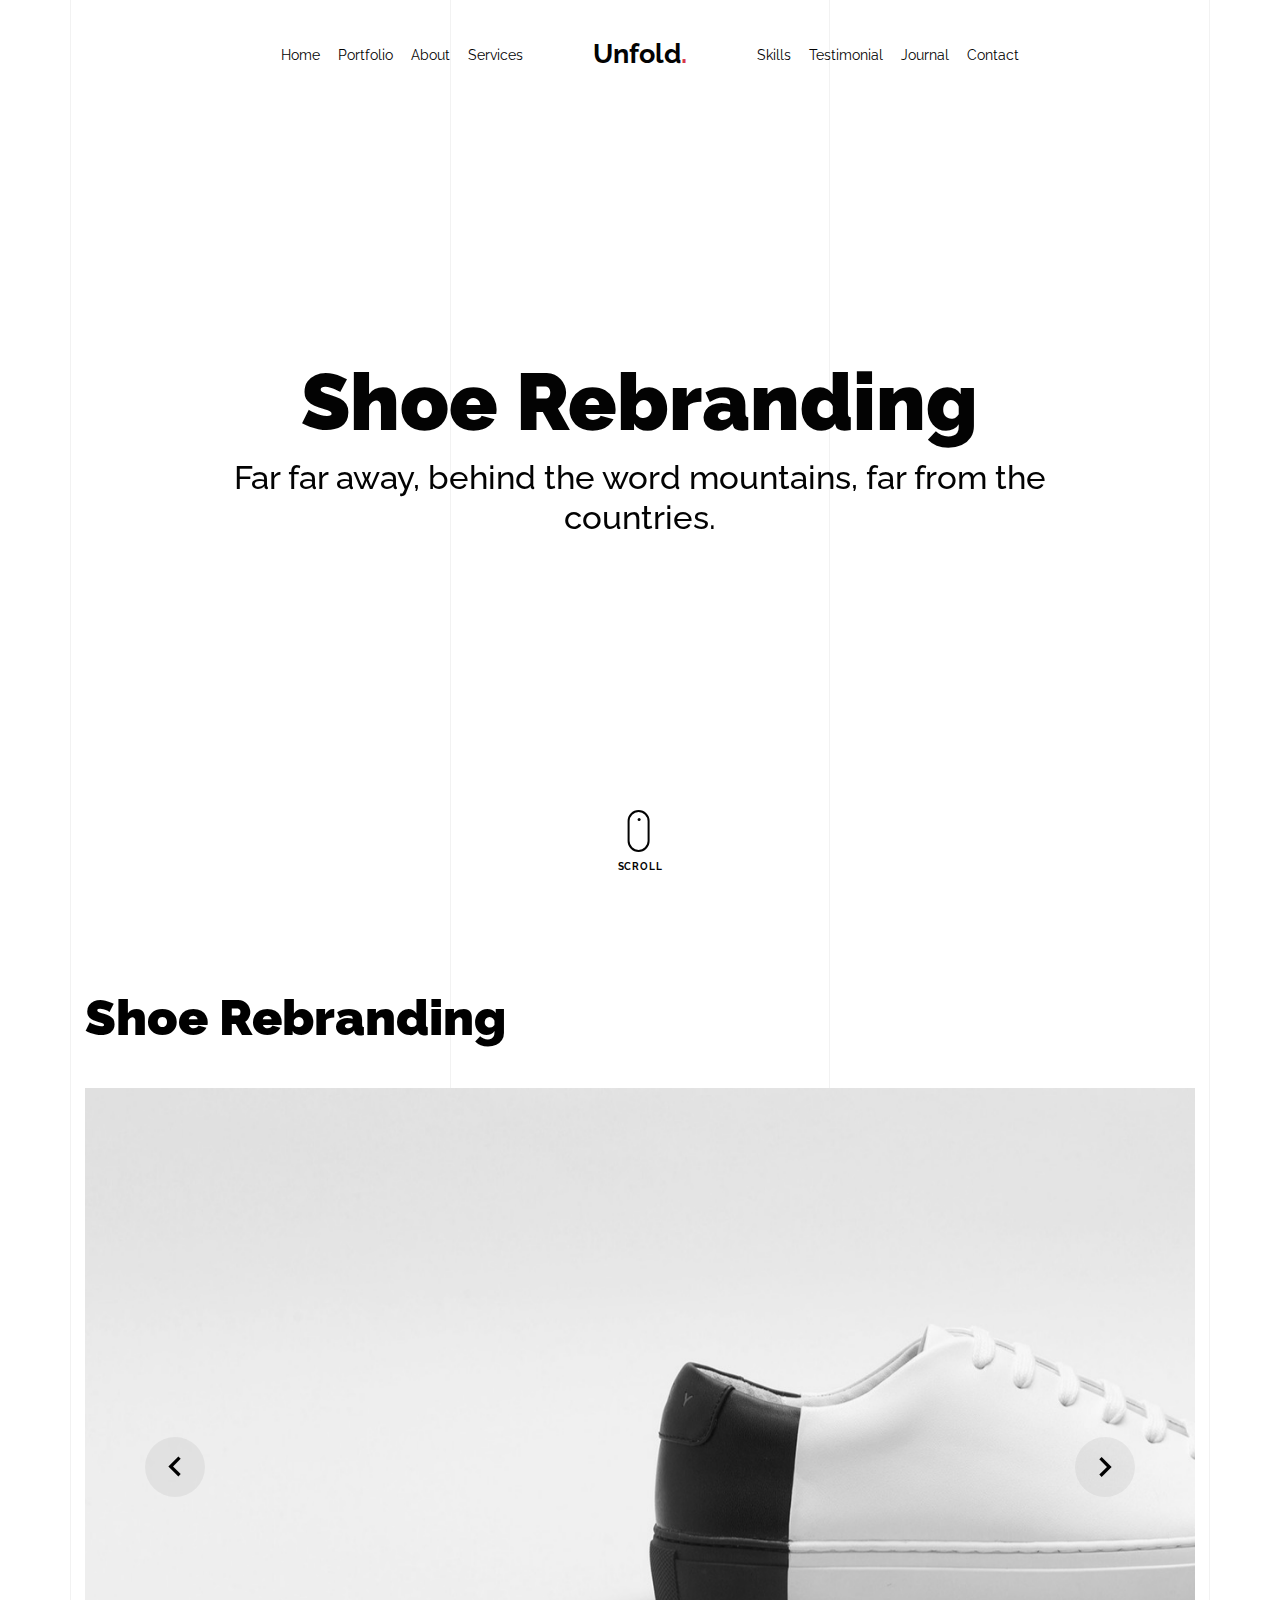
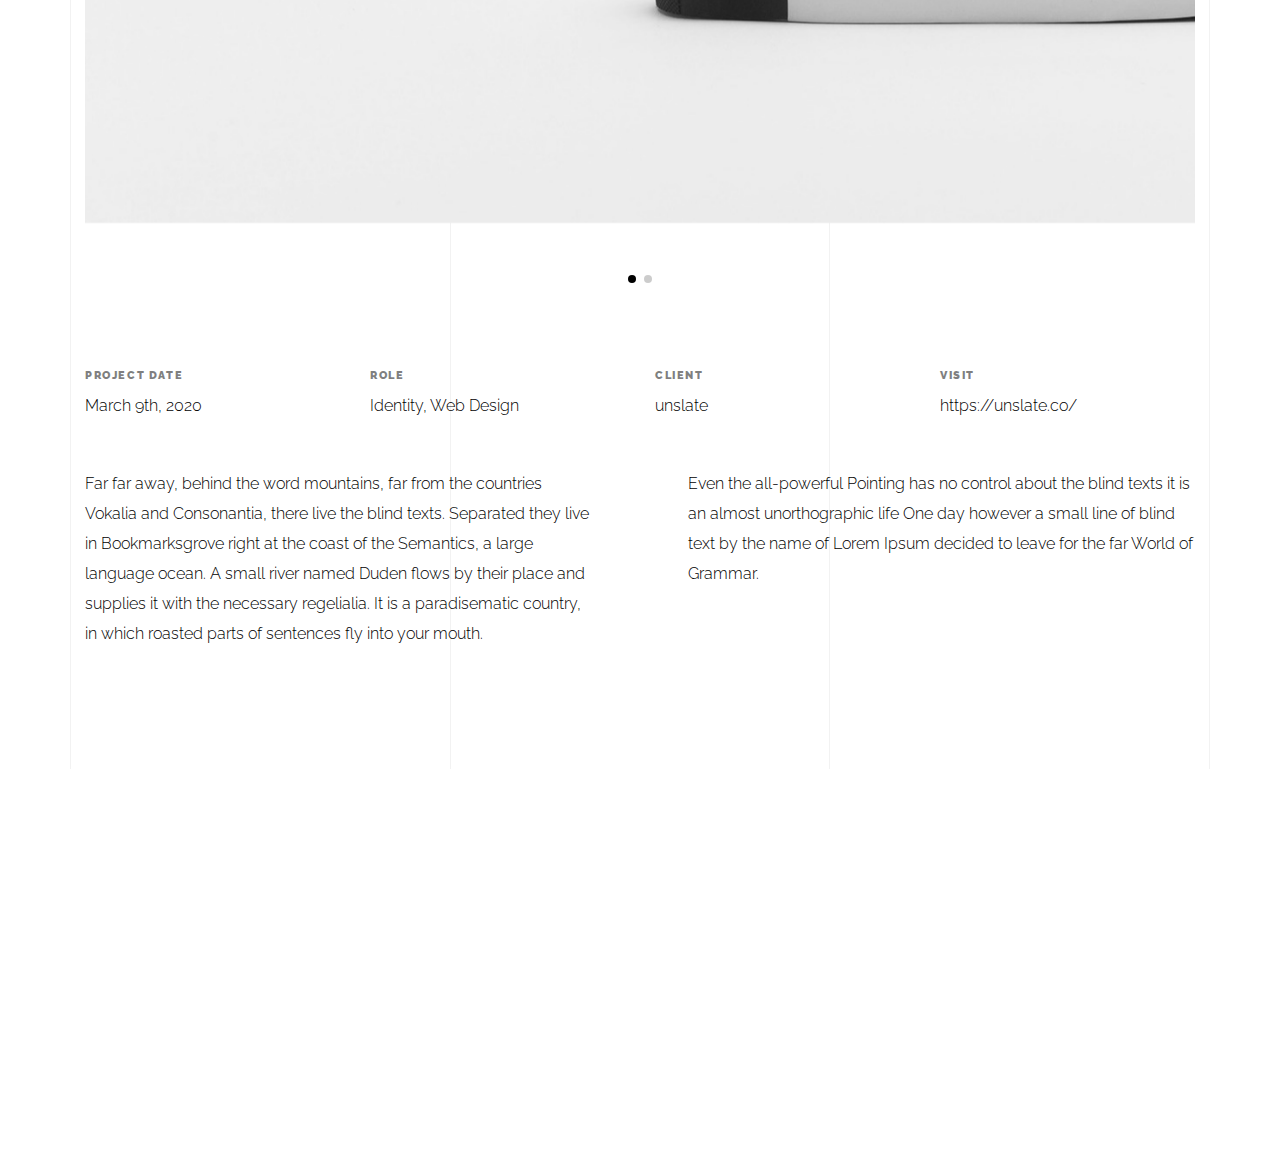
<file: light/portfolio-single-1.html>
<!doctype html>
<html lang="en">

<head>
  <title>Unfold &mdash; A onepage portfolio HTML template by Unslate.co</title>
  <meta charset="utf-8">
  <meta name="viewport" content="width=device-width, initial-scale=1, shrink-to-fit=no">
  
  <meta name="description" content="A onepage portfolio HTML template by Unslate.co">
  <meta name="keywords" content="html, css, javascript, jquery">
  <meta name="author" content="Unslate.co">

  <link rel="stylesheet" href="css/vendor/icomoon/style.css">
  <link rel="stylesheet" href="css/vendor/owl.carousel.min.css">
  <link rel="stylesheet" href="css/vendor/aos.css">
  <link rel="stylesheet" href="css/vendor/animate.min.css">
  <link rel="stylesheet" href="css/vendor/bootstrap.min.css">
  <link rel="stylesheet" href="css/vendor/jquery.fancybox.min.css">

  <!-- Theme Style -->
  <link rel="stylesheet" href="css/style.css">

</head>

<body data-spy="scroll" data-target=".site-nav-target" data-offset="200">

  <nav class="unslate_co--site-mobile-menu">
    <div class="close-wrap d-flex">
      <a href="#" class="d-flex ml-auto js-menu-toggle">
        <span class="close-label">Close</span>
        <div class="close-times">
          <span class="bar1"></span>
          <span class="bar2"></span>
        </div>
      </a>
    </div>
    <div class="site-mobile-inner"></div>
  </nav>

  <div class="unslate_co--site-wrap">

    <div class="unslate_co--site-inner">

      <div class="lines-wrap">
          <div class="lines-inner">
            <div class="lines"></div>
          </div>
        </div>
        <!-- END lines -->

      <nav class="unslate_co--site-nav dark site-nav-target">

        <div class="container">

          <div class="row align-items-center justify-content-between text-left">
            <div class="col-md-5 text-right">
              <ul class="site-nav-ul js-clone-nav text-left d-none d-lg-inline-block">
                <li class="has-children">
                  <a href="index.html#home-section" class="nav-link">Home</a>
                  <ul class="dropdown">
                    <li>
                      <a href="index.html">Hero Image BG</a>
                    </li>
                    <li>
                      <a href="index-video.html">Video BG</a>
                    </li>
                    <li>
                      <a href="index-hero-slider.html">Hero Slider</a>
                    </li>
                    <li>
                      <a href="index-sidebar-menu.html">Sidebar Menu</a>
                    </li>
                    <li>
                      <a href="index-right-menu.html">Right Menu</a>
                    </li>
                  </ul>
                </li>
                <li><a href="index.html#portfolio-section" class="nav-link">Portfolio</a></li>
                <li><a href="index.html#about-section" class="nav-link">About</a></li>
                <li><a href="index.html#services-section" class="nav-link">Services</a></li>
              </ul>
            </div>
            <div class="site-logo pos-absolute">
              <a href="index.html" class="unslate_co--site-logo">Unfold<span>.</span></a>
            </div>
            <div class="col-md-5 text-right text-lg-left">
              <ul class="site-nav-ul js-clone-nav text-left d-none d-lg-inline-block">
                <li><a href="index.html#skills-section" class="nav-link">Skills</a></li>
                <li><a href="index.html#testimonial-section" class="nav-link">Testimonial</a></li>
                <li><a href="index.html#journal-section" class="nav-link">Journal</a></li>
                <li><a href="index.html#contact-section" class="nav-link">Contact</a></li>
              </ul>

              <ul class="site-nav-ul-none-onepage text-right d-inline-block d-lg-none">
                <li><a href="#" class="js-menu-toggle">Menu</a></li>
              </ul>

            </div>
          </div>
        </div>

      </nav>
      <!-- END nav -->

      <div class="cover-v1 jarallax" style="" id="home-section">
        <div class="container">
          <div class="row align-items-center">

            <div class="col-md-10 mx-auto text-center">
              <h1 class="heading" data-aos="fade-up">Shoe Rebranding</h1>
              <h2 class="subheading" data-aos="fade-up" data-aos-delay="100">Far far away, behind the word mountains, far from the countries.</h2>
            </div>

          </div>
        </div>

        <!-- dov -->
        <a href="#portfolio-single-section" class="mouse-wrap dark smoothscroll">
          <span class="mouse">
            <span class="scroll"></span>
          </span>
          <span class="mouse-label">Scroll</span>
        </a>

      </div>
      <!-- END .cover-v1 -->

      <div class="container">
        <div class="portfolio-single-wrap unslate_co--section" id="portfolio-single-section">

          <div class="portfolio-single-inner">
            <h2 class="heading-portfolio-single-h2">Shoe Rebranding</h2>

            <div class="row justify-content-between mb-5">
              <div class="col-12 mb-4">
                <div class="owl-carousel single-slider">
                  <figure class="mb-4">
                    <img src="images/work_1_full.jpg" alt="Image" class="img-fluid">
                  </figure>
                  <figure class="mb-4">
                    <img src="images/work_1_a_full.jpg" alt="Image" class="img-fluid">
                  </figure>
                </div>
              </div>
              <div class="col-12 mb-5">
                <div class="row">
                  <div class="col-sm-6 col-md-6 col-lg-3">
                    <div class="detail-v1">
                      <span class="detail-label">Project Date</span>
                      <span class="detail-val">March 9th, 2020</span>
                    </div>
                  </div>
                  <div class="col-sm-6 col-md-6 col-lg-3">
                    <div class="detail-v1">
                      <span class="detail-label">Role</span>
                      <span class="detail-val"><a href="#">Identity</a>, <a href="#">Web Design</a></span>
                    </div>
                  </div>
                  <div class="col-sm-6 col-md-6 col-lg-3">
                    <div class="detail-v1">
                      <span class="detail-label">Client</span>
                      <span class="detail-val">unslate</span>
                    </div>
                  </div>
                  <div class="col-sm-6 col-md-6 col-lg-3">
                    <div class="detail-v1">
                      <span class="detail-label">Visit</span>
                      <span class="detail-val"><a href="#">https://unslate.co/</a></span>
                    </div>
                  </div>
                </div>
              </div>
              <div class="col-md-6 pr-md-5">
                <p>Far far away, behind the word mountains, far from the countries Vokalia and Consonantia, there live the blind texts. Separated they live in Bookmarksgrove right at the coast of the Semantics, a large language ocean. A small river named Duden flows by their place and supplies it with the necessary regelialia. It is a paradisematic country, in which roasted parts of sentences fly into your mouth.</p>
              </div>
              <div class="col-md-6 pl-md-5">
                <p>Even the all-powerful Pointing has no control about the blind texts it is an almost unorthographic life One day however a small line of blind text by the name of Lorem Ipsum decided to leave for the far World of Grammar.</p>
              </div>
            </div>


          </div>
        </div>
      </div>
    </div>

    <footer class="unslate_co--footer unslate_co--section">
      <div class="container">
        <div class="row justify-content-center">
          <div class="col-md-7">

            <div class="footer-site-logo"><a href="#">Unfold<span>.</span></a></div>

            <ul class="footer-site-social">
              <li><a href="#">Facebook</a></li>
              <li><a href="#">Twitter</a></li>
              <li><a href="#">Instagram</a></li>
              <li><a href="#">Dribbble</a></li>
              <li><a href="#">Behance</a></li>
            </ul>

            <p class="site-copyright">
              <small>&copy; 2020 <a href="#">Unfold</a>. All Rights Reserved. Design with <span class="icon-heart text-danger"></span> by <a href="#">Unslate.co</a>.</small>
            </p>

          </div>
        </div>
      </div>
    </footer>

  </div>

  <!-- Loader -->
  <div id="unslate_co--overlayer"></div>
  <div class="site-loader-wrap">
    <div class="site-loader"></div>
  </div>

  <script src="js/scripts-dist.js"></script>
  <script src="js/main.js"></script>

  <!-- Global site tag (gtag.js) - Google Analytics -->
<script async src="https://www.googletagmanager.com/gtag/js?id=UA-157808202-1"></script>
<script>
  window.dataLayer = window.dataLayer || [];
  function gtag(){dataLayer.push(arguments);}
  gtag('js', new Date());

  gtag('config', 'UA-157808202-1');
</script>

</body>

</html>
</file>
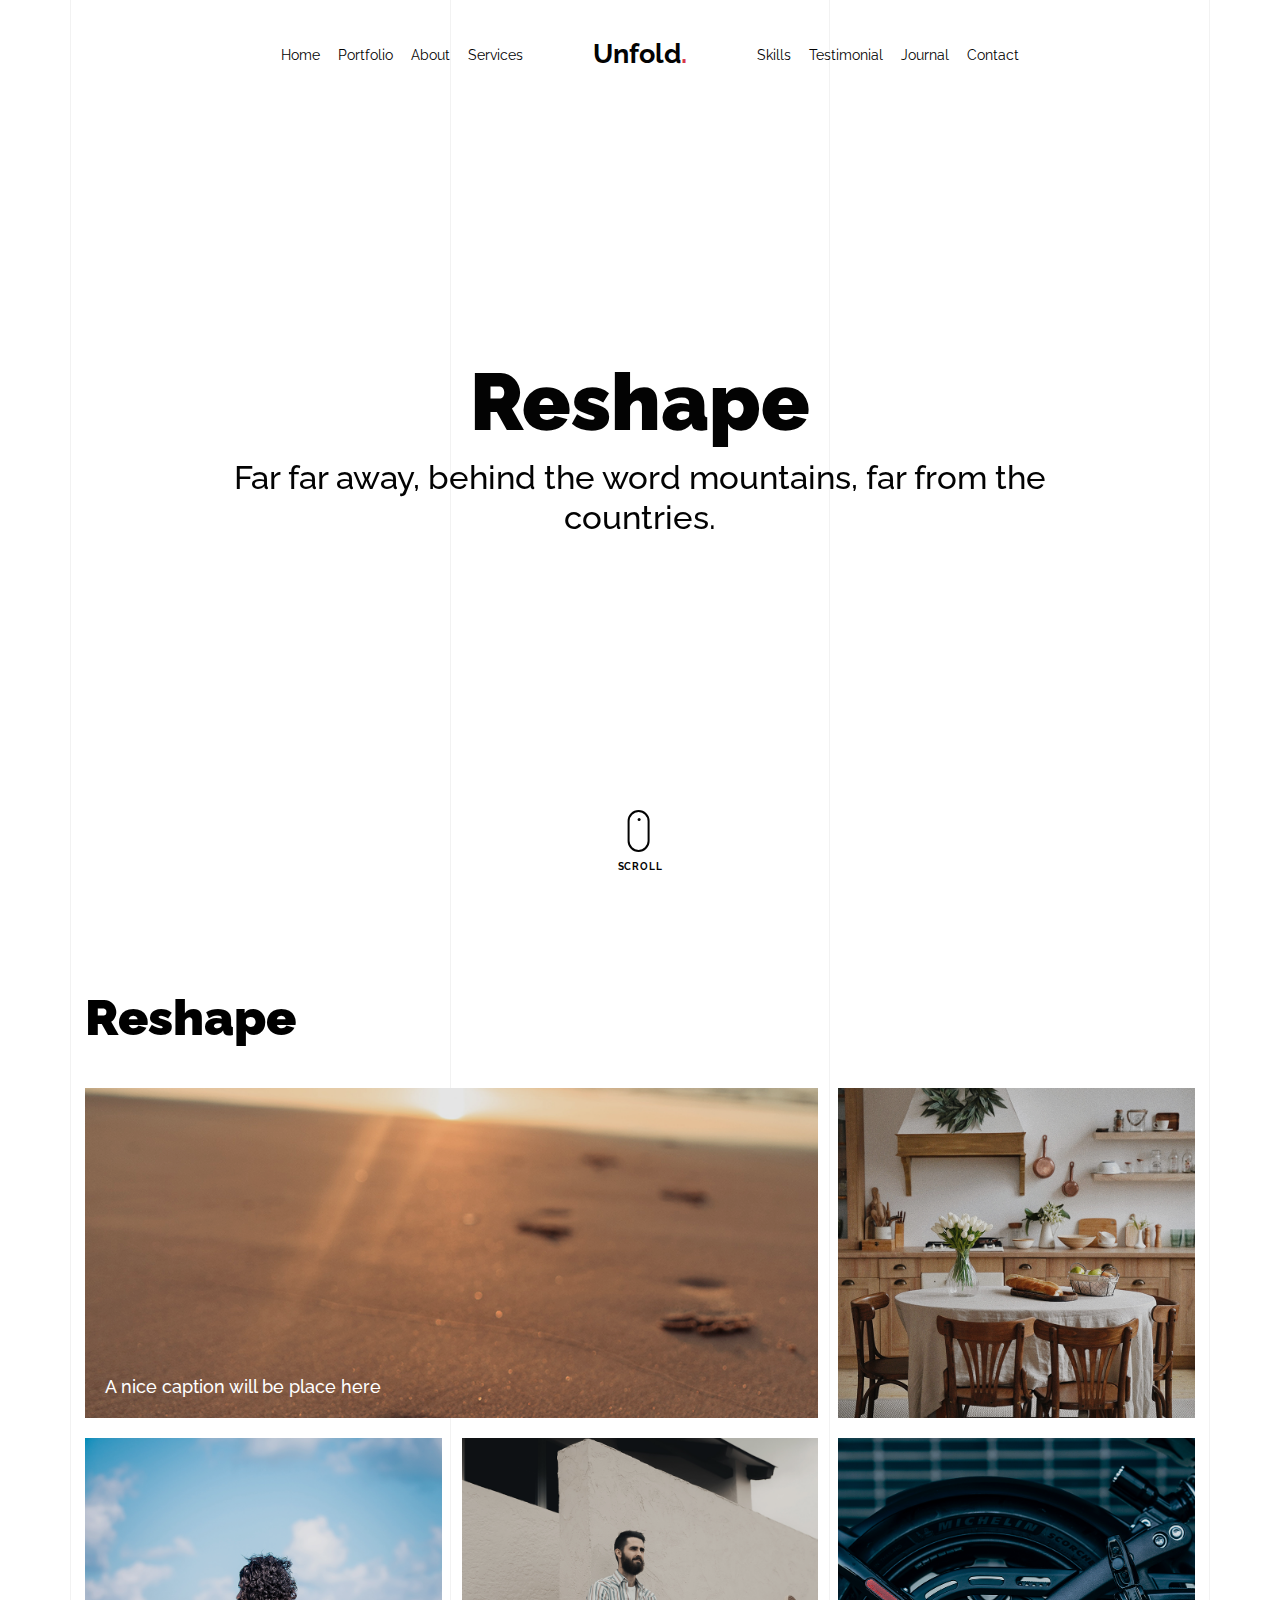
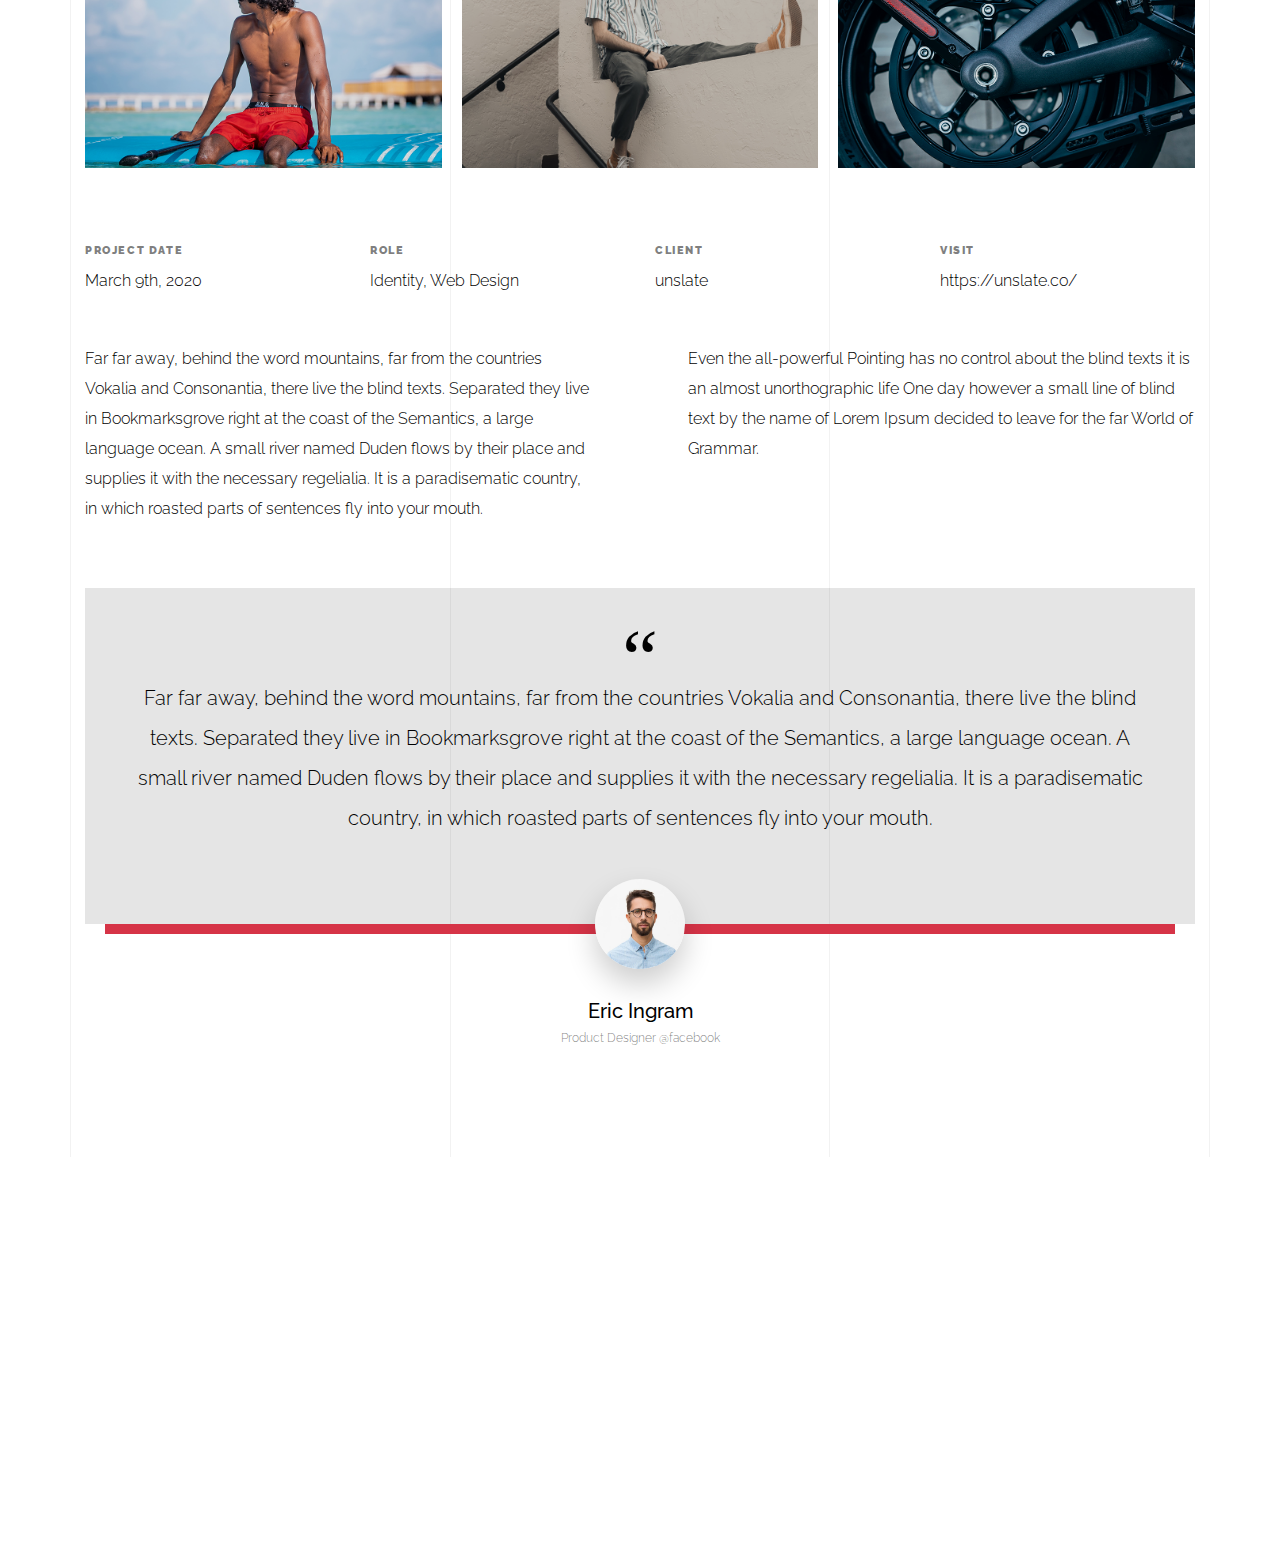
<file: light/portfolio-single-2.html>
<!doctype html>
<html lang="en">

<head>
  <title>Unfold &mdash; A onepage portfolio HTML template by Unslate.co</title>
  <meta charset="utf-8">
  <meta name="viewport" content="width=device-width, initial-scale=1, shrink-to-fit=no">

  <meta name="description" content="A onepage portfolio HTML template by Unslate.co">
  <meta name="keywords" content="html, css, javascript, jquery">
  <meta name="author" content="Unslate.co">

  <link rel="stylesheet" href="css/vendor/icomoon/style.css">
  <link rel="stylesheet" href="css/vendor/owl.carousel.min.css">
  <link rel="stylesheet" href="css/vendor/aos.css">
  <link rel="stylesheet" href="css/vendor/animate.min.css">
  <link rel="stylesheet" href="css/vendor/bootstrap.min.css">
  <link rel="stylesheet" href="css/vendor/jquery.fancybox.min.css">

  <!-- Theme Style -->
  <link rel="stylesheet" href="css/style.css">

</head>

<body data-spy="scroll" data-target=".site-nav-target" data-offset="200">

  <nav class="unslate_co--site-mobile-menu">
    <div class="close-wrap d-flex">
      <a href="#" class="d-flex ml-auto js-menu-toggle">
        <span class="close-label">Close</span>
        <div class="close-times">
          <span class="bar1"></span>
          <span class="bar2"></span>
        </div>
      </a>
    </div>
    <div class="site-mobile-inner"></div>
  </nav>

  <div class="unslate_co--site-wrap">

    <div class="unslate_co--site-inner">

      <div class="lines-wrap">
          <div class="lines-inner">
            <div class="lines"></div>
          </div>
        </div>
        <!-- END lines -->

      <nav class="unslate_co--site-nav dark site-nav-target">

        <div class="container">

          <div class="row align-items-center justify-content-between text-left">
            <div class="col-md-5 text-right">
              <ul class="site-nav-ul js-clone-nav text-left d-none d-lg-inline-block">
                <li class="has-children">
                  <a href="index.html#home-section" class="nav-link">Home</a>
                  <ul class="dropdown">
                    <li>
                      <a href="index.html">Hero Image BG</a>
                    </li>
                    <li>
                      <a href="index-video.html">Video BG</a>
                    </li>
                    <li>
                      <a href="index-hero-slider.html">Hero Slider</a>
                    </li>
                    <li>
                      <a href="index-sidebar-menu.html">Sidebar Menu</a>
                    </li>
                    <li>
                      <a href="index-right-menu.html">Right Menu</a>
                    </li>
                  </ul>
                </li>
                <li><a href="index.html#portfolio-section" class="nav-link">Portfolio</a></li>
                <li><a href="index.html#about-section" class="nav-link">About</a></li>
                <li><a href="index.html#services-section" class="nav-link">Services</a></li>
              </ul>
            </div>
            <div class="site-logo pos-absolute">
              <a href="index.html" class="unslate_co--site-logo">Unfold<span>.</span></a>
            </div>
            <div class="col-md-5 text-right text-lg-left">
              <ul class="site-nav-ul js-clone-nav text-left d-none d-lg-inline-block">
                <li><a href="index.html#skills-section" class="nav-link">Skills</a></li>
                <li><a href="index.html#testimonial-section" class="nav-link">Testimonial</a></li>
                <li><a href="index.html#journal-section" class="nav-link">Journal</a></li>
                <li><a href="index.html#contact-section" class="nav-link">Contact</a></li>
              </ul>

              <ul class="site-nav-ul-none-onepage text-right d-inline-block d-lg-none">
                <li><a href="#" class="js-menu-toggle">Menu</a></li>
              </ul>

            </div>
          </div>
        </div>

      </nav>
      <!-- END nav -->

      <div class="cover-v1 jarallax" style="" id="home-section">
        <div class="container">
          <div class="row align-items-center">

            <div class="col-md-10 mx-auto text-center">
              <h1 class="heading" data-aos="fade-up">Reshape</h1>
              <h2 class="subheading" data-aos="fade-up" data-aos-delay="100">Far far away, behind the word mountains, far from the countries.</h2>
            </div>

          </div>
        </div>

        <!-- dov -->
        <a href="#portfolio-single-section" class="mouse-wrap dark smoothscroll">
          <span class="mouse">
            <span class="scroll"></span>
          </span>
          <span class="mouse-label">Scroll</span>
        </a>

      </div>
      <!-- END .cover-v1 -->

      <div class="container">
        <div class="portfolio-single-wrap unslate_co--section" id="portfolio-single-section">
            <div class="portfolio-single-inner">
              <h2 class="heading-portfolio-single-h2">Reshape</h2>
              
              <div class="row gutter-v4 align-items-stretch mb-5">
                <div class="col-sm-6 col-md-6 col-lg-8 blog-post-entry">

                  <a href="images/post_1.jpg" class="grid-item blog-item w-100 h-100" data-fancybox="gal" data-caption="A nice caption will be place here">
                    <div class="overlay">
                      <div class="portfolio-item-content">
                        <h3>A nice caption will be place here</h3>
                      </div>
                    </div>
                    <img src="images/post_1.jpg" class="lazyload" alt="Image" />
                  </a>


                </div>
                <div class="col-sm-6 col-md-6 col-lg-4 blog-post-entry">
                  <a href="images/post_2.jpg" class="grid-item blog-item w-100 h-100" data-fancybox="gal">
                    <div class="overlay"></div>
                    <img src="images/post_2.jpg" class="lazyload" alt="Image" />
                  </a>
                </div>


                <div class="col-sm-6 col-md-6 col-lg-4 blog-post-entry">

                  <a href="images/post_3.jpg" class="grid-item blog-item w-100 h-100" data-fancybox="gal">
                    <div class="overlay"></div>
                    <img src="images/post_3.jpg" class="lazyload" alt="Image" />
                  </a>


                </div>
                <div class="col-sm-6 col-md-6 col-lg-4 blog-post-entry">
                  <a href="images/post_4.jpg" class="grid-item blog-item w-100 h-100" data-fancybox="gal">
                    <div class="overlay"></div>
                    <img src="images/post_4.jpg" class="lazyload" alt="Image" />
                  </a>
                </div>

                <div class="col-sm-6 col-md-6 col-lg-4 blog-post-entry">
                  <a href="images/post_5.jpg" class="grid-item blog-item w-100 h-100" data-fancybox="gal">
                    <div class="overlay"></div>
                    <img src="images/post_5.jpg" class="lazyload" alt="Image" />
                  </a>
                </div>


              </div>
              
              <div class="row justify-content-between mb-5">
                <div class="col-12 mb-5">
                  <div class="row">
                    <div class="col-sm-6 col-md-6 col-lg-3">
                      <div class="detail-v1">
                        <span class="detail-label">Project Date</span>
                        <span class="detail-val">March 9th, 2020</span>
                      </div>
                    </div>
                    <div class="col-sm-6 col-md-6 col-lg-3">
                      <div class="detail-v1">
                        <span class="detail-label">Role</span>
                        <span class="detail-val"><a href="#">Identity</a>, <a href="#">Web Design</a></span>
                      </div>
                    </div>
                    <div class="col-sm-6 col-md-6 col-lg-3">
                      <div class="detail-v1">
                        <span class="detail-label">Client</span>
                        <span class="detail-val">unslate</span>
                      </div>
                    </div>
                    <div class="col-sm-6 col-md-6 col-lg-3">
                      <div class="detail-v1">
                        <span class="detail-label">Visit</span>
                        <span class="detail-val"><a href="#">https://unslate.co/</a></span>
                      </div>
                    </div>
                  </div>
                </div>
                <div class="col-md-6 pr-md-5">
                  <p>Far far away, behind the word mountains, far from the countries Vokalia and Consonantia, there live the blind texts. Separated they live in Bookmarksgrove right at the coast of the Semantics, a large language ocean. A small river named Duden flows by their place and supplies it with the necessary regelialia. It is a paradisematic country, in which roasted parts of sentences fly into your mouth.</p>
                </div>
                <div class="col-md-6 pl-md-5">
                  <p>Even the all-powerful Pointing has no control about the blind texts it is an almost unorthographic life One day however a small line of blind text by the name of Lorem Ipsum decided to leave for the far World of Grammar.</p>
                </div>
              </div>

              <div class="row justify-content-center mb-5">
                <div class="col-md-12">
                  <div class="testimonial-v1">
                    <div class="testimonial-inner-bg">
                      <span class="quote">&ldquo;</span>
                      <blockquote>
                        Far far away, behind the word mountains, far from the countries Vokalia and Consonantia, there live the blind texts. Separated they live in Bookmarksgrove right at the coast of the Semantics, a large language ocean. A small river named Duden flows by their place and supplies it with the necessary regelialia. It is a paradisematic country, in which roasted parts of sentences fly into your mouth.
                      </blockquote>
                    </div>
                    
                    <div class="testimonial-author-info">
                      <img src="images/person_man_1.jpg" alt="Image">
                      <h3>Eric Ingram</h3>
                      <span class="d-block position">Product Designer @facebook</span>
                    </div>

                  </div>
                </div>
              </div>
              
            </div>
        </div>
      </div>
    </div> 

    <footer class="unslate_co--footer unslate_co--section">
      <div class="container">
        <div class="row justify-content-center">
          <div class="col-md-7">

            <div class="footer-site-logo"><a href="#">Unfold<span>.</span></a></div>

            <ul class="footer-site-social">
              <li><a href="#">Facebook</a></li>
              <li><a href="#">Twitter</a></li>
              <li><a href="#">Instagram</a></li>
              <li><a href="#">Dribbble</a></li>
              <li><a href="#">Behance</a></li>
            </ul>

            <p class="site-copyright">
              <small>&copy; 2020 <a href="#">Unfold</a>. All Rights Reserved. Design with <span class="icon-heart text-danger"></span> by <a href="#">Unslate.co</a>.</small>
            </p>

          </div>
        </div>
      </div>
    </footer>

  </div>

  <!-- Loader -->
  <div id="unslate_co--overlayer"></div>
  <div class="site-loader-wrap">
    <div class="site-loader"></div>
  </div>

  <script src="js/scripts-dist.js"></script>
  <script src="js/main.js"></script>

  <!-- Global site tag (gtag.js) - Google Analytics -->
<script async src="https://www.googletagmanager.com/gtag/js?id=UA-157808202-1"></script>
<script>
  window.dataLayer = window.dataLayer || [];
  function gtag(){dataLayer.push(arguments);}
  gtag('js', new Date());

  gtag('config', 'UA-157808202-1');
</script>

</body>

</html>
</file>
<file: light/css/vendor/icomoon/style.css>
@font-face {
  font-family: 'icomoon';
  src:  url('fonts/icomoon.eot?10si43');
  src:  url('fonts/icomoon.eot?10si43#iefix') format('embedded-opentype'),
    url('fonts/icomoon.ttf?10si43') format('truetype'),
    url('fonts/icomoon.woff?10si43') format('woff'),
    url('fonts/icomoon.svg?10si43#icomoon') format('svg');
  font-weight: normal;
  font-style: normal;
}

[class^="icon-"], [class*=" icon-"] {
  /* use !important to prevent issues with browser extensions that change fonts */
  font-family: 'icomoon' !important;
  speak: none;
  font-style: normal;
  font-weight: normal;
  font-variant: normal;
  text-transform: none;
  line-height: 1;

  /* Better Font Rendering =========== */
  -webkit-font-smoothing: antialiased;
  -moz-osx-font-smoothing: grayscale;
}

.icon-asterisk:before {
  content: "\f069";
}
.icon-plus:before {
  content: "\f067";
}
.icon-question:before {
  content: "\f128";
}
.icon-minus:before {
  content: "\f068";
}
.icon-glass:before {
  content: "\f000";
}
.icon-music:before {
  content: "\f001";
}
.icon-search:before {
  content: "\f002";
}
.icon-envelope-o:before {
  content: "\f003";
}
.icon-heart:before {
  content: "\f004";
}
.icon-star:before {
  content: "\f005";
}
.icon-star-o:before {
  content: "\f006";
}
.icon-user:before {
  content: "\f007";
}
.icon-film:before {
  content: "\f008";
}
.icon-th-large:before {
  content: "\f009";
}
.icon-th:before {
  content: "\f00a";
}
.icon-th-list:before {
  content: "\f00b";
}
.icon-check:before {
  content: "\f00c";
}
.icon-close:before {
  content: "\f00d";
}
.icon-remove:before {
  content: "\f00d";
}
.icon-times:before {
  content: "\f00d";
}
.icon-search-plus:before {
  content: "\f00e";
}
.icon-search-minus:before {
  content: "\f010";
}
.icon-power-off:before {
  content: "\f011";
}
.icon-signal:before {
  content: "\f012";
}
.icon-cog:before {
  content: "\f013";
}
.icon-gear:before {
  content: "\f013";
}
.icon-trash-o:before {
  content: "\f014";
}
.icon-home:before {
  content: "\f015";
}
.icon-file-o:before {
  content: "\f016";
}
.icon-clock-o:before {
  content: "\f017";
}
.icon-road:before {
  content: "\f018";
}
.icon-download:before {
  content: "\f019";
}
.icon-arrow-circle-o-down:before {
  content: "\f01a";
}
.icon-arrow-circle-o-up:before {
  content: "\f01b";
}
.icon-inbox:before {
  content: "\f01c";
}
.icon-play-circle-o:before {
  content: "\f01d";
}
.icon-repeat:before {
  content: "\f01e";
}
.icon-rotate-right:before {
  content: "\f01e";
}
.icon-refresh:before {
  content: "\f021";
}
.icon-list-alt:before {
  content: "\f022";
}
.icon-lock:before {
  content: "\f023";
}
.icon-flag:before {
  content: "\f024";
}
.icon-headphones:before {
  content: "\f025";
}
.icon-volume-off:before {
  content: "\f026";
}
.icon-volume-down:before {
  content: "\f027";
}
.icon-volume-up:before {
  content: "\f028";
}
.icon-qrcode:before {
  content: "\f029";
}
.icon-barcode:before {
  content: "\f02a";
}
.icon-tag:before {
  content: "\f02b";
}
.icon-tags:before {
  content: "\f02c";
}
.icon-book:before {
  content: "\f02d";
}
.icon-bookmark:before {
  content: "\f02e";
}
.icon-print:before {
  content: "\f02f";
}
.icon-camera:before {
  content: "\f030";
}
.icon-font:before {
  content: "\f031";
}
.icon-bold:before {
  content: "\f032";
}
.icon-italic:before {
  content: "\f033";
}
.icon-text-height:before {
  content: "\f034";
}
.icon-text-width:before {
  content: "\f035";
}
.icon-align-left:before {
  content: "\f036";
}
.icon-align-center:before {
  content: "\f037";
}
.icon-align-right:before {
  content: "\f038";
}
.icon-align-justify:before {
  content: "\f039";
}
.icon-list:before {
  content: "\f03a";
}
.icon-dedent:before {
  content: "\f03b";
}
.icon-outdent:before {
  content: "\f03b";
}
.icon-indent:before {
  content: "\f03c";
}
.icon-video-camera:before {
  content: "\f03d";
}
.icon-image:before {
  content: "\f03e";
}
.icon-photo:before {
  content: "\f03e";
}
.icon-picture-o:before {
  content: "\f03e";
}
.icon-pencil:before {
  content: "\f040";
}
.icon-map-marker:before {
  content: "\f041";
}
.icon-adjust:before {
  content: "\f042";
}
.icon-tint:before {
  content: "\f043";
}
.icon-edit:before {
  content: "\f044";
}
.icon-pencil-square-o:before {
  content: "\f044";
}
.icon-share-square-o:before {
  content: "\f045";
}
.icon-check-square-o:before {
  content: "\f046";
}
.icon-arrows:before {
  content: "\f047";
}
.icon-step-backward:before {
  content: "\f048";
}
.icon-fast-backward:before {
  content: "\f049";
}
.icon-backward:before {
  content: "\f04a";
}
.icon-play:before {
  content: "\f04b";
}
.icon-pause:before {
  content: "\f04c";
}
.icon-stop:before {
  content: "\f04d";
}
.icon-forward:before {
  content: "\f04e";
}
.icon-fast-forward:before {
  content: "\f050";
}
.icon-step-forward:before {
  content: "\f051";
}
.icon-eject:before {
  content: "\f052";
}
.icon-chevron-left:before {
  content: "\f053";
}
.icon-chevron-right:before {
  content: "\f054";
}
.icon-plus-circle:before {
  content: "\f055";
}
.icon-minus-circle:before {
  content: "\f056";
}
.icon-times-circle:before {
  content: "\f057";
}
.icon-check-circle:before {
  content: "\f058";
}
.icon-question-circle:before {
  content: "\f059";
}
.icon-info-circle:before {
  content: "\f05a";
}
.icon-crosshairs:before {
  content: "\f05b";
}
.icon-times-circle-o:before {
  content: "\f05c";
}
.icon-check-circle-o:before {
  content: "\f05d";
}
.icon-ban:before {
  content: "\f05e";
}
.icon-arrow-left:before {
  content: "\f060";
}
.icon-arrow-right:before {
  content: "\f061";
}
.icon-arrow-up:before {
  content: "\f062";
}
.icon-arrow-down:before {
  content: "\f063";
}
.icon-mail-forward:before {
  content: "\f064";
}
.icon-share:before {
  content: "\f064";
}
.icon-expand:before {
  content: "\f065";
}
.icon-compress:before {
  content: "\f066";
}
.icon-exclamation-circle:before {
  content: "\f06a";
}
.icon-gift:before {
  content: "\f06b";
}
.icon-leaf:before {
  content: "\f06c";
}
.icon-fire:before {
  content: "\f06d";
}
.icon-eye:before {
  content: "\f06e";
}
.icon-eye-slash:before {
  content: "\f070";
}
.icon-exclamation-triangle:before {
  content: "\f071";
}
.icon-warning:before {
  content: "\f071";
}
.icon-plane:before {
  content: "\f072";
}
.icon-calendar:before {
  content: "\f073";
}
.icon-random:before {
  content: "\f074";
}
.icon-comment:before {
  content: "\f075";
}
.icon-magnet:before {
  content: "\f076";
}
.icon-chevron-up:before {
  content: "\f077";
}
.icon-chevron-down:before {
  content: "\f078";
}
.icon-retweet:before {
  content: "\f079";
}
.icon-shopping-cart:before {
  content: "\f07a";
}
.icon-folder:before {
  content: "\f07b";
}
.icon-folder-open:before {
  content: "\f07c";
}
.icon-arrows-v:before {
  content: "\f07d";
}
.icon-arrows-h:before {
  content: "\f07e";
}
.icon-bar-chart:before {
  content: "\f080";
}
.icon-bar-chart-o:before {
  content: "\f080";
}
.icon-twitter-square:before {
  content: "\f081";
}
.icon-facebook-square:before {
  content: "\f082";
}
.icon-camera-retro:before {
  content: "\f083";
}
.icon-key:before {
  content: "\f084";
}
.icon-cogs:before {
  content: "\f085";
}
.icon-gears:before {
  content: "\f085";
}
.icon-comments:before {
  content: "\f086";
}
.icon-thumbs-o-up:before {
  content: "\f087";
}
.icon-thumbs-o-down:before {
  content: "\f088";
}
.icon-star-half:before {
  content: "\f089";
}
.icon-heart-o:before {
  content: "\f08a";
}
.icon-sign-out:before {
  content: "\f08b";
}
.icon-linkedin-square:before {
  content: "\f08c";
}
.icon-thumb-tack:before {
  content: "\f08d";
}
.icon-external-link:before {
  content: "\f08e";
}
.icon-sign-in:before {
  content: "\f090";
}
.icon-trophy:before {
  content: "\f091";
}
.icon-github-square:before {
  content: "\f092";
}
.icon-upload:before {
  content: "\f093";
}
.icon-lemon-o:before {
  content: "\f094";
}
.icon-phone:before {
  content: "\f095";
}
.icon-square-o:before {
  content: "\f096";
}
.icon-bookmark-o:before {
  content: "\f097";
}
.icon-phone-square:before {
  content: "\f098";
}
.icon-twitter:before {
  content: "\f099";
}
.icon-facebook:before {
  content: "\f09a";
}
.icon-facebook-f:before {
  content: "\f09a";
}
.icon-github:before {
  content: "\f09b";
}
.icon-unlock:before {
  content: "\f09c";
}
.icon-credit-card:before {
  content: "\f09d";
}
.icon-feed:before {
  content: "\f09e";
}
.icon-rss:before {
  content: "\f09e";
}
.icon-hdd-o:before {
  content: "\f0a0";
}
.icon-bullhorn:before {
  content: "\f0a1";
}
.icon-bell-o:before {
  content: "\f0a2";
}
.icon-certificate:before {
  content: "\f0a3";
}
.icon-hand-o-right:before {
  content: "\f0a4";
}
.icon-hand-o-left:before {
  content: "\f0a5";
}
.icon-hand-o-up:before {
  content: "\f0a6";
}
.icon-hand-o-down:before {
  content: "\f0a7";
}
.icon-arrow-circle-left:before {
  content: "\f0a8";
}
.icon-arrow-circle-right:before {
  content: "\f0a9";
}
.icon-arrow-circle-up:before {
  content: "\f0aa";
}
.icon-arrow-circle-down:before {
  content: "\f0ab";
}
.icon-globe:before {
  content: "\f0ac";
}
.icon-wrench:before {
  content: "\f0ad";
}
.icon-tasks:before {
  content: "\f0ae";
}
.icon-filter:before {
  content: "\f0b0";
}
.icon-briefcase:before {
  content: "\f0b1";
}
.icon-arrows-alt:before {
  content: "\f0b2";
}
.icon-group:before {
  content: "\f0c0";
}
.icon-users:before {
  content: "\f0c0";
}
.icon-chain:before {
  content: "\f0c1";
}
.icon-link:before {
  content: "\f0c1";
}
.icon-cloud:before {
  content: "\f0c2";
}
.icon-flask:before {
  content: "\f0c3";
}
.icon-cut:before {
  content: "\f0c4";
}
.icon-scissors:before {
  content: "\f0c4";
}
.icon-copy:before {
  content: "\f0c5";
}
.icon-files-o:before {
  content: "\f0c5";
}
.icon-paperclip:before {
  content: "\f0c6";
}
.icon-floppy-o:before {
  content: "\f0c7";
}
.icon-save:before {
  content: "\f0c7";
}
.icon-square:before {
  content: "\f0c8";
}
.icon-bars:before {
  content: "\f0c9";
}
.icon-navicon:before {
  content: "\f0c9";
}
.icon-reorder:before {
  content: "\f0c9";
}
.icon-list-ul:before {
  content: "\f0ca";
}
.icon-list-ol:before {
  content: "\f0cb";
}
.icon-strikethrough:before {
  content: "\f0cc";
}
.icon-underline:before {
  content: "\f0cd";
}
.icon-table:before {
  content: "\f0ce";
}
.icon-magic:before {
  content: "\f0d0";
}
.icon-truck:before {
  content: "\f0d1";
}
.icon-pinterest:before {
  content: "\f0d2";
}
.icon-pinterest-square:before {
  content: "\f0d3";
}
.icon-google-plus-square:before {
  content: "\f0d4";
}
.icon-google-plus:before {
  content: "\f0d5";
}
.icon-money:before {
  content: "\f0d6";
}
.icon-caret-down:before {
  content: "\f0d7";
}
.icon-caret-up:before {
  content: "\f0d8";
}
.icon-caret-left:before {
  content: "\f0d9";
}
.icon-caret-right:before {
  content: "\f0da";
}
.icon-columns:before {
  content: "\f0db";
}
.icon-sort:before {
  content: "\f0dc";
}
.icon-unsorted:before {
  content: "\f0dc";
}
.icon-sort-desc:before {
  content: "\f0dd";
}
.icon-sort-down:before {
  content: "\f0dd";
}
.icon-sort-asc:before {
  content: "\f0de";
}
.icon-sort-up:before {
  content: "\f0de";
}
.icon-envelope:before {
  content: "\f0e0";
}
.icon-linkedin:before {
  content: "\f0e1";
}
.icon-rotate-left:before {
  content: "\f0e2";
}
.icon-undo:before {
  content: "\f0e2";
}
.icon-gavel:before {
  content: "\f0e3";
}
.icon-legal:before {
  content: "\f0e3";
}
.icon-dashboard:before {
  content: "\f0e4";
}
.icon-tachometer:before {
  content: "\f0e4";
}
.icon-comment-o:before {
  content: "\f0e5";
}
.icon-comments-o:before {
  content: "\f0e6";
}
.icon-bolt:before {
  content: "\f0e7";
}
.icon-flash:before {
  content: "\f0e7";
}
.icon-sitemap:before {
  content: "\f0e8";
}
.icon-umbrella:before {
  content: "\f0e9";
}
.icon-clipboard:before {
  content: "\f0ea";
}
.icon-paste:before {
  content: "\f0ea";
}
.icon-lightbulb-o:before {
  content: "\f0eb";
}
.icon-exchange:before {
  content: "\f0ec";
}
.icon-cloud-download:before {
  content: "\f0ed";
}
.icon-cloud-upload:before {
  content: "\f0ee";
}
.icon-user-md:before {
  content: "\f0f0";
}
.icon-stethoscope:before {
  content: "\f0f1";
}
.icon-suitcase:before {
  content: "\f0f2";
}
.icon-bell:before {
  content: "\f0f3";
}
.icon-coffee:before {
  content: "\f0f4";
}
.icon-cutlery:before {
  content: "\f0f5";
}
.icon-file-text-o:before {
  content: "\f0f6";
}
.icon-building-o:before {
  content: "\f0f7";
}
.icon-hospital-o:before {
  content: "\f0f8";
}
.icon-ambulance:before {
  content: "\f0f9";
}
.icon-medkit:before {
  content: "\f0fa";
}
.icon-fighter-jet:before {
  content: "\f0fb";
}
.icon-beer:before {
  content: "\f0fc";
}
.icon-h-square:before {
  content: "\f0fd";
}
.icon-plus-square:before {
  content: "\f0fe";
}
.icon-angle-double-left:before {
  content: "\f100";
}
.icon-angle-double-right:before {
  content: "\f101";
}
.icon-angle-double-up:before {
  content: "\f102";
}
.icon-angle-double-down:before {
  content: "\f103";
}
.icon-angle-left:before {
  content: "\f104";
}
.icon-angle-right:before {
  content: "\f105";
}
.icon-angle-up:before {
  content: "\f106";
}
.icon-angle-down:before {
  content: "\f107";
}
.icon-desktop:before {
  content: "\f108";
}
.icon-laptop:before {
  content: "\f109";
}
.icon-tablet:before {
  content: "\f10a";
}
.icon-mobile:before {
  content: "\f10b";
}
.icon-mobile-phone:before {
  content: "\f10b";
}
.icon-circle-o:before {
  content: "\f10c";
}
.icon-quote-left:before {
  content: "\f10d";
}
.icon-quote-right:before {
  content: "\f10e";
}
.icon-spinner:before {
  content: "\f110";
}
.icon-circle:before {
  content: "\f111";
}
.icon-mail-reply:before {
  content: "\f112";
}
.icon-reply:before {
  content: "\f112";
}
.icon-github-alt:before {
  content: "\f113";
}
.icon-folder-o:before {
  content: "\f114";
}
.icon-folder-open-o:before {
  content: "\f115";
}
.icon-smile-o:before {
  content: "\f118";
}
.icon-frown-o:before {
  content: "\f119";
}
.icon-meh-o:before {
  content: "\f11a";
}
.icon-gamepad:before {
  content: "\f11b";
}
.icon-keyboard-o:before {
  content: "\f11c";
}
.icon-flag-o:before {
  content: "\f11d";
}
.icon-flag-checkered:before {
  content: "\f11e";
}
.icon-terminal:before {
  content: "\f120";
}
.icon-code:before {
  content: "\f121";
}
.icon-mail-reply-all:before {
  content: "\f122";
}
.icon-reply-all:before {
  content: "\f122";
}
.icon-star-half-empty:before {
  content: "\f123";
}
.icon-star-half-full:before {
  content: "\f123";
}
.icon-star-half-o:before {
  content: "\f123";
}
.icon-location-arrow:before {
  content: "\f124";
}
.icon-crop:before {
  content: "\f125";
}
.icon-code-fork:before {
  content: "\f126";
}
.icon-chain-broken:before {
  content: "\f127";
}
.icon-unlink:before {
  content: "\f127";
}
.icon-info:before {
  content: "\f129";
}
.icon-exclamation:before {
  content: "\f12a";
}
.icon-superscript:before {
  content: "\f12b";
}
.icon-subscript:before {
  content: "\f12c";
}
.icon-eraser:before {
  content: "\f12d";
}
.icon-puzzle-piece:before {
  content: "\f12e";
}
.icon-microphone:before {
  content: "\f130";
}
.icon-microphone-slash:before {
  content: "\f131";
}
.icon-shield:before {
  content: "\f132";
}
.icon-calendar-o:before {
  content: "\f133";
}
.icon-fire-extinguisher:before {
  content: "\f134";
}
.icon-rocket:before {
  content: "\f135";
}
.icon-maxcdn:before {
  content: "\f136";
}
.icon-chevron-circle-left:before {
  content: "\f137";
}
.icon-chevron-circle-right:before {
  content: "\f138";
}
.icon-chevron-circle-up:before {
  content: "\f139";
}
.icon-chevron-circle-down:before {
  content: "\f13a";
}
.icon-html5:before {
  content: "\f13b";
}
.icon-css3:before {
  content: "\f13c";
}
.icon-anchor:before {
  content: "\f13d";
}
.icon-unlock-alt:before {
  content: "\f13e";
}
.icon-bullseye:before {
  content: "\f140";
}
.icon-ellipsis-h:before {
  content: "\f141";
}
.icon-ellipsis-v:before {
  content: "\f142";
}
.icon-rss-square:before {
  content: "\f143";
}
.icon-play-circle:before {
  content: "\f144";
}
.icon-ticket:before {
  content: "\f145";
}
.icon-minus-square:before {
  content: "\f146";
}
.icon-minus-square-o:before {
  content: "\f147";
}
.icon-level-up:before {
  content: "\f148";
}
.icon-level-down:before {
  content: "\f149";
}
.icon-check-square:before {
  content: "\f14a";
}
.icon-pencil-square:before {
  content: "\f14b";
}
.icon-external-link-square:before {
  content: "\f14c";
}
.icon-share-square:before {
  content: "\f14d";
}
.icon-compass:before {
  content: "\f14e";
}
.icon-caret-square-o-down:before {
  content: "\f150";
}
.icon-toggle-down:before {
  content: "\f150";
}
.icon-caret-square-o-up:before {
  content: "\f151";
}
.icon-toggle-up:before {
  content: "\f151";
}
.icon-caret-square-o-right:before {
  content: "\f152";
}
.icon-toggle-right:before {
  content: "\f152";
}
.icon-eur:before {
  content: "\f153";
}
.icon-euro:before {
  content: "\f153";
}
.icon-gbp:before {
  content: "\f154";
}
.icon-dollar:before {
  content: "\f155";
}
.icon-usd:before {
  content: "\f155";
}
.icon-inr:before {
  content: "\f156";
}
.icon-rupee:before {
  content: "\f156";
}
.icon-cny:before {
  content: "\f157";
}
.icon-jpy:before {
  content: "\f157";
}
.icon-rmb:before {
  content: "\f157";
}
.icon-yen:before {
  content: "\f157";
}
.icon-rouble:before {
  content: "\f158";
}
.icon-rub:before {
  content: "\f158";
}
.icon-ruble:before {
  content: "\f158";
}
.icon-krw:before {
  content: "\f159";
}
.icon-won:before {
  content: "\f159";
}
.icon-bitcoin:before {
  content: "\f15a";
}
.icon-btc:before {
  content: "\f15a";
}
.icon-file:before {
  content: "\f15b";
}
.icon-file-text:before {
  content: "\f15c";
}
.icon-sort-alpha-asc:before {
  content: "\f15d";
}
.icon-sort-alpha-desc:before {
  content: "\f15e";
}
.icon-sort-amount-asc:before {
  content: "\f160";
}
.icon-sort-amount-desc:before {
  content: "\f161";
}
.icon-sort-numeric-asc:before {
  content: "\f162";
}
.icon-sort-numeric-desc:before {
  content: "\f163";
}
.icon-thumbs-up:before {
  content: "\f164";
}
.icon-thumbs-down:before {
  content: "\f165";
}
.icon-youtube-square:before {
  content: "\f166";
}
.icon-youtube:before {
  content: "\f167";
}
.icon-xing:before {
  content: "\f168";
}
.icon-xing-square:before {
  content: "\f169";
}
.icon-youtube-play:before {
  content: "\f16a";
}
.icon-dropbox:before {
  content: "\f16b";
}
.icon-stack-overflow:before {
  content: "\f16c";
}
.icon-instagram:before {
  content: "\f16d";
}
.icon-flickr:before {
  content: "\f16e";
}
.icon-adn:before {
  content: "\f170";
}
.icon-bitbucket:before {
  content: "\f171";
}
.icon-bitbucket-square:before {
  content: "\f172";
}
.icon-tumblr:before {
  content: "\f173";
}
.icon-tumblr-square:before {
  content: "\f174";
}
.icon-long-arrow-down:before {
  content: "\f175";
}
.icon-long-arrow-up:before {
  content: "\f176";
}
.icon-long-arrow-left:before {
  content: "\f177";
}
.icon-long-arrow-right:before {
  content: "\f178";
}
.icon-apple:before {
  content: "\f179";
}
.icon-windows:before {
  content: "\f17a";
}
.icon-android:before {
  content: "\f17b";
}
.icon-linux:before {
  content: "\f17c";
}
.icon-dribbble:before {
  content: "\f17d";
}
.icon-skype:before {
  content: "\f17e";
}
.icon-foursquare:before {
  content: "\f180";
}
.icon-trello:before {
  content: "\f181";
}
.icon-female:before {
  content: "\f182";
}
.icon-male:before {
  content: "\f183";
}
.icon-gittip:before {
  content: "\f184";
}
.icon-gratipay:before {
  content: "\f184";
}
.icon-sun-o:before {
  content: "\f185";
}
.icon-moon-o:before {
  content: "\f186";
}
.icon-archive:before {
  content: "\f187";
}
.icon-bug:before {
  content: "\f188";
}
.icon-vk:before {
  content: "\f189";
}
.icon-weibo:before {
  content: "\f18a";
}
.icon-renren:before {
  content: "\f18b";
}
.icon-pagelines:before {
  content: "\f18c";
}
.icon-stack-exchange:before {
  content: "\f18d";
}
.icon-arrow-circle-o-right:before {
  content: "\f18e";
}
.icon-arrow-circle-o-left:before {
  content: "\f190";
}
.icon-caret-square-o-left:before {
  content: "\f191";
}
.icon-toggle-left:before {
  content: "\f191";
}
.icon-dot-circle-o:before {
  content: "\f192";
}
.icon-wheelchair:before {
  content: "\f193";
}
.icon-vimeo-square:before {
  content: "\f194";
}
.icon-try:before {
  content: "\f195";
}
.icon-turkish-lira:before {
  content: "\f195";
}
.icon-plus-square-o:before {
  content: "\f196";
}
.icon-space-shuttle:before {
  content: "\f197";
}
.icon-slack:before {
  content: "\f198";
}
.icon-envelope-square:before {
  content: "\f199";
}
.icon-wordpress:before {
  content: "\f19a";
}
.icon-openid:before {
  content: "\f19b";
}
.icon-bank:before {
  content: "\f19c";
}
.icon-institution:before {
  content: "\f19c";
}
.icon-university:before {
  content: "\f19c";
}
.icon-graduation-cap:before {
  content: "\f19d";
}
.icon-mortar-board:before {
  content: "\f19d";
}
.icon-yahoo:before {
  content: "\f19e";
}
.icon-google:before {
  content: "\f1a0";
}
.icon-reddit:before {
  content: "\f1a1";
}
.icon-reddit-square:before {
  content: "\f1a2";
}
.icon-stumbleupon-circle:before {
  content: "\f1a3";
}
.icon-stumbleupon:before {
  content: "\f1a4";
}
.icon-delicious:before {
  content: "\f1a5";
}
.icon-digg:before {
  content: "\f1a6";
}
.icon-pied-piper-pp:before {
  content: "\f1a7";
}
.icon-pied-piper-alt:before {
  content: "\f1a8";
}
.icon-drupal:before {
  content: "\f1a9";
}
.icon-joomla:before {
  content: "\f1aa";
}
.icon-language:before {
  content: "\f1ab";
}
.icon-fax:before {
  content: "\f1ac";
}
.icon-building:before {
  content: "\f1ad";
}
.icon-child:before {
  content: "\f1ae";
}
.icon-paw:before {
  content: "\f1b0";
}
.icon-spoon:before {
  content: "\f1b1";
}
.icon-cube:before {
  content: "\f1b2";
}
.icon-cubes:before {
  content: "\f1b3";
}
.icon-behance:before {
  content: "\f1b4";
}
.icon-behance-square:before {
  content: "\f1b5";
}
.icon-steam:before {
  content: "\f1b6";
}
.icon-steam-square:before {
  content: "\f1b7";
}
.icon-recycle:before {
  content: "\f1b8";
}
.icon-automobile:before {
  content: "\f1b9";
}
.icon-car:before {
  content: "\f1b9";
}
.icon-cab:before {
  content: "\f1ba";
}
.icon-taxi:before {
  content: "\f1ba";
}
.icon-tree:before {
  content: "\f1bb";
}
.icon-spotify:before {
  content: "\f1bc";
}
.icon-deviantart:before {
  content: "\f1bd";
}
.icon-soundcloud:before {
  content: "\f1be";
}
.icon-database:before {
  content: "\f1c0";
}
.icon-file-pdf-o:before {
  content: "\f1c1";
}
.icon-file-word-o:before {
  content: "\f1c2";
}
.icon-file-excel-o:before {
  content: "\f1c3";
}
.icon-file-powerpoint-o:before {
  content: "\f1c4";
}
.icon-file-image-o:before {
  content: "\f1c5";
}
.icon-file-photo-o:before {
  content: "\f1c5";
}
.icon-file-picture-o:before {
  content: "\f1c5";
}
.icon-file-archive-o:before {
  content: "\f1c6";
}
.icon-file-zip-o:before {
  content: "\f1c6";
}
.icon-file-audio-o:before {
  content: "\f1c7";
}
.icon-file-sound-o:before {
  content: "\f1c7";
}
.icon-file-movie-o:before {
  content: "\f1c8";
}
.icon-file-video-o:before {
  content: "\f1c8";
}
.icon-file-code-o:before {
  content: "\f1c9";
}
.icon-vine:before {
  content: "\f1ca";
}
.icon-codepen:before {
  content: "\f1cb";
}
.icon-jsfiddle:before {
  content: "\f1cc";
}
.icon-life-bouy:before {
  content: "\f1cd";
}
.icon-life-buoy:before {
  content: "\f1cd";
}
.icon-life-ring:before {
  content: "\f1cd";
}
.icon-life-saver:before {
  content: "\f1cd";
}
.icon-support:before {
  content: "\f1cd";
}
.icon-circle-o-notch:before {
  content: "\f1ce";
}
.icon-ra:before {
  content: "\f1d0";
}
.icon-rebel:before {
  content: "\f1d0";
}
.icon-resistance:before {
  content: "\f1d0";
}
.icon-empire:before {
  content: "\f1d1";
}
.icon-ge:before {
  content: "\f1d1";
}
.icon-git-square:before {
  content: "\f1d2";
}
.icon-git:before {
  content: "\f1d3";
}
.icon-hacker-news:before {
  content: "\f1d4";
}
.icon-y-combinator-square:before {
  content: "\f1d4";
}
.icon-yc-square:before {
  content: "\f1d4";
}
.icon-tencent-weibo:before {
  content: "\f1d5";
}
.icon-qq:before {
  content: "\f1d6";
}
.icon-wechat:before {
  content: "\f1d7";
}
.icon-weixin:before {
  content: "\f1d7";
}
.icon-paper-plane:before {
  content: "\f1d8";
}
.icon-send:before {
  content: "\f1d8";
}
.icon-paper-plane-o:before {
  content: "\f1d9";
}
.icon-send-o:before {
  content: "\f1d9";
}
.icon-history:before {
  content: "\f1da";
}
.icon-circle-thin:before {
  content: "\f1db";
}
.icon-header:before {
  content: "\f1dc";
}
.icon-paragraph:before {
  content: "\f1dd";
}
.icon-sliders:before {
  content: "\f1de";
}
.icon-share-alt:before {
  content: "\f1e0";
}
.icon-share-alt-square:before {
  content: "\f1e1";
}
.icon-bomb:before {
  content: "\f1e2";
}
.icon-futbol-o:before {
  content: "\f1e3";
}
.icon-soccer-ball-o:before {
  content: "\f1e3";
}
.icon-tty:before {
  content: "\f1e4";
}
.icon-binoculars:before {
  content: "\f1e5";
}
.icon-plug:before {
  content: "\f1e6";
}
.icon-slideshare:before {
  content: "\f1e7";
}
.icon-twitch:before {
  content: "\f1e8";
}
.icon-yelp:before {
  content: "\f1e9";
}
.icon-newspaper-o:before {
  content: "\f1ea";
}
.icon-wifi:before {
  content: "\f1eb";
}
.icon-calculator:before {
  content: "\f1ec";
}
.icon-paypal:before {
  content: "\f1ed";
}
.icon-google-wallet:before {
  content: "\f1ee";
}
.icon-cc-visa:before {
  content: "\f1f0";
}
.icon-cc-mastercard:before {
  content: "\f1f1";
}
.icon-cc-discover:before {
  content: "\f1f2";
}
.icon-cc-amex:before {
  content: "\f1f3";
}
.icon-cc-paypal:before {
  content: "\f1f4";
}
.icon-cc-stripe:before {
  content: "\f1f5";
}
.icon-bell-slash:before {
  content: "\f1f6";
}
.icon-bell-slash-o:before {
  content: "\f1f7";
}
.icon-trash:before {
  content: "\f1f8";
}
.icon-copyright:before {
  content: "\f1f9";
}
.icon-at:before {
  content: "\f1fa";
}
.icon-eyedropper:before {
  content: "\f1fb";
}
.icon-paint-brush:before {
  content: "\f1fc";
}
.icon-birthday-cake:before {
  content: "\f1fd";
}
.icon-area-chart:before {
  content: "\f1fe";
}
.icon-pie-chart:before {
  content: "\f200";
}
.icon-line-chart:before {
  content: "\f201";
}
.icon-lastfm:before {
  content: "\f202";
}
.icon-lastfm-square:before {
  content: "\f203";
}
.icon-toggle-off:before {
  content: "\f204";
}
.icon-toggle-on:before {
  content: "\f205";
}
.icon-bicycle:before {
  content: "\f206";
}
.icon-bus:before {
  content: "\f207";
}
.icon-ioxhost:before {
  content: "\f208";
}
.icon-angellist:before {
  content: "\f209";
}
.icon-cc:before {
  content: "\f20a";
}
.icon-ils:before {
  content: "\f20b";
}
.icon-shekel:before {
  content: "\f20b";
}
.icon-sheqel:before {
  content: "\f20b";
}
.icon-meanpath:before {
  content: "\f20c";
}
.icon-buysellads:before {
  content: "\f20d";
}
.icon-connectdevelop:before {
  content: "\f20e";
}
.icon-dashcube:before {
  content: "\f210";
}
.icon-forumbee:before {
  content: "\f211";
}
.icon-leanpub:before {
  content: "\f212";
}
.icon-sellsy:before {
  content: "\f213";
}
.icon-shirtsinbulk:before {
  content: "\f214";
}
.icon-simplybuilt:before {
  content: "\f215";
}
.icon-skyatlas:before {
  content: "\f216";
}
.icon-cart-plus:before {
  content: "\f217";
}
.icon-cart-arrow-down:before {
  content: "\f218";
}
.icon-diamond:before {
  content: "\f219";
}
.icon-ship:before {
  content: "\f21a";
}
.icon-user-secret:before {
  content: "\f21b";
}
.icon-motorcycle:before {
  content: "\f21c";
}
.icon-street-view:before {
  content: "\f21d";
}
.icon-heartbeat:before {
  content: "\f21e";
}
.icon-venus:before {
  content: "\f221";
}
.icon-mars:before {
  content: "\f222";
}
.icon-mercury:before {
  content: "\f223";
}
.icon-intersex:before {
  content: "\f224";
}
.icon-transgender:before {
  content: "\f224";
}
.icon-transgender-alt:before {
  content: "\f225";
}
.icon-venus-double:before {
  content: "\f226";
}
.icon-mars-double:before {
  content: "\f227";
}
.icon-venus-mars:before {
  content: "\f228";
}
.icon-mars-stroke:before {
  content: "\f229";
}
.icon-mars-stroke-v:before {
  content: "\f22a";
}
.icon-mars-stroke-h:before {
  content: "\f22b";
}
.icon-neuter:before {
  content: "\f22c";
}
.icon-genderless:before {
  content: "\f22d";
}
.icon-facebook-official:before {
  content: "\f230";
}
.icon-pinterest-p:before {
  content: "\f231";
}
.icon-whatsapp:before {
  content: "\f232";
}
.icon-server:before {
  content: "\f233";
}
.icon-user-plus:before {
  content: "\f234";
}
.icon-user-times:before {
  content: "\f235";
}
.icon-bed:before {
  content: "\f236";
}
.icon-hotel:before {
  content: "\f236";
}
.icon-viacoin:before {
  content: "\f237";
}
.icon-train:before {
  content: "\f238";
}
.icon-subway:before {
  content: "\f239";
}
.icon-medium:before {
  content: "\f23a";
}
.icon-y-combinator:before {
  content: "\f23b";
}
.icon-yc:before {
  content: "\f23b";
}
.icon-optin-monster:before {
  content: "\f23c";
}
.icon-opencart:before {
  content: "\f23d";
}
.icon-expeditedssl:before {
  content: "\f23e";
}
.icon-battery:before {
  content: "\f240";
}
.icon-battery-4:before {
  content: "\f240";
}
.icon-battery-full:before {
  content: "\f240";
}
.icon-battery-3:before {
  content: "\f241";
}
.icon-battery-three-quarters:before {
  content: "\f241";
}
.icon-battery-2:before {
  content: "\f242";
}
.icon-battery-half:before {
  content: "\f242";
}
.icon-battery-1:before {
  content: "\f243";
}
.icon-battery-quarter:before {
  content: "\f243";
}
.icon-battery-0:before {
  content: "\f244";
}
.icon-battery-empty:before {
  content: "\f244";
}
.icon-mouse-pointer:before {
  content: "\f245";
}
.icon-i-cursor:before {
  content: "\f246";
}
.icon-object-group:before {
  content: "\f247";
}
.icon-object-ungroup:before {
  content: "\f248";
}
.icon-sticky-note:before {
  content: "\f249";
}
.icon-sticky-note-o:before {
  content: "\f24a";
}
.icon-cc-jcb:before {
  content: "\f24b";
}
.icon-cc-diners-club:before {
  content: "\f24c";
}
.icon-clone:before {
  content: "\f24d";
}
.icon-balance-scale:before {
  content: "\f24e";
}
.icon-hourglass-o:before {
  content: "\f250";
}
.icon-hourglass-1:before {
  content: "\f251";
}
.icon-hourglass-start:before {
  content: "\f251";
}
.icon-hourglass-2:before {
  content: "\f252";
}
.icon-hourglass-half:before {
  content: "\f252";
}
.icon-hourglass-3:before {
  content: "\f253";
}
.icon-hourglass-end:before {
  content: "\f253";
}
.icon-hourglass:before {
  content: "\f254";
}
.icon-hand-grab-o:before {
  content: "\f255";
}
.icon-hand-rock-o:before {
  content: "\f255";
}
.icon-hand-paper-o:before {
  content: "\f256";
}
.icon-hand-stop-o:before {
  content: "\f256";
}
.icon-hand-scissors-o:before {
  content: "\f257";
}
.icon-hand-lizard-o:before {
  content: "\f258";
}
.icon-hand-spock-o:before {
  content: "\f259";
}
.icon-hand-pointer-o:before {
  content: "\f25a";
}
.icon-hand-peace-o:before {
  content: "\f25b";
}
.icon-trademark:before {
  content: "\f25c";
}
.icon-registered:before {
  content: "\f25d";
}
.icon-creative-commons:before {
  content: "\f25e";
}
.icon-gg:before {
  content: "\f260";
}
.icon-gg-circle:before {
  content: "\f261";
}
.icon-tripadvisor:before {
  content: "\f262";
}
.icon-odnoklassniki:before {
  content: "\f263";
}
.icon-odnoklassniki-square:before {
  content: "\f264";
}
.icon-get-pocket:before {
  content: "\f265";
}
.icon-wikipedia-w:before {
  content: "\f266";
}
.icon-safari:before {
  content: "\f267";
}
.icon-chrome:before {
  content: "\f268";
}
.icon-firefox:before {
  content: "\f269";
}
.icon-opera:before {
  content: "\f26a";
}
.icon-internet-explorer:before {
  content: "\f26b";
}
.icon-television:before {
  content: "\f26c";
}
.icon-tv:before {
  content: "\f26c";
}
.icon-contao:before {
  content: "\f26d";
}
.icon-500px:before {
  content: "\f26e";
}
.icon-amazon:before {
  content: "\f270";
}
.icon-calendar-plus-o:before {
  content: "\f271";
}
.icon-calendar-minus-o:before {
  content: "\f272";
}
.icon-calendar-times-o:before {
  content: "\f273";
}
.icon-calendar-check-o:before {
  content: "\f274";
}
.icon-industry:before {
  content: "\f275";
}
.icon-map-pin:before {
  content: "\f276";
}
.icon-map-signs:before {
  content: "\f277";
}
.icon-map-o:before {
  content: "\f278";
}
.icon-map:before {
  content: "\f279";
}
.icon-commenting:before {
  content: "\f27a";
}
.icon-commenting-o:before {
  content: "\f27b";
}
.icon-houzz:before {
  content: "\f27c";
}
.icon-vimeo:before {
  content: "\f27d";
}
.icon-black-tie:before {
  content: "\f27e";
}
.icon-fonticons:before {
  content: "\f280";
}
.icon-reddit-alien:before {
  content: "\f281";
}
.icon-edge:before {
  content: "\f282";
}
.icon-credit-card-alt:before {
  content: "\f283";
}
.icon-codiepie:before {
  content: "\f284";
}
.icon-modx:before {
  content: "\f285";
}
.icon-fort-awesome:before {
  content: "\f286";
}
.icon-usb:before {
  content: "\f287";
}
.icon-product-hunt:before {
  content: "\f288";
}
.icon-mixcloud:before {
  content: "\f289";
}
.icon-scribd:before {
  content: "\f28a";
}
.icon-pause-circle:before {
  content: "\f28b";
}
.icon-pause-circle-o:before {
  content: "\f28c";
}
.icon-stop-circle:before {
  content: "\f28d";
}
.icon-stop-circle-o:before {
  content: "\f28e";
}
.icon-shopping-bag:before {
  content: "\f290";
}
.icon-shopping-basket:before {
  content: "\f291";
}
.icon-hashtag:before {
  content: "\f292";
}
.icon-bluetooth:before {
  content: "\f293";
}
.icon-bluetooth-b:before {
  content: "\f294";
}
.icon-percent:before {
  content: "\f295";
}
.icon-gitlab:before {
  content: "\f296";
}
.icon-wpbeginner:before {
  content: "\f297";
}
.icon-wpforms:before {
  content: "\f298";
}
.icon-envira:before {
  content: "\f299";
}
.icon-universal-access:before {
  content: "\f29a";
}
.icon-wheelchair-alt:before {
  content: "\f29b";
}
.icon-question-circle-o:before {
  content: "\f29c";
}
.icon-blind:before {
  content: "\f29d";
}
.icon-audio-description:before {
  content: "\f29e";
}
.icon-volume-control-phone:before {
  content: "\f2a0";
}
.icon-braille:before {
  content: "\f2a1";
}
.icon-assistive-listening-systems:before {
  content: "\f2a2";
}
.icon-american-sign-language-interpreting:before {
  content: "\f2a3";
}
.icon-asl-interpreting:before {
  content: "\f2a3";
}
.icon-deaf:before {
  content: "\f2a4";
}
.icon-deafness:before {
  content: "\f2a4";
}
.icon-hard-of-hearing:before {
  content: "\f2a4";
}
.icon-glide:before {
  content: "\f2a5";
}
.icon-glide-g:before {
  content: "\f2a6";
}
.icon-sign-language:before {
  content: "\f2a7";
}
.icon-signing:before {
  content: "\f2a7";
}
.icon-low-vision:before {
  content: "\f2a8";
}
.icon-viadeo:before {
  content: "\f2a9";
}
.icon-viadeo-square:before {
  content: "\f2aa";
}
.icon-snapchat:before {
  content: "\f2ab";
}
.icon-snapchat-ghost:before {
  content: "\f2ac";
}
.icon-snapchat-square:before {
  content: "\f2ad";
}
.icon-pied-piper:before {
  content: "\f2ae";
}
.icon-first-order:before {
  content: "\f2b0";
}
.icon-yoast:before {
  content: "\f2b1";
}
.icon-themeisle:before {
  content: "\f2b2";
}
.icon-google-plus-circle:before {
  content: "\f2b3";
}
.icon-google-plus-official:before {
  content: "\f2b3";
}
.icon-fa:before {
  content: "\f2b4";
}
.icon-font-awesome:before {
  content: "\f2b4";
}
.icon-handshake-o:before {
  content: "\f2b5";
}
.icon-envelope-open:before {
  content: "\f2b6";
}
.icon-envelope-open-o:before {
  content: "\f2b7";
}
.icon-linode:before {
  content: "\f2b8";
}
.icon-address-book:before {
  content: "\f2b9";
}
.icon-address-book-o:before {
  content: "\f2ba";
}
.icon-address-card:before {
  content: "\f2bb";
}
.icon-vcard:before {
  content: "\f2bb";
}
.icon-address-card-o:before {
  content: "\f2bc";
}
.icon-vcard-o:before {
  content: "\f2bc";
}
.icon-user-circle:before {
  content: "\f2bd";
}
.icon-user-circle-o:before {
  content: "\f2be";
}
.icon-user-o:before {
  content: "\f2c0";
}
.icon-id-badge:before {
  content: "\f2c1";
}
.icon-drivers-license:before {
  content: "\f2c2";
}
.icon-id-card:before {
  content: "\f2c2";
}
.icon-drivers-license-o:before {
  content: "\f2c3";
}
.icon-id-card-o:before {
  content: "\f2c3";
}
.icon-quora:before {
  content: "\f2c4";
}
.icon-free-code-camp:before {
  content: "\f2c5";
}
.icon-telegram:before {
  content: "\f2c6";
}
.icon-thermometer:before {
  content: "\f2c7";
}
.icon-thermometer-4:before {
  content: "\f2c7";
}
.icon-thermometer-full:before {
  content: "\f2c7";
}
.icon-thermometer-3:before {
  content: "\f2c8";
}
.icon-thermometer-three-quarters:before {
  content: "\f2c8";
}
.icon-thermometer-2:before {
  content: "\f2c9";
}
.icon-thermometer-half:before {
  content: "\f2c9";
}
.icon-thermometer-1:before {
  content: "\f2ca";
}
.icon-thermometer-quarter:before {
  content: "\f2ca";
}
.icon-thermometer-0:before {
  content: "\f2cb";
}
.icon-thermometer-empty:before {
  content: "\f2cb";
}
.icon-shower:before {
  content: "\f2cc";
}
.icon-bath:before {
  content: "\f2cd";
}
.icon-bathtub:before {
  content: "\f2cd";
}
.icon-s15:before {
  content: "\f2cd";
}
.icon-podcast:before {
  content: "\f2ce";
}
.icon-window-maximize:before {
  content: "\f2d0";
}
.icon-window-minimize:before {
  content: "\f2d1";
}
.icon-window-restore:before {
  content: "\f2d2";
}
.icon-times-rectangle:before {
  content: "\f2d3";
}
.icon-window-close:before {
  content: "\f2d3";
}
.icon-times-rectangle-o:before {
  content: "\f2d4";
}
.icon-window-close-o:before {
  content: "\f2d4";
}
.icon-bandcamp:before {
  content: "\f2d5";
}
.icon-grav:before {
  content: "\f2d6";
}
.icon-etsy:before {
  content: "\f2d7";
}
.icon-imdb:before {
  content: "\f2d8";
}
.icon-ravelry:before {
  content: "\f2d9";
}
.icon-eercast:before {
  content: "\f2da";
}
.icon-microchip:before {
  content: "\f2db";
}
.icon-snowflake-o:before {
  content: "\f2dc";
}
.icon-superpowers:before {
  content: "\f2dd";
}
.icon-wpexplorer:before {
  content: "\f2de";
}
.icon-meetup:before {
  content: "\f2e0";
}
.icon-3d_rotation:before {
  content: "\e84d";
}
.icon-ac_unit:before {
  content: "\eb3b";
}
.icon-alarm:before {
  content: "\e855";
}
.icon-access_alarms:before {
  content: "\e191";
}
.icon-schedule:before {
  content: "\e8b5";
}
.icon-accessibility:before {
  content: "\e84e";
}
.icon-accessible:before {
  content: "\e914";
}
.icon-account_balance:before {
  content: "\e84f";
}
.icon-account_balance_wallet:before {
  content: "\e850";
}
.icon-account_box:before {
  content: "\e851";
}
.icon-account_circle:before {
  content: "\e853";
}
.icon-adb:before {
  content: "\e60e";
}
.icon-add:before {
  content: "\e145";
}
.icon-add_a_photo:before {
  content: "\e439";
}
.icon-alarm_add:before {
  content: "\e856";
}
.icon-add_alert:before {
  content: "\e003";
}
.icon-add_box:before {
  content: "\e146";
}
.icon-add_circle:before {
  content: "\e147";
}
.icon-control_point:before {
  content: "\e3ba";
}
.icon-add_location:before {
  content: "\e567";
}
.icon-add_shopping_cart:before {
  content: "\e854";
}
.icon-queue:before {
  content: "\e03c";
}
.icon-add_to_queue:before {
  content: "\e05c";
}
.icon-adjust2:before {
  content: "\e39e";
}
.icon-airline_seat_flat:before {
  content: "\e630";
}
.icon-airline_seat_flat_angled:before {
  content: "\e631";
}
.icon-airline_seat_individual_suite:before {
  content: "\e632";
}
.icon-airline_seat_legroom_extra:before {
  content: "\e633";
}
.icon-airline_seat_legroom_normal:before {
  content: "\e634";
}
.icon-airline_seat_legroom_reduced:before {
  content: "\e635";
}
.icon-airline_seat_recline_extra:before {
  content: "\e636";
}
.icon-airline_seat_recline_normal:before {
  content: "\e637";
}
.icon-flight:before {
  content: "\e539";
}
.icon-airplanemode_inactive:before {
  content: "\e194";
}
.icon-airplay:before {
  content: "\e055";
}
.icon-airport_shuttle:before {
  content: "\eb3c";
}
.icon-alarm_off:before {
  content: "\e857";
}
.icon-alarm_on:before {
  content: "\e858";
}
.icon-album:before {
  content: "\e019";
}
.icon-all_inclusive:before {
  content: "\eb3d";
}
.icon-all_out:before {
  content: "\e90b";
}
.icon-android2:before {
  content: "\e859";
}
.icon-announcement:before {
  content: "\e85a";
}
.icon-apps:before {
  content: "\e5c3";
}
.icon-archive2:before {
  content: "\e149";
}
.icon-arrow_back:before {
  content: "\e5c4";
}
.icon-arrow_downward:before {
  content: "\e5db";
}
.icon-arrow_drop_down:before {
  content: "\e5c5";
}
.icon-arrow_drop_down_circle:before {
  content: "\e5c6";
}
.icon-arrow_drop_up:before {
  content: "\e5c7";
}
.icon-arrow_forward:before {
  content: "\e5c8";
}
.icon-arrow_upward:before {
  content: "\e5d8";
}
.icon-art_track:before {
  content: "\e060";
}
.icon-aspect_ratio:before {
  content: "\e85b";
}
.icon-poll:before {
  content: "\e801";
}
.icon-assignment:before {
  content: "\e85d";
}
.icon-assignment_ind:before {
  content: "\e85e";
}
.icon-assignment_late:before {
  content: "\e85f";
}
.icon-assignment_return:before {
  content: "\e860";
}
.icon-assignment_returned:before {
  content: "\e861";
}
.icon-assignment_turned_in:before {
  content: "\e862";
}
.icon-assistant:before {
  content: "\e39f";
}
.icon-flag2:before {
  content: "\e153";
}
.icon-attach_file:before {
  content: "\e226";
}
.icon-attach_money:before {
  content: "\e227";
}
.icon-attachment:before {
  content: "\e2bc";
}
.icon-audiotrack:before {
  content: "\e3a1";
}
.icon-autorenew:before {
  content: "\e863";
}
.icon-av_timer:before {
  content: "\e01b";
}
.icon-backspace:before {
  content: "\e14a";
}
.icon-cloud_upload:before {
  content: "\e2c3";
}
.icon-battery_alert:before {
  content: "\e19c";
}
.icon-battery_charging_full:before {
  content: "\e1a3";
}
.icon-battery_std:before {
  content: "\e1a5";
}
.icon-battery_unknown:before {
  content: "\e1a6";
}
.icon-beach_access:before {
  content: "\eb3e";
}
.icon-beenhere:before {
  content: "\e52d";
}
.icon-block:before {
  content: "\e14b";
}
.icon-bluetooth2:before {
  content: "\e1a7";
}
.icon-bluetooth_searching:before {
  content: "\e1aa";
}
.icon-bluetooth_connected:before {
  content: "\e1a8";
}
.icon-bluetooth_disabled:before {
  content: "\e1a9";
}
.icon-blur_circular:before {
  content: "\e3a2";
}
.icon-blur_linear:before {
  content: "\e3a3";
}
.icon-blur_off:before {
  content: "\e3a4";
}
.icon-blur_on:before {
  content: "\e3a5";
}
.icon-class:before {
  content: "\e86e";
}
.icon-turned_in:before {
  content: "\e8e6";
}
.icon-turned_in_not:before {
  content: "\e8e7";
}
.icon-border_all:before {
  content: "\e228";
}
.icon-border_bottom:before {
  content: "\e229";
}
.icon-border_clear:before {
  content: "\e22a";
}
.icon-border_color:before {
  content: "\e22b";
}
.icon-border_horizontal:before {
  content: "\e22c";
}
.icon-border_inner:before {
  content: "\e22d";
}
.icon-border_left:before {
  content: "\e22e";
}
.icon-border_outer:before {
  content: "\e22f";
}
.icon-border_right:before {
  content: "\e230";
}
.icon-border_style:before {
  content: "\e231";
}
.icon-border_top:before {
  content: "\e232";
}
.icon-border_vertical:before {
  content: "\e233";
}
.icon-branding_watermark:before {
  content: "\e06b";
}
.icon-brightness_1:before {
  content: "\e3a6";
}
.icon-brightness_2:before {
  content: "\e3a7";
}
.icon-brightness_3:before {
  content: "\e3a8";
}
.icon-brightness_4:before {
  content: "\e3a9";
}
.icon-brightness_low:before {
  content: "\e1ad";
}
.icon-brightness_medium:before {
  content: "\e1ae";
}
.icon-brightness_high:before {
  content: "\e1ac";
}
.icon-brightness_auto:before {
  content: "\e1ab";
}
.icon-broken_image:before {
  content: "\e3ad";
}
.icon-brush:before {
  content: "\e3ae";
}
.icon-bubble_chart:before {
  content: "\e6dd";
}
.icon-bug_report:before {
  content: "\e868";
}
.icon-build:before {
  content: "\e869";
}
.icon-burst_mode:before {
  content: "\e43c";
}
.icon-domain:before {
  content: "\e7ee";
}
.icon-business_center:before {
  content: "\eb3f";
}
.icon-cached:before {
  content: "\e86a";
}
.icon-cake:before {
  content: "\e7e9";
}
.icon-phone2:before {
  content: "\e0cd";
}
.icon-call_end:before {
  content: "\e0b1";
}
.icon-call_made:before {
  content: "\e0b2";
}
.icon-merge_type:before {
  content: "\e252";
}
.icon-call_missed:before {
  content: "\e0b4";
}
.icon-call_missed_outgoing:before {
  content: "\e0e4";
}
.icon-call_received:before {
  content: "\e0b5";
}
.icon-call_split:before {
  content: "\e0b6";
}
.icon-call_to_action:before {
  content: "\e06c";
}
.icon-camera2:before {
  content: "\e3af";
}
.icon-photo_camera:before {
  content: "\e412";
}
.icon-camera_enhance:before {
  content: "\e8fc";
}
.icon-camera_front:before {
  content: "\e3b1";
}
.icon-camera_rear:before {
  content: "\e3b2";
}
.icon-camera_roll:before {
  content: "\e3b3";
}
.icon-cancel:before {
  content: "\e5c9";
}
.icon-redeem:before {
  content: "\e8b1";
}
.icon-card_membership:before {
  content: "\e8f7";
}
.icon-card_travel:before {
  content: "\e8f8";
}
.icon-casino:before {
  content: "\eb40";
}
.icon-cast:before {
  content: "\e307";
}
.icon-cast_connected:before {
  content: "\e308";
}
.icon-center_focus_strong:before {
  content: "\e3b4";
}
.icon-center_focus_weak:before {
  content: "\e3b5";
}
.icon-change_history:before {
  content: "\e86b";
}
.icon-chat:before {
  content: "\e0b7";
}
.icon-chat_bubble:before {
  content: "\e0ca";
}
.icon-chat_bubble_outline:before {
  content: "\e0cb";
}
.icon-check2:before {
  content: "\e5ca";
}
.icon-check_box:before {
  content: "\e834";
}
.icon-check_box_outline_blank:before {
  content: "\e835";
}
.icon-check_circle:before {
  content: "\e86c";
}
.icon-navigate_before:before {
  content: "\e408";
}
.icon-navigate_next:before {
  content: "\e409";
}
.icon-child_care:before {
  content: "\eb41";
}
.icon-child_friendly:before {
  content: "\eb42";
}
.icon-chrome_reader_mode:before {
  content: "\e86d";
}
.icon-close2:before {
  content: "\e5cd";
}
.icon-clear_all:before {
  content: "\e0b8";
}
.icon-closed_caption:before {
  content: "\e01c";
}
.icon-wb_cloudy:before {
  content: "\e42d";
}
.icon-cloud_circle:before {
  content: "\e2be";
}
.icon-cloud_done:before {
  content: "\e2bf";
}
.icon-cloud_download:before {
  content: "\e2c0";
}
.icon-cloud_off:before {
  content: "\e2c1";
}
.icon-cloud_queue:before {
  content: "\e2c2";
}
.icon-code2:before {
  content: "\e86f";
}
.icon-photo_library:before {
  content: "\e413";
}
.icon-collections_bookmark:before {
  content: "\e431";
}
.icon-palette:before {
  content: "\e40a";
}
.icon-colorize:before {
  content: "\e3b8";
}
.icon-comment2:before {
  content: "\e0b9";
}
.icon-compare:before {
  content: "\e3b9";
}
.icon-compare_arrows:before {
  content: "\e915";
}
.icon-laptop2:before {
  content: "\e31e";
}
.icon-confirmation_number:before {
  content: "\e638";
}
.icon-contact_mail:before {
  content: "\e0d0";
}
.icon-contact_phone:before {
  content: "\e0cf";
}
.icon-contacts:before {
  content: "\e0ba";
}
.icon-content_copy:before {
  content: "\e14d";
}
.icon-content_cut:before {
  content: "\e14e";
}
.icon-content_paste:before {
  content: "\e14f";
}
.icon-control_point_duplicate:before {
  content: "\e3bb";
}
.icon-copyright2:before {
  content: "\e90c";
}
.icon-mode_edit:before {
  content: "\e254";
}
.icon-create_new_folder:before {
  content: "\e2cc";
}
.icon-payment:before {
  content: "\e8a1";
}
.icon-crop2:before {
  content: "\e3be";
}
.icon-crop_16_9:before {
  content: "\e3bc";
}
.icon-crop_3_2:before {
  content: "\e3bd";
}
.icon-crop_landscape:before {
  content: "\e3c3";
}
.icon-crop_7_5:before {
  content: "\e3c0";
}
.icon-crop_din:before {
  content: "\e3c1";
}
.icon-crop_free:before {
  content: "\e3c2";
}
.icon-crop_original:before {
  content: "\e3c4";
}
.icon-crop_portrait:before {
  content: "\e3c5";
}
.icon-crop_rotate:before {
  content: "\e437";
}
.icon-crop_square:before {
  content: "\e3c6";
}
.icon-dashboard2:before {
  content: "\e871";
}
.icon-data_usage:before {
  content: "\e1af";
}
.icon-date_range:before {
  content: "\e916";
}
.icon-dehaze:before {
  content: "\e3c7";
}
.icon-delete:before {
  content: "\e872";
}
.icon-delete_forever:before {
  content: "\e92b";
}
.icon-delete_sweep:before {
  content: "\e16c";
}
.icon-description:before {
  content: "\e873";
}
.icon-desktop_mac:before {
  content: "\e30b";
}
.icon-desktop_windows:before {
  content: "\e30c";
}
.icon-details:before {
  content: "\e3c8";
}
.icon-developer_board:before {
  content: "\e30d";
}
.icon-developer_mode:before {
  content: "\e1b0";
}
.icon-device_hub:before {
  content: "\e335";
}
.icon-phonelink:before {
  content: "\e326";
}
.icon-devices_other:before {
  content: "\e337";
}
.icon-dialer_sip:before {
  content: "\e0bb";
}
.icon-dialpad:before {
  content: "\e0bc";
}
.icon-directions:before {
  content: "\e52e";
}
.icon-directions_bike:before {
  content: "\e52f";
}
.icon-directions_boat:before {
  content: "\e532";
}
.icon-directions_bus:before {
  content: "\e530";
}
.icon-directions_car:before {
  content: "\e531";
}
.icon-directions_railway:before {
  content: "\e534";
}
.icon-directions_run:before {
  content: "\e566";
}
.icon-directions_transit:before {
  content: "\e535";
}
.icon-directions_walk:before {
  content: "\e536";
}
.icon-disc_full:before {
  content: "\e610";
}
.icon-dns:before {
  content: "\e875";
}
.icon-not_interested:before {
  content: "\e033";
}
.icon-do_not_disturb_alt:before {
  content: "\e611";
}
.icon-do_not_disturb_off:before {
  content: "\e643";
}
.icon-remove_circle:before {
  content: "\e15c";
}
.icon-dock:before {
  content: "\e30e";
}
.icon-done:before {
  content: "\e876";
}
.icon-done_all:before {
  content: "\e877";
}
.icon-donut_large:before {
  content: "\e917";
}
.icon-donut_small:before {
  content: "\e918";
}
.icon-drafts:before {
  content: "\e151";
}
.icon-drag_handle:before {
  content: "\e25d";
}
.icon-time_to_leave:before {
  content: "\e62c";
}
.icon-dvr:before {
  content: "\e1b2";
}
.icon-edit_location:before {
  content: "\e568";
}
.icon-eject2:before {
  content: "\e8fb";
}
.icon-markunread:before {
  content: "\e159";
}
.icon-enhanced_encryption:before {
  content: "\e63f";
}
.icon-equalizer:before {
  content: "\e01d";
}
.icon-error:before {
  content: "\e000";
}
.icon-error_outline:before {
  content: "\e001";
}
.icon-euro_symbol:before {
  content: "\e926";
}
.icon-ev_station:before {
  content: "\e56d";
}
.icon-insert_invitation:before {
  content: "\e24f";
}
.icon-event_available:before {
  content: "\e614";
}
.icon-event_busy:before {
  content: "\e615";
}
.icon-event_note:before {
  content: "\e616";
}
.icon-event_seat:before {
  content: "\e903";
}
.icon-exit_to_app:before {
  content: "\e879";
}
.icon-expand_less:before {
  content: "\e5ce";
}
.icon-expand_more:before {
  content: "\e5cf";
}
.icon-explicit:before {
  content: "\e01e";
}
.icon-explore:before {
  content: "\e87a";
}
.icon-exposure:before {
  content: "\e3ca";
}
.icon-exposure_neg_1:before {
  content: "\e3cb";
}
.icon-exposure_neg_2:before {
  content: "\e3cc";
}
.icon-exposure_plus_1:before {
  content: "\e3cd";
}
.icon-exposure_plus_2:before {
  content: "\e3ce";
}
.icon-exposure_zero:before {
  content: "\e3cf";
}
.icon-extension:before {
  content: "\e87b";
}
.icon-face:before {
  content: "\e87c";
}
.icon-fast_forward:before {
  content: "\e01f";
}
.icon-fast_rewind:before {
  content: "\e020";
}
.icon-favorite:before {
  content: "\e87d";
}
.icon-favorite_border:before {
  content: "\e87e";
}
.icon-featured_play_list:before {
  content: "\e06d";
}
.icon-featured_video:before {
  content: "\e06e";
}
.icon-sms_failed:before {
  content: "\e626";
}
.icon-fiber_dvr:before {
  content: "\e05d";
}
.icon-fiber_manual_record:before {
  content: "\e061";
}
.icon-fiber_new:before {
  content: "\e05e";
}
.icon-fiber_pin:before {
  content: "\e06a";
}
.icon-fiber_smart_record:before {
  content: "\e062";
}
.icon-get_app:before {
  content: "\e884";
}
.icon-file_upload:before {
  content: "\e2c6";
}
.icon-filter2:before {
  content: "\e3d3";
}
.icon-filter_1:before {
  content: "\e3d0";
}
.icon-filter_2:before {
  content: "\e3d1";
}
.icon-filter_3:before {
  content: "\e3d2";
}
.icon-filter_4:before {
  content: "\e3d4";
}
.icon-filter_5:before {
  content: "\e3d5";
}
.icon-filter_6:before {
  content: "\e3d6";
}
.icon-filter_7:before {
  content: "\e3d7";
}
.icon-filter_8:before {
  content: "\e3d8";
}
.icon-filter_9:before {
  content: "\e3d9";
}
.icon-filter_9_plus:before {
  content: "\e3da";
}
.icon-filter_b_and_w:before {
  content: "\e3db";
}
.icon-filter_center_focus:before {
  content: "\e3dc";
}
.icon-filter_drama:before {
  content: "\e3dd";
}
.icon-filter_frames:before {
  content: "\e3de";
}
.icon-terrain:before {
  content: "\e564";
}
.icon-filter_list:before {
  content: "\e152";
}
.icon-filter_none:before {
  content: "\e3e0";
}
.icon-filter_tilt_shift:before {
  content: "\e3e2";
}
.icon-filter_vintage:before {
  content: "\e3e3";
}
.icon-find_in_page:before {
  content: "\e880";
}
.icon-find_replace:before {
  content: "\e881";
}
.icon-fingerprint:before {
  content: "\e90d";
}
.icon-first_page:before {
  content: "\e5dc";
}
.icon-fitness_center:before {
  content: "\eb43";
}
.icon-flare:before {
  content: "\e3e4";
}
.icon-flash_auto:before {
  content: "\e3e5";
}
.icon-flash_off:before {
  content: "\e3e6";
}
.icon-flash_on:before {
  content: "\e3e7";
}
.icon-flight_land:before {
  content: "\e904";
}
.icon-flight_takeoff:before {
  content: "\e905";
}
.icon-flip:before {
  content: "\e3e8";
}
.icon-flip_to_back:before {
  content: "\e882";
}
.icon-flip_to_front:before {
  content: "\e883";
}
.icon-folder2:before {
  content: "\e2c7";
}
.icon-folder_open:before {
  content: "\e2c8";
}
.icon-folder_shared:before {
  content: "\e2c9";
}
.icon-folder_special:before {
  content: "\e617";
}
.icon-font_download:before {
  content: "\e167";
}
.icon-format_align_center:before {
  content: "\e234";
}
.icon-format_align_justify:before {
  content: "\e235";
}
.icon-format_align_left:before {
  content: "\e236";
}
.icon-format_align_right:before {
  content: "\e237";
}
.icon-format_bold:before {
  content: "\e238";
}
.icon-format_clear:before {
  content: "\e239";
}
.icon-format_color_fill:before {
  content: "\e23a";
}
.icon-format_color_reset:before {
  content: "\e23b";
}
.icon-format_color_text:before {
  content: "\e23c";
}
.icon-format_indent_decrease:before {
  content: "\e23d";
}
.icon-format_indent_increase:before {
  content: "\e23e";
}
.icon-format_italic:before {
  content: "\e23f";
}
.icon-format_line_spacing:before {
  content: "\e240";
}
.icon-format_list_bulleted:before {
  content: "\e241";
}
.icon-format_list_numbered:before {
  content: "\e242";
}
.icon-format_paint:before {
  content: "\e243";
}
.icon-format_quote:before {
  content: "\e244";
}
.icon-format_shapes:before {
  content: "\e25e";
}
.icon-format_size:before {
  content: "\e245";
}
.icon-format_strikethrough:before {
  content: "\e246";
}
.icon-format_textdirection_l_to_r:before {
  content: "\e247";
}
.icon-format_textdirection_r_to_l:before {
  content: "\e248";
}
.icon-format_underlined:before {
  content: "\e249";
}
.icon-question_answer:before {
  content: "\e8af";
}
.icon-forward2:before {
  content: "\e154";
}
.icon-forward_10:before {
  content: "\e056";
}
.icon-forward_30:before {
  content: "\e057";
}
.icon-forward_5:before {
  content: "\e058";
}
.icon-free_breakfast:before {
  content: "\eb44";
}
.icon-fullscreen:before {
  content: "\e5d0";
}
.icon-fullscreen_exit:before {
  content: "\e5d1";
}
.icon-functions:before {
  content: "\e24a";
}
.icon-g_translate:before {
  content: "\e927";
}
.icon-games:before {
  content: "\e021";
}
.icon-gavel2:before {
  content: "\e90e";
}
.icon-gesture:before {
  content: "\e155";
}
.icon-gif:before {
  content: "\e908";
}
.icon-goat:before {
  content: "\e900";
}
.icon-golf_course:before {
  content: "\eb45";
}
.icon-my_location:before {
  content: "\e55c";
}
.icon-location_searching:before {
  content: "\e1b7";
}
.icon-location_disabled:before {
  content: "\e1b6";
}
.icon-star2:before {
  content: "\e838";
}
.icon-gradient:before {
  content: "\e3e9";
}
.icon-grain:before {
  content: "\e3ea";
}
.icon-graphic_eq:before {
  content: "\e1b8";
}
.icon-grid_off:before {
  content: "\e3eb";
}
.icon-grid_on:before {
  content: "\e3ec";
}
.icon-people:before {
  content: "\e7fb";
}
.icon-group_add:before {
  content: "\e7f0";
}
.icon-group_work:before {
  content: "\e886";
}
.icon-hd:before {
  content: "\e052";
}
.icon-hdr_off:before {
  content: "\e3ed";
}
.icon-hdr_on:before {
  content: "\e3ee";
}
.icon-hdr_strong:before {
  content: "\e3f1";
}
.icon-hdr_weak:before {
  content: "\e3f2";
}
.icon-headset:before {
  content: "\e310";
}
.icon-headset_mic:before {
  content: "\e311";
}
.icon-healing:before {
  content: "\e3f3";
}
.icon-hearing:before {
  content: "\e023";
}
.icon-help:before {
  content: "\e887";
}
.icon-help_outline:before {
  content: "\e8fd";
}
.icon-high_quality:before {
  content: "\e024";
}
.icon-highlight:before {
  content: "\e25f";
}
.icon-highlight_off:before {
  content: "\e888";
}
.icon-restore:before {
  content: "\e8b3";
}
.icon-home2:before {
  content: "\e88a";
}
.icon-hot_tub:before {
  content: "\eb46";
}
.icon-local_hotel:before {
  content: "\e549";
}
.icon-hourglass_empty:before {
  content: "\e88b";
}
.icon-hourglass_full:before {
  content: "\e88c";
}
.icon-http:before {
  content: "\e902";
}
.icon-lock2:before {
  content: "\e897";
}
.icon-photo2:before {
  content: "\e410";
}
.icon-image_aspect_ratio:before {
  content: "\e3f5";
}
.icon-import_contacts:before {
  content: "\e0e0";
}
.icon-import_export:before {
  content: "\e0c3";
}
.icon-important_devices:before {
  content: "\e912";
}
.icon-inbox2:before {
  content: "\e156";
}
.icon-indeterminate_check_box:before {
  content: "\e909";
}
.icon-info2:before {
  content: "\e88e";
}
.icon-info_outline:before {
  content: "\e88f";
}
.icon-input:before {
  content: "\e890";
}
.icon-insert_comment:before {
  content: "\e24c";
}
.icon-insert_drive_file:before {
  content: "\e24d";
}
.icon-tag_faces:before {
  content: "\e420";
}
.icon-link2:before {
  content: "\e157";
}
.icon-invert_colors:before {
  content: "\e891";
}
.icon-invert_colors_off:before {
  content: "\e0c4";
}
.icon-iso:before {
  content: "\e3f6";
}
.icon-keyboard:before {
  content: "\e312";
}
.icon-keyboard_arrow_down:before {
  content: "\e313";
}
.icon-keyboard_arrow_left:before {
  content: "\e314";
}
.icon-keyboard_arrow_right:before {
  content: "\e315";
}
.icon-keyboard_arrow_up:before {
  content: "\e316";
}
.icon-keyboard_backspace:before {
  content: "\e317";
}
.icon-keyboard_capslock:before {
  content: "\e318";
}
.icon-keyboard_hide:before {
  content: "\e31a";
}
.icon-keyboard_return:before {
  content: "\e31b";
}
.icon-keyboard_tab:before {
  content: "\e31c";
}
.icon-keyboard_voice:before {
  content: "\e31d";
}
.icon-kitchen:before {
  content: "\eb47";
}
.icon-label:before {
  content: "\e892";
}
.icon-label_outline:before {
  content: "\e893";
}
.icon-language2:before {
  content: "\e894";
}
.icon-laptop_chromebook:before {
  content: "\e31f";
}
.icon-laptop_mac:before {
  content: "\e320";
}
.icon-laptop_windows:before {
  content: "\e321";
}
.icon-last_page:before {
  content: "\e5dd";
}
.icon-open_in_new:before {
  content: "\e89e";
}
.icon-layers:before {
  content: "\e53b";
}
.icon-layers_clear:before {
  content: "\e53c";
}
.icon-leak_add:before {
  content: "\e3f8";
}
.icon-leak_remove:before {
  content: "\e3f9";
}
.icon-lens:before {
  content: "\e3fa";
}
.icon-library_books:before {
  content: "\e02f";
}
.icon-library_music:before {
  content: "\e030";
}
.icon-lightbulb_outline:before {
  content: "\e90f";
}
.icon-line_style:before {
  content: "\e919";
}
.icon-line_weight:before {
  content: "\e91a";
}
.icon-linear_scale:before {
  content: "\e260";
}
.icon-linked_camera:before {
  content: "\e438";
}
.icon-list2:before {
  content: "\e896";
}
.icon-live_help:before {
  content: "\e0c6";
}
.icon-live_tv:before {
  content: "\e639";
}
.icon-local_play:before {
  content: "\e553";
}
.icon-local_airport:before {
  content: "\e53d";
}
.icon-local_atm:before {
  content: "\e53e";
}
.icon-local_bar:before {
  content: "\e540";
}
.icon-local_cafe:before {
  content: "\e541";
}
.icon-local_car_wash:before {
  content: "\e542";
}
.icon-local_convenience_store:before {
  content: "\e543";
}
.icon-restaurant_menu:before {
  content: "\e561";
}
.icon-local_drink:before {
  content: "\e544";
}
.icon-local_florist:before {
  content: "\e545";
}
.icon-local_gas_station:before {
  content: "\e546";
}
.icon-shopping_cart:before {
  content: "\e8cc";
}
.icon-local_hospital:before {
  content: "\e548";
}
.icon-local_laundry_service:before {
  content: "\e54a";
}
.icon-local_library:before {
  content: "\e54b";
}
.icon-local_mall:before {
  content: "\e54c";
}
.icon-theaters:before {
  content: "\e8da";
}
.icon-local_offer:before {
  content: "\e54e";
}
.icon-local_parking:before {
  content: "\e54f";
}
.icon-local_pharmacy:before {
  content: "\e550";
}
.icon-local_pizza:before {
  content: "\e552";
}
.icon-print2:before {
  content: "\e8ad";
}
.icon-local_shipping:before {
  content: "\e558";
}
.icon-local_taxi:before {
  content: "\e559";
}
.icon-location_city:before {
  content: "\e7f1";
}
.icon-location_off:before {
  content: "\e0c7";
}
.icon-room:before {
  content: "\e8b4";
}
.icon-lock_open:before {
  content: "\e898";
}
.icon-lock_outline:before {
  content: "\e899";
}
.icon-looks:before {
  content: "\e3fc";
}
.icon-looks_3:before {
  content: "\e3fb";
}
.icon-looks_4:before {
  content: "\e3fd";
}
.icon-looks_5:before {
  content: "\e3fe";
}
.icon-looks_6:before {
  content: "\e3ff";
}
.icon-looks_one:before {
  content: "\e400";
}
.icon-looks_two:before {
  content: "\e401";
}
.icon-sync:before {
  content: "\e627";
}
.icon-loupe:before {
  content: "\e402";
}
.icon-low_priority:before {
  content: "\e16d";
}
.icon-loyalty:before {
  content: "\e89a";
}
.icon-mail_outline:before {
  content: "\e0e1";
}
.icon-map2:before {
  content: "\e55b";
}
.icon-markunread_mailbox:before {
  content: "\e89b";
}
.icon-memory:before {
  content: "\e322";
}
.icon-menu:before {
  content: "\e5d2";
}
.icon-message:before {
  content: "\e0c9";
}
.icon-mic:before {
  content: "\e029";
}
.icon-mic_none:before {
  content: "\e02a";
}
.icon-mic_off:before {
  content: "\e02b";
}
.icon-mms:before {
  content: "\e618";
}
.icon-mode_comment:before {
  content: "\e253";
}
.icon-monetization_on:before {
  content: "\e263";
}
.icon-money_off:before {
  content: "\e25c";
}
.icon-monochrome_photos:before {
  content: "\e403";
}
.icon-mood_bad:before {
  content: "\e7f3";
}
.icon-more:before {
  content: "\e619";
}
.icon-more_horiz:before {
  content: "\e5d3";
}
.icon-more_vert:before {
  content: "\e5d4";
}
.icon-motorcycle2:before {
  content: "\e91b";
}
.icon-mouse:before {
  content: "\e323";
}
.icon-move_to_inbox:before {
  content: "\e168";
}
.icon-movie_creation:before {
  content: "\e404";
}
.icon-movie_filter:before {
  content: "\e43a";
}
.icon-multiline_chart:before {
  content: "\e6df";
}
.icon-music_note:before {
  content: "\e405";
}
.icon-music_video:before {
  content: "\e063";
}
.icon-nature:before {
  content: "\e406";
}
.icon-nature_people:before {
  content: "\e407";
}
.icon-navigation:before {
  content: "\e55d";
}
.icon-near_me:before {
  content: "\e569";
}
.icon-network_cell:before {
  content: "\e1b9";
}
.icon-network_check:before {
  content: "\e640";
}
.icon-network_locked:before {
  content: "\e61a";
}
.icon-network_wifi:before {
  content: "\e1ba";
}
.icon-new_releases:before {
  content: "\e031";
}
.icon-next_week:before {
  content: "\e16a";
}
.icon-nfc:before {
  content: "\e1bb";
}
.icon-no_encryption:before {
  content: "\e641";
}
.icon-signal_cellular_no_sim:before {
  content: "\e1ce";
}
.icon-note:before {
  content: "\e06f";
}
.icon-note_add:before {
  content: "\e89c";
}
.icon-notifications:before {
  content: "\e7f4";
}
.icon-notifications_active:before {
  content: "\e7f7";
}
.icon-notifications_none:before {
  content: "\e7f5";
}
.icon-notifications_off:before {
  content: "\e7f6";
}
.icon-notifications_paused:before {
  content: "\e7f8";
}
.icon-offline_pin:before {
  content: "\e90a";
}
.icon-ondemand_video:before {
  content: "\e63a";
}
.icon-opacity:before {
  content: "\e91c";
}
.icon-open_in_browser:before {
  content: "\e89d";
}
.icon-open_with:before {
  content: "\e89f";
}
.icon-pages:before {
  content: "\e7f9";
}
.icon-pageview:before {
  content: "\e8a0";
}
.icon-pan_tool:before {
  content: "\e925";
}
.icon-panorama:before {
  content: "\e40b";
}
.icon-radio_button_unchecked:before {
  content: "\e836";
}
.icon-panorama_horizontal:before {
  content: "\e40d";
}
.icon-panorama_vertical:before {
  content: "\e40e";
}
.icon-panorama_wide_angle:before {
  content: "\e40f";
}
.icon-party_mode:before {
  content: "\e7fa";
}
.icon-pause2:before {
  content: "\e034";
}
.icon-pause_circle_filled:before {
  content: "\e035";
}
.icon-pause_circle_outline:before {
  content: "\e036";
}
.icon-people_outline:before {
  content: "\e7fc";
}
.icon-perm_camera_mic:before {
  content: "\e8a2";
}
.icon-perm_contact_calendar:before {
  content: "\e8a3";
}
.icon-perm_data_setting:before {
  content: "\e8a4";
}
.icon-perm_device_information:before {
  content: "\e8a5";
}
.icon-person_outline:before {
  content: "\e7ff";
}
.icon-perm_media:before {
  content: "\e8a7";
}
.icon-perm_phone_msg:before {
  content: "\e8a8";
}
.icon-perm_scan_wifi:before {
  content: "\e8a9";
}
.icon-person:before {
  content: "\e7fd";
}
.icon-person_add:before {
  content: "\e7fe";
}
.icon-person_pin:before {
  content: "\e55a";
}
.icon-person_pin_circle:before {
  content: "\e56a";
}
.icon-personal_video:before {
  content: "\e63b";
}
.icon-pets:before {
  content: "\e91d";
}
.icon-phone_android:before {
  content: "\e324";
}
.icon-phone_bluetooth_speaker:before {
  content: "\e61b";
}
.icon-phone_forwarded:before {
  content: "\e61c";
}
.icon-phone_in_talk:before {
  content: "\e61d";
}
.icon-phone_iphone:before {
  content: "\e325";
}
.icon-phone_locked:before {
  content: "\e61e";
}
.icon-phone_missed:before {
  content: "\e61f";
}
.icon-phone_paused:before {
  content: "\e620";
}
.icon-phonelink_erase:before {
  content: "\e0db";
}
.icon-phonelink_lock:before {
  content: "\e0dc";
}
.icon-phonelink_off:before {
  content: "\e327";
}
.icon-phonelink_ring:before {
  content: "\e0dd";
}
.icon-phonelink_setup:before {
  content: "\e0de";
}
.icon-photo_album:before {
  content: "\e411";
}
.icon-photo_filter:before {
  content: "\e43b";
}
.icon-photo_size_select_actual:before {
  content: "\e432";
}
.icon-photo_size_select_large:before {
  content: "\e433";
}
.icon-photo_size_select_small:before {
  content: "\e434";
}
.icon-picture_as_pdf:before {
  content: "\e415";
}
.icon-picture_in_picture:before {
  content: "\e8aa";
}
.icon-picture_in_picture_alt:before {
  content: "\e911";
}
.icon-pie_chart:before {
  content: "\e6c4";
}
.icon-pie_chart_outlined:before {
  content: "\e6c5";
}
.icon-pin_drop:before {
  content: "\e55e";
}
.icon-play_arrow:before {
  content: "\e037";
}
.icon-play_circle_filled:before {
  content: "\e038";
}
.icon-play_circle_outline:before {
  content: "\e039";
}
.icon-play_for_work:before {
  content: "\e906";
}
.icon-playlist_add:before {
  content: "\e03b";
}
.icon-playlist_add_check:before {
  content: "\e065";
}
.icon-playlist_play:before {
  content: "\e05f";
}
.icon-plus_one:before {
  content: "\e800";
}
.icon-polymer:before {
  content: "\e8ab";
}
.icon-pool:before {
  content: "\eb48";
}
.icon-portable_wifi_off:before {
  content: "\e0ce";
}
.icon-portrait:before {
  content: "\e416";
}
.icon-power:before {
  content: "\e63c";
}
.icon-power_input:before {
  content: "\e336";
}
.icon-power_settings_new:before {
  content: "\e8ac";
}
.icon-pregnant_woman:before {
  content: "\e91e";
}
.icon-present_to_all:before {
  content: "\e0df";
}
.icon-priority_high:before {
  content: "\e645";
}
.icon-public:before {
  content: "\e80b";
}
.icon-publish:before {
  content: "\e255";
}
.icon-queue_music:before {
  content: "\e03d";
}
.icon-queue_play_next:before {
  content: "\e066";
}
.icon-radio:before {
  content: "\e03e";
}
.icon-radio_button_checked:before {
  content: "\e837";
}
.icon-rate_review:before {
  content: "\e560";
}
.icon-receipt:before {
  content: "\e8b0";
}
.icon-recent_actors:before {
  content: "\e03f";
}
.icon-record_voice_over:before {
  content: "\e91f";
}
.icon-redo:before {
  content: "\e15a";
}
.icon-refresh2:before {
  content: "\e5d5";
}
.icon-remove2:before {
  content: "\e15b";
}
.icon-remove_circle_outline:before {
  content: "\e15d";
}
.icon-remove_from_queue:before {
  content: "\e067";
}
.icon-visibility:before {
  content: "\e8f4";
}
.icon-remove_shopping_cart:before {
  content: "\e928";
}
.icon-reorder2:before {
  content: "\e8fe";
}
.icon-repeat2:before {
  content: "\e040";
}
.icon-repeat_one:before {
  content: "\e041";
}
.icon-replay:before {
  content: "\e042";
}
.icon-replay_10:before {
  content: "\e059";
}
.icon-replay_30:before {
  content: "\e05a";
}
.icon-replay_5:before {
  content: "\e05b";
}
.icon-reply2:before {
  content: "\e15e";
}
.icon-reply_all:before {
  content: "\e15f";
}
.icon-report:before {
  content: "\e160";
}
.icon-warning2:before {
  content: "\e002";
}
.icon-restaurant:before {
  content: "\e56c";
}
.icon-restore_page:before {
  content: "\e929";
}
.icon-ring_volume:before {
  content: "\e0d1";
}
.icon-room_service:before {
  content: "\eb49";
}
.icon-rotate_90_degrees_ccw:before {
  content: "\e418";
}
.icon-rotate_left:before {
  content: "\e419";
}
.icon-rotate_right:before {
  content: "\e41a";
}
.icon-rounded_corner:before {
  content: "\e920";
}
.icon-router:before {
  content: "\e328";
}
.icon-rowing:before {
  content: "\e921";
}
.icon-rss_feed:before {
  content: "\e0e5";
}
.icon-rv_hookup:before {
  content: "\e642";
}
.icon-satellite:before {
  content: "\e562";
}
.icon-save2:before {
  content: "\e161";
}
.icon-scanner:before {
  content: "\e329";
}
.icon-school:before {
  content: "\e80c";
}
.icon-screen_lock_landscape:before {
  content: "\e1be";
}
.icon-screen_lock_portrait:before {
  content: "\e1bf";
}
.icon-screen_lock_rotation:before {
  content: "\e1c0";
}
.icon-screen_rotation:before {
  content: "\e1c1";
}
.icon-screen_share:before {
  content: "\e0e2";
}
.icon-sd_storage:before {
  content: "\e1c2";
}
.icon-search2:before {
  content: "\e8b6";
}
.icon-security:before {
  content: "\e32a";
}
.icon-select_all:before {
  content: "\e162";
}
.icon-send2:before {
  content: "\e163";
}
.icon-sentiment_dissatisfied:before {
  content: "\e811";
}
.icon-sentiment_neutral:before {
  content: "\e812";
}
.icon-sentiment_satisfied:before {
  content: "\e813";
}
.icon-sentiment_very_dissatisfied:before {
  content: "\e814";
}
.icon-sentiment_very_satisfied:before {
  content: "\e815";
}
.icon-settings:before {
  content: "\e8b8";
}
.icon-settings_applications:before {
  content: "\e8b9";
}
.icon-settings_backup_restore:before {
  content: "\e8ba";
}
.icon-settings_bluetooth:before {
  content: "\e8bb";
}
.icon-settings_brightness:before {
  content: "\e8bd";
}
.icon-settings_cell:before {
  content: "\e8bc";
}
.icon-settings_ethernet:before {
  content: "\e8be";
}
.icon-settings_input_antenna:before {
  content: "\e8bf";
}
.icon-settings_input_composite:before {
  content: "\e8c1";
}
.icon-settings_input_hdmi:before {
  content: "\e8c2";
}
.icon-settings_input_svideo:before {
  content: "\e8c3";
}
.icon-settings_overscan:before {
  content: "\e8c4";
}
.icon-settings_phone:before {
  content: "\e8c5";
}
.icon-settings_power:before {
  content: "\e8c6";
}
.icon-settings_remote:before {
  content: "\e8c7";
}
.icon-settings_system_daydream:before {
  content: "\e1c3";
}
.icon-settings_voice:before {
  content: "\e8c8";
}
.icon-share2:before {
  content: "\e80d";
}
.icon-shop:before {
  content: "\e8c9";
}
.icon-shop_two:before {
  content: "\e8ca";
}
.icon-shopping_basket:before {
  content: "\e8cb";
}
.icon-short_text:before {
  content: "\e261";
}
.icon-show_chart:before {
  content: "\e6e1";
}
.icon-shuffle:before {
  content: "\e043";
}
.icon-signal_cellular_4_bar:before {
  content: "\e1c8";
}
.icon-signal_cellular_connected_no_internet_4_bar:before {
  content: "\e1cd";
}
.icon-signal_cellular_null:before {
  content: "\e1cf";
}
.icon-signal_cellular_off:before {
  content: "\e1d0";
}
.icon-signal_wifi_4_bar:before {
  content: "\e1d8";
}
.icon-signal_wifi_4_bar_lock:before {
  content: "\e1d9";
}
.icon-signal_wifi_off:before {
  content: "\e1da";
}
.icon-sim_card:before {
  content: "\e32b";
}
.icon-sim_card_alert:before {
  content: "\e624";
}
.icon-skip_next:before {
  content: "\e044";
}
.icon-skip_previous:before {
  content: "\e045";
}
.icon-slideshow:before {
  content: "\e41b";
}
.icon-slow_motion_video:before {
  content: "\e068";
}
.icon-stay_primary_portrait:before {
  content: "\e0d6";
}
.icon-smoke_free:before {
  content: "\eb4a";
}
.icon-smoking_rooms:before {
  content: "\eb4b";
}
.icon-textsms:before {
  content: "\e0d8";
}
.icon-snooze:before {
  content: "\e046";
}
.icon-sort2:before {
  content: "\e164";
}
.icon-sort_by_alpha:before {
  content: "\e053";
}
.icon-spa:before {
  content: "\eb4c";
}
.icon-space_bar:before {
  content: "\e256";
}
.icon-speaker:before {
  content: "\e32d";
}
.icon-speaker_group:before {
  content: "\e32e";
}
.icon-speaker_notes:before {
  content: "\e8cd";
}
.icon-speaker_notes_off:before {
  content: "\e92a";
}
.icon-speaker_phone:before {
  content: "\e0d2";
}
.icon-spellcheck:before {
  content: "\e8ce";
}
.icon-star_border:before {
  content: "\e83a";
}
.icon-star_half:before {
  content: "\e839";
}
.icon-stars:before {
  content: "\e8d0";
}
.icon-stay_primary_landscape:before {
  content: "\e0d5";
}
.icon-stop2:before {
  content: "\e047";
}
.icon-stop_screen_share:before {
  content: "\e0e3";
}
.icon-storage:before {
  content: "\e1db";
}
.icon-store_mall_directory:before {
  content: "\e563";
}
.icon-straighten:before {
  content: "\e41c";
}
.icon-streetview:before {
  content: "\e56e";
}
.icon-strikethrough_s:before {
  content: "\e257";
}
.icon-style:before {
  content: "\e41d";
}
.icon-subdirectory_arrow_left:before {
  content: "\e5d9";
}
.icon-subdirectory_arrow_right:before {
  content: "\e5da";
}
.icon-subject:before {
  content: "\e8d2";
}
.icon-subscriptions:before {
  content: "\e064";
}
.icon-subtitles:before {
  content: "\e048";
}
.icon-subway2:before {
  content: "\e56f";
}
.icon-supervisor_account:before {
  content: "\e8d3";
}
.icon-surround_sound:before {
  content: "\e049";
}
.icon-swap_calls:before {
  content: "\e0d7";
}
.icon-swap_horiz:before {
  content: "\e8d4";
}
.icon-swap_vert:before {
  content: "\e8d5";
}
.icon-swap_vertical_circle:before {
  content: "\e8d6";
}
.icon-switch_camera:before {
  content: "\e41e";
}
.icon-switch_video:before {
  content: "\e41f";
}
.icon-sync_disabled:before {
  content: "\e628";
}
.icon-sync_problem:before {
  content: "\e629";
}
.icon-system_update:before {
  content: "\e62a";
}
.icon-system_update_alt:before {
  content: "\e8d7";
}
.icon-tab:before {
  content: "\e8d8";
}
.icon-tab_unselected:before {
  content: "\e8d9";
}
.icon-tablet2:before {
  content: "\e32f";
}
.icon-tablet_android:before {
  content: "\e330";
}
.icon-tablet_mac:before {
  content: "\e331";
}
.icon-tap_and_play:before {
  content: "\e62b";
}
.icon-text_fields:before {
  content: "\e262";
}
.icon-text_format:before {
  content: "\e165";
}
.icon-texture:before {
  content: "\e421";
}
.icon-thumb_down:before {
  content: "\e8db";
}
.icon-thumb_up:before {
  content: "\e8dc";
}
.icon-thumbs_up_down:before {
  content: "\e8dd";
}
.icon-timelapse:before {
  content: "\e422";
}
.icon-timeline:before {
  content: "\e922";
}
.icon-timer:before {
  content: "\e425";
}
.icon-timer_10:before {
  content: "\e423";
}
.icon-timer_3:before {
  content: "\e424";
}
.icon-timer_off:before {
  content: "\e426";
}
.icon-title:before {
  content: "\e264";
}
.icon-toc:before {
  content: "\e8de";
}
.icon-today:before {
  content: "\e8df";
}
.icon-toll:before {
  content: "\e8e0";
}
.icon-tonality:before {
  content: "\e427";
}
.icon-touch_app:before {
  content: "\e913";
}
.icon-toys:before {
  content: "\e332";
}
.icon-track_changes:before {
  content: "\e8e1";
}
.icon-traffic:before {
  content: "\e565";
}
.icon-train2:before {
  content: "\e570";
}
.icon-tram:before {
  content: "\e571";
}
.icon-transfer_within_a_station:before {
  content: "\e572";
}
.icon-transform:before {
  content: "\e428";
}
.icon-translate:before {
  content: "\e8e2";
}
.icon-trending_down:before {
  content: "\e8e3";
}
.icon-trending_flat:before {
  content: "\e8e4";
}
.icon-trending_up:before {
  content: "\e8e5";
}
.icon-tune:before {
  content: "\e429";
}
.icon-tv2:before {
  content: "\e333";
}
.icon-unarchive:before {
  content: "\e169";
}
.icon-undo2:before {
  content: "\e166";
}
.icon-unfold_less:before {
  content: "\e5d6";
}
.icon-unfold_more:before {
  content: "\e5d7";
}
.icon-update:before {
  content: "\e923";
}
.icon-usb2:before {
  content: "\e1e0";
}
.icon-verified_user:before {
  content: "\e8e8";
}
.icon-vertical_align_bottom:before {
  content: "\e258";
}
.icon-vertical_align_center:before {
  content: "\e259";
}
.icon-vertical_align_top:before {
  content: "\e25a";
}
.icon-vibration:before {
  content: "\e62d";
}
.icon-video_call:before {
  content: "\e070";
}
.icon-video_label:before {
  content: "\e071";
}
.icon-video_library:before {
  content: "\e04a";
}
.icon-videocam:before {
  content: "\e04b";
}
.icon-videocam_off:before {
  content: "\e04c";
}
.icon-videogame_asset:before {
  content: "\e338";
}
.icon-view_agenda:before {
  content: "\e8e9";
}
.icon-view_array:before {
  content: "\e8ea";
}
.icon-view_carousel:before {
  content: "\e8eb";
}
.icon-view_column:before {
  content: "\e8ec";
}
.icon-view_comfy:before {
  content: "\e42a";
}
.icon-view_compact:before {
  content: "\e42b";
}
.icon-view_day:before {
  content: "\e8ed";
}
.icon-view_headline:before {
  content: "\e8ee";
}
.icon-view_list:before {
  content: "\e8ef";
}
.icon-view_module:before {
  content: "\e8f0";
}
.icon-view_quilt:before {
  content: "\e8f1";
}
.icon-view_stream:before {
  content: "\e8f2";
}
.icon-view_week:before {
  content: "\e8f3";
}
.icon-vignette:before {
  content: "\e435";
}
.icon-visibility_off:before {
  content: "\e8f5";
}
.icon-voice_chat:before {
  content: "\e62e";
}
.icon-voicemail:before {
  content: "\e0d9";
}
.icon-volume_down:before {
  content: "\e04d";
}
.icon-volume_mute:before {
  content: "\e04e";
}
.icon-volume_off:before {
  content: "\e04f";
}
.icon-volume_up:before {
  content: "\e050";
}
.icon-vpn_key:before {
  content: "\e0da";
}
.icon-vpn_lock:before {
  content: "\e62f";
}
.icon-wallpaper:before {
  content: "\e1bc";
}
.icon-watch:before {
  content: "\e334";
}
.icon-watch_later:before {
  content: "\e924";
}
.icon-wb_auto:before {
  content: "\e42c";
}
.icon-wb_incandescent:before {
  content: "\e42e";
}
.icon-wb_iridescent:before {
  content: "\e436";
}
.icon-wb_sunny:before {
  content: "\e430";
}
.icon-wc:before {
  content: "\e63d";
}
.icon-web:before {
  content: "\e051";
}
.icon-web_asset:before {
  content: "\e069";
}
.icon-weekend:before {
  content: "\e16b";
}
.icon-whatshot:before {
  content: "\e80e";
}
.icon-widgets:before {
  content: "\e1bd";
}
.icon-wifi2:before {
  content: "\e63e";
}
.icon-wifi_lock:before {
  content: "\e1e1";
}
.icon-wifi_tethering:before {
  content: "\e1e2";
}
.icon-work:before {
  content: "\e8f9";
}
.icon-wrap_text:before {
  content: "\e25b";
}
.icon-youtube_searched_for:before {
  content: "\e8fa";
}
.icon-zoom_in:before {
  content: "\e8ff";
}
.icon-zoom_out:before {
  content: "\e901";
}
.icon-zoom_out_map:before {
  content: "\e56b";
}
</file>
<file: light/css/style.css>
@import url("https://fonts.googleapis.com/css?family=Arimo:400|Raleway:300,400,700&display=swap");
body {
  font-family: "Raleway", sans-serif;
  color: #000;
  font-size: 16px;
  line-height: 30px;
  font-weight: 300;
  position: relative;
}

body:before {
  content: "";
  position: absolute;
  left: 0;
  right: 0;
  bottom: 0;
  top: 0;
  background: rgba(0, 0, 0, 0.5);
  visibility: hidden;
  opacity: 0;
  -webkit-transition: .3s all ease;
  -o-transition: .3s all ease;
  transition: .3s all ease;
  z-index: 8;
}

body.offcanvas {
  overflow: hidden;
}

body.offcanvas:before {
  visibility: visible;
  opacity: 1;
}

body, .unslate_co--site-inner {
  background: #fff;
}

::-moz-selection {
  background: #000;
  color: #fff;
}

::selection {
  background: #000;
  color: #fff;
}

a {
  -webkit-transition: .3s all ease;
  -o-transition: .3s all ease;
  transition: .3s all ease;
}

a, a:hover {
  text-decoration: none !important;
}

.text-black {
  color: #000;
}

.unslate_co--site-inner {
  margin-bottom: 400px;
  position: relative;
  width: 100%;
  z-index: 1;
}

@media (max-width: 991.98px) {
  .unslate_co--site-inner {
    margin-bottom: auto !important;
  }
}

.unslate_co--footer {
  position: fixed !important;
  width: 100%;
  background-color: rgba(0, 0, 0, 0.1);
  color: #fff;
  left: 0;
  right: 0;
  bottom: 0px;
  z-index: 0;
  height: 400px;
}

@media (max-width: 991.98px) {
  .unslate_co--footer {
    height: auto !important;
    position: relative !important;
  }
}

.btn {
  font-size: 11px;
  border-radius: 30px;
  padding-top: 15px;
  padding-bottom: 15px;
  padding-left: 30px;
  padding-right: 30px;
  letter-spacing: .1rem;
  text-transform: uppercase;
  font-weight: 900;
}

.btn:active, .btn:focus {
  outline: none;
  -webkit-box-shadow: none;
  box-shadow: none;
}

.btn.btn-outline-pill.btn-custom-light {
  color: #000;
  border: 2px solid rgba(0, 0, 0, 0.5);
  -webkit-transition: .3s all ease;
  -o-transition: .3s all ease;
  transition: .3s all ease;
}

.btn.btn-outline-pill.btn-custom-light:hover, .btn.btn-outline-pill.btn-custom-light:active, .btn.btn-outline-pill.btn-custom-light:focus {
  border-color: #000;
}

.btn.btn-outline-pill.btn-white {
  color: #fff;
  border: 2px solid rgba(255, 255, 255, 0.5);
  -webkit-transition: .3s all ease;
  -o-transition: .3s all ease;
  transition: .3s all ease;
}

.btn.btn-outline-pill.btn-white:hover, .btn.btn-outline-pill.btn-white:active, .btn.btn-outline-pill.btn-white:focus {
  border-color: #fff;
}

.btn.btn-bg-black--hover:hover {
  background-color: #000;
  color: #000;
}

#unslate_co--overlayer {
  width: 100%;
  height: 100%;
  position: fixed;
  z-index: 7100;
  background: #fff;
  top: 0;
  left: 0;
  right: 0;
  bottom: 0;
}

.site-loader-wrap {
  z-index: 7700;
  position: fixed;
  top: 50%;
  left: 50%;
  -webkit-transform: translate(-50%, -50%);
  -ms-transform: translate(-50%, -50%);
  transform: translate(-50%, -50%);
}

.unslate_co--site-nav {
  padding-top: 30px;
  padding-bottom: 30px;
  position: absolute;
  left: 0;
  font-weight: 400;
  z-index: 1002;
  width: 100%;
  top: 0;
}

.unslate_co--site-nav .container {
  position: relative;
}

.unslate_co--site-nav .site-logo {
  z-index: 99;
}

.unslate_co--site-nav .site-logo.pos-absolute {
  position: absolute;
  left: 50%;
  -webkit-transform: translateX(-50%);
  -ms-transform: translateX(-50%);
  transform: translateX(-50%);
}

.unslate_co--site-nav .site-nav-ul-wrap {
  width: 100%;
  margin: 0 auto;
  z-index: 1;
  position: relative;
}

.unslate_co--site-nav .unslate_co--site-logo {
  font-size: 1.7rem;
  color: #fff;
  font-weight: 700;
}

.unslate_co--site-nav .unslate_co--site-logo span {
  color: #D63447;
}

.unslate_co--site-nav .site-nav-ul, .unslate_co--site-nav .site-nav-ul-none-onepage {
  text-align: center;
}

.unslate_co--site-nav .site-nav-ul, .unslate_co--site-nav .site-nav-ul > li, .unslate_co--site-nav .site-nav-ul-none-onepage, .unslate_co--site-nav .site-nav-ul-none-onepage > li {
  padding: 0;
  margin: 0;
  list-style: none;
}

.unslate_co--site-nav .site-nav-ul > li, .unslate_co--site-nav .site-nav-ul-none-onepage > li {
  text-align: left;
  display: inline-block;
}

.unslate_co--site-nav .site-nav-ul > li > a, .unslate_co--site-nav .site-nav-ul-none-onepage > li > a {
  padding: 10px 7px;
  display: block;
  color: #fff;
  font-size: 14px;
  position: relative;
}

.unslate_co--site-nav .site-nav-ul > li > a:before, .unslate_co--site-nav .site-nav-ul-none-onepage > li > a:before {
  left: 7px;
  right: 7px;
  content: "";
  position: absolute;
  height: 1px;
  background: #fff;
  bottom: 0;
  width: 0%;
  -webkit-transition: .2s width ease-in-out;
  -o-transition: .2s width ease-in-out;
  transition: .2s width ease-in-out;
}

.unslate_co--site-nav .site-nav-ul > li > a:hover, .unslate_co--site-nav .site-nav-ul-none-onepage > li > a:hover {
  color: #fff;
}

.unslate_co--site-nav .site-nav-ul > li > a:hover:before, .unslate_co--site-nav .site-nav-ul-none-onepage > li > a:hover:before {
  width: calc(100% - 14px);
}

.unslate_co--site-nav .site-nav-ul > li > a.active, .unslate_co--site-nav .site-nav-ul-none-onepage > li > a.active {
  position: relative;
}

.unslate_co--site-nav .site-nav-ul > li > a.active:before, .unslate_co--site-nav .site-nav-ul-none-onepage > li > a.active:before {
  color: #fff;
  width: calc(100% - 14px);
}

.unslate_co--site-nav .site-nav-ul > li.has-children, .unslate_co--site-nav .site-nav-ul-none-onepage > li.has-children {
  position: relative;
}

.unslate_co--site-nav .site-nav-ul > li.has-children > .dropdown, .unslate_co--site-nav .site-nav-ul > li.has-children > ul, .unslate_co--site-nav .site-nav-ul-none-onepage > li.has-children > .dropdown, .unslate_co--site-nav .site-nav-ul-none-onepage > li.has-children > ul {
  visibility: hidden;
  opacity: 0;
  z-index: 2;
  position: absolute;
  left: 0;
  top: 100%;
  min-width: 200px;
  background: #fff;
  padding: 20px 0px;
  margin-top: 20px;
  -webkit-box-shadow: 0 15px 30px 0 rgba(0, 0, 0, 0.2);
  box-shadow: 0 15px 30px 0 rgba(0, 0, 0, 0.2);
  -webkit-transition: 0.2s 0s;
  -o-transition: 0.2s 0s;
  transition: 0.2s 0s;
}

.unslate_co--site-nav .site-nav-ul > li.has-children > .dropdown > li, .unslate_co--site-nav .site-nav-ul > li.has-children > ul > li, .unslate_co--site-nav .site-nav-ul-none-onepage > li.has-children > .dropdown > li, .unslate_co--site-nav .site-nav-ul-none-onepage > li.has-children > ul > li {
  padding: 0;
  margin: 0;
  list-style: none;
  line-height: 1.5;
}

.unslate_co--site-nav .site-nav-ul > li.has-children > .dropdown > li, .unslate_co--site-nav .site-nav-ul > li.has-children > ul > li, .unslate_co--site-nav .site-nav-ul-none-onepage > li.has-children > .dropdown > li, .unslate_co--site-nav .site-nav-ul-none-onepage > li.has-children > ul > li {
  display: block;
  /* 2nd level hover*/
}

.unslate_co--site-nav .site-nav-ul > li.has-children > .dropdown > li a, .unslate_co--site-nav .site-nav-ul > li.has-children > ul > li a, .unslate_co--site-nav .site-nav-ul-none-onepage > li.has-children > .dropdown > li a, .unslate_co--site-nav .site-nav-ul-none-onepage > li.has-children > ul > li a {
  font-size: 14px;
  padding-top: 5px;
  padding-bottom: 5px;
  padding-left: 30px;
  padding-right: 30px;
  display: block;
  color: gray;
}

.unslate_co--site-nav .site-nav-ul > li.has-children > .dropdown > li a:hover, .unslate_co--site-nav .site-nav-ul > li.has-children > ul > li a:hover, .unslate_co--site-nav .site-nav-ul-none-onepage > li.has-children > .dropdown > li a:hover, .unslate_co--site-nav .site-nav-ul-none-onepage > li.has-children > ul > li a:hover {
  color: #000;
  background: #f9f9f9;
  padding-left: 30px;
}

.unslate_co--site-nav .site-nav-ul > li.has-children > .dropdown > li.has-children, .unslate_co--site-nav .site-nav-ul > li.has-children > ul > li.has-children, .unslate_co--site-nav .site-nav-ul-none-onepage > li.has-children > .dropdown > li.has-children, .unslate_co--site-nav .site-nav-ul-none-onepage > li.has-children > ul > li.has-children {
  position: relative;
}

.unslate_co--site-nav .site-nav-ul > li.has-children > .dropdown > li.has-children > a, .unslate_co--site-nav .site-nav-ul > li.has-children > ul > li.has-children > a, .unslate_co--site-nav .site-nav-ul-none-onepage > li.has-children > .dropdown > li.has-children > a, .unslate_co--site-nav .site-nav-ul-none-onepage > li.has-children > ul > li.has-children > a {
  position: relative;
}

.unslate_co--site-nav .site-nav-ul > li.has-children > .dropdown > li.has-children > a:before, .unslate_co--site-nav .site-nav-ul > li.has-children > ul > li.has-children > a:before, .unslate_co--site-nav .site-nav-ul-none-onepage > li.has-children > .dropdown > li.has-children > a:before, .unslate_co--site-nav .site-nav-ul-none-onepage > li.has-children > ul > li.has-children > a:before {
  position: absolute;
  content: "\e315";
  font-size: 16px;
  top: 50%;
  color: #000;
  right: 20px;
  -webkit-transform: translateY(-50%);
  -ms-transform: translateY(-50%);
  transform: translateY(-50%);
  font-family: 'icomoon';
}

.unslate_co--site-nav .site-nav-ul > li.has-children > .dropdown > li.has-children > .dropdown, .unslate_co--site-nav .site-nav-ul > li.has-children > .dropdown > li.has-children > ul, .unslate_co--site-nav .site-nav-ul > li.has-children > ul > li.has-children > .dropdown, .unslate_co--site-nav .site-nav-ul > li.has-children > ul > li.has-children > ul, .unslate_co--site-nav .site-nav-ul-none-onepage > li.has-children > .dropdown > li.has-children > .dropdown, .unslate_co--site-nav .site-nav-ul-none-onepage > li.has-children > .dropdown > li.has-children > ul, .unslate_co--site-nav .site-nav-ul-none-onepage > li.has-children > ul > li.has-children > .dropdown, .unslate_co--site-nav .site-nav-ul-none-onepage > li.has-children > ul > li.has-children > ul {
  z-index: 1;
  visibility: hidden;
  opacity: 0;
  position: absolute;
  left: 0;
  z-index: 22;
  list-style: none;
  top: 0;
  left: 100%;
  min-width: 200px;
  background: #fff;
  padding: 20px 0px;
  margin-top: 20px;
  -webkit-box-shadow: 0 15px 30px 0 rgba(0, 0, 0, 0.2);
  box-shadow: 0 15px 30px 0 rgba(0, 0, 0, 0.2);
  -webkit-transition: 0.2s 0s;
  -o-transition: 0.2s 0s;
  transition: 0.2s 0s;
}

.unslate_co--site-nav .site-nav-ul > li.has-children > .dropdown > li.has-children > .dropdown a, .unslate_co--site-nav .site-nav-ul > li.has-children > .dropdown > li.has-children > ul a, .unslate_co--site-nav .site-nav-ul > li.has-children > ul > li.has-children > .dropdown a, .unslate_co--site-nav .site-nav-ul > li.has-children > ul > li.has-children > ul a, .unslate_co--site-nav .site-nav-ul-none-onepage > li.has-children > .dropdown > li.has-children > .dropdown a, .unslate_co--site-nav .site-nav-ul-none-onepage > li.has-children > .dropdown > li.has-children > ul a, .unslate_co--site-nav .site-nav-ul-none-onepage > li.has-children > ul > li.has-children > .dropdown a, .unslate_co--site-nav .site-nav-ul-none-onepage > li.has-children > ul > li.has-children > ul a {
  padding-left: 30px;
  padding-right: 30px;
}

.unslate_co--site-nav .site-nav-ul > li.has-children > .dropdown > li:hover, .unslate_co--site-nav .site-nav-ul > li.has-children > .dropdown > li:focus, .unslate_co--site-nav .site-nav-ul > li.has-children > .dropdown > li:active, .unslate_co--site-nav .site-nav-ul > li.has-children > ul > li:hover, .unslate_co--site-nav .site-nav-ul > li.has-children > ul > li:focus, .unslate_co--site-nav .site-nav-ul > li.has-children > ul > li:active, .unslate_co--site-nav .site-nav-ul-none-onepage > li.has-children > .dropdown > li:hover, .unslate_co--site-nav .site-nav-ul-none-onepage > li.has-children > .dropdown > li:focus, .unslate_co--site-nav .site-nav-ul-none-onepage > li.has-children > .dropdown > li:active, .unslate_co--site-nav .site-nav-ul-none-onepage > li.has-children > ul > li:hover, .unslate_co--site-nav .site-nav-ul-none-onepage > li.has-children > ul > li:focus, .unslate_co--site-nav .site-nav-ul-none-onepage > li.has-children > ul > li:active {
  cursor: pointer;
}

.unslate_co--site-nav .site-nav-ul > li.has-children > .dropdown > li:hover > .dropdown, .unslate_co--site-nav .site-nav-ul > li.has-children > .dropdown > li:focus > .dropdown, .unslate_co--site-nav .site-nav-ul > li.has-children > .dropdown > li:active > .dropdown, .unslate_co--site-nav .site-nav-ul > li.has-children > ul > li:hover > .dropdown, .unslate_co--site-nav .site-nav-ul > li.has-children > ul > li:focus > .dropdown, .unslate_co--site-nav .site-nav-ul > li.has-children > ul > li:active > .dropdown, .unslate_co--site-nav .site-nav-ul-none-onepage > li.has-children > .dropdown > li:hover > .dropdown, .unslate_co--site-nav .site-nav-ul-none-onepage > li.has-children > .dropdown > li:focus > .dropdown, .unslate_co--site-nav .site-nav-ul-none-onepage > li.has-children > .dropdown > li:active > .dropdown, .unslate_co--site-nav .site-nav-ul-none-onepage > li.has-children > ul > li:hover > .dropdown, .unslate_co--site-nav .site-nav-ul-none-onepage > li.has-children > ul > li:focus > .dropdown, .unslate_co--site-nav .site-nav-ul-none-onepage > li.has-children > ul > li:active > .dropdown {
  -webkit-transition-delay: 0s;
  -o-transition-delay: 0s;
  transition-delay: 0s;
  margin-top: 0px;
  visibility: visible;
  opacity: 1;
}

.unslate_co--site-nav .site-nav-ul > li.has-children:hover, .unslate_co--site-nav .site-nav-ul > li.has-children:focus, .unslate_co--site-nav .site-nav-ul > li.has-children:active, .unslate_co--site-nav .site-nav-ul-none-onepage > li.has-children:hover, .unslate_co--site-nav .site-nav-ul-none-onepage > li.has-children:focus, .unslate_co--site-nav .site-nav-ul-none-onepage > li.has-children:active {
  cursor: pointer;
}

.unslate_co--site-nav .site-nav-ul > li.has-children:hover > .dropdown, .unslate_co--site-nav .site-nav-ul > li.has-children:focus > .dropdown, .unslate_co--site-nav .site-nav-ul > li.has-children:active > .dropdown, .unslate_co--site-nav .site-nav-ul-none-onepage > li.has-children:hover > .dropdown, .unslate_co--site-nav .site-nav-ul-none-onepage > li.has-children:focus > .dropdown, .unslate_co--site-nav .site-nav-ul-none-onepage > li.has-children:active > .dropdown {
  -webkit-transition-delay: 0s;
  -o-transition-delay: 0s;
  transition-delay: 0s;
  margin-top: 0px;
  visibility: visible;
  opacity: 1;
}

.unslate_co--site-nav .site-nav-ul > li.active > a, .unslate_co--site-nav .site-nav-ul-none-onepage > li.active > a {
  position: relative;
}

.unslate_co--site-nav .site-nav-ul > li.active > a:before, .unslate_co--site-nav .site-nav-ul-none-onepage > li.active > a:before {
  color: #fff;
  width: calc(100% - 40px);
}

.unslate_co--site-nav.dark .unslate_co--site-logo {
  color: #000;
}

.unslate_co--site-nav.dark .site-nav-ul li a, .unslate_co--site-nav.dark .site-nav-ul-none-onepage li a {
  color: #000;
}

.unslate_co--site-nav.dark .site-nav-ul > li > a:before, .unslate_co--site-nav.dark .site-nav-ul-none-onepage > li > a:before {
  background: #D63447;
}

.unslate_co--site-nav.dark .burger-toggle-menu {
  top: 10px;
}

.unslate_co--site-nav.dark .burger-toggle-menu span {
  background: #000;
}

.unslate_co--site-nav .burger-toggle-menu {
  display: block;
  width: 36px;
  position: relative;
  -webkit-transform: rotate(0deg);
  -moz-transform: rotate(0deg);
  -o-transform: rotate(0deg);
  -ms-transform: rotate(0deg);
  transform: rotate(0deg);
  -webkit-transition: .5s ease-in-out;
  -moz-transition: .5s ease-in-out;
  -o-transition: .5s ease-in-out;
  transition: .5s ease-in-out;
  cursor: pointer;
  z-index: 99;
}

.unslate_co--site-nav .burger-toggle-menu span {
  display: block;
  position: absolute;
  height: 2px;
  width: 100%;
  background: #fff;
  border-radius: 0px;
  opacity: 1;
  left: 0;
  -webkit-transform: rotate(0deg);
  -moz-transform: rotate(0deg);
  -o-transform: rotate(0deg);
  -ms-transform: rotate(0deg);
  transform: rotate(0deg);
  -webkit-transition: .25s ease-in-out;
  -moz-transition: .25s ease-in-out;
  -o-transition: .25s ease-in-out;
  transition: .25s ease-in-out;
}

.unslate_co--site-nav .burger-toggle-menu span:nth-child(1) {
  top: 0px;
  -webkit-transform-origin: left center;
  -moz-transform-origin: left center;
  -o-transform-origin: left center;
  -ms-transform-origin: left center;
  transform-origin: left center;
}

.unslate_co--site-nav .burger-toggle-menu span:nth-child(2) {
  top: 10px;
  -webkit-transform-origin: left center;
  -moz-transform-origin: left center;
  -o-transform-origin: left center;
  -ms-transform-origin: left center;
  transform-origin: left center;
}

.unslate_co--site-nav .burger-toggle-menu span:nth-child(3) {
  top: 20px;
  -webkit-transform-origin: left center;
  -moz-transform-origin: left center;
  -o-transform-origin: left center;
  -ms-transform-origin: left center;
  transform-origin: left center;
}

.unslate_co--site-nav .burger-toggle-menu.open span:nth-child(1) {
  -webkit-transform: rotate(45deg);
  -moz-transform: rotate(45deg);
  -o-transform: rotate(45deg);
  -ms-transform: rotate(45deg);
  transform: rotate(45deg);
  top: -3px;
  left: 0;
}

.unslate_co--site-nav .burger-toggle-menu.open span:nth-child(2) {
  width: 0%;
  opacity: 0;
}

.unslate_co--site-nav .burger-toggle-menu.open span:nth-child(3) {
  -webkit-transform: rotate(-45deg);
  -moz-transform: rotate(-45deg);
  -o-transform: rotate(-45deg);
  -ms-transform: rotate(-45deg);
  transform: rotate(-45deg);
  top: 23px;
  left: 0;
}

.unslate_co--site-nav.scrolled {
  position: fixed;
  right: 0;
  left: 0;
  top: 0;
  margin-top: -130px;
  background: #fff !important;
  -webkit-box-shadow: 0 0 10px 0 rgba(0, 0, 0, 0.1);
  box-shadow: 0 0 10px 0 rgba(0, 0, 0, 0.1);
  padding-top: 5px;
  padding-bottom: 5px;
}

.unslate_co--site-nav.scrolled .burger-toggle-menu {
  top: 10px;
}

.unslate_co--site-nav.scrolled .burger-toggle-menu span {
  background: #000;
}

.unslate_co--site-nav.scrolled .unslate_co--site-logo {
  color: #000;
}

.unslate_co--site-nav.scrolled .site-nav-ul, .unslate_co--site-nav.scrolled .site-nav-ul-none-onepage {
  text-align: center;
}

.unslate_co--site-nav.scrolled .site-nav-ul, .unslate_co--site-nav.scrolled .site-nav-ul > li, .unslate_co--site-nav.scrolled .site-nav-ul-none-onepage, .unslate_co--site-nav.scrolled .site-nav-ul-none-onepage > li {
  padding: 0;
  margin: 0;
  list-style: none;
}

.unslate_co--site-nav.scrolled .site-nav-ul > li, .unslate_co--site-nav.scrolled .site-nav-ul-none-onepage > li {
  text-align: left;
  display: inline-block;
}

.unslate_co--site-nav.scrolled .site-nav-ul > li > a, .unslate_co--site-nav.scrolled .site-nav-ul-none-onepage > li > a {
  display: block;
  color: #000;
}

.unslate_co--site-nav.scrolled .site-nav-ul > li > a:hover, .unslate_co--site-nav.scrolled .site-nav-ul-none-onepage > li > a:hover {
  color: #D63447;
}

.unslate_co--site-nav.scrolled .site-nav-ul > li > a:before, .unslate_co--site-nav.scrolled .site-nav-ul-none-onepage > li > a:before {
  background: #fff;
}

.unslate_co--site-nav.scrolled .site-nav-ul > li > a.active, .unslate_co--site-nav.scrolled .site-nav-ul-none-onepage > li > a.active {
  color: #D63447;
}

.unslate_co--site-nav.scrolled .site-nav-ul > li > a.active:before, .unslate_co--site-nav.scrolled .site-nav-ul-none-onepage > li > a.active:before {
  background: #fff;
}

.unslate_co--site-nav.scrolled.awake {
  margin-top: 0px;
  -webkit-transition: .3s all ease-out;
  -o-transition: .3s all ease-out;
  transition: .3s all ease-out;
}

.unslate_co--site-nav.scrolled.sleep {
  -webkit-transition: .3s all ease-out;
  -o-transition: .3s all ease-out;
  transition: .3s all ease-out;
}

/* Mobile nav */
.unslate_co--site-mobile-menu {
  position: fixed;
  z-index: 1009;
  height: 100vh;
  background: #fff;
  width: 280px;
  overflow: auto;
  padding-top: 30px;
  padding-bottom: 70px;
  width: 280px;
  left: 0;
  -webkit-transform: translateX(-100%);
  -ms-transform: translateX(-100%);
  transform: translateX(-100%);
  -webkit-transition: 1s -webkit-transform cubic-bezier(0.23, 1, 0.32, 1);
  transition: 1s -webkit-transform cubic-bezier(0.23, 1, 0.32, 1);
  -o-transition: 1s transform cubic-bezier(0.23, 1, 0.32, 1);
  transition: 1s transform cubic-bezier(0.23, 1, 0.32, 1);
  transition: 1s transform cubic-bezier(0.23, 1, 0.32, 1), 1s -webkit-transform cubic-bezier(0.23, 1, 0.32, 1);
}

.offcanvas .unslate_co--site-mobile-menu {
  -webkit-transform: translateX(0%);
  -ms-transform: translateX(0%);
  transform: translateX(0%);
}

.unslate_co--site-mobile-menu .close-wrap {
  margin-right: 20px;
  position: relative;
}

.unslate_co--site-mobile-menu .close-wrap a {
  margin-right: 15px;
}

.unslate_co--site-mobile-menu .close-wrap a:hover {
  opacity: .5;
}

.unslate_co--site-mobile-menu .close-wrap a .close-label {
  margin-right: 20px;
  color: #000;
}

.unslate_co--site-mobile-menu .close-wrap a .close-times {
  position: relative;
  margin-top: 4px;
  right: 0;
}

.unslate_co--site-mobile-menu .close-wrap a .close-times .bar1, .unslate_co--site-mobile-menu .close-wrap a .close-times .bar2 {
  width: 2px;
  height: 20px;
  background: #000;
  position: absolute;
}

.unslate_co--site-mobile-menu .close-wrap a .close-times .bar1 {
  -webkit-transform: rotate(45deg);
  -ms-transform: rotate(45deg);
  transform: rotate(45deg);
}

.unslate_co--site-mobile-menu .close-wrap a .close-times .bar2 {
  -webkit-transform: rotate(-45deg);
  -ms-transform: rotate(-45deg);
  transform: rotate(-45deg);
}

.unslate_co--site-mobile-menu ul, .unslate_co--site-mobile-menu ul li {
  padding: 0;
  margin: 0;
  position: relative;
}

.unslate_co--site-mobile-menu ul a, .unslate_co--site-mobile-menu ul li a {
  position: relative;
  display: block;
  padding-top: 10px;
  padding-bottom: 10px;
  padding-left: 20px;
  padding-right: 20px;
  color: #000;
}

.unslate_co--site-mobile-menu ul a:hover, .unslate_co--site-mobile-menu ul li a:hover {
  color: #D63447;
}

.unslate_co--site-mobile-menu ul > li > ul > li > a {
  position: relative;
  padding-left: 30px;
  font-size: 14px;
  padding-top: 5px;
  padding-bottom: 5px;
}

.unslate_co--site-mobile-menu ul > li > ul > li > ul > li > a {
  position: relative;
  padding-left: 50px;
  font-size: 14px;
  padding-top: 5px;
  padding-bottom: 5px;
}

.unslate_co--site-mobile-menu ul > li.has-children .arrow-collapse {
  position: absolute;
  right: 10px;
  top: 0px;
  z-index: 20;
  width: 45px;
  height: 45px;
  text-align: center;
  cursor: pointer;
  border-radius: 50%;
}

.unslate_co--site-mobile-menu ul > li.has-children .arrow-collapse:before {
  font-size: 11px !important;
  z-index: 20;
  font-family: "icomoon";
  content: "\f078";
  position: absolute;
  top: 50%;
  left: 50%;
  color: #000;
  -webkit-transform: translate(-50%, -50%) rotate(-180deg);
  -ms-transform: translate(-50%, -50%) rotate(-180deg);
  transform: translate(-50%, -50%) rotate(-180deg);
  -webkit-transition: .3s all ease;
  -o-transition: .3s all ease;
  transition: .3s all ease;
}

.unslate_co--site-mobile-menu ul > li.has-children .arrow-collapse.collapsed:before {
  -webkit-transform: translate(-50%, -50%);
  -ms-transform: translate(-50%, -50%);
  transform: translate(-50%, -50%);
}

.unslate_co--site-mobile-menu ul > li.has-children > ul > li.has-children .arrow-collapse {
  top: -10px;
}

.cover-v1 {
  background-size: cover;
  background-position: center center;
  background-repeat: repeat;
  width: 100%;
}

.cover-v1.gradient-bottom-black {
  position: relative;
}

.cover-v1.gradient-bottom-black:before {
  position: absolute;
  top: 0;
  left: 0;
  right: 0;
  bottom: 0;
  content: "";
  background: rgba(0, 0, 0, 0);
  background: -moz-linear-gradient(top, rgba(0, 0, 0, 0) 79%, rgba(0, 0, 0, 0.05) 80%, black 100%);
  background: -webkit-gradient(left top, left bottom, color-stop(79%, rgba(0, 0, 0, 0)), color-stop(80%, rgba(0, 0, 0, 0.05)), color-stop(100%, black));
  background: -webkit-linear-gradient(top, rgba(0, 0, 0, 0) 79%, rgba(0, 0, 0, 0.05) 80%, black 100%);
  background: -o-linear-gradient(top, rgba(0, 0, 0, 0) 79%, rgba(0, 0, 0, 0.05) 80%, black 100%);
  background: -ms-linear-gradient(top, rgba(0, 0, 0, 0) 79%, rgba(0, 0, 0, 0.05) 80%, black 100%);
  background: -webkit-gradient(linear, left top, left bottom, color-stop(79%, rgba(0, 0, 0, 0)), color-stop(80%, rgba(0, 0, 0, 0.05)), to(black));
  background: linear-gradient(to bottom, rgba(0, 0, 0, 0) 79%, rgba(0, 0, 0, 0.05) 80%, black 100%);
  filter: progid:DXImageTransform.Microsoft.gradient( startColorstr='#000000', endColorstr='#000000', GradientType=0 );
}

.cover-v1.overlay {
  position: relative;
}

.cover-v1.overlay:before {
  z-index: 9;
  position: absolute;
  top: 0;
  left: 0;
  right: 0;
  bottom: 0;
  content: "";
  background: rgba(0, 0, 0, 0.15);
}

.cover-v1.overlay .mbYTP_wrapper {
  z-index: -1;
}

.cover-v1 .container {
  z-index: 9;
  position: relative;
}

.cover-v1 .container, .cover-v1 .container > .row {
  height: 100vh;
  min-height: 650px;
}

.cover-v1 .heading {
  font-size: 5rem;
  font-weight: 900;
  color: #000;
}

@media (max-width: 991.98px) {
  .cover-v1 .heading {
    font-size: 3rem;
  }
}

.cover-v1 .blog-heading {
  font-weight: 900;
  color: #000;
  font-size: 4rem;
}

@media (max-width: 991.98px) {
  .cover-v1 .blog-heading {
    font-size: 2rem;
  }
}

.cover-v1 .post-meta {
  font-size: 18px;
}

.cover-v1 .subheading {
  font-size: 33px;
  color: #000;
}

@media (max-width: 991.98px) {
  .cover-v1 .subheading {
    font-size: 24px;
  }
}

.mouse-wrap {
  position: relative;
  display: inline-block;
  left: 50%;
  -webkit-transform: translateX(-50%);
  -ms-transform: translateX(-50%);
  transform: translateX(-50%);
  bottom: 50px;
  z-index: 9;
}

.mouse-wrap:active, .mouse-wrap:active > .mouse-label, .mouse-wrap:focus, .mouse-wrap:focus > .mouse-label {
  outline: none;
}

.mouse-wrap.mouse-with-slider {
  bottom: -50px;
}

.mouse-wrap .mouse-label {
  top: 0;
  color: #fff;
  font-size: 10px;
  font-weight: 700;
  letter-spacing: .05rem;
  text-transform: uppercase;
}

.mouse-wrap.dark .mouse-label {
  color: #000;
}

.mouse-wrap.dark .mouse {
  border: 2px solid #000;
}

.mouse-wrap.dark .mouse .scroll {
  background: #000;
}

.mouse-wrap .mouse {
  position: absolute;
  width: 22px;
  height: 42px;
  bottom: 30px;
  display: block;
  left: 50%;
  margin-left: -12px;
  border-radius: 15px;
  border: 2px solid #fff;
  -webkit-animation: intro 2s;
  animation: intro 2s;
}

.mouse-wrap .mouse .scroll {
  display: block;
  width: 3px;
  height: 3px;
  margin: 6px auto;
  border-radius: 4px;
  background: #fff;
  -webkit-animation: finger 2s infinite;
  animation: finger 2s infinite;
}

@-webkit-keyframes intro {
  0% {
    opacity: 0;
    -webkit-transform: translateY(40px);
    transform: translateY(40px);
  }
  100% {
    opacity: 1;
    -webkit-transform: translateY(0);
    transform: translateY(0);
  }
}

@keyframes intro {
  0% {
    opacity: 0;
    -webkit-transform: translateY(40px);
    transform: translateY(40px);
  }
  100% {
    opacity: 1;
    -webkit-transform: translateY(0);
    transform: translateY(0);
  }
}

@-webkit-keyframes finger {
  0% {
    opacity: 1;
  }
  100% {
    opacity: 0;
    -webkit-transform: translateY(20px);
    transform: translateY(20px);
  }
}

@keyframes finger {
  0% {
    opacity: 1;
  }
  100% {
    opacity: 0;
    -webkit-transform: translateY(20px);
    transform: translateY(20px);
  }
}

.hero-slider-wrap {
  position: relative;
}

.grid-item {
  position: relative;
}

.grid-item:before {
  content: '';
  display: inline-block;
  padding-top: 20rem;
}

.grid-item img {
  position: absolute;
  top: 0;
  left: 0;
  width: 100%;
  height: 100%;
  display: block;
  -o-object-fit: cover;
  object-fit: cover;
}

.blog-item {
  position: relative;
}

.blog-item img {
  position: absolute;
  top: 0;
  left: 0;
  width: 100%;
  height: 100%;
  display: block;
  -o-object-fit: cover;
  object-fit: cover;
}

.portfolio-item {
  overflow: hidden;
}

.portfolio-item img {
  -webkit-transition: .3s all ease;
  -o-transition: .3s all ease;
  transition: .3s all ease;
  position: relative;
  -webkit-transform: scale(1);
  -ms-transform: scale(1);
  transform: scale(1);
}

.portfolio-item:hover img {
  -webkit-transform: scale(1.09);
  -ms-transform: scale(1.09);
  transform: scale(1.09);
}

.portfolio-item, .blog-item {
  display: block;
  overflow: hidden;
  position: relative;
}

.portfolio-item .overlay, .blog-item .overlay {
  position: relative;
  z-index: 8;
  opacity: 0;
  visibility: hidden;
  -webkit-transition: .3s all ease;
  -o-transition: .3s all ease;
  transition: .3s all ease;
}

.portfolio-item .overlay, .portfolio-item .overlay:before, .blog-item .overlay, .blog-item .overlay:before {
  position: absolute;
  top: 0;
  left: 0;
  right: 0;
  bottom: 0;
}

.portfolio-item .overlay:before, .blog-item .overlay:before {
  background: rgba(0, 0, 0, 0.1);
  content: "";
}

.portfolio-item .wrap-icon, .blog-item .wrap-icon {
  position: absolute;
  right: 20px;
  color: #fff;
  top: 20px;
}

.portfolio-item .portfolio-item-content, .blog-item .portfolio-item-content {
  position: absolute;
  bottom: 20px;
  left: 20px;
  right: 20px;
}

.portfolio-item .portfolio-item-content h3, .portfolio-item .portfolio-item-content p, .blog-item .portfolio-item-content h3, .blog-item .portfolio-item-content p {
  color: #fff;
  margin: 0;
  padding: 0;
}

.portfolio-item .portfolio-item-content h3, .blog-item .portfolio-item-content h3 {
  font-size: 18px;
}

.portfolio-item .portfolio-item-content p, .blog-item .portfolio-item-content p {
  font-size: 12px;
  color: rgba(255, 255, 255, 0.5);
  font-family: "Arimo", sans-serif;
}

.portfolio-item:hover .overlay, .blog-item:hover .overlay {
  opacity: 1;
  visibility: visible;
}

.blog-item {
  margin-left: 0 !important;
}

.blog-item .overlay {
  opacity: 1;
  visibility: visible;
}

.blog-item:hover .overlay {
  opacity: 0;
  visibility: hidden;
}

.filter-wrap {
  position: relative;
}

.filter-wrap .filter {
  font-size: 14px;
  color: #000;
}

.filter-wrap .filter a {
  margin-left: 10px;
  color: rgba(0, 0, 0, 0.5);
}

.filter-wrap .filter a:hover {
  color: #000;
}

.filter-wrap .filter a.active {
  color: #000;
}

@media (max-width: 991.98px) {
  .filter-wrap .filter {
    background: #fff;
    z-index: 9;
    position: absolute;
    min-width: 150px;
    opacity: 0;
    visibility: hidden;
    -webkit-transition: .3s all ease;
    -o-transition: .3s all ease;
    transition: .3s all ease;
    right: 0;
    padding: 20px;
    top: 10px;
    -webkit-box-shadow: 0 2px 5px 0 rgba(0, 0, 0, 0.2);
    box-shadow: 0 2px 5px 0 rgba(0, 0, 0, 0.2);
    border-radius: 4px;
  }
  .filter-wrap .filter.active {
    opacity: 1;
    visibility: visible;
  }
  .filter-wrap .filter a {
    display: block;
  }
}

/* Isotope Transitions
------------------------------- */
.isotope,
.isotope .item {
  -webkit-transition-duration: 0.8s;
  -moz-transition-duration: 0.8s;
  -ms-transition-duration: 0.8s;
  -o-transition-duration: 0.8s;
  transition-duration: 0.8s;
}

.isotope {
  -webkit-transition-property: height, width;
  -moz-transition-property: height, width;
  -ms-transition-property: height, width;
  -o-transition-property: height, width;
  transition-property: height, width;
}

.isotope .item {
  -webkit-transition-property: -webkit-transform, opacity;
  -moz-transition-property: -moz-transform, opacity;
  -ms-transition-property: -ms-transform, opacity;
  -o-transition-property: top, left, opacity;
  -webkit-transition-property: opacity, -webkit-transform;
  transition-property: opacity, -webkit-transform;
  -o-transition-property: transform, opacity;
  transition-property: transform, opacity;
  transition-property: transform, opacity, -webkit-transform;
}

.unslate_co--section {
  padding: 3.5rem 0;
}

@media (max-width: 767.98px) {
  .unslate_co--section {
    padding: 2rem 0;
  }
}

.unslate_co--section a:hover {
  color: #000;
}

.heading-h2 {
  font-size: 32px;
  color: #000;
  font-weight: 900;
}

.heading-h2.divider:before {
  position: absolute;
  content: "";
}

.heading-h3 {
  font-size: 26px;
  font-weight: 900;
  color: #000;
}

.lead {
  font-size: 18px;
  line-height: 30px;
}

.relative {
  position: relative;
}

figure.dotted-bg {
  position: relative;
}

figure.dotted-bg:before {
  z-index: -1;
  content: "";
  position: absolute;
  bottom: -50px;
  right: -50px;
  width: 268px;
  height: 224px;
  background-image: url("../images/dotted_light.png");
  background-repeat: no-repeat;
}

@media (max-width: 991.98px) {
  figure.dotted-bg:before {
    right: 0px;
  }
}

.gutter-v1 {
  margin-right: -1px !important;
  margin-left: -1px !important;
}

@media (max-width: 991.98px) {
  .gutter-v1 {
    margin-left: -15px !important;
    margin-right: -15px !important;
  }
}

.gutter-v1 > .col,
.gutter-v1 > [class*="col-"] {
  padding-right: 1px !important;
  padding-left: 1px !important;
}

@media (max-width: 991.98px) {
  .gutter-v1 > .col,
  .gutter-v1 > [class*="col-"] {
    padding-right: 15px !important;
    padding-left: 15px !important;
  }
}

.gutter-v2 {
  margin-right: -2px !important;
  margin-left: -2px !important;
}

@media (max-width: 991.98px) {
  .gutter-v2 {
    margin-left: -15px !important;
    margin-right: -15px !important;
  }
}

.gutter-v2 > .col,
.gutter-v2 > [class*="col-"] {
  margin-bottom: 4px;
  padding-right: 2px !important;
  padding-left: 2px !important;
}

@media (max-width: 991.98px) {
  .gutter-v2 > .col,
  .gutter-v2 > [class*="col-"] {
    padding-right: 15px !important;
    padding-left: 15px !important;
  }
}

.gutter-v3 {
  margin-left: -60px !important;
  margin-right: -60px !important;
}

@media (max-width: 991.98px) {
  .gutter-v3 {
    margin-left: -15px !important;
    margin-right: -15px !important;
  }
}

.gutter-v3 > .col,
.gutter-v3 > [class*="col-"] {
  padding-right: 60px !important;
  padding-left: 60px !important;
}

@media (max-width: 991.98px) {
  .gutter-v3 > .col,
  .gutter-v3 > [class*="col-"] {
    padding-right: 15px !important;
    padding-left: 15px !important;
  }
}

.gutter-v4 {
  margin-right: -10px !important;
  margin-left: -10px !important;
}

.gutter-v4 > .col,
.gutter-v4 > [class*="col-"] {
  margin-bottom: 20px;
  padding-right: 10px !important;
  padding-left: 10px !important;
}

.gutter-isotope-item {
  margin-right: -15px !important;
  margin-left: -15px !important;
}

@media (max-width: 991.98px) {
  .gutter-isotope-item {
    margin-left: -15px !important;
    margin-right: -15px !important;
  }
}

.gutter-isotope-item > .col,
.gutter-isotope-item > [class*="col-"] {
  padding-right: 15px !important;
  padding-left: 15px !important;
}

@media (max-width: 991.98px) {
  .gutter-isotope-item > .col,
  .gutter-isotope-item > [class*="col-"] {
    padding-right: 15px !important;
    padding-left: 15px !important;
  }
}

.isotope-mb-2 {
  margin-bottom: 30px !important;
}

.feature-v1 {
  line-height: 28px;
}

@media (max-width: 767.98px) {
  .feature-v1 {
    text-align: center;
  }
}

.feature-v1 h3 {
  font-size: 22px;
  font-weight: 900;
}

.feature-v1 p {
  font-size: 16px;
}

.counter-v1 .number-wrap {
  display: block;
}

.counter-v1 .number-wrap .number {
  font-size: 69px;
  font-weight: 900;
  font-family: "Arimo", sans-serif;
  color: #D63447;
}

.counter-v1 .number-wrap .append-text {
  position: relative;
  top: -30px;
  font-size: 28px;
  font-weight: 900;
}

.counter-v1 .counter-label {
  text-transform: uppercase;
  letter-spacing: .1rem;
  font-size: 11px;
  font-weight: 900;
}

.testimonial-v1 {
  text-align: center;
  z-index: 9;
}

.testimonial-v1 .testimonial-inner-bg {
  padding: 50px;
  padding-bottom: 70px;
  background-color: rgba(0, 0, 0, 0.1);
  text-align: center;
  font-size: 20px;
  line-height: 40px;
  position: relative;
  z-index: 1;
  -webkit-box-shadow: 0px 30px 0 -20px #d63447;
  box-shadow: 0px 30px 0 -20px #d63447;
}

@media (max-width: 991.98px) {
  .testimonial-v1 .testimonial-inner-bg {
    font-size: 16px;
    line-height: 32px;
    padding: 30px 30px 50px 30px;
  }
}

.testimonial-v1 .testimonial-inner-bg .quote {
  display: block;
  font-size: 80px;
  font-family: 'Georgia', serif;
}

.testimonial-v1 .testimonial-author-info {
  z-index: 2;
  margin-top: -45px;
  position: relative;
}

.testimonial-v1 .testimonial-author-info img {
  width: 90px;
  margin: 0 auto 30px auto;
  border-radius: 50%;
  -webkit-box-shadow: 0 15px 30px 0 rgba(0, 0, 0, 0.2);
  box-shadow: 0 15px 30px 0 rgba(0, 0, 0, 0.2);
}

.testimonial-v1 .testimonial-author-info h3 {
  font-size: 20px;
  margin: 0;
}

.testimonial-v1 .testimonial-author-info .position {
  font-size: 12px;
  color: rgba(0, 0, 0, 0.5);
}

.testimonial-slider .owl-stage, .single-slider .owl-stage {
  overflow: hidden;
}

@media (max-width: 991.98px) {
  .testimonial-slider .owl-nav, .single-slider .owl-nav {
    display: none;
  }
}

.testimonial-slider .owl-nav .owl-prev,
.testimonial-slider .owl-nav .owl-next, .single-slider .owl-nav .owl-prev,
.single-slider .owl-nav .owl-next {
  position: absolute;
  bottom: -70px;
  z-index: 99;
  -webkit-transform: translateY(-50%);
  -ms-transform: translateY(-50%);
  transform: translateY(-50%);
  color: #000 !important;
}

.testimonial-slider .owl-nav .owl-prev span,
.testimonial-slider .owl-nav .owl-next span, .single-slider .owl-nav .owl-prev span,
.single-slider .owl-nav .owl-next span {
  font-size: 30px;
}

.testimonial-slider .owl-nav .owl-prev:hover,
.testimonial-slider .owl-nav .owl-next:hover, .single-slider .owl-nav .owl-prev:hover,
.single-slider .owl-nav .owl-next:hover {
  color: #000;
}

.testimonial-slider .owl-nav .owl-prev:active, .testimonial-slider .owl-nav .owl-prev:focus,
.testimonial-slider .owl-nav .owl-next:active,
.testimonial-slider .owl-nav .owl-next:focus, .single-slider .owl-nav .owl-prev:active, .single-slider .owl-nav .owl-prev:focus,
.single-slider .owl-nav .owl-next:active,
.single-slider .owl-nav .owl-next:focus {
  outline: none;
}

.testimonial-slider .owl-nav .owl-prev, .single-slider .owl-nav .owl-prev {
  left: 60px;
}

.testimonial-slider .owl-nav .owl-next, .single-slider .owl-nav .owl-next {
  right: 60px;
}

.testimonial-slider .owl-dots, .single-slider .owl-dots {
  position: absolute;
  width: 100%;
  text-align: center;
  bottom: -50px;
}

.testimonial-slider .owl-dots .owl-dot, .single-slider .owl-dots .owl-dot {
  display: inline-block;
}

.testimonial-slider .owl-dots .owl-dot > span, .single-slider .owl-dots .owl-dot > span {
  margin: 4px;
  display: inline-block;
  width: 8px;
  height: 8px;
  border-radius: 50%;
  background: rgba(0, 0, 0, 0.2);
  -webkit-transition: .3s all ease;
  -o-transition: .3s all ease;
  transition: .3s all ease;
}

.testimonial-slider .owl-dots .owl-dot.active > span, .single-slider .owl-dots .owl-dot.active > span {
  background: black;
}

.testimonial-slider .owl-dots .owl-dot:active, .testimonial-slider .owl-dots .owl-dot:focus, .single-slider .owl-dots .owl-dot:active, .single-slider .owl-dots .owl-dot:focus {
  outline: none;
}

.single-slider {
  margin-bottom: 90px;
}

.single-slider .owl-prev, .single-slider .owl-next {
  position: absolute;
  top: 50%;
  -webkit-transform: translateY(-50%);
  -ms-transform: translateY(-50%);
  transform: translateY(-50%);
  z-index: 99;
  width: 60px;
  height: 60px;
  border-radius: 50%;
  background: rgba(0, 0, 0, 0.05) !important;
  -webkit-transition: .3s all ease;
  -o-transition: .3s all ease;
  transition: .3s all ease;
}

.single-slider .owl-prev:hover, .single-slider .owl-next:hover {
  background: rgba(0, 0, 0, 0.1) !important;
}

.single-slider .owl-prev span, .single-slider .owl-next span {
  position: absolute;
  top: 50%;
  left: 50%;
  -webkit-transform: translate(-50%, -50%);
  -ms-transform: translate(-50%, -50%);
  transform: translate(-50%, -50%);
}

.single-slider .owl-prev span:before, .single-slider .owl-next span:before {
  font-size: 40px;
}

.hero-slider-wrap .owl-dots {
  position: absolute;
  width: 100%;
  text-align: center;
  bottom: 30px;
}

.blog-post-entry {
  margin-bottom: 30px;
}

.blog-post-entry .post-meta {
  font-family: "Arimo", sans-serif;
}

.form-outline-style-v1 .form-group {
  position: relative;
  margin-bottom: 50px;
}

.form-outline-style-v1 .form-group label {
  position: absolute;
  top: 5px;
  -webkit-transition: .3s all ease;
  -o-transition: .3s all ease;
  transition: .3s all ease;
}

.form-outline-style-v1 .form-group .form-control {
  border: none;
  background: none;
  padding-left: 0;
  padding-right: 0;
  border-radius: 0;
  color: #000;
  border-bottom: 1px solid rgba(0, 0, 0, 0.5);
}

.form-outline-style-v1 .form-group .form-control:active, .form-outline-style-v1 .form-group .form-control:focus {
  outline: none;
  -webkit-box-shadow: none;
  box-shadow: none;
  border-bottom: 1px solid black;
}

.form-outline-style-v1 .form-group label {
  font-size: 12px;
  display: block;
  margin-bottom: 0;
  color: #b3b3b3;
  text-transform: uppercase;
  font-weight: 900;
}

.form-outline-style-v1 .form-group.focus {
  background: #000;
}

.form-outline-style-v1 .form-group.field--not-empty label {
  margin-top: -25px;
}

.form-control {
  border: none;
  background: none;
  padding-left: 0;
  padding-right: 0;
  border-radius: 0;
  color: #000;
  border-bottom: 1px solid rgba(0, 0, 0, 0.5);
}

.form-control:active, .form-control:focus {
  background: none;
  outline: none;
  -webkit-box-shadow: none;
  box-shadow: none;
  border-bottom: 1px solid black;
}

@media (max-width: 767.98px) {
  .contact-info-v1 {
    text-align: center;
  }
}

.contact-info-v1 > div {
  margin-bottom: 30px;
}

.contact-info-v1 .contact-info-label {
  font-size: 11px;
  letter-spacing: .1rem;
  font-weight: 900;
  text-transform: uppercase;
  color: rgba(0, 0, 0, 0.5);
}

.contact-info-v1 .contact-info-val {
  font-size: 20px;
  color: #000;
}

.portfolio-single-inner .heading-portfolio-single-h2 {
  margin-bottom: 40px;
  font-size: 50px;
  font-weight: 900;
}

@media (max-width: 991.98px) {
  .portfolio-single-inner .heading-portfolio-single-h2 {
    font-size: 30px;
  }
}

#portfolio-single-holder .portfolio-single-inner {
  position: relative;
  opacity: 0;
  display: none;
}

#portfolio-single-holder .unslate_co--close-portfolio {
  position: absolute;
  top: 5px;
  cursor: pointer;
  z-index: 9;
  padding: 10px 10px 10px 10px;
  right: -10px;
  border: 2px solid transparent;
  background-color: rgba(0, 0, 0, 0.1);
  border-radius: 30px;
  -webkit-transition: .3s all ease;
  -o-transition: .3s all ease;
  transition: .3s all ease;
}

#portfolio-single-holder .unslate_co--close-portfolio .close-portfolio-label {
  font-size: 14px;
  top: 25px;
  right: -10px;
  width: 150px;
  position: absolute;
  -webkit-transform: translateY(-50%);
  -ms-transform: translateY(-50%);
  transform: translateY(-50%);
  opacity: 0;
  visibility: hidden;
  -webkit-transition: .3s all ease;
  -o-transition: .3s all ease;
  transition: .3s all ease;
}

#portfolio-single-holder .unslate_co--close-portfolio .wrap-icon-close {
  font-size: 30px;
  position: relative;
  -webkit-transition: .3s all ease;
  -o-transition: .3s all ease;
  transition: .3s all ease;
}

#portfolio-single-holder .unslate_co--close-portfolio:hover .wrap-icon-close {
  -webkit-transform: rotate(90deg);
  -ms-transform: rotate(90deg);
  transform: rotate(90deg);
}

#portfolio-single-holder .unslate_co--close-portfolio:hover .close-portfolio-lanel {
  opacity: 1;
  left: -10px;
  visibility: visible;
}

#portfolio-single-holder .unslate_co--close-portfolio:hover, #portfolio-single-holder .unslate_co--close-portfolio:focus {
  border-color: transparent;
  background-color: rgba(0, 0, 0, 0.15);
}

#portfolio-single-holder .unslate_co--close-portfolio:hover .close-portfolio-label, #portfolio-single-holder .unslate_co--close-portfolio:focus .close-portfolio-label {
  right: 20px;
  opacity: 1;
  visibility: visible;
}

#portfolio-single-holder .close-portfolio--content {
  right: 50%;
  -webkit-transform: translateX(50%);
  -ms-transform: translateX(50%);
  transform: translateX(50%);
}

#portfolio-single-holder .close-portfolio--content .close-portfolio-label {
  right: 50% !important;
  -webkit-transform: translateX(50%);
  -ms-transform: translateX(50%);
  transform: translateX(50%);
  top: 50px;
}

.detail-v1 .detail-label {
  display: block;
  font-size: 11px;
  font-weight: 900;
  text-transform: uppercase;
  letter-spacing: .1rem;
  color: rgba(0, 0, 0, 0.5);
}

.detail-v1 .detail-val {
  font-size: 16px;
  color: #000;
}

.detail-v1 .detail-val a {
  color: #000;
}

.unslate_co--footer {
  text-align: center;
  font-weight: 300;
  color: rgba(0, 0, 0, 0.5);
}

.unslate_co--footer a {
  color: rgba(0, 0, 0, 0.6);
}

.unslate_co--footer a:hover {
  color: #000;
}

.unslate_co--footer .footer-site-logo {
  margin-bottom: 30px;
}

.unslate_co--footer .footer-site-logo a {
  font-size: 30px;
  font-weight: 900;
  font-family: "Raleway", sans-serif;
  color: #000;
}

.unslate_co--footer .footer-site-logo a span {
  color: #D63447;
}

.unslate_co--footer .footer-site-social {
  padding: 0;
  margin: 0;
  margin-bottom: 30px;
}

.unslate_co--footer .footer-site-social li {
  padding: 0;
  margin: 0;
  list-style: none;
  display: inline-block;
}

@media (max-width: 991.98px) {
  .unslate_co--footer .footer-site-social li {
    display: block;
  }
}

.unslate_co--footer .footer-site-social li a {
  display: inline-block;
  padding-left: 20px;
  padding-right: 20px;
  color: rgba(0, 0, 0, 0.5);
  letter-spacing: .1rem;
  text-transform: uppercase;
  font-size: 12px;
  font-weight: bold;
}

.unslate_co--footer .footer-site-social li a:hover, .unslate_co--footer .footer-site-social li a:focus {
  color: #000;
}

.loader-portfolio-wrap {
  text-align: center;
  display: none;
  opacity: 0;
  visibility: hidden;
  left: 50%;
  top: 0px;
  -webkit-transform: translateX(-50%);
  -ms-transform: translateX(-50%);
  transform: translateX(-50%);
  position: absolute;
}

.loader-portfolio, .site-loader {
  width: 2rem;
  height: 2rem;
  margin: 2rem auto;
  border-radius: 50%;
  border: 0.3rem solid rgba(255, 255, 255, 0.3);
  border-top-color: #fff;
  -webkit-animation: 1.5s spin infinite linear;
  animation: 1.5s spin infinite linear;
}

.loader-portfolio.dark, .site-loader.dark {
  border: 0.3rem solid rgba(0, 0, 0, 0.3);
  border-top-color: #000;
}

@-webkit-keyframes spin {
  to {
    -webkit-transform: rotate(360deg);
    transform: rotate(360deg);
  }
}

@keyframes spin {
  to {
    -webkit-transform: rotate(360deg);
    transform: rotate(360deg);
  }
}

.jarallax {
  position: relative;
  z-index: 0;
}

.jarallax > .jarallax-img {
  position: absolute;
  -o-object-fit: cover;
  object-fit: cover;
  /* support for plugin https://github.com/bfred-it/object-fit-images */
  font-family: 'object-fit: cover;';
  top: 0;
  left: 0;
  width: 100%;
  height: 100%;
  z-index: -1;
}

span.error {
  color: rgba(0, 0, 0, 0.5);
}

#message {
  resize: vertical;
}

#form-message-warning, #form-message-success {
  display: none;
}

#form-message-warning {
  color: #f64b3c;
}

#form-message-success {
  color: #8cba51;
  font-size: 18px;
  font-weight: bold;
}

.submitting {
  float: left;
  width: 100%;
  padding: 10px 0;
  display: none;
  font-weight: bold;
  font-size: 13px;
  letter-spacing: .1rem;
  color: rgba(0, 0, 0, 0.5);
}

.unslate_co--sticky {
  position: -webkit-sticky;
  position: sticky;
  top: 80px;
}

.unslate_co--sticky:after, .unslate_co--sticky:before {
  content: '';
  display: table;
}

.comment-form-wrap {
  clear: both;
}

.comment-list {
  padding: 0;
  margin: 0;
}

.comment-list .children {
  padding: 50px 0 0 40px;
  margin: 0;
  float: left;
  width: 100%;
}

.comment-list li {
  padding: 0;
  margin: 0 0 30px 0;
  float: left;
  width: 100%;
  clear: both;
  list-style: none;
}

.comment-list li .vcard {
  width: 80px;
  float: left;
}

.comment-list li .vcard img {
  width: 50px;
  border-radius: 50%;
}

.comment-list li .comment-body {
  float: right;
  width: calc(100% - 80px);
}

.comment-list li .comment-body h3 {
  font-size: 20px;
}

.comment-list li .comment-body .meta {
  text-transform: uppercase;
  font-size: 13px;
  letter-spacing: .1em;
  color: #ccc;
  margin-bottom: 20px;
}

.comment-list li .comment-body .reply {
  padding: 7px 15px;
  background: rgba(0, 0, 0, 0.2);
  color: #000;
  text-transform: uppercase;
  border-radius: 30px;
  font-size: 11px;
  font-weight: 900;
  letter-spacing: .1rem;
}

.comment-list li .comment-body .reply:hover {
  color: #000;
  background: rgba(0, 0, 0, 0.25);
}

.categories_tags {
  font-weight: bold;
}

.post-single-navigation a {
  line-height: 1.5;
  font-weight: bold;
  padding-top: 2rem;
  padding-bottom: 2rem;
  display: inline-block;
}

.post-single-navigation a span {
  margin-bottom: 10px;
  font-size: 11px;
  text-transform: uppercase;
  color: rgba(0, 0, 0, 0.4);
}

.lines-wrap {
  position: absolute;
  z-index: -1;
  left: 0;
  top: 0;
  width: 100%;
  height: 100%;
  overflow: hidden;
}

@media (max-width: 767.98px) {
  .lines-wrap {
    display: none;
  }
}

.lines-wrap .lines-inner {
  position: absolute;
  width: 1140px;
  left: 50%;
  margin-left: -570px;
  top: 0;
  height: 100%;
  border-left: 1px solid #f2f2f2;
  border-right: 1px solid #f2f2f2;
}

.lines-wrap .lines-inner .lines {
  position: absolute;
  left: 33.333333%;
  right: 33.333333%;
  height: 100%;
  border-left: 1px solid #f2f2f2;
  border-right: 1px solid #f2f2f2;
}

.gsap-reveal {
  position: relative;
  display: inline-block;
  overflow: hidden;
}

@media (max-width: 991.98px) {
  .gsap-reveal.gsap-reveal-filter {
    overflow: visible !important;
  }
}

.gsap-reveal .cover {
  position: absolute;
  top: 0;
  left: 0;
  right: 0;
  bottom: 0;
  background: white;
}

.gsap-reveal-hero {
  line-height: 0;
}

.gsap-reveal-hero .reveal-wrap {
  position: relative;
  overflow: hidden;
  display: inline-block;
}

.gsap-reveal-hero .reveal-wrap .cover {
  position: absolute;
  top: 0;
  left: 0;
  width: 100%;
  height: 100%;
  background: #d63447;
  margin-left: -100%;
  z-index: 2;
}

.gsap-reveal-hero .reveal-wrap .reveal-content {
  line-height: 1.5;
  z-index: 1;
  display: inline-block;
  -webkit-transform: translateX(-100%);
  -ms-transform: translateX(-100%);
  transform: translateX(-100%);
}

.gsap-reveal-img {
  line-height: 0;
}

.gsap-reveal-img .reveal-wrap {
  position: relative;
  overflow: hidden;
}

.gsap-reveal-img .reveal-wrap .cover {
  position: absolute;
  top: 0;
  left: 0;
  width: 100%;
  height: 100%;
  background: #d63447;
  margin-left: -100%;
  z-index: 9;
}

.gsap-reveal-img .reveal-wrap .reveal-content {
  opacity: 0;
  visibility: hidden;
}

.gsap-reveal-img .reveal-wrap .reveal-content .portfolio-item-content h3 {
  margin-bottom: 10px;
}
</file>
<file: css/vendor/icomoon/style.css>
@font-face {
  font-family: 'icomoon';
  src:  url('fonts/icomoon.eot?10si43');
  src:  url('fonts/icomoon.eot?10si43#iefix') format('embedded-opentype'),
    url('fonts/icomoon.ttf?10si43') format('truetype'),
    url('fonts/icomoon.woff?10si43') format('woff'),
    url('fonts/icomoon.svg?10si43#icomoon') format('svg');
  font-weight: normal;
  font-style: normal;
}

[class^="icon-"], [class*=" icon-"] {
  /* use !important to prevent issues with browser extensions that change fonts */
  font-family: 'icomoon' !important;
  speak: none;
  font-style: normal;
  font-weight: normal;
  font-variant: normal;
  text-transform: none;
  line-height: 1;

  /* Better Font Rendering =========== */
  -webkit-font-smoothing: antialiased;
  -moz-osx-font-smoothing: grayscale;
}

.icon-asterisk:before {
  content: "\f069";
}
.icon-plus:before {
  content: "\f067";
}
.icon-question:before {
  content: "\f128";
}
.icon-minus:before {
  content: "\f068";
}
.icon-glass:before {
  content: "\f000";
}
.icon-music:before {
  content: "\f001";
}
.icon-search:before {
  content: "\f002";
}
.icon-envelope-o:before {
  content: "\f003";
}
.icon-heart:before {
  content: "\f004";
}
.icon-star:before {
  content: "\f005";
}
.icon-star-o:before {
  content: "\f006";
}
.icon-user:before {
  content: "\f007";
}
.icon-film:before {
  content: "\f008";
}
.icon-th-large:before {
  content: "\f009";
}
.icon-th:before {
  content: "\f00a";
}
.icon-th-list:before {
  content: "\f00b";
}
.icon-check:before {
  content: "\f00c";
}
.icon-close:before {
  content: "\f00d";
}
.icon-remove:before {
  content: "\f00d";
}
.icon-times:before {
  content: "\f00d";
}
.icon-search-plus:before {
  content: "\f00e";
}
.icon-search-minus:before {
  content: "\f010";
}
.icon-power-off:before {
  content: "\f011";
}
.icon-signal:before {
  content: "\f012";
}
.icon-cog:before {
  content: "\f013";
}
.icon-gear:before {
  content: "\f013";
}
.icon-trash-o:before {
  content: "\f014";
}
.icon-home:before {
  content: "\f015";
}
.icon-file-o:before {
  content: "\f016";
}
.icon-clock-o:before {
  content: "\f017";
}
.icon-road:before {
  content: "\f018";
}
.icon-download:before {
  content: "\f019";
}
.icon-arrow-circle-o-down:before {
  content: "\f01a";
}
.icon-arrow-circle-o-up:before {
  content: "\f01b";
}
.icon-inbox:before {
  content: "\f01c";
}
.icon-play-circle-o:before {
  content: "\f01d";
}
.icon-repeat:before {
  content: "\f01e";
}
.icon-rotate-right:before {
  content: "\f01e";
}
.icon-refresh:before {
  content: "\f021";
}
.icon-list-alt:before {
  content: "\f022";
}
.icon-lock:before {
  content: "\f023";
}
.icon-flag:before {
  content: "\f024";
}
.icon-headphones:before {
  content: "\f025";
}
.icon-volume-off:before {
  content: "\f026";
}
.icon-volume-down:before {
  content: "\f027";
}
.icon-volume-up:before {
  content: "\f028";
}
.icon-qrcode:before {
  content: "\f029";
}
.icon-barcode:before {
  content: "\f02a";
}
.icon-tag:before {
  content: "\f02b";
}
.icon-tags:before {
  content: "\f02c";
}
.icon-book:before {
  content: "\f02d";
}
.icon-bookmark:before {
  content: "\f02e";
}
.icon-print:before {
  content: "\f02f";
}
.icon-camera:before {
  content: "\f030";
}
.icon-font:before {
  content: "\f031";
}
.icon-bold:before {
  content: "\f032";
}
.icon-italic:before {
  content: "\f033";
}
.icon-text-height:before {
  content: "\f034";
}
.icon-text-width:before {
  content: "\f035";
}
.icon-align-left:before {
  content: "\f036";
}
.icon-align-center:before {
  content: "\f037";
}
.icon-align-right:before {
  content: "\f038";
}
.icon-align-justify:before {
  content: "\f039";
}
.icon-list:before {
  content: "\f03a";
}
.icon-dedent:before {
  content: "\f03b";
}
.icon-outdent:before {
  content: "\f03b";
}
.icon-indent:before {
  content: "\f03c";
}
.icon-video-camera:before {
  content: "\f03d";
}
.icon-image:before {
  content: "\f03e";
}
.icon-photo:before {
  content: "\f03e";
}
.icon-picture-o:before {
  content: "\f03e";
}
.icon-pencil:before {
  content: "\f040";
}
.icon-map-marker:before {
  content: "\f041";
}
.icon-adjust:before {
  content: "\f042";
}
.icon-tint:before {
  content: "\f043";
}
.icon-edit:before {
  content: "\f044";
}
.icon-pencil-square-o:before {
  content: "\f044";
}
.icon-share-square-o:before {
  content: "\f045";
}
.icon-check-square-o:before {
  content: "\f046";
}
.icon-arrows:before {
  content: "\f047";
}
.icon-step-backward:before {
  content: "\f048";
}
.icon-fast-backward:before {
  content: "\f049";
}
.icon-backward:before {
  content: "\f04a";
}
.icon-play:before {
  content: "\f04b";
}
.icon-pause:before {
  content: "\f04c";
}
.icon-stop:before {
  content: "\f04d";
}
.icon-forward:before {
  content: "\f04e";
}
.icon-fast-forward:before {
  content: "\f050";
}
.icon-step-forward:before {
  content: "\f051";
}
.icon-eject:before {
  content: "\f052";
}
.icon-chevron-left:before {
  content: "\f053";
}
.icon-chevron-right:before {
  content: "\f054";
}
.icon-plus-circle:before {
  content: "\f055";
}
.icon-minus-circle:before {
  content: "\f056";
}
.icon-times-circle:before {
  content: "\f057";
}
.icon-check-circle:before {
  content: "\f058";
}
.icon-question-circle:before {
  content: "\f059";
}
.icon-info-circle:before {
  content: "\f05a";
}
.icon-crosshairs:before {
  content: "\f05b";
}
.icon-times-circle-o:before {
  content: "\f05c";
}
.icon-check-circle-o:before {
  content: "\f05d";
}
.icon-ban:before {
  content: "\f05e";
}
.icon-arrow-left:before {
  content: "\f060";
}
.icon-arrow-right:before {
  content: "\f061";
}
.icon-arrow-up:before {
  content: "\f062";
}
.icon-arrow-down:before {
  content: "\f063";
}
.icon-mail-forward:before {
  content: "\f064";
}
.icon-share:before {
  content: "\f064";
}
.icon-expand:before {
  content: "\f065";
}
.icon-compress:before {
  content: "\f066";
}
.icon-exclamation-circle:before {
  content: "\f06a";
}
.icon-gift:before {
  content: "\f06b";
}
.icon-leaf:before {
  content: "\f06c";
}
.icon-fire:before {
  content: "\f06d";
}
.icon-eye:before {
  content: "\f06e";
}
.icon-eye-slash:before {
  content: "\f070";
}
.icon-exclamation-triangle:before {
  content: "\f071";
}
.icon-warning:before {
  content: "\f071";
}
.icon-plane:before {
  content: "\f072";
}
.icon-calendar:before {
  content: "\f073";
}
.icon-random:before {
  content: "\f074";
}
.icon-comment:before {
  content: "\f075";
}
.icon-magnet:before {
  content: "\f076";
}
.icon-chevron-up:before {
  content: "\f077";
}
.icon-chevron-down:before {
  content: "\f078";
}
.icon-retweet:before {
  content: "\f079";
}
.icon-shopping-cart:before {
  content: "\f07a";
}
.icon-folder:before {
  content: "\f07b";
}
.icon-folder-open:before {
  content: "\f07c";
}
.icon-arrows-v:before {
  content: "\f07d";
}
.icon-arrows-h:before {
  content: "\f07e";
}
.icon-bar-chart:before {
  content: "\f080";
}
.icon-bar-chart-o:before {
  content: "\f080";
}
.icon-twitter-square:before {
  content: "\f081";
}
.icon-facebook-square:before {
  content: "\f082";
}
.icon-camera-retro:before {
  content: "\f083";
}
.icon-key:before {
  content: "\f084";
}
.icon-cogs:before {
  content: "\f085";
}
.icon-gears:before {
  content: "\f085";
}
.icon-comments:before {
  content: "\f086";
}
.icon-thumbs-o-up:before {
  content: "\f087";
}
.icon-thumbs-o-down:before {
  content: "\f088";
}
.icon-star-half:before {
  content: "\f089";
}
.icon-heart-o:before {
  content: "\f08a";
}
.icon-sign-out:before {
  content: "\f08b";
}
.icon-linkedin-square:before {
  content: "\f08c";
}
.icon-thumb-tack:before {
  content: "\f08d";
}
.icon-external-link:before {
  content: "\f08e";
}
.icon-sign-in:before {
  content: "\f090";
}
.icon-trophy:before {
  content: "\f091";
}
.icon-github-square:before {
  content: "\f092";
}
.icon-upload:before {
  content: "\f093";
}
.icon-lemon-o:before {
  content: "\f094";
}
.icon-phone:before {
  content: "\f095";
}
.icon-square-o:before {
  content: "\f096";
}
.icon-bookmark-o:before {
  content: "\f097";
}
.icon-phone-square:before {
  content: "\f098";
}
.icon-twitter:before {
  content: "\f099";
}
.icon-facebook:before {
  content: "\f09a";
}
.icon-facebook-f:before {
  content: "\f09a";
}
.icon-github:before {
  content: "\f09b";
}
.icon-unlock:before {
  content: "\f09c";
}
.icon-credit-card:before {
  content: "\f09d";
}
.icon-feed:before {
  content: "\f09e";
}
.icon-rss:before {
  content: "\f09e";
}
.icon-hdd-o:before {
  content: "\f0a0";
}
.icon-bullhorn:before {
  content: "\f0a1";
}
.icon-bell-o:before {
  content: "\f0a2";
}
.icon-certificate:before {
  content: "\f0a3";
}
.icon-hand-o-right:before {
  content: "\f0a4";
}
.icon-hand-o-left:before {
  content: "\f0a5";
}
.icon-hand-o-up:before {
  content: "\f0a6";
}
.icon-hand-o-down:before {
  content: "\f0a7";
}
.icon-arrow-circle-left:before {
  content: "\f0a8";
}
.icon-arrow-circle-right:before {
  content: "\f0a9";
}
.icon-arrow-circle-up:before {
  content: "\f0aa";
}
.icon-arrow-circle-down:before {
  content: "\f0ab";
}
.icon-globe:before {
  content: "\f0ac";
}
.icon-wrench:before {
  content: "\f0ad";
}
.icon-tasks:before {
  content: "\f0ae";
}
.icon-filter:before {
  content: "\f0b0";
}
.icon-briefcase:before {
  content: "\f0b1";
}
.icon-arrows-alt:before {
  content: "\f0b2";
}
.icon-group:before {
  content: "\f0c0";
}
.icon-users:before {
  content: "\f0c0";
}
.icon-chain:before {
  content: "\f0c1";
}
.icon-link:before {
  content: "\f0c1";
}
.icon-cloud:before {
  content: "\f0c2";
}
.icon-flask:before {
  content: "\f0c3";
}
.icon-cut:before {
  content: "\f0c4";
}
.icon-scissors:before {
  content: "\f0c4";
}
.icon-copy:before {
  content: "\f0c5";
}
.icon-files-o:before {
  content: "\f0c5";
}
.icon-paperclip:before {
  content: "\f0c6";
}
.icon-floppy-o:before {
  content: "\f0c7";
}
.icon-save:before {
  content: "\f0c7";
}
.icon-square:before {
  content: "\f0c8";
}
.icon-bars:before {
  content: "\f0c9";
}
.icon-navicon:before {
  content: "\f0c9";
}
.icon-reorder:before {
  content: "\f0c9";
}
.icon-list-ul:before {
  content: "\f0ca";
}
.icon-list-ol:before {
  content: "\f0cb";
}
.icon-strikethrough:before {
  content: "\f0cc";
}
.icon-underline:before {
  content: "\f0cd";
}
.icon-table:before {
  content: "\f0ce";
}
.icon-magic:before {
  content: "\f0d0";
}
.icon-truck:before {
  content: "\f0d1";
}
.icon-pinterest:before {
  content: "\f0d2";
}
.icon-pinterest-square:before {
  content: "\f0d3";
}
.icon-google-plus-square:before {
  content: "\f0d4";
}
.icon-google-plus:before {
  content: "\f0d5";
}
.icon-money:before {
  content: "\f0d6";
}
.icon-caret-down:before {
  content: "\f0d7";
}
.icon-caret-up:before {
  content: "\f0d8";
}
.icon-caret-left:before {
  content: "\f0d9";
}
.icon-caret-right:before {
  content: "\f0da";
}
.icon-columns:before {
  content: "\f0db";
}
.icon-sort:before {
  content: "\f0dc";
}
.icon-unsorted:before {
  content: "\f0dc";
}
.icon-sort-desc:before {
  content: "\f0dd";
}
.icon-sort-down:before {
  content: "\f0dd";
}
.icon-sort-asc:before {
  content: "\f0de";
}
.icon-sort-up:before {
  content: "\f0de";
}
.icon-envelope:before {
  content: "\f0e0";
}
.icon-linkedin:before {
  content: "\f0e1";
}
.icon-rotate-left:before {
  content: "\f0e2";
}
.icon-undo:before {
  content: "\f0e2";
}
.icon-gavel:before {
  content: "\f0e3";
}
.icon-legal:before {
  content: "\f0e3";
}
.icon-dashboard:before {
  content: "\f0e4";
}
.icon-tachometer:before {
  content: "\f0e4";
}
.icon-comment-o:before {
  content: "\f0e5";
}
.icon-comments-o:before {
  content: "\f0e6";
}
.icon-bolt:before {
  content: "\f0e7";
}
.icon-flash:before {
  content: "\f0e7";
}
.icon-sitemap:before {
  content: "\f0e8";
}
.icon-umbrella:before {
  content: "\f0e9";
}
.icon-clipboard:before {
  content: "\f0ea";
}
.icon-paste:before {
  content: "\f0ea";
}
.icon-lightbulb-o:before {
  content: "\f0eb";
}
.icon-exchange:before {
  content: "\f0ec";
}
.icon-cloud-download:before {
  content: "\f0ed";
}
.icon-cloud-upload:before {
  content: "\f0ee";
}
.icon-user-md:before {
  content: "\f0f0";
}
.icon-stethoscope:before {
  content: "\f0f1";
}
.icon-suitcase:before {
  content: "\f0f2";
}
.icon-bell:before {
  content: "\f0f3";
}
.icon-coffee:before {
  content: "\f0f4";
}
.icon-cutlery:before {
  content: "\f0f5";
}
.icon-file-text-o:before {
  content: "\f0f6";
}
.icon-building-o:before {
  content: "\f0f7";
}
.icon-hospital-o:before {
  content: "\f0f8";
}
.icon-ambulance:before {
  content: "\f0f9";
}
.icon-medkit:before {
  content: "\f0fa";
}
.icon-fighter-jet:before {
  content: "\f0fb";
}
.icon-beer:before {
  content: "\f0fc";
}
.icon-h-square:before {
  content: "\f0fd";
}
.icon-plus-square:before {
  content: "\f0fe";
}
.icon-angle-double-left:before {
  content: "\f100";
}
.icon-angle-double-right:before {
  content: "\f101";
}
.icon-angle-double-up:before {
  content: "\f102";
}
.icon-angle-double-down:before {
  content: "\f103";
}
.icon-angle-left:before {
  content: "\f104";
}
.icon-angle-right:before {
  content: "\f105";
}
.icon-angle-up:before {
  content: "\f106";
}
.icon-angle-down:before {
  content: "\f107";
}
.icon-desktop:before {
  content: "\f108";
}
.icon-laptop:before {
  content: "\f109";
}
.icon-tablet:before {
  content: "\f10a";
}
.icon-mobile:before {
  content: "\f10b";
}
.icon-mobile-phone:before {
  content: "\f10b";
}
.icon-circle-o:before {
  content: "\f10c";
}
.icon-quote-left:before {
  content: "\f10d";
}
.icon-quote-right:before {
  content: "\f10e";
}
.icon-spinner:before {
  content: "\f110";
}
.icon-circle:before {
  content: "\f111";
}
.icon-mail-reply:before {
  content: "\f112";
}
.icon-reply:before {
  content: "\f112";
}
.icon-github-alt:before {
  content: "\f113";
}
.icon-folder-o:before {
  content: "\f114";
}
.icon-folder-open-o:before {
  content: "\f115";
}
.icon-smile-o:before {
  content: "\f118";
}
.icon-frown-o:before {
  content: "\f119";
}
.icon-meh-o:before {
  content: "\f11a";
}
.icon-gamepad:before {
  content: "\f11b";
}
.icon-keyboard-o:before {
  content: "\f11c";
}
.icon-flag-o:before {
  content: "\f11d";
}
.icon-flag-checkered:before {
  content: "\f11e";
}
.icon-terminal:before {
  content: "\f120";
}
.icon-code:before {
  content: "\f121";
}
.icon-mail-reply-all:before {
  content: "\f122";
}
.icon-reply-all:before {
  content: "\f122";
}
.icon-star-half-empty:before {
  content: "\f123";
}
.icon-star-half-full:before {
  content: "\f123";
}
.icon-star-half-o:before {
  content: "\f123";
}
.icon-location-arrow:before {
  content: "\f124";
}
.icon-crop:before {
  content: "\f125";
}
.icon-code-fork:before {
  content: "\f126";
}
.icon-chain-broken:before {
  content: "\f127";
}
.icon-unlink:before {
  content: "\f127";
}
.icon-info:before {
  content: "\f129";
}
.icon-exclamation:before {
  content: "\f12a";
}
.icon-superscript:before {
  content: "\f12b";
}
.icon-subscript:before {
  content: "\f12c";
}
.icon-eraser:before {
  content: "\f12d";
}
.icon-puzzle-piece:before {
  content: "\f12e";
}
.icon-microphone:before {
  content: "\f130";
}
.icon-microphone-slash:before {
  content: "\f131";
}
.icon-shield:before {
  content: "\f132";
}
.icon-calendar-o:before {
  content: "\f133";
}
.icon-fire-extinguisher:before {
  content: "\f134";
}
.icon-rocket:before {
  content: "\f135";
}
.icon-maxcdn:before {
  content: "\f136";
}
.icon-chevron-circle-left:before {
  content: "\f137";
}
.icon-chevron-circle-right:before {
  content: "\f138";
}
.icon-chevron-circle-up:before {
  content: "\f139";
}
.icon-chevron-circle-down:before {
  content: "\f13a";
}
.icon-html5:before {
  content: "\f13b";
}
.icon-css3:before {
  content: "\f13c";
}
.icon-anchor:before {
  content: "\f13d";
}
.icon-unlock-alt:before {
  content: "\f13e";
}
.icon-bullseye:before {
  content: "\f140";
}
.icon-ellipsis-h:before {
  content: "\f141";
}
.icon-ellipsis-v:before {
  content: "\f142";
}
.icon-rss-square:before {
  content: "\f143";
}
.icon-play-circle:before {
  content: "\f144";
}
.icon-ticket:before {
  content: "\f145";
}
.icon-minus-square:before {
  content: "\f146";
}
.icon-minus-square-o:before {
  content: "\f147";
}
.icon-level-up:before {
  content: "\f148";
}
.icon-level-down:before {
  content: "\f149";
}
.icon-check-square:before {
  content: "\f14a";
}
.icon-pencil-square:before {
  content: "\f14b";
}
.icon-external-link-square:before {
  content: "\f14c";
}
.icon-share-square:before {
  content: "\f14d";
}
.icon-compass:before {
  content: "\f14e";
}
.icon-caret-square-o-down:before {
  content: "\f150";
}
.icon-toggle-down:before {
  content: "\f150";
}
.icon-caret-square-o-up:before {
  content: "\f151";
}
.icon-toggle-up:before {
  content: "\f151";
}
.icon-caret-square-o-right:before {
  content: "\f152";
}
.icon-toggle-right:before {
  content: "\f152";
}
.icon-eur:before {
  content: "\f153";
}
.icon-euro:before {
  content: "\f153";
}
.icon-gbp:before {
  content: "\f154";
}
.icon-dollar:before {
  content: "\f155";
}
.icon-usd:before {
  content: "\f155";
}
.icon-inr:before {
  content: "\f156";
}
.icon-rupee:before {
  content: "\f156";
}
.icon-cny:before {
  content: "\f157";
}
.icon-jpy:before {
  content: "\f157";
}
.icon-rmb:before {
  content: "\f157";
}
.icon-yen:before {
  content: "\f157";
}
.icon-rouble:before {
  content: "\f158";
}
.icon-rub:before {
  content: "\f158";
}
.icon-ruble:before {
  content: "\f158";
}
.icon-krw:before {
  content: "\f159";
}
.icon-won:before {
  content: "\f159";
}
.icon-bitcoin:before {
  content: "\f15a";
}
.icon-btc:before {
  content: "\f15a";
}
.icon-file:before {
  content: "\f15b";
}
.icon-file-text:before {
  content: "\f15c";
}
.icon-sort-alpha-asc:before {
  content: "\f15d";
}
.icon-sort-alpha-desc:before {
  content: "\f15e";
}
.icon-sort-amount-asc:before {
  content: "\f160";
}
.icon-sort-amount-desc:before {
  content: "\f161";
}
.icon-sort-numeric-asc:before {
  content: "\f162";
}
.icon-sort-numeric-desc:before {
  content: "\f163";
}
.icon-thumbs-up:before {
  content: "\f164";
}
.icon-thumbs-down:before {
  content: "\f165";
}
.icon-youtube-square:before {
  content: "\f166";
}
.icon-youtube:before {
  content: "\f167";
}
.icon-xing:before {
  content: "\f168";
}
.icon-xing-square:before {
  content: "\f169";
}
.icon-youtube-play:before {
  content: "\f16a";
}
.icon-dropbox:before {
  content: "\f16b";
}
.icon-stack-overflow:before {
  content: "\f16c";
}
.icon-instagram:before {
  content: "\f16d";
}
.icon-flickr:before {
  content: "\f16e";
}
.icon-adn:before {
  content: "\f170";
}
.icon-bitbucket:before {
  content: "\f171";
}
.icon-bitbucket-square:before {
  content: "\f172";
}
.icon-tumblr:before {
  content: "\f173";
}
.icon-tumblr-square:before {
  content: "\f174";
}
.icon-long-arrow-down:before {
  content: "\f175";
}
.icon-long-arrow-up:before {
  content: "\f176";
}
.icon-long-arrow-left:before {
  content: "\f177";
}
.icon-long-arrow-right:before {
  content: "\f178";
}
.icon-apple:before {
  content: "\f179";
}
.icon-windows:before {
  content: "\f17a";
}
.icon-android:before {
  content: "\f17b";
}
.icon-linux:before {
  content: "\f17c";
}
.icon-dribbble:before {
  content: "\f17d";
}
.icon-skype:before {
  content: "\f17e";
}
.icon-foursquare:before {
  content: "\f180";
}
.icon-trello:before {
  content: "\f181";
}
.icon-female:before {
  content: "\f182";
}
.icon-male:before {
  content: "\f183";
}
.icon-gittip:before {
  content: "\f184";
}
.icon-gratipay:before {
  content: "\f184";
}
.icon-sun-o:before {
  content: "\f185";
}
.icon-moon-o:before {
  content: "\f186";
}
.icon-archive:before {
  content: "\f187";
}
.icon-bug:before {
  content: "\f188";
}
.icon-vk:before {
  content: "\f189";
}
.icon-weibo:before {
  content: "\f18a";
}
.icon-renren:before {
  content: "\f18b";
}
.icon-pagelines:before {
  content: "\f18c";
}
.icon-stack-exchange:before {
  content: "\f18d";
}
.icon-arrow-circle-o-right:before {
  content: "\f18e";
}
.icon-arrow-circle-o-left:before {
  content: "\f190";
}
.icon-caret-square-o-left:before {
  content: "\f191";
}
.icon-toggle-left:before {
  content: "\f191";
}
.icon-dot-circle-o:before {
  content: "\f192";
}
.icon-wheelchair:before {
  content: "\f193";
}
.icon-vimeo-square:before {
  content: "\f194";
}
.icon-try:before {
  content: "\f195";
}
.icon-turkish-lira:before {
  content: "\f195";
}
.icon-plus-square-o:before {
  content: "\f196";
}
.icon-space-shuttle:before {
  content: "\f197";
}
.icon-slack:before {
  content: "\f198";
}
.icon-envelope-square:before {
  content: "\f199";
}
.icon-wordpress:before {
  content: "\f19a";
}
.icon-openid:before {
  content: "\f19b";
}
.icon-bank:before {
  content: "\f19c";
}
.icon-institution:before {
  content: "\f19c";
}
.icon-university:before {
  content: "\f19c";
}
.icon-graduation-cap:before {
  content: "\f19d";
}
.icon-mortar-board:before {
  content: "\f19d";
}
.icon-yahoo:before {
  content: "\f19e";
}
.icon-google:before {
  content: "\f1a0";
}
.icon-reddit:before {
  content: "\f1a1";
}
.icon-reddit-square:before {
  content: "\f1a2";
}
.icon-stumbleupon-circle:before {
  content: "\f1a3";
}
.icon-stumbleupon:before {
  content: "\f1a4";
}
.icon-delicious:before {
  content: "\f1a5";
}
.icon-digg:before {
  content: "\f1a6";
}
.icon-pied-piper-pp:before {
  content: "\f1a7";
}
.icon-pied-piper-alt:before {
  content: "\f1a8";
}
.icon-drupal:before {
  content: "\f1a9";
}
.icon-joomla:before {
  content: "\f1aa";
}
.icon-language:before {
  content: "\f1ab";
}
.icon-fax:before {
  content: "\f1ac";
}
.icon-building:before {
  content: "\f1ad";
}
.icon-child:before {
  content: "\f1ae";
}
.icon-paw:before {
  content: "\f1b0";
}
.icon-spoon:before {
  content: "\f1b1";
}
.icon-cube:before {
  content: "\f1b2";
}
.icon-cubes:before {
  content: "\f1b3";
}
.icon-behance:before {
  content: "\f1b4";
}
.icon-behance-square:before {
  content: "\f1b5";
}
.icon-steam:before {
  content: "\f1b6";
}
.icon-steam-square:before {
  content: "\f1b7";
}
.icon-recycle:before {
  content: "\f1b8";
}
.icon-automobile:before {
  content: "\f1b9";
}
.icon-car:before {
  content: "\f1b9";
}
.icon-cab:before {
  content: "\f1ba";
}
.icon-taxi:before {
  content: "\f1ba";
}
.icon-tree:before {
  content: "\f1bb";
}
.icon-spotify:before {
  content: "\f1bc";
}
.icon-deviantart:before {
  content: "\f1bd";
}
.icon-soundcloud:before {
  content: "\f1be";
}
.icon-database:before {
  content: "\f1c0";
}
.icon-file-pdf-o:before {
  content: "\f1c1";
}
.icon-file-word-o:before {
  content: "\f1c2";
}
.icon-file-excel-o:before {
  content: "\f1c3";
}
.icon-file-powerpoint-o:before {
  content: "\f1c4";
}
.icon-file-image-o:before {
  content: "\f1c5";
}
.icon-file-photo-o:before {
  content: "\f1c5";
}
.icon-file-picture-o:before {
  content: "\f1c5";
}
.icon-file-archive-o:before {
  content: "\f1c6";
}
.icon-file-zip-o:before {
  content: "\f1c6";
}
.icon-file-audio-o:before {
  content: "\f1c7";
}
.icon-file-sound-o:before {
  content: "\f1c7";
}
.icon-file-movie-o:before {
  content: "\f1c8";
}
.icon-file-video-o:before {
  content: "\f1c8";
}
.icon-file-code-o:before {
  content: "\f1c9";
}
.icon-vine:before {
  content: "\f1ca";
}
.icon-codepen:before {
  content: "\f1cb";
}
.icon-jsfiddle:before {
  content: "\f1cc";
}
.icon-life-bouy:before {
  content: "\f1cd";
}
.icon-life-buoy:before {
  content: "\f1cd";
}
.icon-life-ring:before {
  content: "\f1cd";
}
.icon-life-saver:before {
  content: "\f1cd";
}
.icon-support:before {
  content: "\f1cd";
}
.icon-circle-o-notch:before {
  content: "\f1ce";
}
.icon-ra:before {
  content: "\f1d0";
}
.icon-rebel:before {
  content: "\f1d0";
}
.icon-resistance:before {
  content: "\f1d0";
}
.icon-empire:before {
  content: "\f1d1";
}
.icon-ge:before {
  content: "\f1d1";
}
.icon-git-square:before {
  content: "\f1d2";
}
.icon-git:before {
  content: "\f1d3";
}
.icon-hacker-news:before {
  content: "\f1d4";
}
.icon-y-combinator-square:before {
  content: "\f1d4";
}
.icon-yc-square:before {
  content: "\f1d4";
}
.icon-tencent-weibo:before {
  content: "\f1d5";
}
.icon-qq:before {
  content: "\f1d6";
}
.icon-wechat:before {
  content: "\f1d7";
}
.icon-weixin:before {
  content: "\f1d7";
}
.icon-paper-plane:before {
  content: "\f1d8";
}
.icon-send:before {
  content: "\f1d8";
}
.icon-paper-plane-o:before {
  content: "\f1d9";
}
.icon-send-o:before {
  content: "\f1d9";
}
.icon-history:before {
  content: "\f1da";
}
.icon-circle-thin:before {
  content: "\f1db";
}
.icon-header:before {
  content: "\f1dc";
}
.icon-paragraph:before {
  content: "\f1dd";
}
.icon-sliders:before {
  content: "\f1de";
}
.icon-share-alt:before {
  content: "\f1e0";
}
.icon-share-alt-square:before {
  content: "\f1e1";
}
.icon-bomb:before {
  content: "\f1e2";
}
.icon-futbol-o:before {
  content: "\f1e3";
}
.icon-soccer-ball-o:before {
  content: "\f1e3";
}
.icon-tty:before {
  content: "\f1e4";
}
.icon-binoculars:before {
  content: "\f1e5";
}
.icon-plug:before {
  content: "\f1e6";
}
.icon-slideshare:before {
  content: "\f1e7";
}
.icon-twitch:before {
  content: "\f1e8";
}
.icon-yelp:before {
  content: "\f1e9";
}
.icon-newspaper-o:before {
  content: "\f1ea";
}
.icon-wifi:before {
  content: "\f1eb";
}
.icon-calculator:before {
  content: "\f1ec";
}
.icon-paypal:before {
  content: "\f1ed";
}
.icon-google-wallet:before {
  content: "\f1ee";
}
.icon-cc-visa:before {
  content: "\f1f0";
}
.icon-cc-mastercard:before {
  content: "\f1f1";
}
.icon-cc-discover:before {
  content: "\f1f2";
}
.icon-cc-amex:before {
  content: "\f1f3";
}
.icon-cc-paypal:before {
  content: "\f1f4";
}
.icon-cc-stripe:before {
  content: "\f1f5";
}
.icon-bell-slash:before {
  content: "\f1f6";
}
.icon-bell-slash-o:before {
  content: "\f1f7";
}
.icon-trash:before {
  content: "\f1f8";
}
.icon-copyright:before {
  content: "\f1f9";
}
.icon-at:before {
  content: "\f1fa";
}
.icon-eyedropper:before {
  content: "\f1fb";
}
.icon-paint-brush:before {
  content: "\f1fc";
}
.icon-birthday-cake:before {
  content: "\f1fd";
}
.icon-area-chart:before {
  content: "\f1fe";
}
.icon-pie-chart:before {
  content: "\f200";
}
.icon-line-chart:before {
  content: "\f201";
}
.icon-lastfm:before {
  content: "\f202";
}
.icon-lastfm-square:before {
  content: "\f203";
}
.icon-toggle-off:before {
  content: "\f204";
}
.icon-toggle-on:before {
  content: "\f205";
}
.icon-bicycle:before {
  content: "\f206";
}
.icon-bus:before {
  content: "\f207";
}
.icon-ioxhost:before {
  content: "\f208";
}
.icon-angellist:before {
  content: "\f209";
}
.icon-cc:before {
  content: "\f20a";
}
.icon-ils:before {
  content: "\f20b";
}
.icon-shekel:before {
  content: "\f20b";
}
.icon-sheqel:before {
  content: "\f20b";
}
.icon-meanpath:before {
  content: "\f20c";
}
.icon-buysellads:before {
  content: "\f20d";
}
.icon-connectdevelop:before {
  content: "\f20e";
}
.icon-dashcube:before {
  content: "\f210";
}
.icon-forumbee:before {
  content: "\f211";
}
.icon-leanpub:before {
  content: "\f212";
}
.icon-sellsy:before {
  content: "\f213";
}
.icon-shirtsinbulk:before {
  content: "\f214";
}
.icon-simplybuilt:before {
  content: "\f215";
}
.icon-skyatlas:before {
  content: "\f216";
}
.icon-cart-plus:before {
  content: "\f217";
}
.icon-cart-arrow-down:before {
  content: "\f218";
}
.icon-diamond:before {
  content: "\f219";
}
.icon-ship:before {
  content: "\f21a";
}
.icon-user-secret:before {
  content: "\f21b";
}
.icon-motorcycle:before {
  content: "\f21c";
}
.icon-street-view:before {
  content: "\f21d";
}
.icon-heartbeat:before {
  content: "\f21e";
}
.icon-venus:before {
  content: "\f221";
}
.icon-mars:before {
  content: "\f222";
}
.icon-mercury:before {
  content: "\f223";
}
.icon-intersex:before {
  content: "\f224";
}
.icon-transgender:before {
  content: "\f224";
}
.icon-transgender-alt:before {
  content: "\f225";
}
.icon-venus-double:before {
  content: "\f226";
}
.icon-mars-double:before {
  content: "\f227";
}
.icon-venus-mars:before {
  content: "\f228";
}
.icon-mars-stroke:before {
  content: "\f229";
}
.icon-mars-stroke-v:before {
  content: "\f22a";
}
.icon-mars-stroke-h:before {
  content: "\f22b";
}
.icon-neuter:before {
  content: "\f22c";
}
.icon-genderless:before {
  content: "\f22d";
}
.icon-facebook-official:before {
  content: "\f230";
}
.icon-pinterest-p:before {
  content: "\f231";
}
.icon-whatsapp:before {
  content: "\f232";
}
.icon-server:before {
  content: "\f233";
}
.icon-user-plus:before {
  content: "\f234";
}
.icon-user-times:before {
  content: "\f235";
}
.icon-bed:before {
  content: "\f236";
}
.icon-hotel:before {
  content: "\f236";
}
.icon-viacoin:before {
  content: "\f237";
}
.icon-train:before {
  content: "\f238";
}
.icon-subway:before {
  content: "\f239";
}
.icon-medium:before {
  content: "\f23a";
}
.icon-y-combinator:before {
  content: "\f23b";
}
.icon-yc:before {
  content: "\f23b";
}
.icon-optin-monster:before {
  content: "\f23c";
}
.icon-opencart:before {
  content: "\f23d";
}
.icon-expeditedssl:before {
  content: "\f23e";
}
.icon-battery:before {
  content: "\f240";
}
.icon-battery-4:before {
  content: "\f240";
}
.icon-battery-full:before {
  content: "\f240";
}
.icon-battery-3:before {
  content: "\f241";
}
.icon-battery-three-quarters:before {
  content: "\f241";
}
.icon-battery-2:before {
  content: "\f242";
}
.icon-battery-half:before {
  content: "\f242";
}
.icon-battery-1:before {
  content: "\f243";
}
.icon-battery-quarter:before {
  content: "\f243";
}
.icon-battery-0:before {
  content: "\f244";
}
.icon-battery-empty:before {
  content: "\f244";
}
.icon-mouse-pointer:before {
  content: "\f245";
}
.icon-i-cursor:before {
  content: "\f246";
}
.icon-object-group:before {
  content: "\f247";
}
.icon-object-ungroup:before {
  content: "\f248";
}
.icon-sticky-note:before {
  content: "\f249";
}
.icon-sticky-note-o:before {
  content: "\f24a";
}
.icon-cc-jcb:before {
  content: "\f24b";
}
.icon-cc-diners-club:before {
  content: "\f24c";
}
.icon-clone:before {
  content: "\f24d";
}
.icon-balance-scale:before {
  content: "\f24e";
}
.icon-hourglass-o:before {
  content: "\f250";
}
.icon-hourglass-1:before {
  content: "\f251";
}
.icon-hourglass-start:before {
  content: "\f251";
}
.icon-hourglass-2:before {
  content: "\f252";
}
.icon-hourglass-half:before {
  content: "\f252";
}
.icon-hourglass-3:before {
  content: "\f253";
}
.icon-hourglass-end:before {
  content: "\f253";
}
.icon-hourglass:before {
  content: "\f254";
}
.icon-hand-grab-o:before {
  content: "\f255";
}
.icon-hand-rock-o:before {
  content: "\f255";
}
.icon-hand-paper-o:before {
  content: "\f256";
}
.icon-hand-stop-o:before {
  content: "\f256";
}
.icon-hand-scissors-o:before {
  content: "\f257";
}
.icon-hand-lizard-o:before {
  content: "\f258";
}
.icon-hand-spock-o:before {
  content: "\f259";
}
.icon-hand-pointer-o:before {
  content: "\f25a";
}
.icon-hand-peace-o:before {
  content: "\f25b";
}
.icon-trademark:before {
  content: "\f25c";
}
.icon-registered:before {
  content: "\f25d";
}
.icon-creative-commons:before {
  content: "\f25e";
}
.icon-gg:before {
  content: "\f260";
}
.icon-gg-circle:before {
  content: "\f261";
}
.icon-tripadvisor:before {
  content: "\f262";
}
.icon-odnoklassniki:before {
  content: "\f263";
}
.icon-odnoklassniki-square:before {
  content: "\f264";
}
.icon-get-pocket:before {
  content: "\f265";
}
.icon-wikipedia-w:before {
  content: "\f266";
}
.icon-safari:before {
  content: "\f267";
}
.icon-chrome:before {
  content: "\f268";
}
.icon-firefox:before {
  content: "\f269";
}
.icon-opera:before {
  content: "\f26a";
}
.icon-internet-explorer:before {
  content: "\f26b";
}
.icon-television:before {
  content: "\f26c";
}
.icon-tv:before {
  content: "\f26c";
}
.icon-contao:before {
  content: "\f26d";
}
.icon-500px:before {
  content: "\f26e";
}
.icon-amazon:before {
  content: "\f270";
}
.icon-calendar-plus-o:before {
  content: "\f271";
}
.icon-calendar-minus-o:before {
  content: "\f272";
}
.icon-calendar-times-o:before {
  content: "\f273";
}
.icon-calendar-check-o:before {
  content: "\f274";
}
.icon-industry:before {
  content: "\f275";
}
.icon-map-pin:before {
  content: "\f276";
}
.icon-map-signs:before {
  content: "\f277";
}
.icon-map-o:before {
  content: "\f278";
}
.icon-map:before {
  content: "\f279";
}
.icon-commenting:before {
  content: "\f27a";
}
.icon-commenting-o:before {
  content: "\f27b";
}
.icon-houzz:before {
  content: "\f27c";
}
.icon-vimeo:before {
  content: "\f27d";
}
.icon-black-tie:before {
  content: "\f27e";
}
.icon-fonticons:before {
  content: "\f280";
}
.icon-reddit-alien:before {
  content: "\f281";
}
.icon-edge:before {
  content: "\f282";
}
.icon-credit-card-alt:before {
  content: "\f283";
}
.icon-codiepie:before {
  content: "\f284";
}
.icon-modx:before {
  content: "\f285";
}
.icon-fort-awesome:before {
  content: "\f286";
}
.icon-usb:before {
  content: "\f287";
}
.icon-product-hunt:before {
  content: "\f288";
}
.icon-mixcloud:before {
  content: "\f289";
}
.icon-scribd:before {
  content: "\f28a";
}
.icon-pause-circle:before {
  content: "\f28b";
}
.icon-pause-circle-o:before {
  content: "\f28c";
}
.icon-stop-circle:before {
  content: "\f28d";
}
.icon-stop-circle-o:before {
  content: "\f28e";
}
.icon-shopping-bag:before {
  content: "\f290";
}
.icon-shopping-basket:before {
  content: "\f291";
}
.icon-hashtag:before {
  content: "\f292";
}
.icon-bluetooth:before {
  content: "\f293";
}
.icon-bluetooth-b:before {
  content: "\f294";
}
.icon-percent:before {
  content: "\f295";
}
.icon-gitlab:before {
  content: "\f296";
}
.icon-wpbeginner:before {
  content: "\f297";
}
.icon-wpforms:before {
  content: "\f298";
}
.icon-envira:before {
  content: "\f299";
}
.icon-universal-access:before {
  content: "\f29a";
}
.icon-wheelchair-alt:before {
  content: "\f29b";
}
.icon-question-circle-o:before {
  content: "\f29c";
}
.icon-blind:before {
  content: "\f29d";
}
.icon-audio-description:before {
  content: "\f29e";
}
.icon-volume-control-phone:before {
  content: "\f2a0";
}
.icon-braille:before {
  content: "\f2a1";
}
.icon-assistive-listening-systems:before {
  content: "\f2a2";
}
.icon-american-sign-language-interpreting:before {
  content: "\f2a3";
}
.icon-asl-interpreting:before {
  content: "\f2a3";
}
.icon-deaf:before {
  content: "\f2a4";
}
.icon-deafness:before {
  content: "\f2a4";
}
.icon-hard-of-hearing:before {
  content: "\f2a4";
}
.icon-glide:before {
  content: "\f2a5";
}
.icon-glide-g:before {
  content: "\f2a6";
}
.icon-sign-language:before {
  content: "\f2a7";
}
.icon-signing:before {
  content: "\f2a7";
}
.icon-low-vision:before {
  content: "\f2a8";
}
.icon-viadeo:before {
  content: "\f2a9";
}
.icon-viadeo-square:before {
  content: "\f2aa";
}
.icon-snapchat:before {
  content: "\f2ab";
}
.icon-snapchat-ghost:before {
  content: "\f2ac";
}
.icon-snapchat-square:before {
  content: "\f2ad";
}
.icon-pied-piper:before {
  content: "\f2ae";
}
.icon-first-order:before {
  content: "\f2b0";
}
.icon-yoast:before {
  content: "\f2b1";
}
.icon-themeisle:before {
  content: "\f2b2";
}
.icon-google-plus-circle:before {
  content: "\f2b3";
}
.icon-google-plus-official:before {
  content: "\f2b3";
}
.icon-fa:before {
  content: "\f2b4";
}
.icon-font-awesome:before {
  content: "\f2b4";
}
.icon-handshake-o:before {
  content: "\f2b5";
}
.icon-envelope-open:before {
  content: "\f2b6";
}
.icon-envelope-open-o:before {
  content: "\f2b7";
}
.icon-linode:before {
  content: "\f2b8";
}
.icon-address-book:before {
  content: "\f2b9";
}
.icon-address-book-o:before {
  content: "\f2ba";
}
.icon-address-card:before {
  content: "\f2bb";
}
.icon-vcard:before {
  content: "\f2bb";
}
.icon-address-card-o:before {
  content: "\f2bc";
}
.icon-vcard-o:before {
  content: "\f2bc";
}
.icon-user-circle:before {
  content: "\f2bd";
}
.icon-user-circle-o:before {
  content: "\f2be";
}
.icon-user-o:before {
  content: "\f2c0";
}
.icon-id-badge:before {
  content: "\f2c1";
}
.icon-drivers-license:before {
  content: "\f2c2";
}
.icon-id-card:before {
  content: "\f2c2";
}
.icon-drivers-license-o:before {
  content: "\f2c3";
}
.icon-id-card-o:before {
  content: "\f2c3";
}
.icon-quora:before {
  content: "\f2c4";
}
.icon-free-code-camp:before {
  content: "\f2c5";
}
.icon-telegram:before {
  content: "\f2c6";
}
.icon-thermometer:before {
  content: "\f2c7";
}
.icon-thermometer-4:before {
  content: "\f2c7";
}
.icon-thermometer-full:before {
  content: "\f2c7";
}
.icon-thermometer-3:before {
  content: "\f2c8";
}
.icon-thermometer-three-quarters:before {
  content: "\f2c8";
}
.icon-thermometer-2:before {
  content: "\f2c9";
}
.icon-thermometer-half:before {
  content: "\f2c9";
}
.icon-thermometer-1:before {
  content: "\f2ca";
}
.icon-thermometer-quarter:before {
  content: "\f2ca";
}
.icon-thermometer-0:before {
  content: "\f2cb";
}
.icon-thermometer-empty:before {
  content: "\f2cb";
}
.icon-shower:before {
  content: "\f2cc";
}
.icon-bath:before {
  content: "\f2cd";
}
.icon-bathtub:before {
  content: "\f2cd";
}
.icon-s15:before {
  content: "\f2cd";
}
.icon-podcast:before {
  content: "\f2ce";
}
.icon-window-maximize:before {
  content: "\f2d0";
}
.icon-window-minimize:before {
  content: "\f2d1";
}
.icon-window-restore:before {
  content: "\f2d2";
}
.icon-times-rectangle:before {
  content: "\f2d3";
}
.icon-window-close:before {
  content: "\f2d3";
}
.icon-times-rectangle-o:before {
  content: "\f2d4";
}
.icon-window-close-o:before {
  content: "\f2d4";
}
.icon-bandcamp:before {
  content: "\f2d5";
}
.icon-grav:before {
  content: "\f2d6";
}
.icon-etsy:before {
  content: "\f2d7";
}
.icon-imdb:before {
  content: "\f2d8";
}
.icon-ravelry:before {
  content: "\f2d9";
}
.icon-eercast:before {
  content: "\f2da";
}
.icon-microchip:before {
  content: "\f2db";
}
.icon-snowflake-o:before {
  content: "\f2dc";
}
.icon-superpowers:before {
  content: "\f2dd";
}
.icon-wpexplorer:before {
  content: "\f2de";
}
.icon-meetup:before {
  content: "\f2e0";
}
.icon-3d_rotation:before {
  content: "\e84d";
}
.icon-ac_unit:before {
  content: "\eb3b";
}
.icon-alarm:before {
  content: "\e855";
}
.icon-access_alarms:before {
  content: "\e191";
}
.icon-schedule:before {
  content: "\e8b5";
}
.icon-accessibility:before {
  content: "\e84e";
}
.icon-accessible:before {
  content: "\e914";
}
.icon-account_balance:before {
  content: "\e84f";
}
.icon-account_balance_wallet:before {
  content: "\e850";
}
.icon-account_box:before {
  content: "\e851";
}
.icon-account_circle:before {
  content: "\e853";
}
.icon-adb:before {
  content: "\e60e";
}
.icon-add:before {
  content: "\e145";
}
.icon-add_a_photo:before {
  content: "\e439";
}
.icon-alarm_add:before {
  content: "\e856";
}
.icon-add_alert:before {
  content: "\e003";
}
.icon-add_box:before {
  content: "\e146";
}
.icon-add_circle:before {
  content: "\e147";
}
.icon-control_point:before {
  content: "\e3ba";
}
.icon-add_location:before {
  content: "\e567";
}
.icon-add_shopping_cart:before {
  content: "\e854";
}
.icon-queue:before {
  content: "\e03c";
}
.icon-add_to_queue:before {
  content: "\e05c";
}
.icon-adjust2:before {
  content: "\e39e";
}
.icon-airline_seat_flat:before {
  content: "\e630";
}
.icon-airline_seat_flat_angled:before {
  content: "\e631";
}
.icon-airline_seat_individual_suite:before {
  content: "\e632";
}
.icon-airline_seat_legroom_extra:before {
  content: "\e633";
}
.icon-airline_seat_legroom_normal:before {
  content: "\e634";
}
.icon-airline_seat_legroom_reduced:before {
  content: "\e635";
}
.icon-airline_seat_recline_extra:before {
  content: "\e636";
}
.icon-airline_seat_recline_normal:before {
  content: "\e637";
}
.icon-flight:before {
  content: "\e539";
}
.icon-airplanemode_inactive:before {
  content: "\e194";
}
.icon-airplay:before {
  content: "\e055";
}
.icon-airport_shuttle:before {
  content: "\eb3c";
}
.icon-alarm_off:before {
  content: "\e857";
}
.icon-alarm_on:before {
  content: "\e858";
}
.icon-album:before {
  content: "\e019";
}
.icon-all_inclusive:before {
  content: "\eb3d";
}
.icon-all_out:before {
  content: "\e90b";
}
.icon-android2:before {
  content: "\e859";
}
.icon-announcement:before {
  content: "\e85a";
}
.icon-apps:before {
  content: "\e5c3";
}
.icon-archive2:before {
  content: "\e149";
}
.icon-arrow_back:before {
  content: "\e5c4";
}
.icon-arrow_downward:before {
  content: "\e5db";
}
.icon-arrow_drop_down:before {
  content: "\e5c5";
}
.icon-arrow_drop_down_circle:before {
  content: "\e5c6";
}
.icon-arrow_drop_up:before {
  content: "\e5c7";
}
.icon-arrow_forward:before {
  content: "\e5c8";
}
.icon-arrow_upward:before {
  content: "\e5d8";
}
.icon-art_track:before {
  content: "\e060";
}
.icon-aspect_ratio:before {
  content: "\e85b";
}
.icon-poll:before {
  content: "\e801";
}
.icon-assignment:before {
  content: "\e85d";
}
.icon-assignment_ind:before {
  content: "\e85e";
}
.icon-assignment_late:before {
  content: "\e85f";
}
.icon-assignment_return:before {
  content: "\e860";
}
.icon-assignment_returned:before {
  content: "\e861";
}
.icon-assignment_turned_in:before {
  content: "\e862";
}
.icon-assistant:before {
  content: "\e39f";
}
.icon-flag2:before {
  content: "\e153";
}
.icon-attach_file:before {
  content: "\e226";
}
.icon-attach_money:before {
  content: "\e227";
}
.icon-attachment:before {
  content: "\e2bc";
}
.icon-audiotrack:before {
  content: "\e3a1";
}
.icon-autorenew:before {
  content: "\e863";
}
.icon-av_timer:before {
  content: "\e01b";
}
.icon-backspace:before {
  content: "\e14a";
}
.icon-cloud_upload:before {
  content: "\e2c3";
}
.icon-battery_alert:before {
  content: "\e19c";
}
.icon-battery_charging_full:before {
  content: "\e1a3";
}
.icon-battery_std:before {
  content: "\e1a5";
}
.icon-battery_unknown:before {
  content: "\e1a6";
}
.icon-beach_access:before {
  content: "\eb3e";
}
.icon-beenhere:before {
  content: "\e52d";
}
.icon-block:before {
  content: "\e14b";
}
.icon-bluetooth2:before {
  content: "\e1a7";
}
.icon-bluetooth_searching:before {
  content: "\e1aa";
}
.icon-bluetooth_connected:before {
  content: "\e1a8";
}
.icon-bluetooth_disabled:before {
  content: "\e1a9";
}
.icon-blur_circular:before {
  content: "\e3a2";
}
.icon-blur_linear:before {
  content: "\e3a3";
}
.icon-blur_off:before {
  content: "\e3a4";
}
.icon-blur_on:before {
  content: "\e3a5";
}
.icon-class:before {
  content: "\e86e";
}
.icon-turned_in:before {
  content: "\e8e6";
}
.icon-turned_in_not:before {
  content: "\e8e7";
}
.icon-border_all:before {
  content: "\e228";
}
.icon-border_bottom:before {
  content: "\e229";
}
.icon-border_clear:before {
  content: "\e22a";
}
.icon-border_color:before {
  content: "\e22b";
}
.icon-border_horizontal:before {
  content: "\e22c";
}
.icon-border_inner:before {
  content: "\e22d";
}
.icon-border_left:before {
  content: "\e22e";
}
.icon-border_outer:before {
  content: "\e22f";
}
.icon-border_right:before {
  content: "\e230";
}
.icon-border_style:before {
  content: "\e231";
}
.icon-border_top:before {
  content: "\e232";
}
.icon-border_vertical:before {
  content: "\e233";
}
.icon-branding_watermark:before {
  content: "\e06b";
}
.icon-brightness_1:before {
  content: "\e3a6";
}
.icon-brightness_2:before {
  content: "\e3a7";
}
.icon-brightness_3:before {
  content: "\e3a8";
}
.icon-brightness_4:before {
  content: "\e3a9";
}
.icon-brightness_low:before {
  content: "\e1ad";
}
.icon-brightness_medium:before {
  content: "\e1ae";
}
.icon-brightness_high:before {
  content: "\e1ac";
}
.icon-brightness_auto:before {
  content: "\e1ab";
}
.icon-broken_image:before {
  content: "\e3ad";
}
.icon-brush:before {
  content: "\e3ae";
}
.icon-bubble_chart:before {
  content: "\e6dd";
}
.icon-bug_report:before {
  content: "\e868";
}
.icon-build:before {
  content: "\e869";
}
.icon-burst_mode:before {
  content: "\e43c";
}
.icon-domain:before {
  content: "\e7ee";
}
.icon-business_center:before {
  content: "\eb3f";
}
.icon-cached:before {
  content: "\e86a";
}
.icon-cake:before {
  content: "\e7e9";
}
.icon-phone2:before {
  content: "\e0cd";
}
.icon-call_end:before {
  content: "\e0b1";
}
.icon-call_made:before {
  content: "\e0b2";
}
.icon-merge_type:before {
  content: "\e252";
}
.icon-call_missed:before {
  content: "\e0b4";
}
.icon-call_missed_outgoing:before {
  content: "\e0e4";
}
.icon-call_received:before {
  content: "\e0b5";
}
.icon-call_split:before {
  content: "\e0b6";
}
.icon-call_to_action:before {
  content: "\e06c";
}
.icon-camera2:before {
  content: "\e3af";
}
.icon-photo_camera:before {
  content: "\e412";
}
.icon-camera_enhance:before {
  content: "\e8fc";
}
.icon-camera_front:before {
  content: "\e3b1";
}
.icon-camera_rear:before {
  content: "\e3b2";
}
.icon-camera_roll:before {
  content: "\e3b3";
}
.icon-cancel:before {
  content: "\e5c9";
}
.icon-redeem:before {
  content: "\e8b1";
}
.icon-card_membership:before {
  content: "\e8f7";
}
.icon-card_travel:before {
  content: "\e8f8";
}
.icon-casino:before {
  content: "\eb40";
}
.icon-cast:before {
  content: "\e307";
}
.icon-cast_connected:before {
  content: "\e308";
}
.icon-center_focus_strong:before {
  content: "\e3b4";
}
.icon-center_focus_weak:before {
  content: "\e3b5";
}
.icon-change_history:before {
  content: "\e86b";
}
.icon-chat:before {
  content: "\e0b7";
}
.icon-chat_bubble:before {
  content: "\e0ca";
}
.icon-chat_bubble_outline:before {
  content: "\e0cb";
}
.icon-check2:before {
  content: "\e5ca";
}
.icon-check_box:before {
  content: "\e834";
}
.icon-check_box_outline_blank:before {
  content: "\e835";
}
.icon-check_circle:before {
  content: "\e86c";
}
.icon-navigate_before:before {
  content: "\e408";
}
.icon-navigate_next:before {
  content: "\e409";
}
.icon-child_care:before {
  content: "\eb41";
}
.icon-child_friendly:before {
  content: "\eb42";
}
.icon-chrome_reader_mode:before {
  content: "\e86d";
}
.icon-close2:before {
  content: "\e5cd";
}
.icon-clear_all:before {
  content: "\e0b8";
}
.icon-closed_caption:before {
  content: "\e01c";
}
.icon-wb_cloudy:before {
  content: "\e42d";
}
.icon-cloud_circle:before {
  content: "\e2be";
}
.icon-cloud_done:before {
  content: "\e2bf";
}
.icon-cloud_download:before {
  content: "\e2c0";
}
.icon-cloud_off:before {
  content: "\e2c1";
}
.icon-cloud_queue:before {
  content: "\e2c2";
}
.icon-code2:before {
  content: "\e86f";
}
.icon-photo_library:before {
  content: "\e413";
}
.icon-collections_bookmark:before {
  content: "\e431";
}
.icon-palette:before {
  content: "\e40a";
}
.icon-colorize:before {
  content: "\e3b8";
}
.icon-comment2:before {
  content: "\e0b9";
}
.icon-compare:before {
  content: "\e3b9";
}
.icon-compare_arrows:before {
  content: "\e915";
}
.icon-laptop2:before {
  content: "\e31e";
}
.icon-confirmation_number:before {
  content: "\e638";
}
.icon-contact_mail:before {
  content: "\e0d0";
}
.icon-contact_phone:before {
  content: "\e0cf";
}
.icon-contacts:before {
  content: "\e0ba";
}
.icon-content_copy:before {
  content: "\e14d";
}
.icon-content_cut:before {
  content: "\e14e";
}
.icon-content_paste:before {
  content: "\e14f";
}
.icon-control_point_duplicate:before {
  content: "\e3bb";
}
.icon-copyright2:before {
  content: "\e90c";
}
.icon-mode_edit:before {
  content: "\e254";
}
.icon-create_new_folder:before {
  content: "\e2cc";
}
.icon-payment:before {
  content: "\e8a1";
}
.icon-crop2:before {
  content: "\e3be";
}
.icon-crop_16_9:before {
  content: "\e3bc";
}
.icon-crop_3_2:before {
  content: "\e3bd";
}
.icon-crop_landscape:before {
  content: "\e3c3";
}
.icon-crop_7_5:before {
  content: "\e3c0";
}
.icon-crop_din:before {
  content: "\e3c1";
}
.icon-crop_free:before {
  content: "\e3c2";
}
.icon-crop_original:before {
  content: "\e3c4";
}
.icon-crop_portrait:before {
  content: "\e3c5";
}
.icon-crop_rotate:before {
  content: "\e437";
}
.icon-crop_square:before {
  content: "\e3c6";
}
.icon-dashboard2:before {
  content: "\e871";
}
.icon-data_usage:before {
  content: "\e1af";
}
.icon-date_range:before {
  content: "\e916";
}
.icon-dehaze:before {
  content: "\e3c7";
}
.icon-delete:before {
  content: "\e872";
}
.icon-delete_forever:before {
  content: "\e92b";
}
.icon-delete_sweep:before {
  content: "\e16c";
}
.icon-description:before {
  content: "\e873";
}
.icon-desktop_mac:before {
  content: "\e30b";
}
.icon-desktop_windows:before {
  content: "\e30c";
}
.icon-details:before {
  content: "\e3c8";
}
.icon-developer_board:before {
  content: "\e30d";
}
.icon-developer_mode:before {
  content: "\e1b0";
}
.icon-device_hub:before {
  content: "\e335";
}
.icon-phonelink:before {
  content: "\e326";
}
.icon-devices_other:before {
  content: "\e337";
}
.icon-dialer_sip:before {
  content: "\e0bb";
}
.icon-dialpad:before {
  content: "\e0bc";
}
.icon-directions:before {
  content: "\e52e";
}
.icon-directions_bike:before {
  content: "\e52f";
}
.icon-directions_boat:before {
  content: "\e532";
}
.icon-directions_bus:before {
  content: "\e530";
}
.icon-directions_car:before {
  content: "\e531";
}
.icon-directions_railway:before {
  content: "\e534";
}
.icon-directions_run:before {
  content: "\e566";
}
.icon-directions_transit:before {
  content: "\e535";
}
.icon-directions_walk:before {
  content: "\e536";
}
.icon-disc_full:before {
  content: "\e610";
}
.icon-dns:before {
  content: "\e875";
}
.icon-not_interested:before {
  content: "\e033";
}
.icon-do_not_disturb_alt:before {
  content: "\e611";
}
.icon-do_not_disturb_off:before {
  content: "\e643";
}
.icon-remove_circle:before {
  content: "\e15c";
}
.icon-dock:before {
  content: "\e30e";
}
.icon-done:before {
  content: "\e876";
}
.icon-done_all:before {
  content: "\e877";
}
.icon-donut_large:before {
  content: "\e917";
}
.icon-donut_small:before {
  content: "\e918";
}
.icon-drafts:before {
  content: "\e151";
}
.icon-drag_handle:before {
  content: "\e25d";
}
.icon-time_to_leave:before {
  content: "\e62c";
}
.icon-dvr:before {
  content: "\e1b2";
}
.icon-edit_location:before {
  content: "\e568";
}
.icon-eject2:before {
  content: "\e8fb";
}
.icon-markunread:before {
  content: "\e159";
}
.icon-enhanced_encryption:before {
  content: "\e63f";
}
.icon-equalizer:before {
  content: "\e01d";
}
.icon-error:before {
  content: "\e000";
}
.icon-error_outline:before {
  content: "\e001";
}
.icon-euro_symbol:before {
  content: "\e926";
}
.icon-ev_station:before {
  content: "\e56d";
}
.icon-insert_invitation:before {
  content: "\e24f";
}
.icon-event_available:before {
  content: "\e614";
}
.icon-event_busy:before {
  content: "\e615";
}
.icon-event_note:before {
  content: "\e616";
}
.icon-event_seat:before {
  content: "\e903";
}
.icon-exit_to_app:before {
  content: "\e879";
}
.icon-expand_less:before {
  content: "\e5ce";
}
.icon-expand_more:before {
  content: "\e5cf";
}
.icon-explicit:before {
  content: "\e01e";
}
.icon-explore:before {
  content: "\e87a";
}
.icon-exposure:before {
  content: "\e3ca";
}
.icon-exposure_neg_1:before {
  content: "\e3cb";
}
.icon-exposure_neg_2:before {
  content: "\e3cc";
}
.icon-exposure_plus_1:before {
  content: "\e3cd";
}
.icon-exposure_plus_2:before {
  content: "\e3ce";
}
.icon-exposure_zero:before {
  content: "\e3cf";
}
.icon-extension:before {
  content: "\e87b";
}
.icon-face:before {
  content: "\e87c";
}
.icon-fast_forward:before {
  content: "\e01f";
}
.icon-fast_rewind:before {
  content: "\e020";
}
.icon-favorite:before {
  content: "\e87d";
}
.icon-favorite_border:before {
  content: "\e87e";
}
.icon-featured_play_list:before {
  content: "\e06d";
}
.icon-featured_video:before {
  content: "\e06e";
}
.icon-sms_failed:before {
  content: "\e626";
}
.icon-fiber_dvr:before {
  content: "\e05d";
}
.icon-fiber_manual_record:before {
  content: "\e061";
}
.icon-fiber_new:before {
  content: "\e05e";
}
.icon-fiber_pin:before {
  content: "\e06a";
}
.icon-fiber_smart_record:before {
  content: "\e062";
}
.icon-get_app:before {
  content: "\e884";
}
.icon-file_upload:before {
  content: "\e2c6";
}
.icon-filter2:before {
  content: "\e3d3";
}
.icon-filter_1:before {
  content: "\e3d0";
}
.icon-filter_2:before {
  content: "\e3d1";
}
.icon-filter_3:before {
  content: "\e3d2";
}
.icon-filter_4:before {
  content: "\e3d4";
}
.icon-filter_5:before {
  content: "\e3d5";
}
.icon-filter_6:before {
  content: "\e3d6";
}
.icon-filter_7:before {
  content: "\e3d7";
}
.icon-filter_8:before {
  content: "\e3d8";
}
.icon-filter_9:before {
  content: "\e3d9";
}
.icon-filter_9_plus:before {
  content: "\e3da";
}
.icon-filter_b_and_w:before {
  content: "\e3db";
}
.icon-filter_center_focus:before {
  content: "\e3dc";
}
.icon-filter_drama:before {
  content: "\e3dd";
}
.icon-filter_frames:before {
  content: "\e3de";
}
.icon-terrain:before {
  content: "\e564";
}
.icon-filter_list:before {
  content: "\e152";
}
.icon-filter_none:before {
  content: "\e3e0";
}
.icon-filter_tilt_shift:before {
  content: "\e3e2";
}
.icon-filter_vintage:before {
  content: "\e3e3";
}
.icon-find_in_page:before {
  content: "\e880";
}
.icon-find_replace:before {
  content: "\e881";
}
.icon-fingerprint:before {
  content: "\e90d";
}
.icon-first_page:before {
  content: "\e5dc";
}
.icon-fitness_center:before {
  content: "\eb43";
}
.icon-flare:before {
  content: "\e3e4";
}
.icon-flash_auto:before {
  content: "\e3e5";
}
.icon-flash_off:before {
  content: "\e3e6";
}
.icon-flash_on:before {
  content: "\e3e7";
}
.icon-flight_land:before {
  content: "\e904";
}
.icon-flight_takeoff:before {
  content: "\e905";
}
.icon-flip:before {
  content: "\e3e8";
}
.icon-flip_to_back:before {
  content: "\e882";
}
.icon-flip_to_front:before {
  content: "\e883";
}
.icon-folder2:before {
  content: "\e2c7";
}
.icon-folder_open:before {
  content: "\e2c8";
}
.icon-folder_shared:before {
  content: "\e2c9";
}
.icon-folder_special:before {
  content: "\e617";
}
.icon-font_download:before {
  content: "\e167";
}
.icon-format_align_center:before {
  content: "\e234";
}
.icon-format_align_justify:before {
  content: "\e235";
}
.icon-format_align_left:before {
  content: "\e236";
}
.icon-format_align_right:before {
  content: "\e237";
}
.icon-format_bold:before {
  content: "\e238";
}
.icon-format_clear:before {
  content: "\e239";
}
.icon-format_color_fill:before {
  content: "\e23a";
}
.icon-format_color_reset:before {
  content: "\e23b";
}
.icon-format_color_text:before {
  content: "\e23c";
}
.icon-format_indent_decrease:before {
  content: "\e23d";
}
.icon-format_indent_increase:before {
  content: "\e23e";
}
.icon-format_italic:before {
  content: "\e23f";
}
.icon-format_line_spacing:before {
  content: "\e240";
}
.icon-format_list_bulleted:before {
  content: "\e241";
}
.icon-format_list_numbered:before {
  content: "\e242";
}
.icon-format_paint:before {
  content: "\e243";
}
.icon-format_quote:before {
  content: "\e244";
}
.icon-format_shapes:before {
  content: "\e25e";
}
.icon-format_size:before {
  content: "\e245";
}
.icon-format_strikethrough:before {
  content: "\e246";
}
.icon-format_textdirection_l_to_r:before {
  content: "\e247";
}
.icon-format_textdirection_r_to_l:before {
  content: "\e248";
}
.icon-format_underlined:before {
  content: "\e249";
}
.icon-question_answer:before {
  content: "\e8af";
}
.icon-forward2:before {
  content: "\e154";
}
.icon-forward_10:before {
  content: "\e056";
}
.icon-forward_30:before {
  content: "\e057";
}
.icon-forward_5:before {
  content: "\e058";
}
.icon-free_breakfast:before {
  content: "\eb44";
}
.icon-fullscreen:before {
  content: "\e5d0";
}
.icon-fullscreen_exit:before {
  content: "\e5d1";
}
.icon-functions:before {
  content: "\e24a";
}
.icon-g_translate:before {
  content: "\e927";
}
.icon-games:before {
  content: "\e021";
}
.icon-gavel2:before {
  content: "\e90e";
}
.icon-gesture:before {
  content: "\e155";
}
.icon-gif:before {
  content: "\e908";
}
.icon-goat:before {
  content: "\e900";
}
.icon-golf_course:before {
  content: "\eb45";
}
.icon-my_location:before {
  content: "\e55c";
}
.icon-location_searching:before {
  content: "\e1b7";
}
.icon-location_disabled:before {
  content: "\e1b6";
}
.icon-star2:before {
  content: "\e838";
}
.icon-gradient:before {
  content: "\e3e9";
}
.icon-grain:before {
  content: "\e3ea";
}
.icon-graphic_eq:before {
  content: "\e1b8";
}
.icon-grid_off:before {
  content: "\e3eb";
}
.icon-grid_on:before {
  content: "\e3ec";
}
.icon-people:before {
  content: "\e7fb";
}
.icon-group_add:before {
  content: "\e7f0";
}
.icon-group_work:before {
  content: "\e886";
}
.icon-hd:before {
  content: "\e052";
}
.icon-hdr_off:before {
  content: "\e3ed";
}
.icon-hdr_on:before {
  content: "\e3ee";
}
.icon-hdr_strong:before {
  content: "\e3f1";
}
.icon-hdr_weak:before {
  content: "\e3f2";
}
.icon-headset:before {
  content: "\e310";
}
.icon-headset_mic:before {
  content: "\e311";
}
.icon-healing:before {
  content: "\e3f3";
}
.icon-hearing:before {
  content: "\e023";
}
.icon-help:before {
  content: "\e887";
}
.icon-help_outline:before {
  content: "\e8fd";
}
.icon-high_quality:before {
  content: "\e024";
}
.icon-highlight:before {
  content: "\e25f";
}
.icon-highlight_off:before {
  content: "\e888";
}
.icon-restore:before {
  content: "\e8b3";
}
.icon-home2:before {
  content: "\e88a";
}
.icon-hot_tub:before {
  content: "\eb46";
}
.icon-local_hotel:before {
  content: "\e549";
}
.icon-hourglass_empty:before {
  content: "\e88b";
}
.icon-hourglass_full:before {
  content: "\e88c";
}
.icon-http:before {
  content: "\e902";
}
.icon-lock2:before {
  content: "\e897";
}
.icon-photo2:before {
  content: "\e410";
}
.icon-image_aspect_ratio:before {
  content: "\e3f5";
}
.icon-import_contacts:before {
  content: "\e0e0";
}
.icon-import_export:before {
  content: "\e0c3";
}
.icon-important_devices:before {
  content: "\e912";
}
.icon-inbox2:before {
  content: "\e156";
}
.icon-indeterminate_check_box:before {
  content: "\e909";
}
.icon-info2:before {
  content: "\e88e";
}
.icon-info_outline:before {
  content: "\e88f";
}
.icon-input:before {
  content: "\e890";
}
.icon-insert_comment:before {
  content: "\e24c";
}
.icon-insert_drive_file:before {
  content: "\e24d";
}
.icon-tag_faces:before {
  content: "\e420";
}
.icon-link2:before {
  content: "\e157";
}
.icon-invert_colors:before {
  content: "\e891";
}
.icon-invert_colors_off:before {
  content: "\e0c4";
}
.icon-iso:before {
  content: "\e3f6";
}
.icon-keyboard:before {
  content: "\e312";
}
.icon-keyboard_arrow_down:before {
  content: "\e313";
}
.icon-keyboard_arrow_left:before {
  content: "\e314";
}
.icon-keyboard_arrow_right:before {
  content: "\e315";
}
.icon-keyboard_arrow_up:before {
  content: "\e316";
}
.icon-keyboard_backspace:before {
  content: "\e317";
}
.icon-keyboard_capslock:before {
  content: "\e318";
}
.icon-keyboard_hide:before {
  content: "\e31a";
}
.icon-keyboard_return:before {
  content: "\e31b";
}
.icon-keyboard_tab:before {
  content: "\e31c";
}
.icon-keyboard_voice:before {
  content: "\e31d";
}
.icon-kitchen:before {
  content: "\eb47";
}
.icon-label:before {
  content: "\e892";
}
.icon-label_outline:before {
  content: "\e893";
}
.icon-language2:before {
  content: "\e894";
}
.icon-laptop_chromebook:before {
  content: "\e31f";
}
.icon-laptop_mac:before {
  content: "\e320";
}
.icon-laptop_windows:before {
  content: "\e321";
}
.icon-last_page:before {
  content: "\e5dd";
}
.icon-open_in_new:before {
  content: "\e89e";
}
.icon-layers:before {
  content: "\e53b";
}
.icon-layers_clear:before {
  content: "\e53c";
}
.icon-leak_add:before {
  content: "\e3f8";
}
.icon-leak_remove:before {
  content: "\e3f9";
}
.icon-lens:before {
  content: "\e3fa";
}
.icon-library_books:before {
  content: "\e02f";
}
.icon-library_music:before {
  content: "\e030";
}
.icon-lightbulb_outline:before {
  content: "\e90f";
}
.icon-line_style:before {
  content: "\e919";
}
.icon-line_weight:before {
  content: "\e91a";
}
.icon-linear_scale:before {
  content: "\e260";
}
.icon-linked_camera:before {
  content: "\e438";
}
.icon-list2:before {
  content: "\e896";
}
.icon-live_help:before {
  content: "\e0c6";
}
.icon-live_tv:before {
  content: "\e639";
}
.icon-local_play:before {
  content: "\e553";
}
.icon-local_airport:before {
  content: "\e53d";
}
.icon-local_atm:before {
  content: "\e53e";
}
.icon-local_bar:before {
  content: "\e540";
}
.icon-local_cafe:before {
  content: "\e541";
}
.icon-local_car_wash:before {
  content: "\e542";
}
.icon-local_convenience_store:before {
  content: "\e543";
}
.icon-restaurant_menu:before {
  content: "\e561";
}
.icon-local_drink:before {
  content: "\e544";
}
.icon-local_florist:before {
  content: "\e545";
}
.icon-local_gas_station:before {
  content: "\e546";
}
.icon-shopping_cart:before {
  content: "\e8cc";
}
.icon-local_hospital:before {
  content: "\e548";
}
.icon-local_laundry_service:before {
  content: "\e54a";
}
.icon-local_library:before {
  content: "\e54b";
}
.icon-local_mall:before {
  content: "\e54c";
}
.icon-theaters:before {
  content: "\e8da";
}
.icon-local_offer:before {
  content: "\e54e";
}
.icon-local_parking:before {
  content: "\e54f";
}
.icon-local_pharmacy:before {
  content: "\e550";
}
.icon-local_pizza:before {
  content: "\e552";
}
.icon-print2:before {
  content: "\e8ad";
}
.icon-local_shipping:before {
  content: "\e558";
}
.icon-local_taxi:before {
  content: "\e559";
}
.icon-location_city:before {
  content: "\e7f1";
}
.icon-location_off:before {
  content: "\e0c7";
}
.icon-room:before {
  content: "\e8b4";
}
.icon-lock_open:before {
  content: "\e898";
}
.icon-lock_outline:before {
  content: "\e899";
}
.icon-looks:before {
  content: "\e3fc";
}
.icon-looks_3:before {
  content: "\e3fb";
}
.icon-looks_4:before {
  content: "\e3fd";
}
.icon-looks_5:before {
  content: "\e3fe";
}
.icon-looks_6:before {
  content: "\e3ff";
}
.icon-looks_one:before {
  content: "\e400";
}
.icon-looks_two:before {
  content: "\e401";
}
.icon-sync:before {
  content: "\e627";
}
.icon-loupe:before {
  content: "\e402";
}
.icon-low_priority:before {
  content: "\e16d";
}
.icon-loyalty:before {
  content: "\e89a";
}
.icon-mail_outline:before {
  content: "\e0e1";
}
.icon-map2:before {
  content: "\e55b";
}
.icon-markunread_mailbox:before {
  content: "\e89b";
}
.icon-memory:before {
  content: "\e322";
}
.icon-menu:before {
  content: "\e5d2";
}
.icon-message:before {
  content: "\e0c9";
}
.icon-mic:before {
  content: "\e029";
}
.icon-mic_none:before {
  content: "\e02a";
}
.icon-mic_off:before {
  content: "\e02b";
}
.icon-mms:before {
  content: "\e618";
}
.icon-mode_comment:before {
  content: "\e253";
}
.icon-monetization_on:before {
  content: "\e263";
}
.icon-money_off:before {
  content: "\e25c";
}
.icon-monochrome_photos:before {
  content: "\e403";
}
.icon-mood_bad:before {
  content: "\e7f3";
}
.icon-more:before {
  content: "\e619";
}
.icon-more_horiz:before {
  content: "\e5d3";
}
.icon-more_vert:before {
  content: "\e5d4";
}
.icon-motorcycle2:before {
  content: "\e91b";
}
.icon-mouse:before {
  content: "\e323";
}
.icon-move_to_inbox:before {
  content: "\e168";
}
.icon-movie_creation:before {
  content: "\e404";
}
.icon-movie_filter:before {
  content: "\e43a";
}
.icon-multiline_chart:before {
  content: "\e6df";
}
.icon-music_note:before {
  content: "\e405";
}
.icon-music_video:before {
  content: "\e063";
}
.icon-nature:before {
  content: "\e406";
}
.icon-nature_people:before {
  content: "\e407";
}
.icon-navigation:before {
  content: "\e55d";
}
.icon-near_me:before {
  content: "\e569";
}
.icon-network_cell:before {
  content: "\e1b9";
}
.icon-network_check:before {
  content: "\e640";
}
.icon-network_locked:before {
  content: "\e61a";
}
.icon-network_wifi:before {
  content: "\e1ba";
}
.icon-new_releases:before {
  content: "\e031";
}
.icon-next_week:before {
  content: "\e16a";
}
.icon-nfc:before {
  content: "\e1bb";
}
.icon-no_encryption:before {
  content: "\e641";
}
.icon-signal_cellular_no_sim:before {
  content: "\e1ce";
}
.icon-note:before {
  content: "\e06f";
}
.icon-note_add:before {
  content: "\e89c";
}
.icon-notifications:before {
  content: "\e7f4";
}
.icon-notifications_active:before {
  content: "\e7f7";
}
.icon-notifications_none:before {
  content: "\e7f5";
}
.icon-notifications_off:before {
  content: "\e7f6";
}
.icon-notifications_paused:before {
  content: "\e7f8";
}
.icon-offline_pin:before {
  content: "\e90a";
}
.icon-ondemand_video:before {
  content: "\e63a";
}
.icon-opacity:before {
  content: "\e91c";
}
.icon-open_in_browser:before {
  content: "\e89d";
}
.icon-open_with:before {
  content: "\e89f";
}
.icon-pages:before {
  content: "\e7f9";
}
.icon-pageview:before {
  content: "\e8a0";
}
.icon-pan_tool:before {
  content: "\e925";
}
.icon-panorama:before {
  content: "\e40b";
}
.icon-radio_button_unchecked:before {
  content: "\e836";
}
.icon-panorama_horizontal:before {
  content: "\e40d";
}
.icon-panorama_vertical:before {
  content: "\e40e";
}
.icon-panorama_wide_angle:before {
  content: "\e40f";
}
.icon-party_mode:before {
  content: "\e7fa";
}
.icon-pause2:before {
  content: "\e034";
}
.icon-pause_circle_filled:before {
  content: "\e035";
}
.icon-pause_circle_outline:before {
  content: "\e036";
}
.icon-people_outline:before {
  content: "\e7fc";
}
.icon-perm_camera_mic:before {
  content: "\e8a2";
}
.icon-perm_contact_calendar:before {
  content: "\e8a3";
}
.icon-perm_data_setting:before {
  content: "\e8a4";
}
.icon-perm_device_information:before {
  content: "\e8a5";
}
.icon-person_outline:before {
  content: "\e7ff";
}
.icon-perm_media:before {
  content: "\e8a7";
}
.icon-perm_phone_msg:before {
  content: "\e8a8";
}
.icon-perm_scan_wifi:before {
  content: "\e8a9";
}
.icon-person:before {
  content: "\e7fd";
}
.icon-person_add:before {
  content: "\e7fe";
}
.icon-person_pin:before {
  content: "\e55a";
}
.icon-person_pin_circle:before {
  content: "\e56a";
}
.icon-personal_video:before {
  content: "\e63b";
}
.icon-pets:before {
  content: "\e91d";
}
.icon-phone_android:before {
  content: "\e324";
}
.icon-phone_bluetooth_speaker:before {
  content: "\e61b";
}
.icon-phone_forwarded:before {
  content: "\e61c";
}
.icon-phone_in_talk:before {
  content: "\e61d";
}
.icon-phone_iphone:before {
  content: "\e325";
}
.icon-phone_locked:before {
  content: "\e61e";
}
.icon-phone_missed:before {
  content: "\e61f";
}
.icon-phone_paused:before {
  content: "\e620";
}
.icon-phonelink_erase:before {
  content: "\e0db";
}
.icon-phonelink_lock:before {
  content: "\e0dc";
}
.icon-phonelink_off:before {
  content: "\e327";
}
.icon-phonelink_ring:before {
  content: "\e0dd";
}
.icon-phonelink_setup:before {
  content: "\e0de";
}
.icon-photo_album:before {
  content: "\e411";
}
.icon-photo_filter:before {
  content: "\e43b";
}
.icon-photo_size_select_actual:before {
  content: "\e432";
}
.icon-photo_size_select_large:before {
  content: "\e433";
}
.icon-photo_size_select_small:before {
  content: "\e434";
}
.icon-picture_as_pdf:before {
  content: "\e415";
}
.icon-picture_in_picture:before {
  content: "\e8aa";
}
.icon-picture_in_picture_alt:before {
  content: "\e911";
}
.icon-pie_chart:before {
  content: "\e6c4";
}
.icon-pie_chart_outlined:before {
  content: "\e6c5";
}
.icon-pin_drop:before {
  content: "\e55e";
}
.icon-play_arrow:before {
  content: "\e037";
}
.icon-play_circle_filled:before {
  content: "\e038";
}
.icon-play_circle_outline:before {
  content: "\e039";
}
.icon-play_for_work:before {
  content: "\e906";
}
.icon-playlist_add:before {
  content: "\e03b";
}
.icon-playlist_add_check:before {
  content: "\e065";
}
.icon-playlist_play:before {
  content: "\e05f";
}
.icon-plus_one:before {
  content: "\e800";
}
.icon-polymer:before {
  content: "\e8ab";
}
.icon-pool:before {
  content: "\eb48";
}
.icon-portable_wifi_off:before {
  content: "\e0ce";
}
.icon-portrait:before {
  content: "\e416";
}
.icon-power:before {
  content: "\e63c";
}
.icon-power_input:before {
  content: "\e336";
}
.icon-power_settings_new:before {
  content: "\e8ac";
}
.icon-pregnant_woman:before {
  content: "\e91e";
}
.icon-present_to_all:before {
  content: "\e0df";
}
.icon-priority_high:before {
  content: "\e645";
}
.icon-public:before {
  content: "\e80b";
}
.icon-publish:before {
  content: "\e255";
}
.icon-queue_music:before {
  content: "\e03d";
}
.icon-queue_play_next:before {
  content: "\e066";
}
.icon-radio:before {
  content: "\e03e";
}
.icon-radio_button_checked:before {
  content: "\e837";
}
.icon-rate_review:before {
  content: "\e560";
}
.icon-receipt:before {
  content: "\e8b0";
}
.icon-recent_actors:before {
  content: "\e03f";
}
.icon-record_voice_over:before {
  content: "\e91f";
}
.icon-redo:before {
  content: "\e15a";
}
.icon-refresh2:before {
  content: "\e5d5";
}
.icon-remove2:before {
  content: "\e15b";
}
.icon-remove_circle_outline:before {
  content: "\e15d";
}
.icon-remove_from_queue:before {
  content: "\e067";
}
.icon-visibility:before {
  content: "\e8f4";
}
.icon-remove_shopping_cart:before {
  content: "\e928";
}
.icon-reorder2:before {
  content: "\e8fe";
}
.icon-repeat2:before {
  content: "\e040";
}
.icon-repeat_one:before {
  content: "\e041";
}
.icon-replay:before {
  content: "\e042";
}
.icon-replay_10:before {
  content: "\e059";
}
.icon-replay_30:before {
  content: "\e05a";
}
.icon-replay_5:before {
  content: "\e05b";
}
.icon-reply2:before {
  content: "\e15e";
}
.icon-reply_all:before {
  content: "\e15f";
}
.icon-report:before {
  content: "\e160";
}
.icon-warning2:before {
  content: "\e002";
}
.icon-restaurant:before {
  content: "\e56c";
}
.icon-restore_page:before {
  content: "\e929";
}
.icon-ring_volume:before {
  content: "\e0d1";
}
.icon-room_service:before {
  content: "\eb49";
}
.icon-rotate_90_degrees_ccw:before {
  content: "\e418";
}
.icon-rotate_left:before {
  content: "\e419";
}
.icon-rotate_right:before {
  content: "\e41a";
}
.icon-rounded_corner:before {
  content: "\e920";
}
.icon-router:before {
  content: "\e328";
}
.icon-rowing:before {
  content: "\e921";
}
.icon-rss_feed:before {
  content: "\e0e5";
}
.icon-rv_hookup:before {
  content: "\e642";
}
.icon-satellite:before {
  content: "\e562";
}
.icon-save2:before {
  content: "\e161";
}
.icon-scanner:before {
  content: "\e329";
}
.icon-school:before {
  content: "\e80c";
}
.icon-screen_lock_landscape:before {
  content: "\e1be";
}
.icon-screen_lock_portrait:before {
  content: "\e1bf";
}
.icon-screen_lock_rotation:before {
  content: "\e1c0";
}
.icon-screen_rotation:before {
  content: "\e1c1";
}
.icon-screen_share:before {
  content: "\e0e2";
}
.icon-sd_storage:before {
  content: "\e1c2";
}
.icon-search2:before {
  content: "\e8b6";
}
.icon-security:before {
  content: "\e32a";
}
.icon-select_all:before {
  content: "\e162";
}
.icon-send2:before {
  content: "\e163";
}
.icon-sentiment_dissatisfied:before {
  content: "\e811";
}
.icon-sentiment_neutral:before {
  content: "\e812";
}
.icon-sentiment_satisfied:before {
  content: "\e813";
}
.icon-sentiment_very_dissatisfied:before {
  content: "\e814";
}
.icon-sentiment_very_satisfied:before {
  content: "\e815";
}
.icon-settings:before {
  content: "\e8b8";
}
.icon-settings_applications:before {
  content: "\e8b9";
}
.icon-settings_backup_restore:before {
  content: "\e8ba";
}
.icon-settings_bluetooth:before {
  content: "\e8bb";
}
.icon-settings_brightness:before {
  content: "\e8bd";
}
.icon-settings_cell:before {
  content: "\e8bc";
}
.icon-settings_ethernet:before {
  content: "\e8be";
}
.icon-settings_input_antenna:before {
  content: "\e8bf";
}
.icon-settings_input_composite:before {
  content: "\e8c1";
}
.icon-settings_input_hdmi:before {
  content: "\e8c2";
}
.icon-settings_input_svideo:before {
  content: "\e8c3";
}
.icon-settings_overscan:before {
  content: "\e8c4";
}
.icon-settings_phone:before {
  content: "\e8c5";
}
.icon-settings_power:before {
  content: "\e8c6";
}
.icon-settings_remote:before {
  content: "\e8c7";
}
.icon-settings_system_daydream:before {
  content: "\e1c3";
}
.icon-settings_voice:before {
  content: "\e8c8";
}
.icon-share2:before {
  content: "\e80d";
}
.icon-shop:before {
  content: "\e8c9";
}
.icon-shop_two:before {
  content: "\e8ca";
}
.icon-shopping_basket:before {
  content: "\e8cb";
}
.icon-short_text:before {
  content: "\e261";
}
.icon-show_chart:before {
  content: "\e6e1";
}
.icon-shuffle:before {
  content: "\e043";
}
.icon-signal_cellular_4_bar:before {
  content: "\e1c8";
}
.icon-signal_cellular_connected_no_internet_4_bar:before {
  content: "\e1cd";
}
.icon-signal_cellular_null:before {
  content: "\e1cf";
}
.icon-signal_cellular_off:before {
  content: "\e1d0";
}
.icon-signal_wifi_4_bar:before {
  content: "\e1d8";
}
.icon-signal_wifi_4_bar_lock:before {
  content: "\e1d9";
}
.icon-signal_wifi_off:before {
  content: "\e1da";
}
.icon-sim_card:before {
  content: "\e32b";
}
.icon-sim_card_alert:before {
  content: "\e624";
}
.icon-skip_next:before {
  content: "\e044";
}
.icon-skip_previous:before {
  content: "\e045";
}
.icon-slideshow:before {
  content: "\e41b";
}
.icon-slow_motion_video:before {
  content: "\e068";
}
.icon-stay_primary_portrait:before {
  content: "\e0d6";
}
.icon-smoke_free:before {
  content: "\eb4a";
}
.icon-smoking_rooms:before {
  content: "\eb4b";
}
.icon-textsms:before {
  content: "\e0d8";
}
.icon-snooze:before {
  content: "\e046";
}
.icon-sort2:before {
  content: "\e164";
}
.icon-sort_by_alpha:before {
  content: "\e053";
}
.icon-spa:before {
  content: "\eb4c";
}
.icon-space_bar:before {
  content: "\e256";
}
.icon-speaker:before {
  content: "\e32d";
}
.icon-speaker_group:before {
  content: "\e32e";
}
.icon-speaker_notes:before {
  content: "\e8cd";
}
.icon-speaker_notes_off:before {
  content: "\e92a";
}
.icon-speaker_phone:before {
  content: "\e0d2";
}
.icon-spellcheck:before {
  content: "\e8ce";
}
.icon-star_border:before {
  content: "\e83a";
}
.icon-star_half:before {
  content: "\e839";
}
.icon-stars:before {
  content: "\e8d0";
}
.icon-stay_primary_landscape:before {
  content: "\e0d5";
}
.icon-stop2:before {
  content: "\e047";
}
.icon-stop_screen_share:before {
  content: "\e0e3";
}
.icon-storage:before {
  content: "\e1db";
}
.icon-store_mall_directory:before {
  content: "\e563";
}
.icon-straighten:before {
  content: "\e41c";
}
.icon-streetview:before {
  content: "\e56e";
}
.icon-strikethrough_s:before {
  content: "\e257";
}
.icon-style:before {
  content: "\e41d";
}
.icon-subdirectory_arrow_left:before {
  content: "\e5d9";
}
.icon-subdirectory_arrow_right:before {
  content: "\e5da";
}
.icon-subject:before {
  content: "\e8d2";
}
.icon-subscriptions:before {
  content: "\e064";
}
.icon-subtitles:before {
  content: "\e048";
}
.icon-subway2:before {
  content: "\e56f";
}
.icon-supervisor_account:before {
  content: "\e8d3";
}
.icon-surround_sound:before {
  content: "\e049";
}
.icon-swap_calls:before {
  content: "\e0d7";
}
.icon-swap_horiz:before {
  content: "\e8d4";
}
.icon-swap_vert:before {
  content: "\e8d5";
}
.icon-swap_vertical_circle:before {
  content: "\e8d6";
}
.icon-switch_camera:before {
  content: "\e41e";
}
.icon-switch_video:before {
  content: "\e41f";
}
.icon-sync_disabled:before {
  content: "\e628";
}
.icon-sync_problem:before {
  content: "\e629";
}
.icon-system_update:before {
  content: "\e62a";
}
.icon-system_update_alt:before {
  content: "\e8d7";
}
.icon-tab:before {
  content: "\e8d8";
}
.icon-tab_unselected:before {
  content: "\e8d9";
}
.icon-tablet2:before {
  content: "\e32f";
}
.icon-tablet_android:before {
  content: "\e330";
}
.icon-tablet_mac:before {
  content: "\e331";
}
.icon-tap_and_play:before {
  content: "\e62b";
}
.icon-text_fields:before {
  content: "\e262";
}
.icon-text_format:before {
  content: "\e165";
}
.icon-texture:before {
  content: "\e421";
}
.icon-thumb_down:before {
  content: "\e8db";
}
.icon-thumb_up:before {
  content: "\e8dc";
}
.icon-thumbs_up_down:before {
  content: "\e8dd";
}
.icon-timelapse:before {
  content: "\e422";
}
.icon-timeline:before {
  content: "\e922";
}
.icon-timer:before {
  content: "\e425";
}
.icon-timer_10:before {
  content: "\e423";
}
.icon-timer_3:before {
  content: "\e424";
}
.icon-timer_off:before {
  content: "\e426";
}
.icon-title:before {
  content: "\e264";
}
.icon-toc:before {
  content: "\e8de";
}
.icon-today:before {
  content: "\e8df";
}
.icon-toll:before {
  content: "\e8e0";
}
.icon-tonality:before {
  content: "\e427";
}
.icon-touch_app:before {
  content: "\e913";
}
.icon-toys:before {
  content: "\e332";
}
.icon-track_changes:before {
  content: "\e8e1";
}
.icon-traffic:before {
  content: "\e565";
}
.icon-train2:before {
  content: "\e570";
}
.icon-tram:before {
  content: "\e571";
}
.icon-transfer_within_a_station:before {
  content: "\e572";
}
.icon-transform:before {
  content: "\e428";
}
.icon-translate:before {
  content: "\e8e2";
}
.icon-trending_down:before {
  content: "\e8e3";
}
.icon-trending_flat:before {
  content: "\e8e4";
}
.icon-trending_up:before {
  content: "\e8e5";
}
.icon-tune:before {
  content: "\e429";
}
.icon-tv2:before {
  content: "\e333";
}
.icon-unarchive:before {
  content: "\e169";
}
.icon-undo2:before {
  content: "\e166";
}
.icon-unfold_less:before {
  content: "\e5d6";
}
.icon-unfold_more:before {
  content: "\e5d7";
}
.icon-update:before {
  content: "\e923";
}
.icon-usb2:before {
  content: "\e1e0";
}
.icon-verified_user:before {
  content: "\e8e8";
}
.icon-vertical_align_bottom:before {
  content: "\e258";
}
.icon-vertical_align_center:before {
  content: "\e259";
}
.icon-vertical_align_top:before {
  content: "\e25a";
}
.icon-vibration:before {
  content: "\e62d";
}
.icon-video_call:before {
  content: "\e070";
}
.icon-video_label:before {
  content: "\e071";
}
.icon-video_library:before {
  content: "\e04a";
}
.icon-videocam:before {
  content: "\e04b";
}
.icon-videocam_off:before {
  content: "\e04c";
}
.icon-videogame_asset:before {
  content: "\e338";
}
.icon-view_agenda:before {
  content: "\e8e9";
}
.icon-view_array:before {
  content: "\e8ea";
}
.icon-view_carousel:before {
  content: "\e8eb";
}
.icon-view_column:before {
  content: "\e8ec";
}
.icon-view_comfy:before {
  content: "\e42a";
}
.icon-view_compact:before {
  content: "\e42b";
}
.icon-view_day:before {
  content: "\e8ed";
}
.icon-view_headline:before {
  content: "\e8ee";
}
.icon-view_list:before {
  content: "\e8ef";
}
.icon-view_module:before {
  content: "\e8f0";
}
.icon-view_quilt:before {
  content: "\e8f1";
}
.icon-view_stream:before {
  content: "\e8f2";
}
.icon-view_week:before {
  content: "\e8f3";
}
.icon-vignette:before {
  content: "\e435";
}
.icon-visibility_off:before {
  content: "\e8f5";
}
.icon-voice_chat:before {
  content: "\e62e";
}
.icon-voicemail:before {
  content: "\e0d9";
}
.icon-volume_down:before {
  content: "\e04d";
}
.icon-volume_mute:before {
  content: "\e04e";
}
.icon-volume_off:before {
  content: "\e04f";
}
.icon-volume_up:before {
  content: "\e050";
}
.icon-vpn_key:before {
  content: "\e0da";
}
.icon-vpn_lock:before {
  content: "\e62f";
}
.icon-wallpaper:before {
  content: "\e1bc";
}
.icon-watch:before {
  content: "\e334";
}
.icon-watch_later:before {
  content: "\e924";
}
.icon-wb_auto:before {
  content: "\e42c";
}
.icon-wb_incandescent:before {
  content: "\e42e";
}
.icon-wb_iridescent:before {
  content: "\e436";
}
.icon-wb_sunny:before {
  content: "\e430";
}
.icon-wc:before {
  content: "\e63d";
}
.icon-web:before {
  content: "\e051";
}
.icon-web_asset:before {
  content: "\e069";
}
.icon-weekend:before {
  content: "\e16b";
}
.icon-whatshot:before {
  content: "\e80e";
}
.icon-widgets:before {
  content: "\e1bd";
}
.icon-wifi2:before {
  content: "\e63e";
}
.icon-wifi_lock:before {
  content: "\e1e1";
}
.icon-wifi_tethering:before {
  content: "\e1e2";
}
.icon-work:before {
  content: "\e8f9";
}
.icon-wrap_text:before {
  content: "\e25b";
}
.icon-youtube_searched_for:before {
  content: "\e8fa";
}
.icon-zoom_in:before {
  content: "\e8ff";
}
.icon-zoom_out:before {
  content: "\e901";
}
.icon-zoom_out_map:before {
  content: "\e56b";
}
</file>
<file: css/style.css>
@import url("https://fonts.googleapis.com/css?family=Arimo:400|Raleway:300,400,700&display=swap");
body {
  font-family: "Raleway", sans-serif;
  color: #fff;
  font-size: 16px;
  line-height: 30px;
  font-weight: 300;
  position: relative;
}

body:before {
  content: "";
  position: absolute;
  left: 0;
  right: 0;
  bottom: 0;
  top: 0;
  background: rgba(0, 0, 0, 0.5);
  visibility: hidden;
  opacity: 0;
  -webkit-transition: .3s all ease;
  -o-transition: .3s all ease;
  transition: .3s all ease;
  z-index: 8;
}

body.offcanvas {
  overflow: hidden;
}

body.offcanvas:before {
  visibility: visible;
  opacity: 1;
}

body, .unslate_co--site-inner {
  background: #000;
}

::-moz-selection {
  background: #000;
  color: #fff;
}

::selection {
  background: #000;
  color: #fff;
}

a {
  -webkit-transition: .3s all ease;
  -o-transition: .3s all ease;
  transition: .3s all ease;
}

a, a:hover {
  text-decoration: none !important;
}

.unslate_co--site-inner {
  margin-bottom: 400px;
  position: relative;
  width: 100%;
  z-index: 1;
}

@media (max-width: 991.98px) {
  .unslate_co--site-inner {
    margin-bottom: auto !important;
  }
}

.unslate_co--footer {
  position: fixed !important;
  width: 100%;
  background-color: #191919;
  color: #fff;
  left: 0;
  right: 0;
  bottom: 0px;
  z-index: -1;
  height: 400px;
}

@media (max-width: 991.98px) {
  .unslate_co--footer {
    height: auto !important;
    position: relative !important;
  }
}

.btn {
  font-size: 11px;
  border-radius: 30px;
  padding-top: 15px;
  padding-bottom: 15px;
  padding-left: 30px;
  padding-right: 30px;
  letter-spacing: .1rem;
  text-transform: uppercase;
  font-weight: 900;
}

.btn:active, .btn:focus {
  outline: none;
  -webkit-box-shadow: none;
  box-shadow: none;
}

.btn.btn-outline-pill.btn-custom-light {
  color: #fff;
  border: 2px solid rgba(255, 255, 255, 0.5);
  -webkit-transition: .3s all ease;
  -o-transition: .3s all ease;
  transition: .3s all ease;
}

.btn.btn-outline-pill.btn-custom-light:hover, .btn.btn-outline-pill.btn-custom-light:active, .btn.btn-outline-pill.btn-custom-light:focus {
  border-color: #fff;
}

.btn.btn-bg-white--hover:hover {
  background-color: #fff;
  color: #000;
}

#unslate_co--overlayer {
  width: 100%;
  height: 100%;
  position: fixed;
  z-index: 7100;
  background: #000;
  top: 0;
  left: 0;
  right: 0;
  bottom: 0;
}

.site-loader-wrap {
  z-index: 7700;
  position: fixed;
  top: 50%;
  left: 50%;
  -webkit-transform: translate(-50%, -50%);
  -ms-transform: translate(-50%, -50%);
  transform: translate(-50%, -50%);
}

.unslate_co--site-nav {
  padding-top: 30px;
  padding-bottom: 30px;
  position: absolute;
  left: 0;
  font-weight: 400;
  z-index: 1002;
  width: 100%;
  top: 0;
}

.unslate_co--site-nav .container {
  position: relative;
}

.unslate_co--site-nav .site-logo {
  z-index: 99;
}

.unslate_co--site-nav .site-logo.pos-absolute {
  position: absolute;
  left: 50%;
  -webkit-transform: translateX(-50%);
  -ms-transform: translateX(-50%);
  transform: translateX(-50%);
}

.unslate_co--site-nav .site-nav-ul-wrap {
  width: 100%;
  margin: 0 auto;
  z-index: 1;
  position: relative;
}

.unslate_co--site-nav .unslate_co--site-logo {
  font-size: 1.7rem;
  color: #fff;
  font-weight: 700;
}

.unslate_co--site-nav .unslate_co--site-logo span {
  color: #D63447;
}

.unslate_co--site-nav .site-nav-ul, .unslate_co--site-nav .site-nav-ul-none-onepage {
  text-align: center;
}

.unslate_co--site-nav .site-nav-ul, .unslate_co--site-nav .site-nav-ul > li, .unslate_co--site-nav .site-nav-ul-none-onepage, .unslate_co--site-nav .site-nav-ul-none-onepage > li {
  padding: 0;
  margin: 0;
  list-style: none;
}

.unslate_co--site-nav .site-nav-ul > li, .unslate_co--site-nav .site-nav-ul-none-onepage > li {
  text-align: left;
  display: inline-block;
}

.unslate_co--site-nav .site-nav-ul > li > a, .unslate_co--site-nav .site-nav-ul-none-onepage > li > a {
  padding: 10px 7px;
  display: block;
  color: #fff;
  font-size: 14px;
  position: relative;
}

.unslate_co--site-nav .site-nav-ul > li > a:before, .unslate_co--site-nav .site-nav-ul-none-onepage > li > a:before {
  left: 7px;
  right: 7px;
  content: "";
  position: absolute;
  height: 1px;
  background: #fff;
  bottom: 0;
  width: 0%;
  -webkit-transition: .2s width ease-in-out;
  -o-transition: .2s width ease-in-out;
  transition: .2s width ease-in-out;
}

.unslate_co--site-nav .site-nav-ul > li > a:hover, .unslate_co--site-nav .site-nav-ul-none-onepage > li > a:hover {
  color: #fff;
}

.unslate_co--site-nav .site-nav-ul > li > a:hover:before, .unslate_co--site-nav .site-nav-ul-none-onepage > li > a:hover:before {
  width: calc(100% - 14px);
}

.unslate_co--site-nav .site-nav-ul > li > a.active, .unslate_co--site-nav .site-nav-ul-none-onepage > li > a.active {
  position: relative;
}

.unslate_co--site-nav .site-nav-ul > li > a.active:before, .unslate_co--site-nav .site-nav-ul-none-onepage > li > a.active:before {
  color: #fff;
  width: calc(100% - 14px);
}

.unslate_co--site-nav .site-nav-ul > li.has-children, .unslate_co--site-nav .site-nav-ul-none-onepage > li.has-children {
  position: relative;
}

.unslate_co--site-nav .site-nav-ul > li.has-children > .dropdown, .unslate_co--site-nav .site-nav-ul > li.has-children > ul, .unslate_co--site-nav .site-nav-ul-none-onepage > li.has-children > .dropdown, .unslate_co--site-nav .site-nav-ul-none-onepage > li.has-children > ul {
  visibility: hidden;
  opacity: 0;
  z-index: 2;
  position: absolute;
  left: 0;
  top: 100%;
  min-width: 200px;
  background: #fff;
  padding: 20px 0px;
  margin-top: 20px;
  -webkit-box-shadow: 0 15px 30px 0 rgba(0, 0, 0, 0.2);
  box-shadow: 0 15px 30px 0 rgba(0, 0, 0, 0.2);
  -webkit-transition: 0.2s 0s;
  -o-transition: 0.2s 0s;
  transition: 0.2s 0s;
}

.unslate_co--site-nav .site-nav-ul > li.has-children > .dropdown > li, .unslate_co--site-nav .site-nav-ul > li.has-children > ul > li, .unslate_co--site-nav .site-nav-ul-none-onepage > li.has-children > .dropdown > li, .unslate_co--site-nav .site-nav-ul-none-onepage > li.has-children > ul > li {
  padding: 0;
  margin: 0;
  list-style: none;
  line-height: 1.5;
}

.unslate_co--site-nav .site-nav-ul > li.has-children > .dropdown > li, .unslate_co--site-nav .site-nav-ul > li.has-children > ul > li, .unslate_co--site-nav .site-nav-ul-none-onepage > li.has-children > .dropdown > li, .unslate_co--site-nav .site-nav-ul-none-onepage > li.has-children > ul > li {
  display: block;
  /* 2nd level hover*/
}

.unslate_co--site-nav .site-nav-ul > li.has-children > .dropdown > li a, .unslate_co--site-nav .site-nav-ul > li.has-children > ul > li a, .unslate_co--site-nav .site-nav-ul-none-onepage > li.has-children > .dropdown > li a, .unslate_co--site-nav .site-nav-ul-none-onepage > li.has-children > ul > li a {
  font-size: 14px;
  padding-top: 5px;
  padding-bottom: 5px;
  padding-left: 30px;
  padding-right: 30px;
  display: block;
  color: gray;
}

.unslate_co--site-nav .site-nav-ul > li.has-children > .dropdown > li a:hover, .unslate_co--site-nav .site-nav-ul > li.has-children > ul > li a:hover, .unslate_co--site-nav .site-nav-ul-none-onepage > li.has-children > .dropdown > li a:hover, .unslate_co--site-nav .site-nav-ul-none-onepage > li.has-children > ul > li a:hover {
  color: #000;
  background: #f9f9f9;
  padding-left: 30px;
}

.unslate_co--site-nav .site-nav-ul > li.has-children > .dropdown > li.has-children, .unslate_co--site-nav .site-nav-ul > li.has-children > ul > li.has-children, .unslate_co--site-nav .site-nav-ul-none-onepage > li.has-children > .dropdown > li.has-children, .unslate_co--site-nav .site-nav-ul-none-onepage > li.has-children > ul > li.has-children {
  position: relative;
}

.unslate_co--site-nav .site-nav-ul > li.has-children > .dropdown > li.has-children > a, .unslate_co--site-nav .site-nav-ul > li.has-children > ul > li.has-children > a, .unslate_co--site-nav .site-nav-ul-none-onepage > li.has-children > .dropdown > li.has-children > a, .unslate_co--site-nav .site-nav-ul-none-onepage > li.has-children > ul > li.has-children > a {
  position: relative;
}

.unslate_co--site-nav .site-nav-ul > li.has-children > .dropdown > li.has-children > a:before, .unslate_co--site-nav .site-nav-ul > li.has-children > ul > li.has-children > a:before, .unslate_co--site-nav .site-nav-ul-none-onepage > li.has-children > .dropdown > li.has-children > a:before, .unslate_co--site-nav .site-nav-ul-none-onepage > li.has-children > ul > li.has-children > a:before {
  position: absolute;
  content: "\e315";
  font-size: 16px;
  top: 50%;
  color: #000;
  right: 20px;
  -webkit-transform: translateY(-50%);
  -ms-transform: translateY(-50%);
  transform: translateY(-50%);
  font-family: 'icomoon';
}

.unslate_co--site-nav .site-nav-ul > li.has-children > .dropdown > li.has-children > .dropdown, .unslate_co--site-nav .site-nav-ul > li.has-children > .dropdown > li.has-children > ul, .unslate_co--site-nav .site-nav-ul > li.has-children > ul > li.has-children > .dropdown, .unslate_co--site-nav .site-nav-ul > li.has-children > ul > li.has-children > ul, .unslate_co--site-nav .site-nav-ul-none-onepage > li.has-children > .dropdown > li.has-children > .dropdown, .unslate_co--site-nav .site-nav-ul-none-onepage > li.has-children > .dropdown > li.has-children > ul, .unslate_co--site-nav .site-nav-ul-none-onepage > li.has-children > ul > li.has-children > .dropdown, .unslate_co--site-nav .site-nav-ul-none-onepage > li.has-children > ul > li.has-children > ul {
  z-index: 1;
  visibility: hidden;
  opacity: 0;
  position: absolute;
  left: 0;
  z-index: 22;
  list-style: none;
  top: 0;
  left: 100%;
  min-width: 200px;
  background: #fff;
  padding: 20px 0px;
  margin-top: 20px;
  -webkit-box-shadow: 0 15px 30px 0 rgba(0, 0, 0, 0.2);
  box-shadow: 0 15px 30px 0 rgba(0, 0, 0, 0.2);
  -webkit-transition: 0.2s 0s;
  -o-transition: 0.2s 0s;
  transition: 0.2s 0s;
}

.unslate_co--site-nav .site-nav-ul > li.has-children > .dropdown > li.has-children > .dropdown a, .unslate_co--site-nav .site-nav-ul > li.has-children > .dropdown > li.has-children > ul a, .unslate_co--site-nav .site-nav-ul > li.has-children > ul > li.has-children > .dropdown a, .unslate_co--site-nav .site-nav-ul > li.has-children > ul > li.has-children > ul a, .unslate_co--site-nav .site-nav-ul-none-onepage > li.has-children > .dropdown > li.has-children > .dropdown a, .unslate_co--site-nav .site-nav-ul-none-onepage > li.has-children > .dropdown > li.has-children > ul a, .unslate_co--site-nav .site-nav-ul-none-onepage > li.has-children > ul > li.has-children > .dropdown a, .unslate_co--site-nav .site-nav-ul-none-onepage > li.has-children > ul > li.has-children > ul a {
  padding-left: 30px;
  padding-right: 30px;
}

.unslate_co--site-nav .site-nav-ul > li.has-children > .dropdown > li:hover, .unslate_co--site-nav .site-nav-ul > li.has-children > .dropdown > li:focus, .unslate_co--site-nav .site-nav-ul > li.has-children > .dropdown > li:active, .unslate_co--site-nav .site-nav-ul > li.has-children > ul > li:hover, .unslate_co--site-nav .site-nav-ul > li.has-children > ul > li:focus, .unslate_co--site-nav .site-nav-ul > li.has-children > ul > li:active, .unslate_co--site-nav .site-nav-ul-none-onepage > li.has-children > .dropdown > li:hover, .unslate_co--site-nav .site-nav-ul-none-onepage > li.has-children > .dropdown > li:focus, .unslate_co--site-nav .site-nav-ul-none-onepage > li.has-children > .dropdown > li:active, .unslate_co--site-nav .site-nav-ul-none-onepage > li.has-children > ul > li:hover, .unslate_co--site-nav .site-nav-ul-none-onepage > li.has-children > ul > li:focus, .unslate_co--site-nav .site-nav-ul-none-onepage > li.has-children > ul > li:active {
  cursor: pointer;
}

.unslate_co--site-nav .site-nav-ul > li.has-children > .dropdown > li:hover > .dropdown, .unslate_co--site-nav .site-nav-ul > li.has-children > .dropdown > li:focus > .dropdown, .unslate_co--site-nav .site-nav-ul > li.has-children > .dropdown > li:active > .dropdown, .unslate_co--site-nav .site-nav-ul > li.has-children > ul > li:hover > .dropdown, .unslate_co--site-nav .site-nav-ul > li.has-children > ul > li:focus > .dropdown, .unslate_co--site-nav .site-nav-ul > li.has-children > ul > li:active > .dropdown, .unslate_co--site-nav .site-nav-ul-none-onepage > li.has-children > .dropdown > li:hover > .dropdown, .unslate_co--site-nav .site-nav-ul-none-onepage > li.has-children > .dropdown > li:focus > .dropdown, .unslate_co--site-nav .site-nav-ul-none-onepage > li.has-children > .dropdown > li:active > .dropdown, .unslate_co--site-nav .site-nav-ul-none-onepage > li.has-children > ul > li:hover > .dropdown, .unslate_co--site-nav .site-nav-ul-none-onepage > li.has-children > ul > li:focus > .dropdown, .unslate_co--site-nav .site-nav-ul-none-onepage > li.has-children > ul > li:active > .dropdown {
  -webkit-transition-delay: 0s;
  -o-transition-delay: 0s;
  transition-delay: 0s;
  margin-top: 0px;
  visibility: visible;
  opacity: 1;
}

.unslate_co--site-nav .site-nav-ul > li.has-children:hover, .unslate_co--site-nav .site-nav-ul > li.has-children:focus, .unslate_co--site-nav .site-nav-ul > li.has-children:active, .unslate_co--site-nav .site-nav-ul-none-onepage > li.has-children:hover, .unslate_co--site-nav .site-nav-ul-none-onepage > li.has-children:focus, .unslate_co--site-nav .site-nav-ul-none-onepage > li.has-children:active {
  cursor: pointer;
}

.unslate_co--site-nav .site-nav-ul > li.has-children:hover > .dropdown, .unslate_co--site-nav .site-nav-ul > li.has-children:focus > .dropdown, .unslate_co--site-nav .site-nav-ul > li.has-children:active > .dropdown, .unslate_co--site-nav .site-nav-ul-none-onepage > li.has-children:hover > .dropdown, .unslate_co--site-nav .site-nav-ul-none-onepage > li.has-children:focus > .dropdown, .unslate_co--site-nav .site-nav-ul-none-onepage > li.has-children:active > .dropdown {
  -webkit-transition-delay: 0s;
  -o-transition-delay: 0s;
  transition-delay: 0s;
  margin-top: 0px;
  visibility: visible;
  opacity: 1;
}

.unslate_co--site-nav .site-nav-ul > li.active > a, .unslate_co--site-nav .site-nav-ul-none-onepage > li.active > a {
  position: relative;
}

.unslate_co--site-nav .site-nav-ul > li.active > a:before, .unslate_co--site-nav .site-nav-ul-none-onepage > li.active > a:before {
  color: #fff;
  width: calc(100% - 40px);
}

.unslate_co--site-nav .burger-toggle-menu {
  display: block;
  width: 36px;
  position: relative;
  -webkit-transform: rotate(0deg);
  -moz-transform: rotate(0deg);
  -o-transform: rotate(0deg);
  -ms-transform: rotate(0deg);
  transform: rotate(0deg);
  -webkit-transition: .5s ease-in-out;
  -moz-transition: .5s ease-in-out;
  -o-transition: .5s ease-in-out;
  transition: .5s ease-in-out;
  cursor: pointer;
  z-index: 99;
}

.unslate_co--site-nav .burger-toggle-menu span {
  display: block;
  position: absolute;
  height: 2px;
  width: 100%;
  background: #fff;
  border-radius: 0px;
  opacity: 1;
  left: 0;
  -webkit-transform: rotate(0deg);
  -moz-transform: rotate(0deg);
  -o-transform: rotate(0deg);
  -ms-transform: rotate(0deg);
  transform: rotate(0deg);
  -webkit-transition: .25s ease-in-out;
  -moz-transition: .25s ease-in-out;
  -o-transition: .25s ease-in-out;
  transition: .25s ease-in-out;
}

.unslate_co--site-nav .burger-toggle-menu span:nth-child(1) {
  top: 0px;
  -webkit-transform-origin: left center;
  -moz-transform-origin: left center;
  -o-transform-origin: left center;
  -ms-transform-origin: left center;
  transform-origin: left center;
}

.unslate_co--site-nav .burger-toggle-menu span:nth-child(2) {
  top: 10px;
  -webkit-transform-origin: left center;
  -moz-transform-origin: left center;
  -o-transform-origin: left center;
  -ms-transform-origin: left center;
  transform-origin: left center;
}

.unslate_co--site-nav .burger-toggle-menu span:nth-child(3) {
  top: 20px;
  -webkit-transform-origin: left center;
  -moz-transform-origin: left center;
  -o-transform-origin: left center;
  -ms-transform-origin: left center;
  transform-origin: left center;
}

.unslate_co--site-nav .burger-toggle-menu.open span:nth-child(1) {
  -webkit-transform: rotate(45deg);
  -moz-transform: rotate(45deg);
  -o-transform: rotate(45deg);
  -ms-transform: rotate(45deg);
  transform: rotate(45deg);
  top: -3px;
  left: 0;
}

.unslate_co--site-nav .burger-toggle-menu.open span:nth-child(2) {
  width: 0%;
  opacity: 0;
}

.unslate_co--site-nav .burger-toggle-menu.open span:nth-child(3) {
  -webkit-transform: rotate(-45deg);
  -moz-transform: rotate(-45deg);
  -o-transform: rotate(-45deg);
  -ms-transform: rotate(-45deg);
  transform: rotate(-45deg);
  top: 23px;
  left: 0;
}

.unslate_co--site-nav.scrolled {
  position: fixed;
  right: 0;
  left: 0;
  top: 0;
  margin-top: -130px;
  background: #fff !important;
  -webkit-box-shadow: 0 0 10px 0 rgba(0, 0, 0, 0.1);
  box-shadow: 0 0 10px 0 rgba(0, 0, 0, 0.1);
  padding-top: 5px;
  padding-bottom: 5px;
}

.unslate_co--site-nav.scrolled .burger-toggle-menu {
  top: 10px;
}

.unslate_co--site-nav.scrolled .burger-toggle-menu span {
  background: #000;
}

.unslate_co--site-nav.scrolled .unslate_co--site-logo {
  color: #000;
}

.unslate_co--site-nav.scrolled .site-nav-ul, .unslate_co--site-nav.scrolled .site-nav-ul-none-onepage {
  text-align: center;
}

.unslate_co--site-nav.scrolled .site-nav-ul, .unslate_co--site-nav.scrolled .site-nav-ul > li, .unslate_co--site-nav.scrolled .site-nav-ul-none-onepage, .unslate_co--site-nav.scrolled .site-nav-ul-none-onepage > li {
  padding: 0;
  margin: 0;
  list-style: none;
}

.unslate_co--site-nav.scrolled .site-nav-ul > li, .unslate_co--site-nav.scrolled .site-nav-ul-none-onepage > li {
  text-align: left;
  display: inline-block;
}

.unslate_co--site-nav.scrolled .site-nav-ul > li > a, .unslate_co--site-nav.scrolled .site-nav-ul-none-onepage > li > a {
  display: block;
  color: #000;
}

.unslate_co--site-nav.scrolled .site-nav-ul > li > a:hover, .unslate_co--site-nav.scrolled .site-nav-ul-none-onepage > li > a:hover {
  color: #D63447;
}

.unslate_co--site-nav.scrolled .site-nav-ul > li > a:before, .unslate_co--site-nav.scrolled .site-nav-ul-none-onepage > li > a:before {
  background: #fff;
}

.unslate_co--site-nav.scrolled .site-nav-ul > li > a.active, .unslate_co--site-nav.scrolled .site-nav-ul-none-onepage > li > a.active {
  color: #D63447;
}

.unslate_co--site-nav.scrolled .site-nav-ul > li > a.active:before, .unslate_co--site-nav.scrolled .site-nav-ul-none-onepage > li > a.active:before {
  background: #fff;
}

.unslate_co--site-nav.scrolled.awake {
  margin-top: 0px;
  -webkit-transition: .3s all ease-out;
  -o-transition: .3s all ease-out;
  transition: .3s all ease-out;
}

.unslate_co--site-nav.scrolled.sleep {
  -webkit-transition: .3s all ease-out;
  -o-transition: .3s all ease-out;
  transition: .3s all ease-out;
}

/* Mobile nav */
.unslate_co--site-mobile-menu {
  position: fixed;
  z-index: 1009;
  height: 100vh;
  background: #fff;
  width: 280px;
  overflow: auto;
  padding-top: 30px;
  padding-bottom: 70px;
  width: 280px;
  left: 0;
  -webkit-transform: translateX(-100%);
  -ms-transform: translateX(-100%);
  transform: translateX(-100%);
  -webkit-transition: 1s -webkit-transform cubic-bezier(0.23, 1, 0.32, 1);
  transition: 1s -webkit-transform cubic-bezier(0.23, 1, 0.32, 1);
  -o-transition: 1s transform cubic-bezier(0.23, 1, 0.32, 1);
  transition: 1s transform cubic-bezier(0.23, 1, 0.32, 1);
  transition: 1s transform cubic-bezier(0.23, 1, 0.32, 1), 1s -webkit-transform cubic-bezier(0.23, 1, 0.32, 1);
}

.offcanvas .unslate_co--site-mobile-menu {
  -webkit-transform: translateX(0%);
  -ms-transform: translateX(0%);
  transform: translateX(0%);
}

.unslate_co--site-mobile-menu .close-wrap {
  margin-right: 20px;
  position: relative;
}

.unslate_co--site-mobile-menu .close-wrap a {
  margin-right: 15px;
}

.unslate_co--site-mobile-menu .close-wrap a:hover {
  opacity: .5;
}

.unslate_co--site-mobile-menu .close-wrap a .close-label {
  margin-right: 20px;
  color: #000;
}

.unslate_co--site-mobile-menu .close-wrap a .close-times {
  position: relative;
  margin-top: 4px;
  right: 0;
}

.unslate_co--site-mobile-menu .close-wrap a .close-times .bar1, .unslate_co--site-mobile-menu .close-wrap a .close-times .bar2 {
  width: 2px;
  height: 20px;
  background: #000;
  position: absolute;
}

.unslate_co--site-mobile-menu .close-wrap a .close-times .bar1 {
  -webkit-transform: rotate(45deg);
  -ms-transform: rotate(45deg);
  transform: rotate(45deg);
}

.unslate_co--site-mobile-menu .close-wrap a .close-times .bar2 {
  -webkit-transform: rotate(-45deg);
  -ms-transform: rotate(-45deg);
  transform: rotate(-45deg);
}

.unslate_co--site-mobile-menu ul, .unslate_co--site-mobile-menu ul li {
  padding: 0;
  margin: 0;
  position: relative;
}

.unslate_co--site-mobile-menu ul a, .unslate_co--site-mobile-menu ul li a {
  position: relative;
  display: block;
  padding-top: 10px;
  padding-bottom: 10px;
  padding-left: 20px;
  padding-right: 20px;
  color: #000;
}

.unslate_co--site-mobile-menu ul a:hover, .unslate_co--site-mobile-menu ul li a:hover {
  color: #D63447;
}

.unslate_co--site-mobile-menu ul > li > ul > li > a {
  position: relative;
  padding-left: 30px;
  font-size: 14px;
  padding-top: 5px;
  padding-bottom: 5px;
}

.unslate_co--site-mobile-menu ul > li > ul > li > ul > li > a {
  position: relative;
  padding-left: 50px;
  font-size: 14px;
  padding-top: 5px;
  padding-bottom: 5px;
}

.unslate_co--site-mobile-menu ul > li.has-children .arrow-collapse {
  position: absolute;
  right: 10px;
  top: 0px;
  z-index: 20;
  width: 45px;
  height: 45px;
  text-align: center;
  cursor: pointer;
  border-radius: 50%;
}

.unslate_co--site-mobile-menu ul > li.has-children .arrow-collapse:before {
  font-size: 11px !important;
  z-index: 20;
  font-family: "icomoon";
  content: "\f078";
  position: absolute;
  top: 50%;
  left: 50%;
  color: #000;
  -webkit-transform: translate(-50%, -50%) rotate(-180deg);
  -ms-transform: translate(-50%, -50%) rotate(-180deg);
  transform: translate(-50%, -50%) rotate(-180deg);
  -webkit-transition: .3s all ease;
  -o-transition: .3s all ease;
  transition: .3s all ease;
}

.unslate_co--site-mobile-menu ul > li.has-children .arrow-collapse.collapsed:before {
  -webkit-transform: translate(-50%, -50%);
  -ms-transform: translate(-50%, -50%);
  transform: translate(-50%, -50%);
}

.unslate_co--site-mobile-menu ul > li.has-children > ul > li.has-children .arrow-collapse {
  top: -10px;
}
/*beginning of contact page*/
/*End of contact page*/

.cover-v1 {
  background-size: cover;
  background-position: center center;
  background-repeat: repeat;
  width: 100%;
}

.cover-v1.gradient-bottom-black {
  position: relative;
}

.cover-v1.gradient-bottom-black:before {
  position: absolute;
  top: 0;
  left: 0;
  right: 0;
  bottom: 0;
  content: "";
  background: rgba(0, 0, 0, 0);
  background: -moz-linear-gradient(top, rgba(0, 0, 0, 0) 79%, rgba(0, 0, 0, 0.05) 80%, black 100%);
  background: -webkit-gradient(left top, left bottom, color-stop(79%, rgba(0, 0, 0, 0)), color-stop(80%, rgba(0, 0, 0, 0.05)), color-stop(100%, black));
  background: -webkit-linear-gradient(top, rgba(0, 0, 0, 0) 79%, rgba(0, 0, 0, 0.05) 80%, black 100%);
  background: -o-linear-gradient(top, rgba(0, 0, 0, 0) 79%, rgba(0, 0, 0, 0.05) 80%, black 100%);
  background: -ms-linear-gradient(top, rgba(0, 0, 0, 0) 79%, rgba(0, 0, 0, 0.05) 80%, black 100%);
  background: -webkit-gradient(linear, left top, left bottom, color-stop(79%, rgba(0, 0, 0, 0)), color-stop(80%, rgba(0, 0, 0, 0.05)), to(black));
  background: linear-gradient(to bottom, rgba(0, 0, 0, 0) 79%, rgba(0, 0, 0, 0.05) 80%, black 100%);
  filter: progid:DXImageTransform.Microsoft.gradient( startColorstr='#000000', endColorstr='#000000', GradientType=0 );
}

.cover-v1.overlay {
  position: relative;
}

.cover-v1.overlay:before {
  z-index: 9;
  position: absolute;
  top: 0;
  left: 0;
  right: 0;
  bottom: 0;
  content: "";
  background: rgba(0, 0, 0, 0.4);
}

.cover-v1.overlay .mbYTP_wrapper {
  z-index: -1;
}

.cover-v1 .container {
  z-index: 9;
  position: relative;
}

.cover-v1 .container, .cover-v1 .container > .row {
  height: 100vh;
  min-height: 650px;
}

.cover-v1 .heading {
  font-size: 5rem;
  font-weight: 900;
  color: #fff;
}

@media (max-width: 991.98px) {
  .cover-v1 .heading {
    font-size: 3rem;
  }
}

.cover-v1 .blog-heading {
  font-weight: 900;
  color: #fff;
  font-size: 4rem;
}

@media (max-width: 991.98px) {
  .cover-v1 .blog-heading {
    font-size: 2rem;
  }
}

.cover-v1 .post-meta {
  font-size: 18px;
}

.cover-v1 .subheading {
  font-size: 33px;
  color: #fff;
}

@media (max-width: 991.98px) {
  .cover-v1 .subheading {
    font-size: 24px;
  }
}

.mouse-wrap {
  position: relative;
  display: inline-block;
  left: 50%;
  -webkit-transform: translateX(-50%);
  -ms-transform: translateX(-50%);
  transform: translateX(-50%);
  bottom: 50px;
  z-index: 9;
}

.mouse-wrap:active, .mouse-wrap:active > .mouse-label, .mouse-wrap:focus, .mouse-wrap:focus > .mouse-label {
  outline: none;
}

.mouse-wrap.mouse-with-slider {
  bottom: -50px;
}

.mouse-wrap .mouse-label {
  top: 0;
  color: #fff;
  font-size: 10px;
  font-weight: 700;
  letter-spacing: .05rem;
  text-transform: uppercase;
}

.mouse-wrap.dark .mouse-label {
  color: #000;
}

.mouse-wrap.dark .mouse {
  border: 2px solid #000;
}

.mouse-wrap.dark .mouse .scroll {
  background: #000;
}

.mouse-wrap .mouse {
  position: absolute;
  width: 22px;
  height: 42px;
  bottom: 30px;
  display: block;
  left: 50%;
  margin-left: -12px;
  border-radius: 15px;
  border: 2px solid #fff;
  -webkit-animation: intro 2s;
  animation: intro 2s;
}

.mouse-wrap .mouse .scroll {
  display: block;
  width: 3px;
  height: 3px;
  margin: 6px auto;
  border-radius: 4px;
  background: #fff;
  -webkit-animation: finger 2s infinite;
  animation: finger 2s infinite;
}

@-webkit-keyframes intro {
  0% {
    opacity: 0;
    -webkit-transform: translateY(40px);
    transform: translateY(40px);
  }
  100% {
    opacity: 1;
    -webkit-transform: translateY(0);
    transform: translateY(0);
  }
}

@keyframes intro {
  0% {
    opacity: 0;
    -webkit-transform: translateY(40px);
    transform: translateY(40px);
  }
  100% {
    opacity: 1;
    -webkit-transform: translateY(0);
    transform: translateY(0);
  }
}

@-webkit-keyframes finger {
  0% {
    opacity: 1;
  }
  100% {
    opacity: 0;
    -webkit-transform: translateY(20px);
    transform: translateY(20px);
  }
}

@keyframes finger {
  0% {
    opacity: 1;
  }
  100% {
    opacity: 0;
    -webkit-transform: translateY(20px);
    transform: translateY(20px);
  }
}

.hero-slider-wrap {
  position: relative;
}

.grid-item {
  position: relative;
}

.grid-item:before {
  content: '';
  display: inline-block;
  padding-top: 20rem;
}

.grid-item img {
  position: absolute;
  top: 0;
  left: 0;
  width: 100%;
  height: 100%;
  display: block;
  -o-object-fit: cover;
  object-fit: cover;
}

.blog-item {
  position: relative;
}

.blog-item img {
  position: absolute;
  top: 0;
  left: 0;
  width: 100%;
  height: 100%;
  display: block;
  -o-object-fit: cover;
  object-fit: cover;
}

.portfolio-item {
  overflow: hidden;
}

.portfolio-item img {
  -webkit-transition: .3s all ease;
  -o-transition: .3s all ease;
  transition: .3s all ease;
  position: relative;
  -webkit-transform: scale(1);
  -ms-transform: scale(1);
  transform: scale(1);
}

.portfolio-item:hover img {
  -webkit-transform: scale(1.09);
  -ms-transform: scale(1.09);
  transform: scale(1.09);
}

.portfolio-item, .blog-item {
  display: block;
  overflow: hidden;
  position: relative;
}

.portfolio-item .overlay, .blog-item .overlay {
  position: relative;
  z-index: 8;
  opacity: 0;
  visibility: hidden;
  -webkit-transition: .3s all ease;
  -o-transition: .3s all ease;
  transition: .3s all ease;
}

.portfolio-item .overlay, .portfolio-item .overlay:before, .blog-item .overlay, .blog-item .overlay:before {
  position: absolute;
  top: 0;
  left: 0;
  right: 0;
  bottom: 0;
}

.portfolio-item .overlay:before, .blog-item .overlay:before {
  background: rgba(0, 0, 0, 0.5);
  content: "";
}

.portfolio-item .wrap-icon, .blog-item .wrap-icon {
  position: absolute;
  right: 20px;
  color: #fff;
  top: 20px;
}

.portfolio-item .portfolio-item-content, .blog-item .portfolio-item-content {
  position: absolute;
  bottom: 20px;
  left: 20px;
  right: 20px;
}

.portfolio-item .portfolio-item-content h3, .portfolio-item .portfolio-item-content p, .blog-item .portfolio-item-content h3, .blog-item .portfolio-item-content p {
  color: #fff;
  margin: 0;
  padding: 0;
}

.portfolio-item .portfolio-item-content h3, .blog-item .portfolio-item-content h3 {
  font-size: 18px;
}

.portfolio-item .portfolio-item-content p, .blog-item .portfolio-item-content p {
  font-size: 12px;
  color: rgba(255, 255, 255, 0.5);
  font-family: "Arimo", sans-serif;
}

.portfolio-item:hover .overlay, .blog-item:hover .overlay {
  opacity: 1;
  visibility: visible;
}

.blog-item {
  margin-left: 0 !important;
}

.blog-item .overlay {
  opacity: 1;
  visibility: visible;
}

.blog-item:hover .overlay {
  opacity: 0;
  visibility: hidden;
}

.filter-wrap {
  position: relative;
}

.filter-wrap .filter {
  font-size: 14px;
  color: #fff;
}

.filter-wrap .filter a {
  margin-left: 10px;
  color: rgba(255, 255, 255, 0.5);
}

.filter-wrap .filter a:hover {
  color: #fff;
}

.filter-wrap .filter a.active {
  color: #fff;
}

@media (max-width: 991.98px) {
  .filter-wrap .filter {
    background: #000;
    z-index: 9;
    position: absolute;
    min-width: 150px;
    opacity: 0;
    visibility: hidden;
    -webkit-transition: .3s all ease;
    -o-transition: .3s all ease;
    transition: .3s all ease;
    right: 0;
    padding: 20px;
    top: 10px;
    -webkit-box-shadow: 0 2px 5px 0 rgba(0, 0, 0, 0.2);
    box-shadow: 0 2px 5px 0 rgba(0, 0, 0, 0.2);
    border-radius: 4px;
  }
  .filter-wrap .filter.active {
    opacity: 1;
    visibility: visible;
  }
  .filter-wrap .filter a {
    display: block;
  }
}

/* Isotope Transitions
------------------------------- */
.isotope,
.isotope .item {
  -webkit-transition-duration: 0.8s;
  -moz-transition-duration: 0.8s;
  -ms-transition-duration: 0.8s;
  -o-transition-duration: 0.8s;
  transition-duration: 0.8s;
}

.isotope {
  -webkit-transition-property: height, width;
  -moz-transition-property: height, width;
  -ms-transition-property: height, width;
  -o-transition-property: height, width;
  transition-property: height, width;
}

.isotope .item {
  -webkit-transition-property: -webkit-transform, opacity;
  -moz-transition-property: -moz-transform, opacity;
  -ms-transition-property: -ms-transform, opacity;
  -o-transition-property: top, left, opacity;
  -webkit-transition-property: opacity, -webkit-transform;
  transition-property: opacity, -webkit-transform;
  -o-transition-property: transform, opacity;
  transition-property: transform, opacity;
  transition-property: transform, opacity, -webkit-transform;
}

.unslate_co--section {
  padding: 3.5rem 0;
}

@media (max-width: 767.98px) {
  .unslate_co--section {
    padding: 2rem 0;
  }
}

.unslate_co--section a:hover {
  color: #fff;
}

.heading-h2 {
  font-size: 32px;
  color: #fff;
  font-weight: 900;
}

.heading-h2.divider:before {
  position: absolute;
  content: "";
}

.heading-h3 {
  font-size: 26px;
  font-weight: 900;
  color: #fff;
}

.lead {
  font-size: 18px;
  line-height: 30px;
}

.relative {
  position: relative;
}

figure.dotted-bg {
  position: relative;
}

figure.dotted-bg:before {
  z-index: -1;
  content: "";
  position: absolute;
  bottom: -50px;
  right: -50px;
  width: 268px;
  height: 224px;
  background-image: url("../images/dotted_light.png");
  background-repeat: no-repeat;
}

@media (max-width: 991.98px) {
  figure.dotted-bg:before {
    right: 0px;
  }
}

.gutter-v1 {
  margin-right: -1px !important;
  margin-left: -1px !important;
}

@media (max-width: 991.98px) {
  .gutter-v1 {
    margin-left: -15px !important;
    margin-right: -15px !important;
  }
}

.gutter-v1 > .col,
.gutter-v1 > [class*="col-"] {
  padding-right: 1px !important;
  padding-left: 1px !important;
}

@media (max-width: 991.98px) {
  .gutter-v1 > .col,
  .gutter-v1 > [class*="col-"] {
    padding-right: 15px !important;
    padding-left: 15px !important;
  }
}

.gutter-v2 {
  margin-right: -2px !important;
  margin-left: -2px !important;
}

@media (max-width: 991.98px) {
  .gutter-v2 {
    margin-left: -15px !important;
    margin-right: -15px !important;
  }
}

.gutter-v2 > .col,
.gutter-v2 > [class*="col-"] {
  margin-bottom: 4px;
  padding-right: 2px !important;
  padding-left: 2px !important;
}

@media (max-width: 991.98px) {
  .gutter-v2 > .col,
  .gutter-v2 > [class*="col-"] {
    padding-right: 15px !important;
    padding-left: 15px !important;
  }
}

.gutter-v3 {
  margin-left: -60px !important;
  margin-right: -60px !important;
}

@media (max-width: 991.98px) {
  .gutter-v3 {
    margin-left: -15px !important;
    margin-right: -15px !important;
  }
}

.gutter-v3 > .col,
.gutter-v3 > [class*="col-"] {
  padding-right: 60px !important;
  padding-left: 60px !important;
}

@media (max-width: 991.98px) {
  .gutter-v3 > .col,
  .gutter-v3 > [class*="col-"] {
    padding-right: 15px !important;
    padding-left: 15px !important;
  }
}

.gutter-v4 {
  margin-right: -10px !important;
  margin-left: -10px !important;
}

.gutter-v4 > .col,
.gutter-v4 > [class*="col-"] {
  margin-bottom: 20px;
  padding-right: 10px !important;
  padding-left: 10px !important;
}

.gutter-isotope-item {
  margin-right: -15px !important;
  margin-left: -15px !important;
}

@media (max-width: 991.98px) {
  .gutter-isotope-item {
    margin-left: -15px !important;
    margin-right: -15px !important;
  }
}

.gutter-isotope-item > .col,
.gutter-isotope-item > [class*="col-"] {
  padding-right: 15px !important;
  padding-left: 15px !important;
}

@media (max-width: 991.98px) {
  .gutter-isotope-item > .col,
  .gutter-isotope-item > [class*="col-"] {
    padding-right: 15px !important;
    padding-left: 15px !important;
  }
}

.isotope-mb-2 {
  margin-bottom: 30px !important;
}

.feature-v1 {
  line-height: 28px;
}

@media (max-width: 767.98px) {
  .feature-v1 {
    text-align: center;
  }
}

.feature-v1 h3 {
  font-size: 22px;
  font-weight: 900;
}

.feature-v1 p {
  font-size: 16px;
}

.counter-v1 .number-wrap {
  display: block;
}

.counter-v1 .number-wrap .number {
  font-size: 69px;
  font-weight: 900;
  font-family: "Arimo", sans-serif;
  color: #D63447;
}

.counter-v1 .number-wrap .append-text {
  position: relative;
  top: -30px;
  font-size: 28px;
  font-weight: 900;
}

.counter-v1 .counter-label {
  text-transform: uppercase;
  letter-spacing: .1rem;
  font-size: 11px;
  font-weight: 900;
}

.testimonial-v1 {
  text-align: center;
  z-index: 9;
}

.testimonial-v1 .testimonial-inner-bg {
  padding: 50px;
  padding-bottom: 70px;
  background-color: #212121;
  text-align: center;
  font-size: 20px;
  line-height: 40px;
  position: relative;
  z-index: 1;
  -webkit-box-shadow: 0px 30px 0 -20px #d63447;
  box-shadow: 0px 30px 0 -20px #d63447;
}

@media (max-width: 991.98px) {
  .testimonial-v1 .testimonial-inner-bg {
    font-size: 16px;
    line-height: 32px;
    padding: 30px 30px 50px 30px;
  }
}

.testimonial-v1 .testimonial-inner-bg .quote {
  display: block;
  font-size: 80px;
  font-family: 'Georgia', serif;
}

.testimonial-v1 .testimonial-author-info {
  z-index: 2;
  margin-top: -45px;
  position: relative;
}

.testimonial-v1 .testimonial-author-info img {
  width: 90px;
  margin: 0 auto 30px auto;
  border-radius: 50%;
}

.testimonial-v1 .testimonial-author-info h3 {
  font-size: 20px;
  margin: 0;
}

.testimonial-v1 .testimonial-author-info .position {
  font-size: 12px;
  color: rgba(255, 255, 255, 0.5);
}

.testimonial-slider .owl-stage, .single-slider .owl-stage {
  overflow: hidden;
}

@media (max-width: 991.98px) {
  .testimonial-slider .owl-nav, .single-slider .owl-nav {
    display: none;
  }
}

.testimonial-slider .owl-nav .owl-prev,
.testimonial-slider .owl-nav .owl-next, .single-slider .owl-nav .owl-prev,
.single-slider .owl-nav .owl-next {
  position: absolute;
  bottom: -70px;
  z-index: 99;
  -webkit-transform: translateY(-50%);
  -ms-transform: translateY(-50%);
  transform: translateY(-50%);
  color: #fff !important;
}

.testimonial-slider .owl-nav .owl-prev span,
.testimonial-slider .owl-nav .owl-next span, .single-slider .owl-nav .owl-prev span,
.single-slider .owl-nav .owl-next span {
  font-size: 30px;
}

.testimonial-slider .owl-nav .owl-prev:hover,
.testimonial-slider .owl-nav .owl-next:hover, .single-slider .owl-nav .owl-prev:hover,
.single-slider .owl-nav .owl-next:hover {
  color: #fff;
}

.testimonial-slider .owl-nav .owl-prev:active, .testimonial-slider .owl-nav .owl-prev:focus,
.testimonial-slider .owl-nav .owl-next:active,
.testimonial-slider .owl-nav .owl-next:focus, .single-slider .owl-nav .owl-prev:active, .single-slider .owl-nav .owl-prev:focus,
.single-slider .owl-nav .owl-next:active,
.single-slider .owl-nav .owl-next:focus {
  outline: none;
}

.testimonial-slider .owl-nav .owl-prev, .single-slider .owl-nav .owl-prev {
  left: 60px;
}

.testimonial-slider .owl-nav .owl-next, .single-slider .owl-nav .owl-next {
  right: 60px;
}

.testimonial-slider .owl-dots, .single-slider .owl-dots {
  position: absolute;
  width: 100%;
  text-align: center;
  bottom: 50px;
}

.testimonial-slider .owl-dots .owl-dot, .single-slider .owl-dots .owl-dot {
  display: inline-block;
}

.testimonial-slider .owl-dots .owl-dot > span, .single-slider .owl-dots .owl-dot > span {
  margin: 4px;
  display: inline-block;
  width: 8px;
  height: 8px;
  border-radius: 50%;
  background: rgba(255, 255, 255, 0.5);
  -webkit-transition: .3s all ease;
  -o-transition: .3s all ease;
  transition: .3s all ease;
}

.testimonial-slider .owl-dots .owl-dot.active > span, .single-slider .owl-dots .owl-dot.active > span {
  background: white;
}

.testimonial-slider .owl-dots .owl-dot:active, .testimonial-slider .owl-dots .owl-dot:focus, .single-slider .owl-dots .owl-dot:active, .single-slider .owl-dots .owl-dot:focus {
  outline: none;
}

.testimonial-slider .owl-dots {
  bottom: -50px;
}

.single-slider {
  margin-bottom: 90px;
}

.single-slider .owl-prev, .single-slider .owl-next {
  position: absolute;
  top: 50%;
  -webkit-transform: translateY(-50%);
  -ms-transform: translateY(-50%);
  transform: translateY(-50%);
  z-index: 99;
  width: 60px;
  height: 60px;
  border-radius: 50%;
  background: rgba(0, 0, 0, 0.2) !important;
  -webkit-transition: .3s all ease;
  -o-transition: .3s all ease;
  transition: .3s all ease;
}

.single-slider .owl-prev:hover, .single-slider .owl-next:hover {
  background: rgba(0, 0, 0, 0.9) !important;
}

.single-slider .owl-prev span, .single-slider .owl-next span {
  position: absolute;
  top: 50%;
  left: 50%;
  -webkit-transform: translate(-50%, -50%);
  -ms-transform: translate(-50%, -50%);
  transform: translate(-50%, -50%);
}

.single-slider .owl-prev span:before, .single-slider .owl-next span:before {
  font-size: 40px;
}

.blog-post-entry {
  margin-bottom: 30px;
}

.blog-post-entry .post-meta {
  font-family: "Arimo", sans-serif;
}

.form-outline-style-v1 .form-group {
  position: relative;
  margin-bottom: 50px;
}

.form-outline-style-v1 .form-group label {
  position: absolute;
  top: 5px;
  -webkit-transition: .3s all ease;
  -o-transition: .3s all ease;
  transition: .3s all ease;
}

.form-outline-style-v1 .form-group .form-control {
  border: none;
  background: none;
  padding-left: 0;
  padding-right: 0;
  border-radius: 0;
  color: #fff;
  border-bottom: 1px solid rgba(255, 255, 255, 0.5);
}

.form-outline-style-v1 .form-group .form-control:active, .form-outline-style-v1 .form-group .form-control:focus {
  outline: none;
  -webkit-box-shadow: none;
  box-shadow: none;
  border-bottom: 1px solid white;
}

.form-outline-style-v1 .form-group label {
  font-size: 12px;
  display: block;
  margin-bottom: 0;
  color: #b3b3b3;
  text-transform: uppercase;
  font-weight: 900;
}

.form-outline-style-v1 .form-group.focus {
  background: #fff;
}

.form-outline-style-v1 .form-group.field--not-empty label {
  margin-top: -25px;
}

.form-control {
  border: none;
  background: none;
  padding-left: 0;
  padding-right: 0;
  border-radius: 0;
  color: #fff;
  border-bottom: 1px solid rgba(255, 255, 255, 0.5);
}

.form-control:active, .form-control:focus {
  background: none;
  outline: none;
  -webkit-box-shadow: none;
  box-shadow: none;
  border-bottom: 1px solid white;
}

@media (max-width: 767.98px) {
  .contact-info-v1 {
    text-align: center;
  }
}

.contact-info-v1 > div {
  margin-bottom: 30px;
}

.contact-info-v1 .contact-info-label {
  font-size: 11px;
  letter-spacing: .1rem;
  font-weight: 900;
  text-transform: uppercase;
  color: rgba(255, 255, 255, 0.5);
}

.contact-info-v1 .contact-info-val {
  font-size: 20px;
  color: #fff;
}

.portfolio-single-inner .heading-portfolio-single-h2 {
  margin-bottom: 40px;
  font-size: 50px;
  font-weight: 900;
}

@media (max-width: 991.98px) {
  .portfolio-single-inner .heading-portfolio-single-h2 {
    font-size: 30px;
  }
}

#portfolio-single-holder .portfolio-single-inner {
  position: relative;
  opacity: 0;
  display: none;
}

.unslate_co--close-portfolio {
  position: absolute;
  top: -10px;
  cursor: pointer;
  z-index: 9;
  padding: 10px 10px 10px 10px;
  right: -10px;
  border: 2px solid transparent;
  background-color: #212121;
  border-radius: 30px;
  -webkit-transition: .3s all ease;
  -o-transition: .3s all ease;
  transition: .3s all ease;
}

.unslate_co--close-portfolio .close-portfolio-label {
  font-size: 14px;
  top: 25px;
  right: -10px;
  width: 150px;
  position: absolute;
  -webkit-transform: translateY(-50%);
  -ms-transform: translateY(-50%);
  transform: translateY(-50%);
  opacity: 0;
  visibility: hidden;
  -webkit-transition: .3s all ease;
  -o-transition: .3s all ease;
  transition: .3s all ease;
}

.unslate_co--close-portfolio .wrap-icon-close {
  font-size: 30px;
  position: relative;
  -webkit-transition: .3s all ease;
  -o-transition: .3s all ease;
  transition: .3s all ease;
}

.unslate_co--close-portfolio:hover .wrap-icon-close {
  -webkit-transform: rotate(90deg);
  -ms-transform: rotate(90deg);
  transform: rotate(90deg);
}

.unslate_co--close-portfolio:hover .close-portfolio-lanel {
  opacity: 1;
  left: -10px;
  visibility: visible;
}

.unslate_co--close-portfolio:hover, .unslate_co--close-portfolio:focus {
  border-color: #333333;
  background-color: #2e2e2e;
}

.unslate_co--close-portfolio:hover .close-portfolio-label, .unslate_co--close-portfolio:focus .close-portfolio-label {
  right: 20px;
  opacity: 1;
  visibility: visible;
}

.close-portfolio--content {
  right: 50%;
  -webkit-transform: translateX(50%);
  -ms-transform: translateX(50%);
  transform: translateX(50%);
}

.close-portfolio--content .close-portfolio-label {
  right: 50% !important;
  -webkit-transform: translateX(50%);
  -ms-transform: translateX(50%);
  transform: translateX(50%);
  top: 50px;
}

.detail-v1 .detail-label {
  display: block;
  font-size: 11px;
  font-weight: 900;
  text-transform: uppercase;
  letter-spacing: .1rem;
  color: rgba(255, 255, 255, 0.5);
}

.detail-v1 .detail-val {
  font-size: 16px;
  color: #fff;
}

.detail-v1 .detail-val a {
  color: #fff;
}

.unslate_co--footer {
  text-align: center;
  font-weight: 300;
  color: rgba(255, 255, 255, 0.5);
}

.unslate_co--footer a {
  color: rgba(255, 255, 255, 0.6);
}

.unslate_co--footer a:hover {
  color: #fff;
}

.unslate_co--footer .footer-site-logo {
  margin-bottom: 30px;
}

.unslate_co--footer .footer-site-logo a {
  font-size: 30px;
  font-weight: 900;
  font-family: "Raleway", sans-serif;
  color: #fff;
}

.unslate_co--footer .footer-site-logo a span {
  color: #D63447;
}

.unslate_co--footer .footer-site-social {
  padding: 0;
  margin: 0;
  margin-bottom: 30px;
}

.unslate_co--footer .footer-site-social li {
  padding: 0;
  margin: 0;
  list-style: none;
  display: inline-block;
}

@media (max-width: 991.98px) {
  .unslate_co--footer .footer-site-social li {
    display: block;
  }
}

.unslate_co--footer .footer-site-social li a {
  display: inline-block;
  padding-left: 20px;
  padding-right: 20px;
  color: rgba(255, 255, 255, 0.5);
  letter-spacing: .1rem;
  text-transform: uppercase;
  font-size: 12px;
  font-weight: bold;
}

.unslate_co--footer .footer-site-social li a:hover, .unslate_co--footer .footer-site-social li a:focus {
  color: #fff;
}

.loader-portfolio-wrap {
  text-align: center;
  display: none;
  opacity: 0;
  visibility: hidden;
  left: 50%;
  top: 0px;
  -webkit-transform: translateX(-50%);
  -ms-transform: translateX(-50%);
  transform: translateX(-50%);
  position: absolute;
}

.loader-portfolio, .site-loader {
  width: 2rem;
  height: 2rem;
  margin: 2rem auto;
  border-radius: 50%;
  border: 0.3rem solid rgba(255, 255, 255, 0.3);
  border-top-color: #fff;
  -webkit-animation: 1.5s spin infinite linear;
  animation: 1.5s spin infinite linear;
}

.loader-portfolio.dark, .site-loader.dark {
  border: 0.3rem solid rgba(0, 0, 0, 0.3);
  border-top-color: #000;
}

@-webkit-keyframes spin {
  to {
    -webkit-transform: rotate(360deg);
    transform: rotate(360deg);
  }
}

@keyframes spin {
  to {
    -webkit-transform: rotate(360deg);
    transform: rotate(360deg);
  }
}

.jarallax {
  position: relative;
  z-index: 0;
}

.jarallax > .jarallax-img {
  position: absolute;
  -o-object-fit: cover;
  object-fit: cover;
  /* support for plugin https://github.com/bfred-it/object-fit-images */
  font-family: 'object-fit: cover;';
  top: 0;
  left: 0;
  width: 100%;
  height: 100%;
  z-index: -1;
}

span.error {
  color: rgba(255, 255, 255, 0.5);
}

#message {
  resize: vertical;
}

#form-message-warning, #form-message-success {
  display: none;
}

#form-message-warning {
  color: #f64b3c;
}

#form-message-success {
  color: #8cba51;
  font-size: 18px;
  font-weight: bold;
}

.submitting {
  float: left;
  width: 100%;
  padding: 10px 0;
  display: none;
  font-weight: bold;
  font-size: 13px;
  letter-spacing: .1rem;
  color: rgba(255, 255, 255, 0.5);
}

.unslate_co--sticky {
  position: -webkit-sticky;
  position: sticky;
  top: 80px;
}

.unslate_co--sticky:after, .unslate_co--sticky:before {
  content: '';
  display: table;
}

.comment-form-wrap {
  clear: both;
}

.comment-list {
  padding: 0;
  margin: 0;
}

.comment-list .children {
  padding: 50px 0 0 40px;
  margin: 0;
  float: left;
  width: 100%;
}

.comment-list li {
  padding: 0;
  margin: 0 0 30px 0;
  float: left;
  width: 100%;
  clear: both;
  list-style: none;
}

.comment-list li .vcard {
  width: 80px;
  float: left;
}

.comment-list li .vcard img {
  width: 50px;
  border-radius: 50%;
}

.comment-list li .comment-body {
  float: right;
  width: calc(100% - 80px);
}

.comment-list li .comment-body h3 {
  font-size: 20px;
}

.comment-list li .comment-body .meta {
  text-transform: uppercase;
  font-size: 13px;
  letter-spacing: .1em;
  color: #ccc;
  margin-bottom: 20px;
}

.comment-list li .comment-body .reply {
  padding: 7px 15px;
  background: gray;
  color: #fff;
  text-transform: uppercase;
  border-radius: 30px;
  font-size: 11px;
  font-weight: 900;
  letter-spacing: .1rem;
}

.comment-list li .comment-body .reply:hover {
  color: #fff;
  background: #8c8c8c;
}

.categories_tags {
  font-weight: bold;
}

.post-single-navigation a {
  line-height: 1.5;
  font-weight: bold;
  padding-top: 2rem;
  padding-bottom: 2rem;
  display: inline-block;
}

.post-single-navigation a span {
  margin-bottom: 10px;
  font-size: 11px;
  text-transform: uppercase;
  color: rgba(255, 255, 255, 0.4);
}

.lines-wrap {
  position: absolute;
  z-index: -1;
  left: 0;
  top: 0;
  width: 100%;
  height: 100%;
  overflow: hidden;
}

@media (max-width: 767.98px) {
  .lines-wrap {
    display: none;
  }
}

.lines-wrap .lines-inner {
  position: absolute;
  width: 1140px;
  left: 50%;
  margin-left: -570px;
  top: 0;
  height: 100%;
  border-left: 1px solid #222;
  border-right: 1px solid #222;
}

.lines-wrap .lines-inner .lines {
  position: absolute;
  left: 33.333333%;
  right: 33.333333%;
  height: 100%;
  border-left: 1px solid #222;
  border-right: 1px solid #222;
}

.gsap-reveal {
  position: relative;
  display: inline-block;
  overflow: hidden;
}

@media (max-width: 991.98px) {
  .gsap-reveal.gsap-reveal-filter {
    overflow: visible !important;
  }
}

.gsap-reveal .cover {
  position: absolute;
  top: 0;
  left: 0;
  right: 0;
  bottom: 0;
  background: black;
}

.gsap-reveal-hero {
  line-height: 0;
}

.gsap-reveal-hero .reveal-wrap {
  position: relative;
  overflow: hidden;
  display: inline-block;
}

.gsap-reveal-hero .reveal-wrap .cover {
  position: absolute;
  top: 0;
  left: 0;
  width: 100%;
  height: 100%;
  background: #d63447;
  margin-left: -100%;
  z-index: 2;
}

.gsap-reveal-hero .reveal-wrap .reveal-content {
  line-height: 1.5;
  z-index: 1;
  display: inline-block;
  -webkit-transform: translateX(-100%);
  -ms-transform: translateX(-100%);
  transform: translateX(-100%);
}

.gsap-reveal-img {
  line-height: 0;
}

.gsap-reveal-img .reveal-wrap {
  position: relative;
  overflow: hidden;
}

.gsap-reveal-img .reveal-wrap .cover {
  position: absolute;
  top: 0;
  left: 0;
  width: 100%;
  height: 100%;
  background: #d63447;
  margin-left: -100%;
  z-index: 9;
}

.gsap-reveal-img .reveal-wrap .reveal-content {
  opacity: 0;
  visibility: hidden;
}

.gsap-reveal-img .reveal-wrap .reveal-content .portfolio-item-content h3 {
  margin-bottom: 10px;
}
</file>
